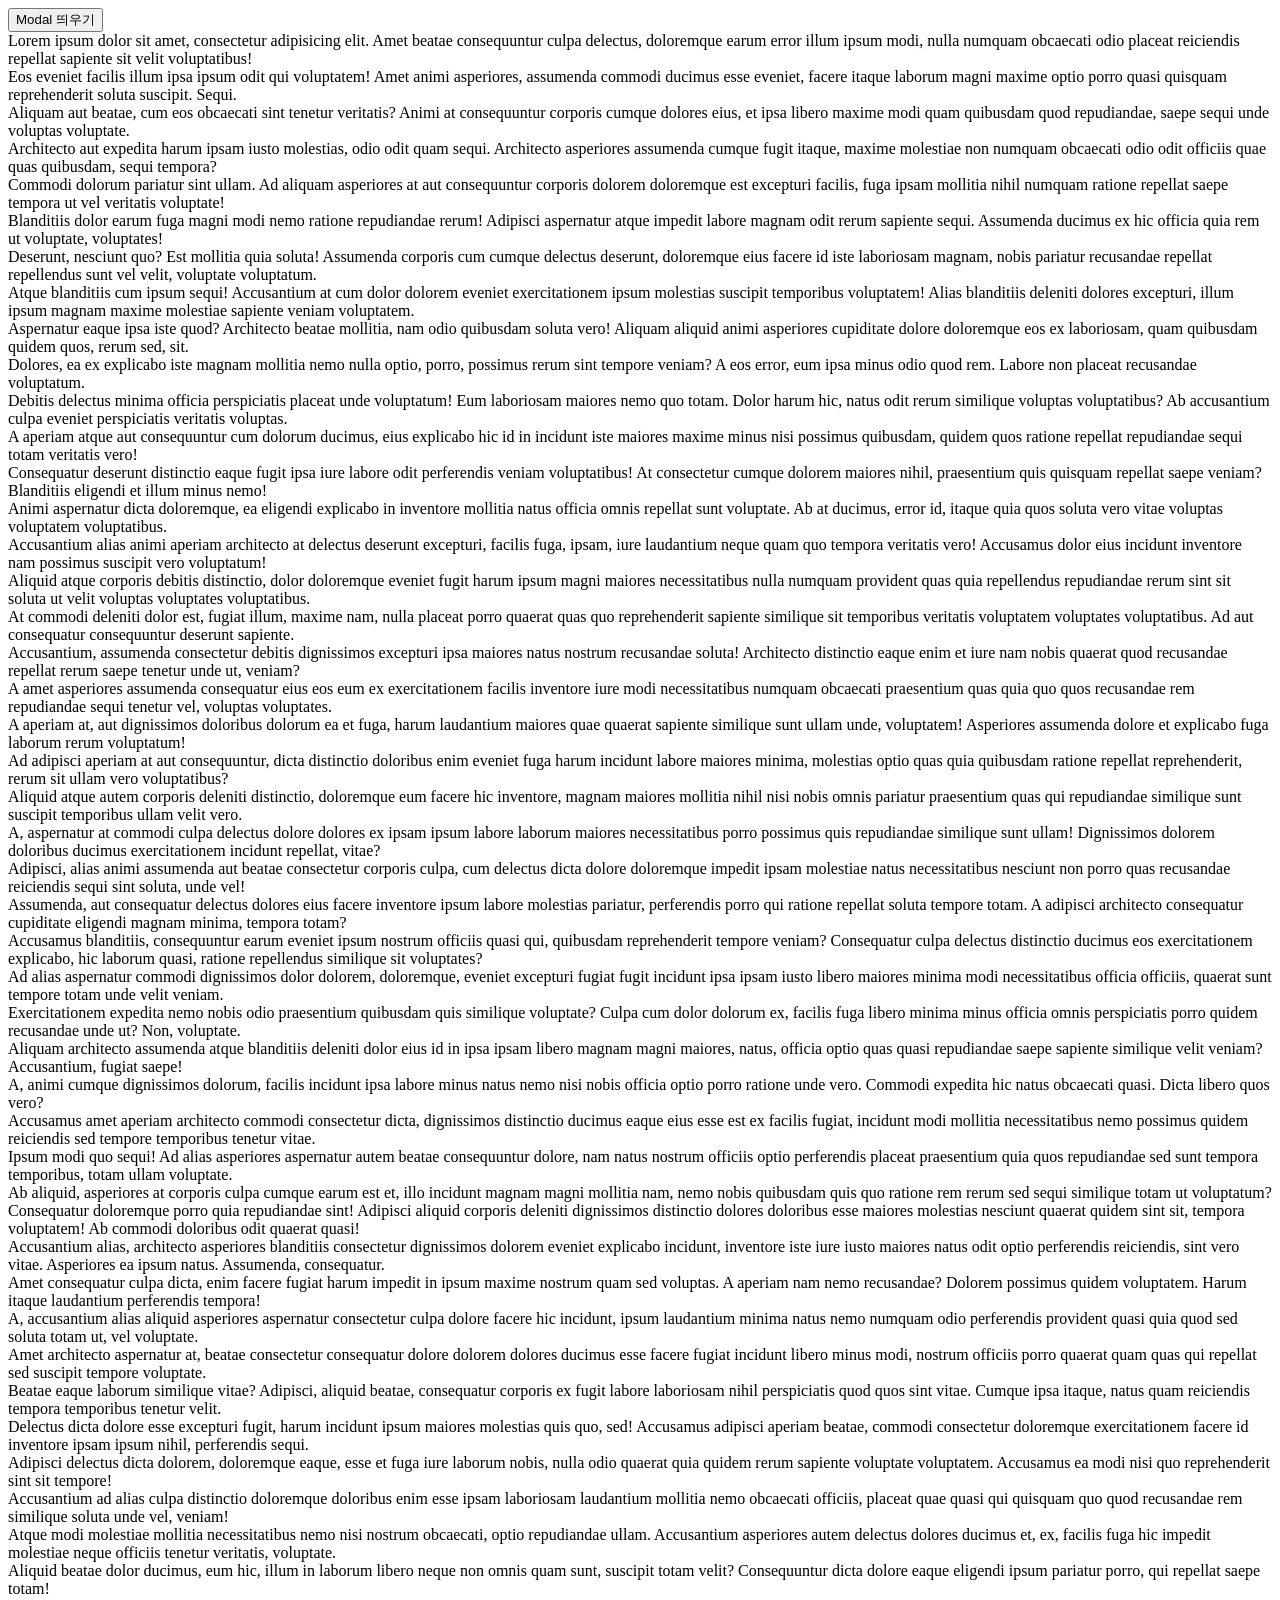
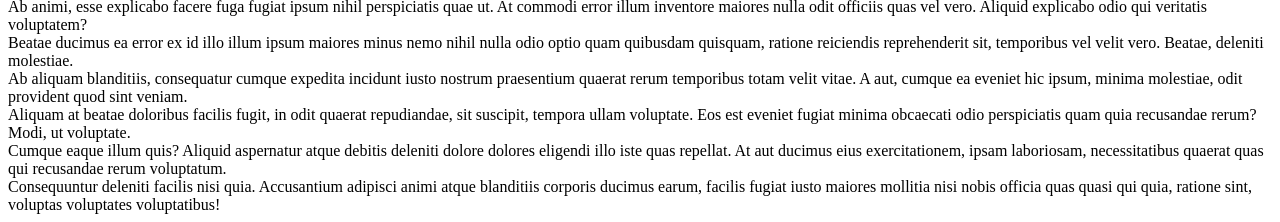
<file: Modal.html>
<!DOCTYPE html>
<html lang="ko">
  <head>
    <meta charset="UTF-8" />
    <title>Modal</title>

    <style>
      .modal {
        position: absolute;
        top: 0;
        left: 0;

        width: 100%;
        height: 100%;

        display: none;

        background-color: rgba(0, 0, 0, 0.4);
      }

      .modal.show {
        display: block;
      }

      .modal_body {
        position: absolute;
        top: 50%;
        left: 50%;

        width: 400px;
        height: 600px;

        padding: 40px;

        text-align: center;

        background-color: rgb(255, 255, 255);
        border-radius: 10px;
        box-shadow: 0 2px 3px 0 rgba(34, 36, 38, 0.15);

        transform: translateX(-50%) translateY(-50%);
      }
    </style>
  </head>
  <body>
    <div class="modal">
      <div class="modal_body">Modal</div>
    </div>
    <button class="btn-open-popup">Modal 띄우기</button>
    <div>
      <div>
        Lorem ipsum dolor sit amet, consectetur adipisicing elit. Amet beatae consequuntur culpa delectus, doloremque earum error illum ipsum modi,
        nulla numquam obcaecati odio placeat reiciendis repellat sapiente sit velit voluptatibus!
      </div>
      <div>
        Eos eveniet facilis illum ipsa ipsum odit qui voluptatem! Amet animi asperiores, assumenda commodi ducimus esse eveniet, facere itaque laborum
        magni maxime optio porro quasi quisquam reprehenderit soluta suscipit. Sequi.
      </div>
      <div>
        Aliquam aut beatae, cum eos obcaecati sint tenetur veritatis? Animi at consequuntur corporis cumque dolores eius, et ipsa libero maxime modi
        quam quibusdam quod repudiandae, saepe sequi unde voluptas voluptate.
      </div>
      <div>
        Architecto aut expedita harum ipsam iusto molestias, odio odit quam sequi. Architecto asperiores assumenda cumque fugit itaque, maxime
        molestiae non numquam obcaecati odio odit officiis quae quas quibusdam, sequi tempora?
      </div>
      <div>
        Commodi dolorum pariatur sint ullam. Ad aliquam asperiores at aut consequuntur corporis dolorem doloremque est excepturi facilis, fuga ipsam
        mollitia nihil numquam ratione repellat saepe tempora ut vel veritatis voluptate!
      </div>
      <div>
        Blanditiis dolor earum fuga magni modi nemo ratione repudiandae rerum! Adipisci aspernatur atque impedit labore magnam odit rerum sapiente
        sequi. Assumenda ducimus ex hic officia quia rem ut voluptate, voluptates!
      </div>
      <div>
        Deserunt, nesciunt quo? Est mollitia quia soluta! Assumenda corporis cum cumque delectus deserunt, doloremque eius facere id iste laboriosam
        magnam, nobis pariatur recusandae repellat repellendus sunt vel velit, voluptate voluptatum.
      </div>
      <div>
        Atque blanditiis cum ipsum sequi! Accusantium at cum dolor dolorem eveniet exercitationem ipsum molestias suscipit temporibus voluptatem!
        Alias blanditiis deleniti dolores excepturi, illum ipsum magnam maxime molestiae sapiente veniam voluptatem.
      </div>
      <div>
        Aspernatur eaque ipsa iste quod? Architecto beatae mollitia, nam odio quibusdam soluta vero! Aliquam aliquid animi asperiores cupiditate
        dolore doloremque eos ex laboriosam, quam quibusdam quidem quos, rerum sed, sit.
      </div>
      <div>
        Dolores, ea ex explicabo iste magnam mollitia nemo nulla optio, porro, possimus rerum sint tempore veniam? A eos error, eum ipsa minus odio
        quod rem. Labore non placeat recusandae voluptatum.
      </div>
      <div>
        Debitis delectus minima officia perspiciatis placeat unde voluptatum! Eum laboriosam maiores nemo quo totam. Dolor harum hic, natus odit rerum
        similique voluptas voluptatibus? Ab accusantium culpa eveniet perspiciatis veritatis voluptas.
      </div>
      <div>
        A aperiam atque aut consequuntur cum dolorum ducimus, eius explicabo hic id in incidunt iste maiores maxime minus nisi possimus quibusdam,
        quidem quos ratione repellat repudiandae sequi totam veritatis vero!
      </div>
      <div>
        Consequatur deserunt distinctio eaque fugit ipsa iure labore odit perferendis veniam voluptatibus! At consectetur cumque dolorem maiores
        nihil, praesentium quis quisquam repellat saepe veniam? Blanditiis eligendi et illum minus nemo!
      </div>
      <div>
        Animi aspernatur dicta doloremque, ea eligendi explicabo in inventore mollitia natus officia omnis repellat sunt voluptate. Ab at ducimus,
        error id, itaque quia quos soluta vero vitae voluptas voluptatem voluptatibus.
      </div>
      <div>
        Accusantium alias animi aperiam architecto at delectus deserunt excepturi, facilis fuga, ipsam, iure laudantium neque quam quo tempora
        veritatis vero! Accusamus dolor eius incidunt inventore nam possimus suscipit vero voluptatum!
      </div>
      <div>
        Aliquid atque corporis debitis distinctio, dolor doloremque eveniet fugit harum ipsum magni maiores necessitatibus nulla numquam provident
        quas quia repellendus repudiandae rerum sint sit soluta ut velit voluptas voluptates voluptatibus.
      </div>
      <div>
        At commodi deleniti dolor est, fugiat illum, maxime nam, nulla placeat porro quaerat quas quo reprehenderit sapiente similique sit temporibus
        veritatis voluptatem voluptates voluptatibus. Ad aut consequatur consequuntur deserunt sapiente.
      </div>
      <div>
        Accusantium, assumenda consectetur debitis dignissimos excepturi ipsa maiores natus nostrum recusandae soluta! Architecto distinctio eaque
        enim et iure nam nobis quaerat quod recusandae repellat rerum saepe tenetur unde ut, veniam?
      </div>
      <div>
        A amet asperiores assumenda consequatur eius eos eum ex exercitationem facilis inventore iure modi necessitatibus numquam obcaecati
        praesentium quas quia quo quos recusandae rem repudiandae sequi tenetur vel, voluptas voluptates.
      </div>
      <div>
        A aperiam at, aut dignissimos doloribus dolorum ea et fuga, harum laudantium maiores quae quaerat sapiente similique sunt ullam unde,
        voluptatem! Asperiores assumenda dolore et explicabo fuga laborum rerum voluptatum!
      </div>
      <div>
        Ad adipisci aperiam at aut consequuntur, dicta distinctio doloribus enim eveniet fuga harum incidunt labore maiores minima, molestias optio
        quas quia quibusdam ratione repellat reprehenderit, rerum sit ullam vero voluptatibus?
      </div>
      <div>
        Aliquid atque autem corporis deleniti distinctio, doloremque eum facere hic inventore, magnam maiores mollitia nihil nisi nobis omnis pariatur
        praesentium quas qui repudiandae similique sunt suscipit temporibus ullam velit vero.
      </div>
      <div>
        A, aspernatur at commodi culpa delectus dolore dolores ex ipsam ipsum labore laborum maiores necessitatibus porro possimus quis repudiandae
        similique sunt ullam! Dignissimos dolorem doloribus ducimus exercitationem incidunt repellat, vitae?
      </div>
      <div>
        Adipisci, alias animi assumenda aut beatae consectetur corporis culpa, cum delectus dicta dolore doloremque impedit ipsam molestiae natus
        necessitatibus nesciunt non porro quas recusandae reiciendis sequi sint soluta, unde vel!
      </div>
      <div>
        Assumenda, aut consequatur delectus dolores eius facere inventore ipsum labore molestias pariatur, perferendis porro qui ratione repellat
        soluta tempore totam. A adipisci architecto consequatur cupiditate eligendi magnam minima, tempora totam?
      </div>
      <div>
        Accusamus blanditiis, consequuntur earum eveniet ipsum nostrum officiis quasi qui, quibusdam reprehenderit tempore veniam? Consequatur culpa
        delectus distinctio ducimus eos exercitationem explicabo, hic laborum quasi, ratione repellendus similique sit voluptates?
      </div>
      <div>
        Ad alias aspernatur commodi dignissimos dolor dolorem, doloremque, eveniet excepturi fugiat fugit incidunt ipsa ipsam iusto libero maiores
        minima modi necessitatibus officia officiis, quaerat sunt tempore totam unde velit veniam.
      </div>
      <div>
        Exercitationem expedita nemo nobis odio praesentium quibusdam quis similique voluptate? Culpa cum dolor dolorum ex, facilis fuga libero minima
        minus officia omnis perspiciatis porro quidem recusandae unde ut? Non, voluptate.
      </div>
      <div>
        Aliquam architecto assumenda atque blanditiis deleniti dolor eius id in ipsa ipsam libero magnam magni maiores, natus, officia optio quas
        quasi repudiandae saepe sapiente similique velit veniam? Accusantium, fugiat saepe!
      </div>
      <div>
        A, animi cumque dignissimos dolorum, facilis incidunt ipsa labore minus natus nemo nisi nobis officia optio porro ratione unde vero. Commodi
        expedita hic natus obcaecati quasi. Dicta libero quos vero?
      </div>
      <div>
        Accusamus amet aperiam architecto commodi consectetur dicta, dignissimos distinctio ducimus eaque eius esse est ex facilis fugiat, incidunt
        modi mollitia necessitatibus nemo possimus quidem reiciendis sed tempore temporibus tenetur vitae.
      </div>
      <div>
        Ipsum modi quo sequi! Ad alias asperiores aspernatur autem beatae consequuntur dolore, nam natus nostrum officiis optio perferendis placeat
        praesentium quia quos repudiandae sed sunt tempora temporibus, totam ullam voluptate.
      </div>
      <div>
        Ab aliquid, asperiores at corporis culpa cumque earum est et, illo incidunt magnam magni mollitia nam, nemo nobis quibusdam quis quo ratione
        rem rerum sed sequi similique totam ut voluptatum?
      </div>
      <div>
        Consequatur doloremque porro quia repudiandae sint! Adipisci aliquid corporis deleniti dignissimos distinctio dolores doloribus esse maiores
        molestias nesciunt quaerat quidem sint sit, tempora voluptatem! Ab commodi doloribus odit quaerat quasi!
      </div>
      <div>
        Accusantium alias, architecto asperiores blanditiis consectetur dignissimos dolorem eveniet explicabo incidunt, inventore iste iure iusto
        maiores natus odit optio perferendis reiciendis, sint vero vitae. Asperiores ea ipsum natus. Assumenda, consequatur.
      </div>
      <div>
        Amet consequatur culpa dicta, enim facere fugiat harum impedit in ipsum maxime nostrum quam sed voluptas. A aperiam nam nemo recusandae?
        Dolorem possimus quidem voluptatem. Harum itaque laudantium perferendis tempora!
      </div>
      <div>
        A, accusantium alias aliquid asperiores aspernatur consectetur culpa dolore facere hic incidunt, ipsum laudantium minima natus nemo numquam
        odio perferendis provident quasi quia quod sed soluta totam ut, vel voluptate.
      </div>
      <div>
        Amet architecto aspernatur at, beatae consectetur consequatur dolore dolorem dolores ducimus esse facere fugiat incidunt libero minus modi,
        nostrum officiis porro quaerat quam quas qui repellat sed suscipit tempore voluptate.
      </div>
      <div>
        Beatae eaque laborum similique vitae? Adipisci, aliquid beatae, consequatur corporis ex fugit labore laboriosam nihil perspiciatis quod quos
        sint vitae. Cumque ipsa itaque, natus quam reiciendis tempora temporibus tenetur velit.
      </div>
      <div>
        Delectus dicta dolore esse excepturi fugit, harum incidunt ipsum maiores molestias quis quo, sed! Accusamus adipisci aperiam beatae, commodi
        consectetur doloremque exercitationem facere id inventore ipsam ipsum nihil, perferendis sequi.
      </div>
      <div>
        Adipisci delectus dicta dolorem, doloremque eaque, esse et fuga iure laborum nobis, nulla odio quaerat quia quidem rerum sapiente voluptate
        voluptatem. Accusamus ea modi nisi quo reprehenderit sint sit tempore!
      </div>
      <div>
        Accusantium ad alias culpa distinctio doloremque doloribus enim esse ipsam laboriosam laudantium mollitia nemo obcaecati officiis, placeat
        quae quasi qui quisquam quo quod recusandae rem similique soluta unde vel, veniam!
      </div>
      <div>
        Atque modi molestiae mollitia necessitatibus nemo nisi nostrum obcaecati, optio repudiandae ullam. Accusantium asperiores autem delectus
        dolores ducimus et, ex, facilis fuga hic impedit molestiae neque officiis tenetur veritatis, voluptate.
      </div>
      <div>
        Aliquid beatae dolor ducimus, eum hic, illum in laborum libero neque non omnis quam sunt, suscipit totam velit? Consequuntur dicta dolore
        eaque eligendi ipsum pariatur porro, qui repellat saepe totam!
      </div>
      <div>
        Ab animi, esse explicabo facere fuga fugiat ipsum nihil perspiciatis quae ut. At commodi error illum inventore maiores nulla odit officiis
        quas vel vero. Aliquid explicabo odio qui veritatis voluptatem?
      </div>
      <div>
        Beatae ducimus ea error ex id illo illum ipsum maiores minus nemo nihil nulla odio optio quam quibusdam quisquam, ratione reiciendis
        reprehenderit sit, temporibus vel velit vero. Beatae, deleniti molestiae.
      </div>
      <div>
        Ab aliquam blanditiis, consequatur cumque expedita incidunt iusto nostrum praesentium quaerat rerum temporibus totam velit vitae. A aut,
        cumque ea eveniet hic ipsum, minima molestiae, odit provident quod sint veniam.
      </div>
      <div>
        Aliquam at beatae doloribus facilis fugit, in odit quaerat repudiandae, sit suscipit, tempora ullam voluptate. Eos est eveniet fugiat minima
        obcaecati odio perspiciatis quam quia recusandae rerum? Modi, ut voluptate.
      </div>
      <div>
        Cumque eaque illum quis? Aliquid aspernatur atque debitis deleniti dolore dolores eligendi illo iste quas repellat. At aut ducimus eius
        exercitationem, ipsam laboriosam, necessitatibus quaerat quas qui recusandae rerum voluptatum.
      </div>
      <div>
        Consequuntur deleniti facilis nisi quia. Accusantium adipisci animi atque blanditiis corporis ducimus earum, facilis fugiat iusto maiores
        mollitia nisi nobis officia quas quasi qui quia, ratione sint, voluptas voluptates voluptatibus!
      </div>
    </div>
    <script>
      const body = document.querySelector('body');
      const modal = document.querySelector('.modal');
      const btnOpenPopup = document.querySelector('.btn-open-popup');

      btnOpenPopup.addEventListener('click', () => {
        modal.classList.toggle('show');

        if (modal.classList.contains('show')) {
          body.style.overflow = 'hidden';
        }
      });

      modal.addEventListener('click', (event) => {
        if (event.target === modal) {
          modal.classList.toggle('show');

          if (!modal.classList.contains('show')) {
            body.style.overflow = 'auto';
          }
        }
      });
    </script>
  </body>
</html>
</file>
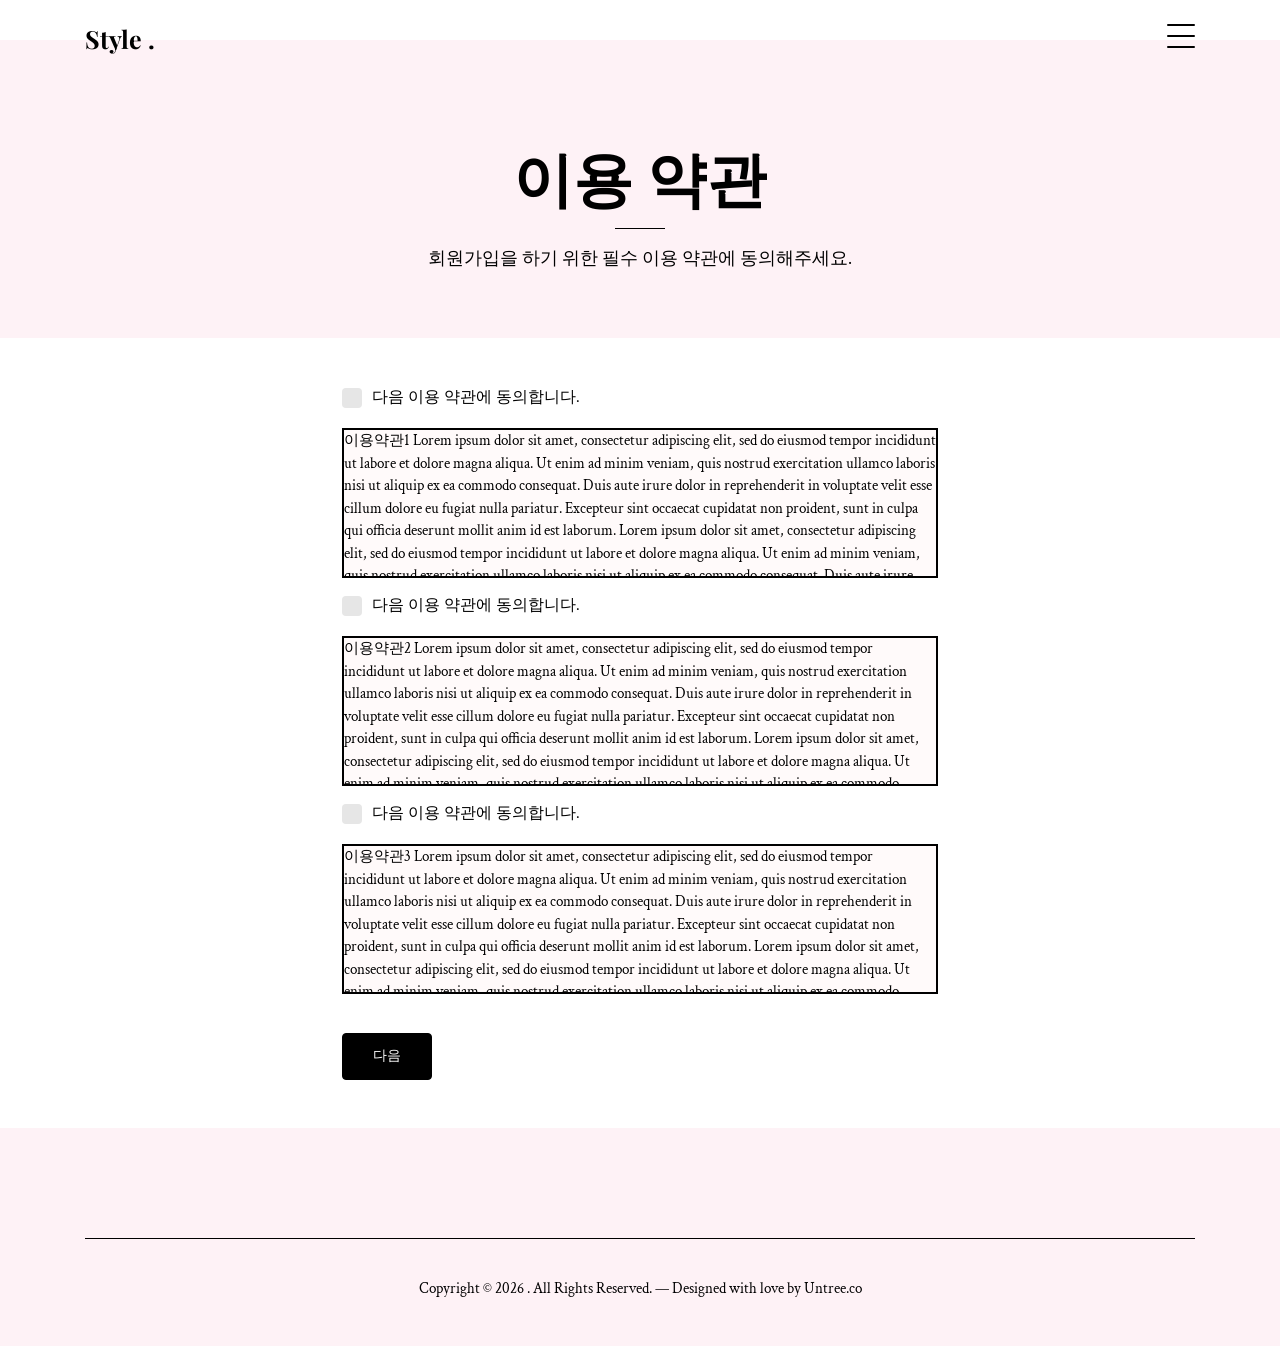
<file: personagree.html>
<!-- /*
* Template Name: Style
* Template Author: Untree.co
* Tempalte URI: https://untree.co/
* License: https://creativecommons.org/licenses/by/3.0/
*/ -->
<!doctype html>
<html lang="en">
<head>
<meta charset="utf-8">
<meta name="viewport"
	content="width=device-width, initial-scale=1, shrink-to-fit=no">
<meta name="author" content="Untree.co">
<link rel="shortcut icon" href="favicon.png">

<meta name="description" content="" />
<meta name="keywords" content="free template, bootstrap, bootstrap4" />

<link rel="preconnect" href="https://fonts.gstatic.com">
<link
	href="https://fonts.googleapis.com/css2?family=Crimson+Text:ital@0;1&family=Playfair+Display:ital,wght@0,400;0,700;1,400;1,700&display=swap"
	rel="stylesheet">

<link rel="stylesheet" href="css/bootstrap.min.css">
<link rel="stylesheet" href="css/animate.min.css">
<link rel="stylesheet" href="css/owl.carousel.min.css">
<link rel="stylesheet" href="css/owl.theme.default.min.css">
<link rel="stylesheet" href="fonts/icomoon/style.css">
<link rel="stylesheet" href="fonts/feather/style.css">
<link rel="stylesheet" href="fonts/flaticon/font/flaticon.css">
<link rel="stylesheet" href="css/jquery.fancybox.min.css">
<link rel="stylesheet" href="css/aos.css">
<link rel="stylesheet" href="css/style.css">

<title>이용약관</title>
<style type="text/css">
	.agree{
		width:100%;
		height:150px;
		border:2px solid black;
		overflow-y:scroll;
		background-color:snow;
	}
</style>


</head>
<body>
	<div class="lines-wrap">
		<div class="lines-inner">
			<div class="lines"></div>
		</div>
	</div>
	<!-- END lines -->


	<div class="site-mobile-menu site-navbar-target">
		<div class="site-mobile-menu-header">
			<div class="site-mobile-menu-close">
				<span class="icofont-close js-menu-toggle"></span>
			</div>
		</div>
		<div class="site-mobile-menu-body"></div>
	</div>


	<nav class="site-nav">
		<div class="container">
			<div class="site-navigation">
				<a href="index.html" class="logo float-left m-0">Style <span
					class="text-primary">.</span></a>

				<ul
					class="js-clone-nav d-none d-lg-inline-noone text-left site-menu">
					<li><a href="index.html">Home</a></li>
					<li class="has-children"><a href="#">Pages</a>
						<ul class="dropdown">
							<li><a href="portfolio.html">Portfolio</a></li>
							<li><a href="blog.html">Blog</a></li>
							<li><a href="single.html">Single</a></li>
							<li><a href="about.html">About</a></li>
							<li><a href="contact.html">Contact</a></li>

							<li class="has-children"><a href="#">Menu Two</a>
								<ul class="dropdown">
									<li><a href="#">Sub Menu One</a></li>
									<li><a href="#">Sub Menu Two</a></li>
									<li><a href="#">Sub Menu Three</a></li>
								</ul></li>
							<li><a href="#">Menu Three</a></li>
						</ul></li>
					<li><a href="portfolio.html">Portfolio</a></li>
					<li><a href="elements.html">Elements</a></li>
					<li><a href="about.html">About</a></li>
					<li class="active"><a href="contact.html">Contact Us</a></li>
				</ul>

				<a href="#"
					class="burger ml-auto float-right site-menu-toggle js-menu-toggle d-inline-block d-lg-block"
					data-toggle="collapse" data-target="#main-navbar"> <span></span>
				</a>

			</div>
		</div>
	</nav>


	<div class="custom-hero">
		<div class="container">
			<div class="row justify-content-center">
				<div class="col-lg-6">
					<h1 class="hero-heading">이용 약관</h1>
					<div class="line js-line mx-auto mb-3 my-3"></div>
					<p class="sub-text">
						회원가입을 하기 위한 필수 이용 약관에 동의해주세요.
					</p>
				</div>
			</div>
		</div>
	</div>

	<div class="section-grey">
		<div class="container p-5">

			<div class="block">
				<div class="row justify-content-center">

					<div class="col-lg-7" data-aos="fade-up" data-aos-delay="200">

						<form method="post" action="signup.html">
							<div class="form-group">
								<label class="control control--checkbox" for="agree1"> <span
									class="caption">다음 이용 약관에 동의합니다.</span> <input type="checkbox"
									class="form-control" id="agree1"
									required="required" title = "약관에 동의해야합니다.">
									<div class=control__indicator ></div>
								</label>
								<p class="agree">
								이용약관1
								Lorem ipsum dolor sit amet, consectetur adipiscing elit, sed do eiusmod tempor incididunt ut labore et dolore magna aliqua. Ut enim ad minim veniam, quis nostrud exercitation ullamco laboris nisi ut aliquip ex ea commodo consequat. Duis aute irure dolor in reprehenderit in voluptate velit esse cillum dolore eu fugiat nulla pariatur. Excepteur sint occaecat cupidatat non proident, sunt in culpa qui officia deserunt mollit anim id est laborum.
								Lorem ipsum dolor sit amet, consectetur adipiscing elit, sed do eiusmod tempor incididunt ut labore et dolore magna aliqua. Ut enim ad minim veniam, quis nostrud exercitation ullamco laboris nisi ut aliquip ex ea commodo consequat. Duis aute irure dolor in reprehenderit in voluptate velit esse cillum dolore eu fugiat nulla pariatur. Excepteur sint occaecat cupidatat non proident, sunt in culpa qui officia deserunt mollit anim id est laborum.
								Lorem ipsum dolor sit amet, consectetur adipiscing elit, sed do eiusmod tempor incididunt ut labore et dolore magna aliqua. Ut enim ad minim veniam, quis nostrud exercitation ullamco laboris nisi ut aliquip ex ea commodo consequat. Duis aute irure dolor in reprehenderit in voluptate velit esse cillum dolore eu fugiat nulla pariatur. Excepteur sint occaecat cupidatat non proident, sunt in culpa qui officia deserunt mollit anim id est laborum.								
								</p>
							</div>
							
							<div class="form-group">
								<label class="control control--checkbox" for="agree2"> <span
									class="caption">다음 이용 약관에 동의합니다.</span> <input type="checkbox"
									class="form-control" id="agree2" 
									required="required" title = "약관에 동의해야합니다.">
									<div class=control__indicator></div>
								</label>
								<p class="agree">
								이용약관2
								Lorem ipsum dolor sit amet, consectetur adipiscing elit, sed do eiusmod tempor incididunt ut labore et dolore magna aliqua. Ut enim ad minim veniam, quis nostrud exercitation ullamco laboris nisi ut aliquip ex ea commodo consequat. Duis aute irure dolor in reprehenderit in voluptate velit esse cillum dolore eu fugiat nulla pariatur. Excepteur sint occaecat cupidatat non proident, sunt in culpa qui officia deserunt mollit anim id est laborum.
								Lorem ipsum dolor sit amet, consectetur adipiscing elit, sed do eiusmod tempor incididunt ut labore et dolore magna aliqua. Ut enim ad minim veniam, quis nostrud exercitation ullamco laboris nisi ut aliquip ex ea commodo consequat. Duis aute irure dolor in reprehenderit in voluptate velit esse cillum dolore eu fugiat nulla pariatur. Excepteur sint occaecat cupidatat non proident, sunt in culpa qui officia deserunt mollit anim id est laborum.								
								</p>
							</div>
							
							<div class="form-group">
								<label class="control control--checkbox" for="agree3"> <span
									class="caption">다음 이용 약관에 동의합니다.</span> <input type="checkbox"
									class="form-control" id="agree3" 
									required="required" title = "약관에 동의해야합니다.">
									<div class=control__indicator></div>
								</label>
								<p class="agree">
								이용약관3
								Lorem ipsum dolor sit amet, consectetur adipiscing elit, sed do eiusmod tempor incididunt ut labore et dolore magna aliqua. Ut enim ad minim veniam, quis nostrud exercitation ullamco laboris nisi ut aliquip ex ea commodo consequat. Duis aute irure dolor in reprehenderit in voluptate velit esse cillum dolore eu fugiat nulla pariatur. Excepteur sint occaecat cupidatat non proident, sunt in culpa qui officia deserunt mollit anim id est laborum.
								Lorem ipsum dolor sit amet, consectetur adipiscing elit, sed do eiusmod tempor incididunt ut labore et dolore magna aliqua. Ut enim ad minim veniam, quis nostrud exercitation ullamco laboris nisi ut aliquip ex ea commodo consequat. Duis aute irure dolor in reprehenderit in voluptate velit esse cillum dolore eu fugiat nulla pariatur. Excepteur sint occaecat cupidatat non proident, sunt in culpa qui officia deserunt mollit anim id est laborum.								
								</p>
							</div>
							<br>
							<button type="submit" class="btn btn-primary" id = "allcheck">다음</button>
						</form>

					</div>

				</div>

			</div>

		</div>


	</div>



	<div class="site-footer">
		<div class="container">

			<div class="row justify-content-center text-center copyright">
				<div class="col-md-8">
					<p>
						Copyright &copy;
						<script>document.write(new Date().getFullYear());</script>
						. All Rights Reserved. &mdash; Designed with love by <a
							href="https://untree.co">Untree.co</a>
						<!-- License information: https://untree.co/license/ -->
					</p>
				</div>
			</div>
		</div>
	</div>


	<div id="overlayer"></div>
	<div class="loader">
		<div class="spinner-border" role="status">
			<span class="sr-only">Loading...</span>
		</div>
	</div>

	<script src="js/jquery-3.5.1.min.js"></script>
	<script src="js/jquery-migrate-3.0.0.min.js"></script>
	<script src="js/popper.min.js"></script>
	<script src="js/bootstrap.min.js"></script>
	<script src="js/owl.carousel.min.js"></script>
	<script src="js/aos.js"></script>
	<script src="js/imagesloaded.pkgd.js"></script>
	<script src="js/isotope.pkgd.min.js"></script>
	<script src="js/jquery.animateNumber.min.js"></script>
	<script src="js/jquery.stellar.min.js"></script>
	<script src="js/jarallax.min.js"></script>
	<script src="js/jarallax-element.min.js"></script>
	<script src="js/jquery.waypoints.min.js"></script>
	<script src="js/jquery.fancybox.min.js"></script>

	<script src="js/jquery.lettering.js"></script>


	<script src="js/TweenMax.min.js"></script>
	<script src="js/ScrollMagic.min.js"></script>
	<script src="js/scrollmagic.animation.gsap.min.js"></script>
	<script src="js/debug.addIndicators.min.js"></script>


	<script src="js/custom.js"></script>


</body>
</html>
</file>
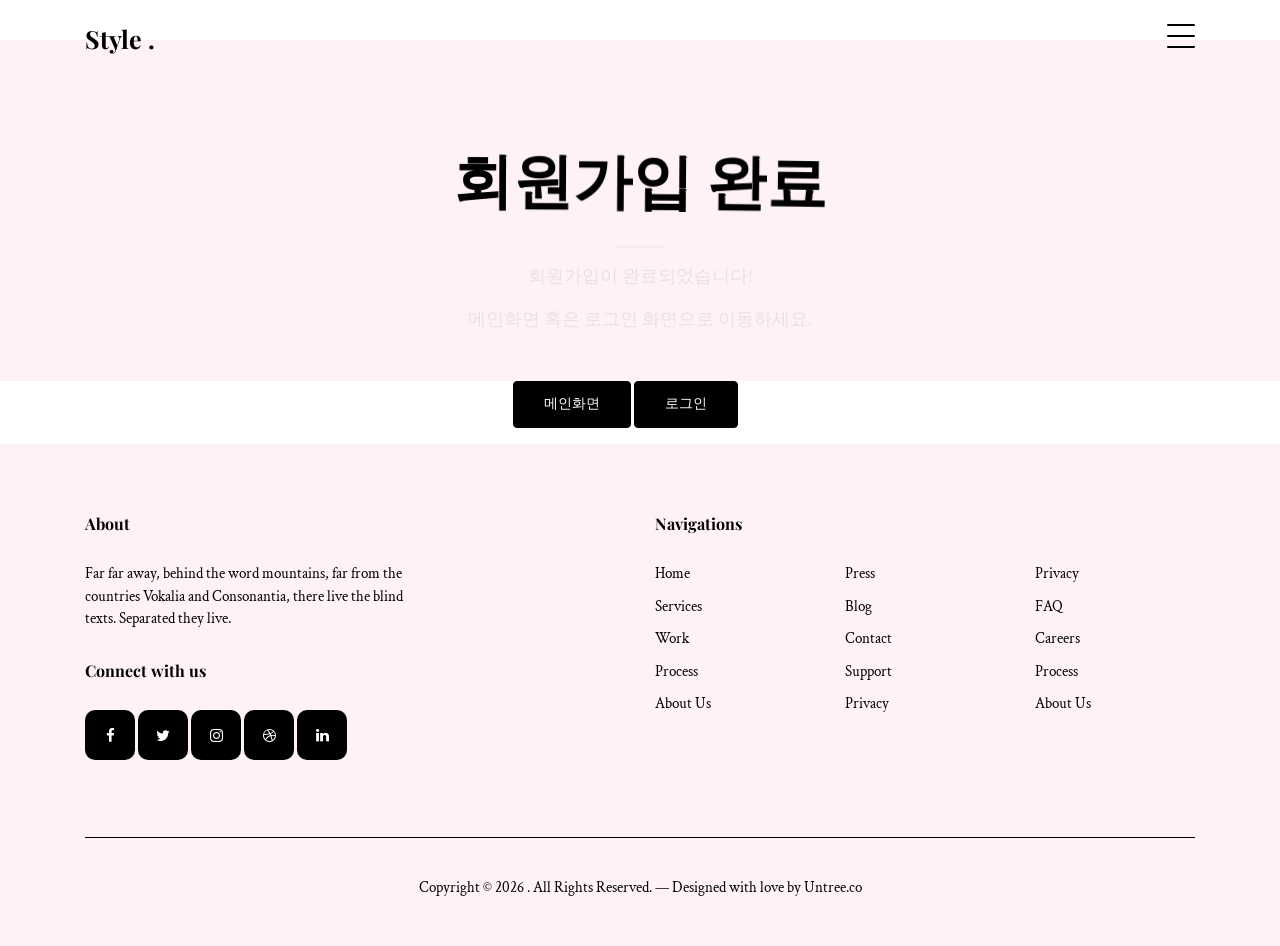
<file: signsuccess.html>
<!-- /*
* Template Name: Style
* Template Author: Untree.co
* Tempalte URI: https://untree.co/
* License: https://creativecommons.org/licenses/by/3.0/
*/ -->
<!doctype html>
<html lang="en">
<head>
<meta charset="utf-8">
<meta name="viewport"
	content="width=device-width, initial-scale=1, shrink-to-fit=no">
<meta name="author" content="Untree.co">
<link rel="shortcut icon" href="favicon.png">

<meta name="description" content="" />
<meta name="keywords" content="free template, bootstrap, bootstrap4" />

<link rel="preconnect" href="https://fonts.gstatic.com">
<link
	href="https://fonts.googleapis.com/css2?family=Crimson+Text:ital@0;1&family=Playfair+Display:ital,wght@0,400;0,700;1,400;1,700&display=swap"
	rel="stylesheet">

<link rel="stylesheet" href="css/bootstrap.min.css">
<link rel="stylesheet" href="css/animate.min.css">
<link rel="stylesheet" href="css/owl.carousel.min.css">
<link rel="stylesheet" href="css/owl.theme.default.min.css">
<link rel="stylesheet" href="fonts/icomoon/style.css">
<link rel="stylesheet" href="fonts/feather/style.css">
<link rel="stylesheet" href="fonts/flaticon/font/flaticon.css">
<link rel="stylesheet" href="css/jquery.fancybox.min.css">
<link rel="stylesheet" href="css/aos.css">
<link rel="stylesheet" href="css/style.css">

<title>회원가입 완료</title>
</head>
<body>
	<div class="lines-wrap">
		<div class="lines-inner">
			<div class="lines"></div>
		</div>
	</div>
	<!-- END lines -->


	<div class="site-mobile-menu site-navbar-target">
		<div class="site-mobile-menu-header">
			<div class="site-mobile-menu-close">
				<span class="icofont-close js-menu-toggle"></span>
			</div>
		</div>
		<div class="site-mobile-menu-body"></div>
	</div>


	<nav class="site-nav">
		<div class="container">
			<div class="site-navigation">
				<a href="index.html" class="logo float-left m-0">Style <span
					class="text-primary">.</span></a>

				<ul
					class="js-clone-nav d-none d-lg-inline-noone text-left site-menu">
					<li><a href="index.html">Home</a></li>
					<li class="has-children"><a href="#">Pages</a>
						<ul class="dropdown">
							<li><a href="portfolio.html">Portfolio</a></li>
							<li><a href="blog.html">Blog</a></li>
							<li><a href="single.html">Single</a></li>
							<li><a href="about.html">About</a></li>
							<li><a href="contact.html">Contact</a></li>

							<li class="has-children"><a href="#">Menu Two</a>
								<ul class="dropdown">
									<li><a href="#">Sub Menu One</a></li>
									<li><a href="#">Sub Menu Two</a></li>
									<li><a href="#">Sub Menu Three</a></li>
								</ul></li>
							<li><a href="#">Menu Three</a></li>
						</ul></li>
					<li><a href="portfolio.html">Portfolio</a></li>
					<li><a href="elements.html">Elements</a></li>
					<li><a href="about.html">About</a></li>
					<li class="active"><a href="contact.html">Contact Us</a></li>
				</ul>

				<a href="#"
					class="burger ml-auto float-right site-menu-toggle js-menu-toggle d-inline-block d-lg-block"
					data-toggle="collapse" data-target="#main-navbar"> <span></span>
				</a>

			</div>
		</div>
	</nav>


	<div class="custom-hero">
		<div class="container">
			<div class="row justify-content-center">
				<div class="col-lg-6">
					<h1 class="hero-heading">회원가입 완료</h1>
					<div class="line js-line mx-auto mb-3 my-3"></div>
					<p class="sub-text">회원가입이 완료되었습니다!</p>
					<p class="sub-text">메인화면 혹은 로그인 화면으로 이동하세요.</p>
				</div>
			</div>
		</div>
	</div>

	<div class="section-grey">
		<div class="container">

			<div class="row justify-content-center">


				<div class="col-lg-3">
					<p>
						<a href="index.html" class="btn btn-primary">메인화면</a> 
						<a href="index.html" class="btn btn-primary">로그인</a>
					</p>


				</div>

			</div>
		</div>

	</div>




	<div class="site-footer">
		<div class="container">
			<div class="row justify-content-between">
				<div class="col-lg-4">
					<div class="widget">
						<h3>About</h3>
						<p>Far far away, behind the word mountains, far from the
							countries Vokalia and Consonantia, there live the blind texts.
							Separated they live.</p>
					</div>
					<div class="widget">
						<h3>Connect with us</h3>
						<ul class="social list-unstyled">
							<li><a href="#"><span class="icon-facebook"></span></a></li>
							<li><a href="#"><span class="icon-twitter"></span></a></li>
							<li><a href="#"><span class="icon-instagram"></span></a></li>
							<li><a href="#"><span class="icon-dribbble"></span></a></li>
							<li><a href="#"><span class="icon-linkedin"></span></a></li>
						</ul>
					</div>
				</div>
				<div class="col-lg-6">
					<div class="row">
						<div class="col-12">
							<div class="widget">
								<h3>Navigations</h3>
							</div>
						</div>
						<div class="col-6 col-sm-6 col-md-4">
							<div class="widget">
								<ul class="links list-unstyled">
									<li><a href="#">Home</a></li>
									<li><a href="#">Services</a></li>
									<li><a href="#">Work</a></li>
									<li><a href="#">Process</a></li>
									<li><a href="#">About Us</a></li>
								</ul>
							</div>
						</div>
						<div class="col-6 col-sm-6 col-md-4">
							<div class="widget">
								<ul class="links list-unstyled">
									<li><a href="#">Press</a></li>
									<li><a href="#">Blog</a></li>
									<li><a href="#">Contact</a></li>
									<li><a href="#">Support</a></li>
									<li><a href="#">Privacy</a></li>
								</ul>
							</div>
						</div>
						<div class="col-6 col-sm-6 col-md-4">
							<div class="widget">
								<ul class="links list-unstyled">
									<li><a href="#">Privacy</a></li>
									<li><a href="#">FAQ</a></li>
									<li><a href="#">Careers</a></li>
									<li><a href="#">Process</a></li>
									<li><a href="#">About Us</a></li>
								</ul>
							</div>
						</div>
					</div>
				</div>
			</div>

			<div class="row justify-content-center text-center copyright">
				<div class="col-md-8">
					<p>
						Copyright &copy;
						<script>
								document.write(new Date().getFullYear());
							</script>
						. All Rights Reserved. &mdash; Designed with love by <a
							href="https://untree.co">Untree.co</a>
						<!-- License information: https://untree.co/license/ -->
					</p>
				</div>
			</div>
		</div>
	</div>


	<div id="overlayer"></div>
	<div class="loader">
		<div class="spinner-border" role="status">
			<span class="sr-only">Loading...</span>
		</div>
	</div>

	<script src="js/jquery-3.5.1.min.js"></script>
	<script src="js/jquery-migrate-3.0.0.min.js"></script>
	<script src="js/popper.min.js"></script>
	<script src="js/bootstrap.min.js"></script>
	<script src="js/owl.carousel.min.js"></script>
	<script src="js/aos.js"></script>
	<script src="js/imagesloaded.pkgd.js"></script>
	<script src="js/isotope.pkgd.min.js"></script>
	<script src="js/jquery.animateNumber.min.js"></script>
	<script src="js/jquery.stellar.min.js"></script>
	<script src="js/jarallax.min.js"></script>
	<script src="js/jarallax-element.min.js"></script>
	<script src="js/jquery.waypoints.min.js"></script>
	<script src="js/jquery.fancybox.min.js"></script>

	<script src="js/jquery.lettering.js"></script>


	<script src="js/TweenMax.min.js"></script>
	<script src="js/ScrollMagic.min.js"></script>
	<script src="js/scrollmagic.animation.gsap.min.js"></script>
	<script src="js/debug.addIndicators.min.js"></script>


	<script src="js/custom.js"></script>
</body>
</html>
</file>
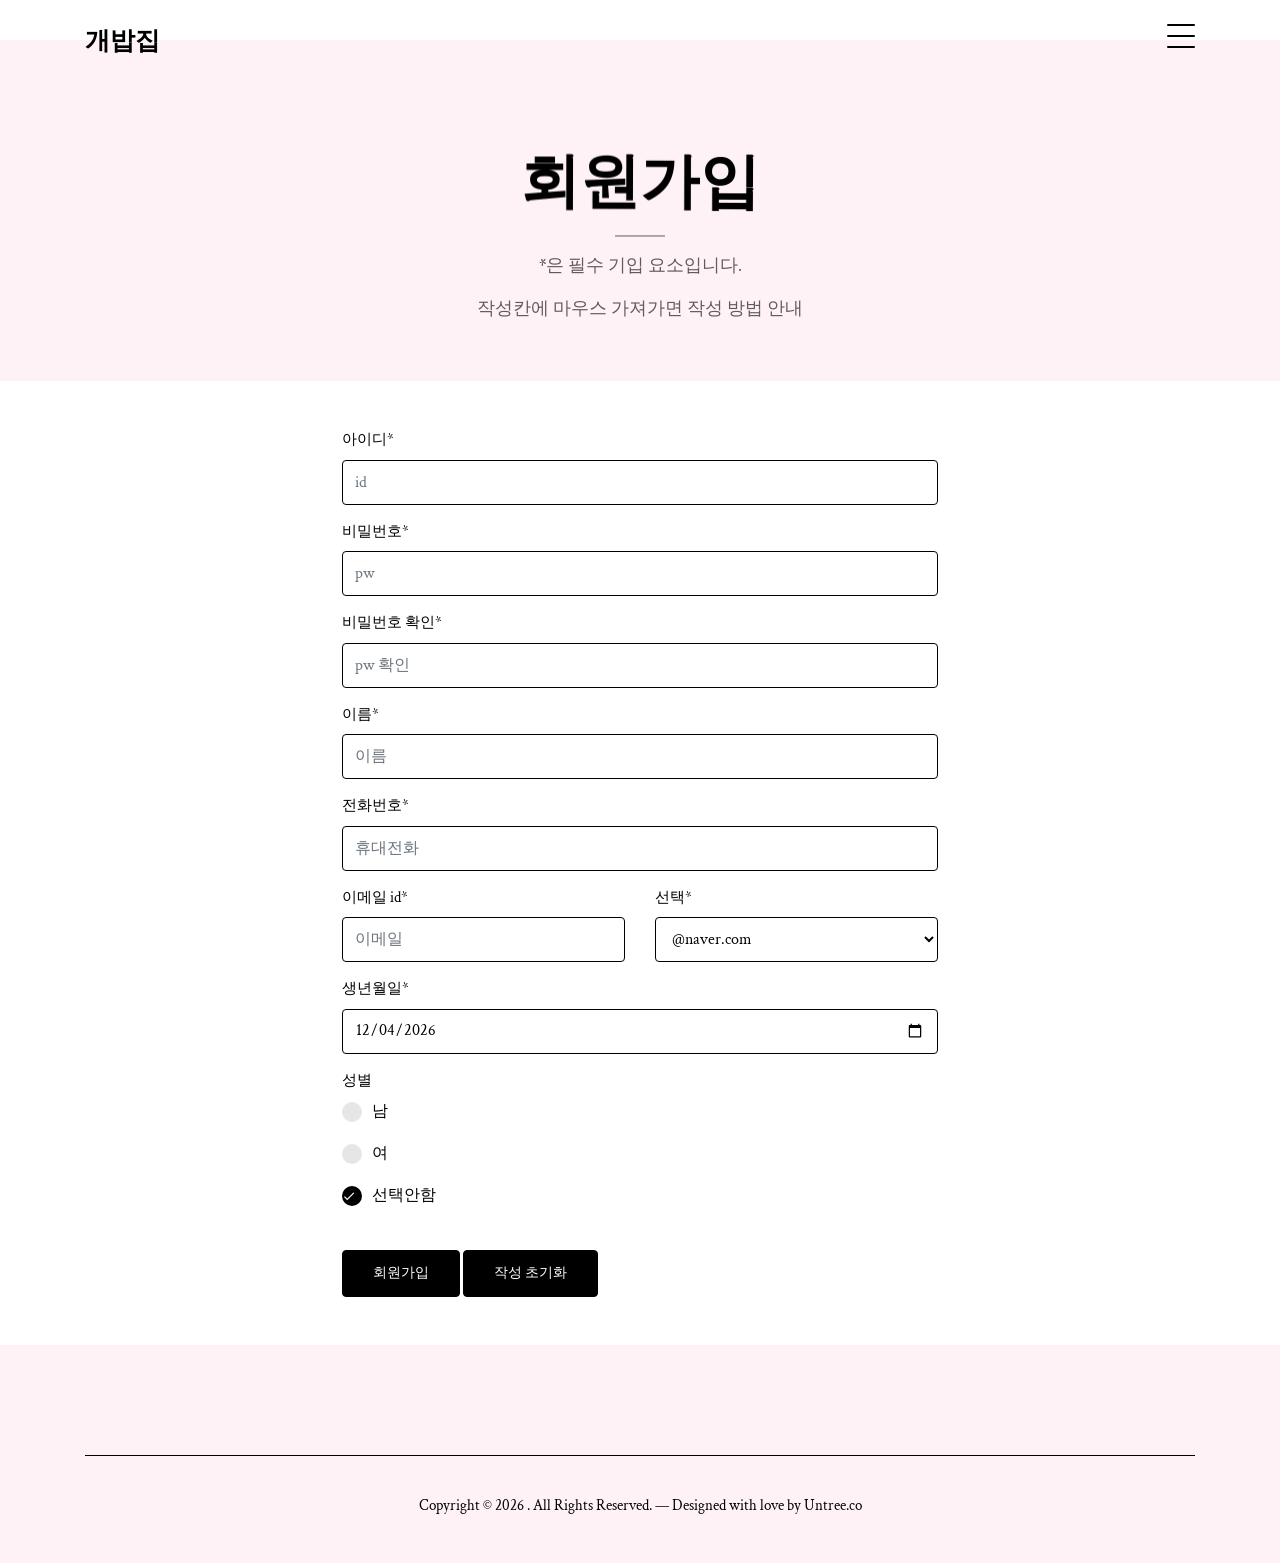
<file: signup.html>
<!-- /*
* Template Name: Style
* Template Author: Untree.co
* Tempalte URI: https://untree.co/
* License: https://creativecommons.org/licenses/by/3.0/
*/ -->
<!doctype html>
<html lang="en">
<head>
<meta charset="utf-8">
<meta name="viewport"
	content="width=device-width, initial-scale=1, shrink-to-fit=no">
<meta name="author" content="Untree.co">
<link rel="shortcut icon" href="favicon.png">

<meta name="description" content="" />
<meta name="keywords" content="free template, bootstrap, bootstrap4" />
<link href="https://fonts.googleapis.com/css2?family=Do+Hyeon&family=Single+Day&display=swap" rel="stylesheet">
<link rel="preconnect" href="https://fonts.gstatic.com">
<link
	href="https://fonts.googleapis.com/css2?family=Crimson+Text:ital@0;1&family=Playfair+Display:ital,wght@0,400;0,700;1,400;1,700&display=swap"
	rel="stylesheet">

<link rel="stylesheet" href="css/bootstrap.min.css">
<link rel="stylesheet" href="css/animate.min.css">
<link rel="stylesheet" href="css/owl.carousel.min.css">
<link rel="stylesheet" href="css/owl.theme.default.min.css">
<link rel="stylesheet" href="fonts/icomoon/style.css">
<link rel="stylesheet" href="fonts/feather/style.css">
<link rel="stylesheet" href="fonts/flaticon/font/flaticon.css">
<link rel="stylesheet" href="css/jquery.fancybox.min.css">
<link rel="stylesheet" href="css/aos.css">
<link rel="stylesheet" href="css/style.css">

<title>회원가입</title>
</head>
<body>
	<div class="lines-wrap">
		<div class="lines-inner">
			<div class="lines"></div>
		</div>
	</div>
	<!-- END lines -->


	<div class="site-mobile-menu site-navbar-target">
		<div class="site-mobile-menu-header">
			<div class="site-mobile-menu-close">
				<span class="icofont-close js-menu-toggle"></span>
			</div>
		</div>
		<div class="site-mobile-menu-body"></div>
	</div>


	<nav class="site-nav">
		<div class="container">
			<div class="site-navigation">
				<a href="index.html" class="logo float-left m-0">개밥집</a>

				<ul
					class="js-clone-nav d-none d-lg-inline-noone text-left site-menu">
					<li class="active"><a href="index.html">홈</a></li>
					<li><a href="contact.html">반려동물 등록</a> <!-- <ul class="dropdown">
							<li><a href="portfolio.html">Portfolio</a></li>
							<li><a href="blog.html">Blog</a></li>
							<li><a href="single.html">Single</a></li>
							<li><a href="about.html">About</a></li>
							<li><a href="contact.html">Contact</a></li>

							<li class="has-children"><a href="#">Menu Two</a>
								<ul class="dropdown">
									<li><a href="#">Sub Menu One</a></li>
									<li><a href="#">Sub Menu Two</a></li>
									<li><a href="#">Sub Menu Three</a></li>
								</ul></li>
							<li><a href="#">Menu Three</a></li>
						</ul></li> -->
					<li><a href="portfolio.html">고객센터</a></li>
					<li><a href="login.html">로그인/회원가입</a></li>
				</ul>

				<a href="#"
					class="burger ml-auto float-right site-menu-toggle js-menu-toggle d-inline-block d-lg-block"
					data-toggle="collapse" data-target="#main-navbar"> <span></span>
				</a>

			</div>
		</div>
	</nav>


	<div class="custom-hero">
		<div class="container">
			<div class="row justify-content-center">
				<div class="col-lg-6">
					<h1 class="hero-heading">회원가입</h1>
					<div class="line js-line mx-auto mb-3 my-3"></div>
					<p class="sub-text">
						<strong>*</strong>은 필수 기입 요소입니다.
					</p>
					<p class="sub-text">작성칸에 마우스 가져가면 작성 방법 안내</p>
				</div>
			</div>
		</div>
	</div>

	<div class="section-grey">
		<div class="container p-5">

			<div class="block">
				<div class="row justify-content-center">

					<div class="col-lg-7" data-aos="fade-up" data-aos-delay="200">

						<form method="post" name='signup' action="signsuccess.html">
							<div class="form-group">
								<label class="text-black" for="id">아이디*</label> <input
									type="text" class="form-control" id="id" placeholder="id"
									required pattern="^[a-z0-9_-]{5,20}$" 
									title="5~20자의 영문 소문자, 숫자, 특수기호(_),(-)만 사용 가능">
							</div>
							<div class="form-group">
								<label class="text-black" for="pw">비밀번호*</label> <input
									type="password" class="form-control" id="pw"
									placeholder="pw" required pattern="^[a-z0-9_-*]{8,20}$"
									title="8~20자의 영문 소문자, 숫자, 특수기호(_),(-),(*)만 사용 가능" onchange="check()">
							</div>
							<div class="form-group">
								<label class="text-black" for="pwcheck">비밀번호 확인*</label> <input
									type="password" class="form-control" id="pwch"
									placeholder="pw 확인" required="required"
									title="비밀번호 확인을 해주세요!" onchange="check()">
									<span id="check"></span>
									
								<!-- <br><input type="button" onclick="check()" class ="form-contrel" id="pwchbtn" value="비밀번호 확인">-->
							</div>
							<div class="form-group">
								<label class="text-black" for="name">이름*</label> <input
									type="text" class="form-control" id="name"
									placeholder="이름" required="required" title="이름을 입력하세요.">
							</div>
							<div class="form-group">
								<label class="text-black" for="tel">전화번호*</label> <input
									type="tel" class="form-control" id="tel"
									placeholder="휴대전화" 
									required pattern="[0-9]{3}-[0-9]{4}-[0-9]{4}"
									title="###-####-####형식으로 제출">
							</div>
							<div class="row">
								<div class="col-6">
									<div class="form-group">
										<label class="text-black" for="email">이메일 id*</label> <input
											type="text" class="form-control" id="email"
											placeholder="이메일" required pattern="^[a-zA-Z0-9_-]{5,20}$"
											title="5~20사이 아이디 입력">
									</div>
								</div>
								<div class="col-6">
									<div class="form-group">
										<label class="text-black" for="address">선택*</label> 
										<select class="form-control" id="address" required="required" title="선택하세요">
											<option>@naver.com</option>
											<option>@google.com</option>
										</select>
									</div>
								</div>
							</div>
							<div class="form-group">
								<label class="text-black" for="birthdate">생년월일*</label> <input
									type="date" class="form-control" id="birthdate"
									placeholder="선택" required="required" title="생년월일을 선택해주세요.">
							</div>
							<div class="form-group">
								<label class="text-black" for="birthdate">성별</label> <label
									class="control control--radio" for="male"> <span
									class="caption">남</span> <input type="radio"
									class="form-control" id="male" name="gender">
									<div class=control__indicator></div>
								</label> <label class="control control--radio" for="female"> <span
									class="caption">여</span> <input type="radio"
									class="form-control" id="female" name="gender">
									<div class=control__indicator></div>
								</label> <label class="control control--radio" for="noselect"> <span
									class="caption">선택안함</span> <input type="radio"
									class="form-control" id="noselect" name="gender"
									checked="checked">
									<div class=control__indicator></div>
								</label>
							</div>

							<br>

							<button type="submit" class="btn btn-primary" id = "allcheck"">회원가입</button>
							<button type="reset" class="btn btn-primary" id = "reset">작성 초기화</button>
						</form>

					</div>

				</div>

			</div>

		</div>


	</div>
	<script type="text/javascript">
		var nowUtc = Date.now(); // 오늘 날짜
		var timeoff = new Date().getTimezoneOffset()*60000; // 초 단위로 끊음
		var today= new Date(nowUtc-timeoff).toISOString().split("T")[0];
		document.getElementById('birthdate').setAttribute("max", today);
		// 오늘 이후의 날짜 선택 불가능하게 만드는 작업
		document.getElementById('birthdate').value=new Date().toISOString().substring(0,10);
		// 오늘 날짜가 기본 세팅
		
		function check() {
			var p1 = document.getElementById('pw').value;
			var p2 = document.getElementById('pwch').value;
			if (p1.length <= 7) {
				alert('8~20사이의 비밀번호를 입력하세요!');
			} else if (p2.length == 0) {
				alert('비밀번호 확인을 해야합니다!');
			}
			else if (p1 != p2) {
				//alert('비밀번호가 일치하지 않습니다.');
				document.getElementById('check').innerHTML="비밀번호가 일치하지 않습니다.";
				document.getElementById('check').style.color='red';
			} else {
				document.getElementById('check').innerHTML="비밀번호가 일치합니다.";
				document.getElementById('check').style.color='blue';
			}
		}
		
		
		
	</script>


	<div class="site-footer">
		<div class="container">

			<div class="row justify-content-center text-center copyright">
				<div class="col-md-8">
					<p>
						Copyright &copy;
						<script>document.write(new Date().getFullYear());</script>
						. All Rights Reserved. &mdash; Designed with love by <a
							href="https://untree.co">Untree.co</a>
						<!-- License information: https://untree.co/license/ -->
					</p>
				</div>
			</div>
		</div>
	</div>


	<div id="overlayer"></div>
	<div class="loader">
		<div class="spinner-border" role="status">
			<span class="sr-only">Loading...</span>
		</div>
	</div>

	<script src="js/jquery-3.5.1.min.js"></script>
	<script src="js/jquery-migrate-3.0.0.min.js"></script>
	<script src="js/popper.min.js"></script>
	<script src="js/bootstrap.min.js"></script>
	<script src="js/owl.carousel.min.js"></script>
	<script src="js/aos.js"></script>
	<script src="js/imagesloaded.pkgd.js"></script>
	<script src="js/isotope.pkgd.min.js"></script>
	<script src="js/jquery.animateNumber.min.js"></script>
	<script src="js/jquery.stellar.min.js"></script>
	<script src="js/jarallax.min.js"></script>
	<script src="js/jarallax-element.min.js"></script>
	<script src="js/jquery.waypoints.min.js"></script>
	<script src="js/jquery.fancybox.min.js"></script>

	<script src="js/jquery.lettering.js"></script>


	<script src="js/TweenMax.min.js"></script>
	<script src="js/ScrollMagic.min.js"></script>
	<script src="js/scrollmagic.animation.gsap.min.js"></script>
	<script src="js/debug.addIndicators.min.js"></script>


	<script src="js/custom.js"></script>


</body>
</html>
</file>
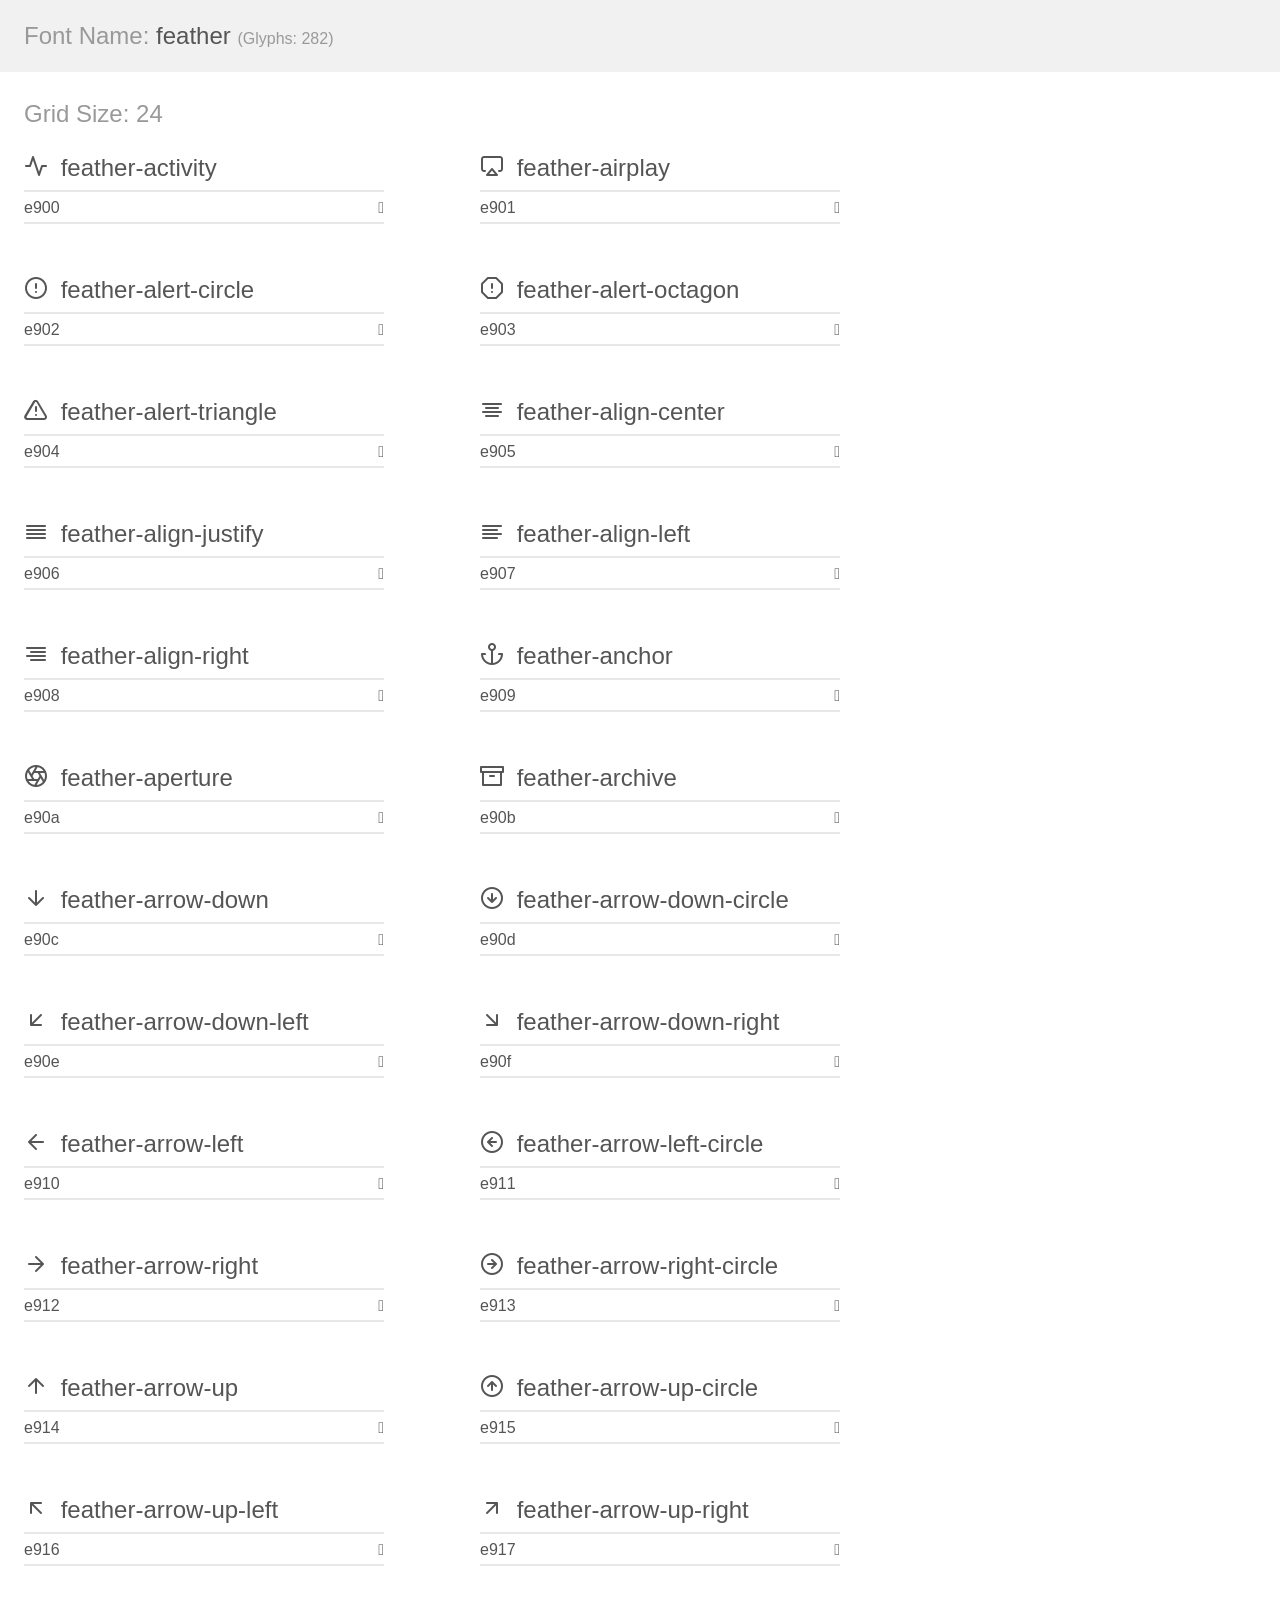
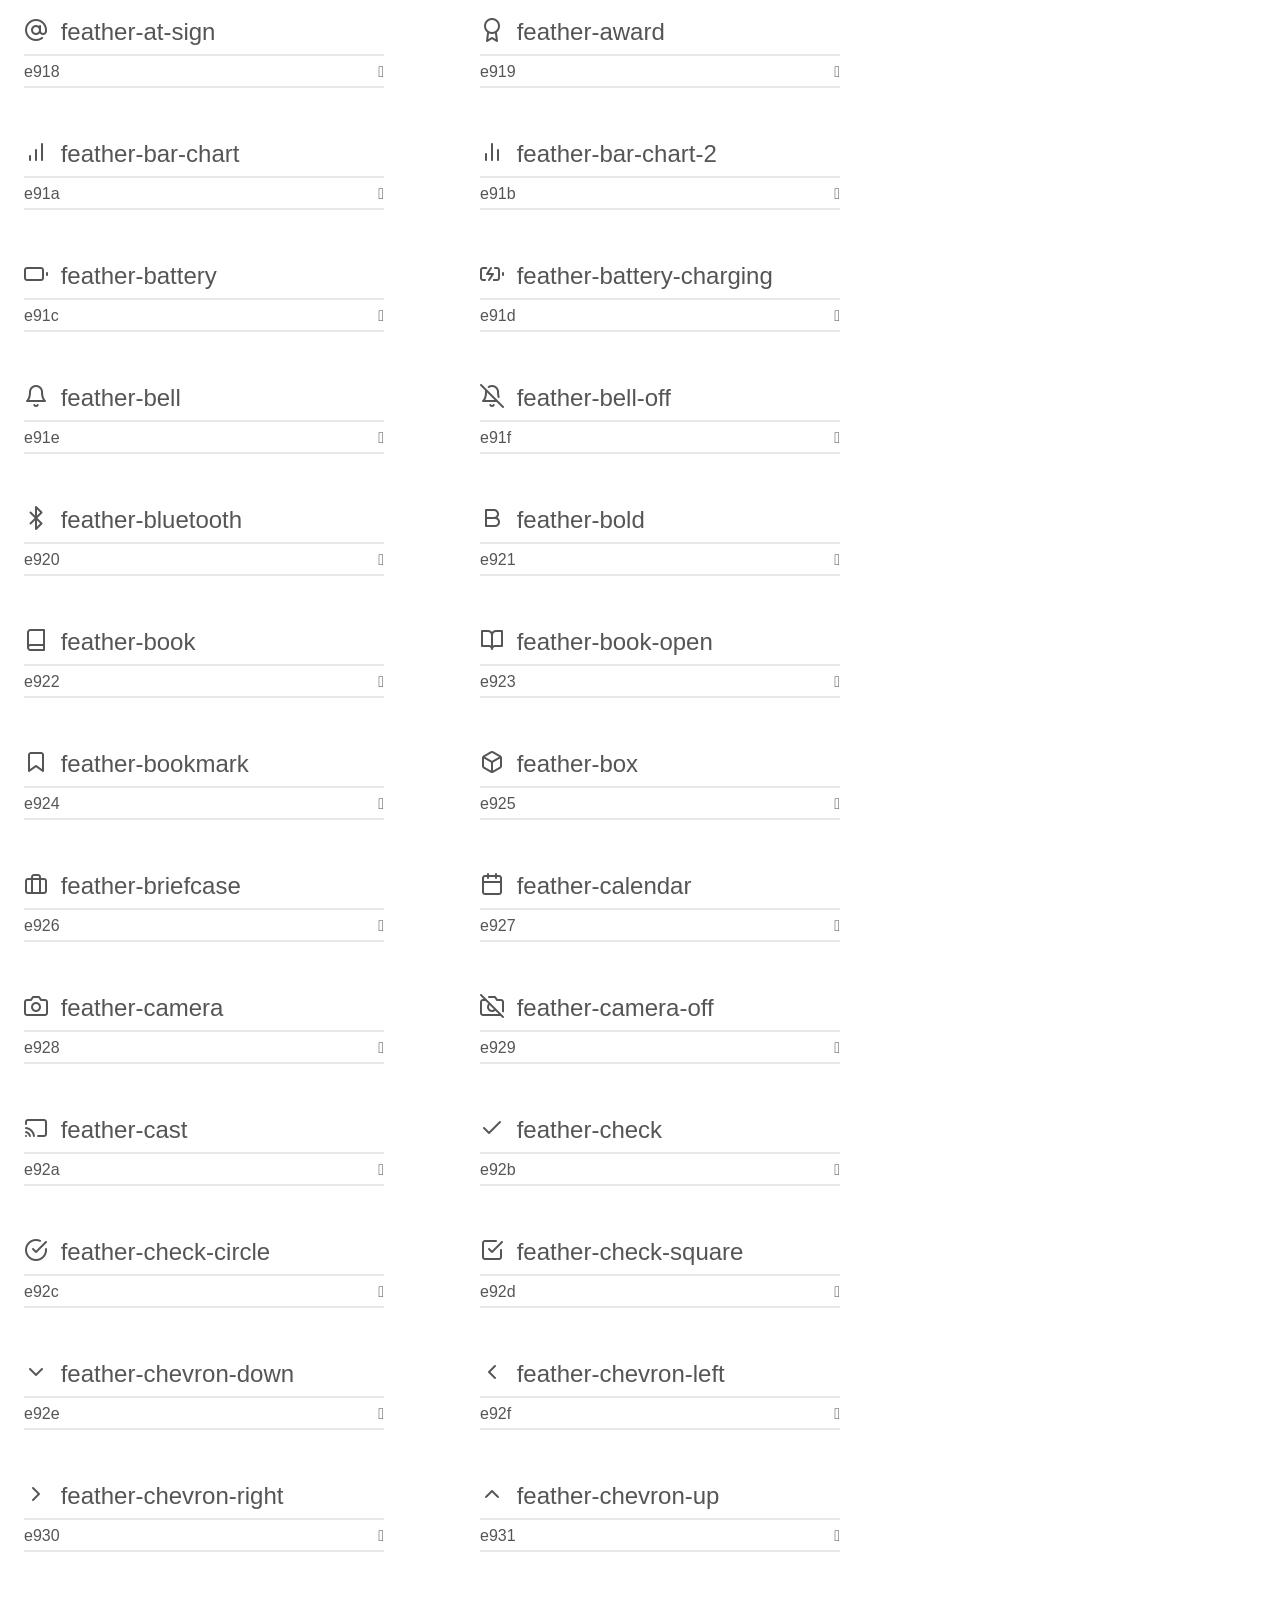
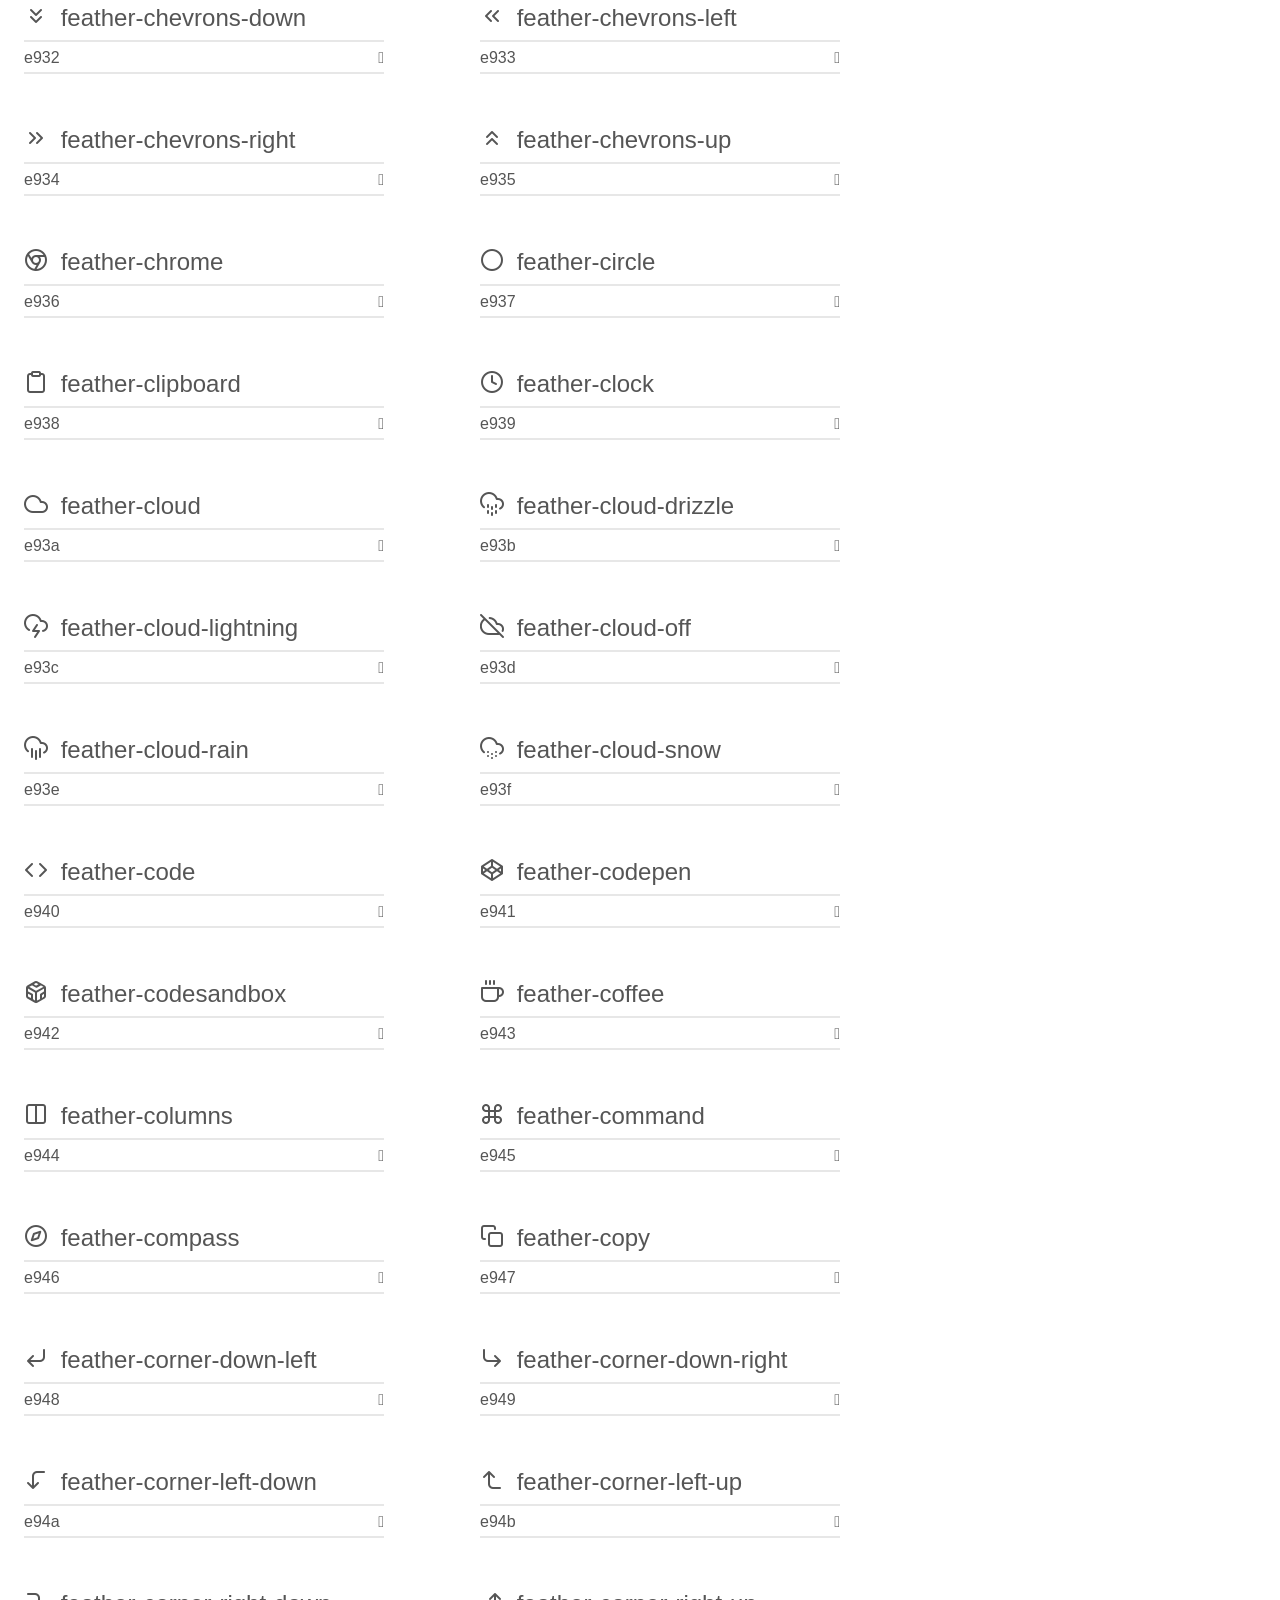
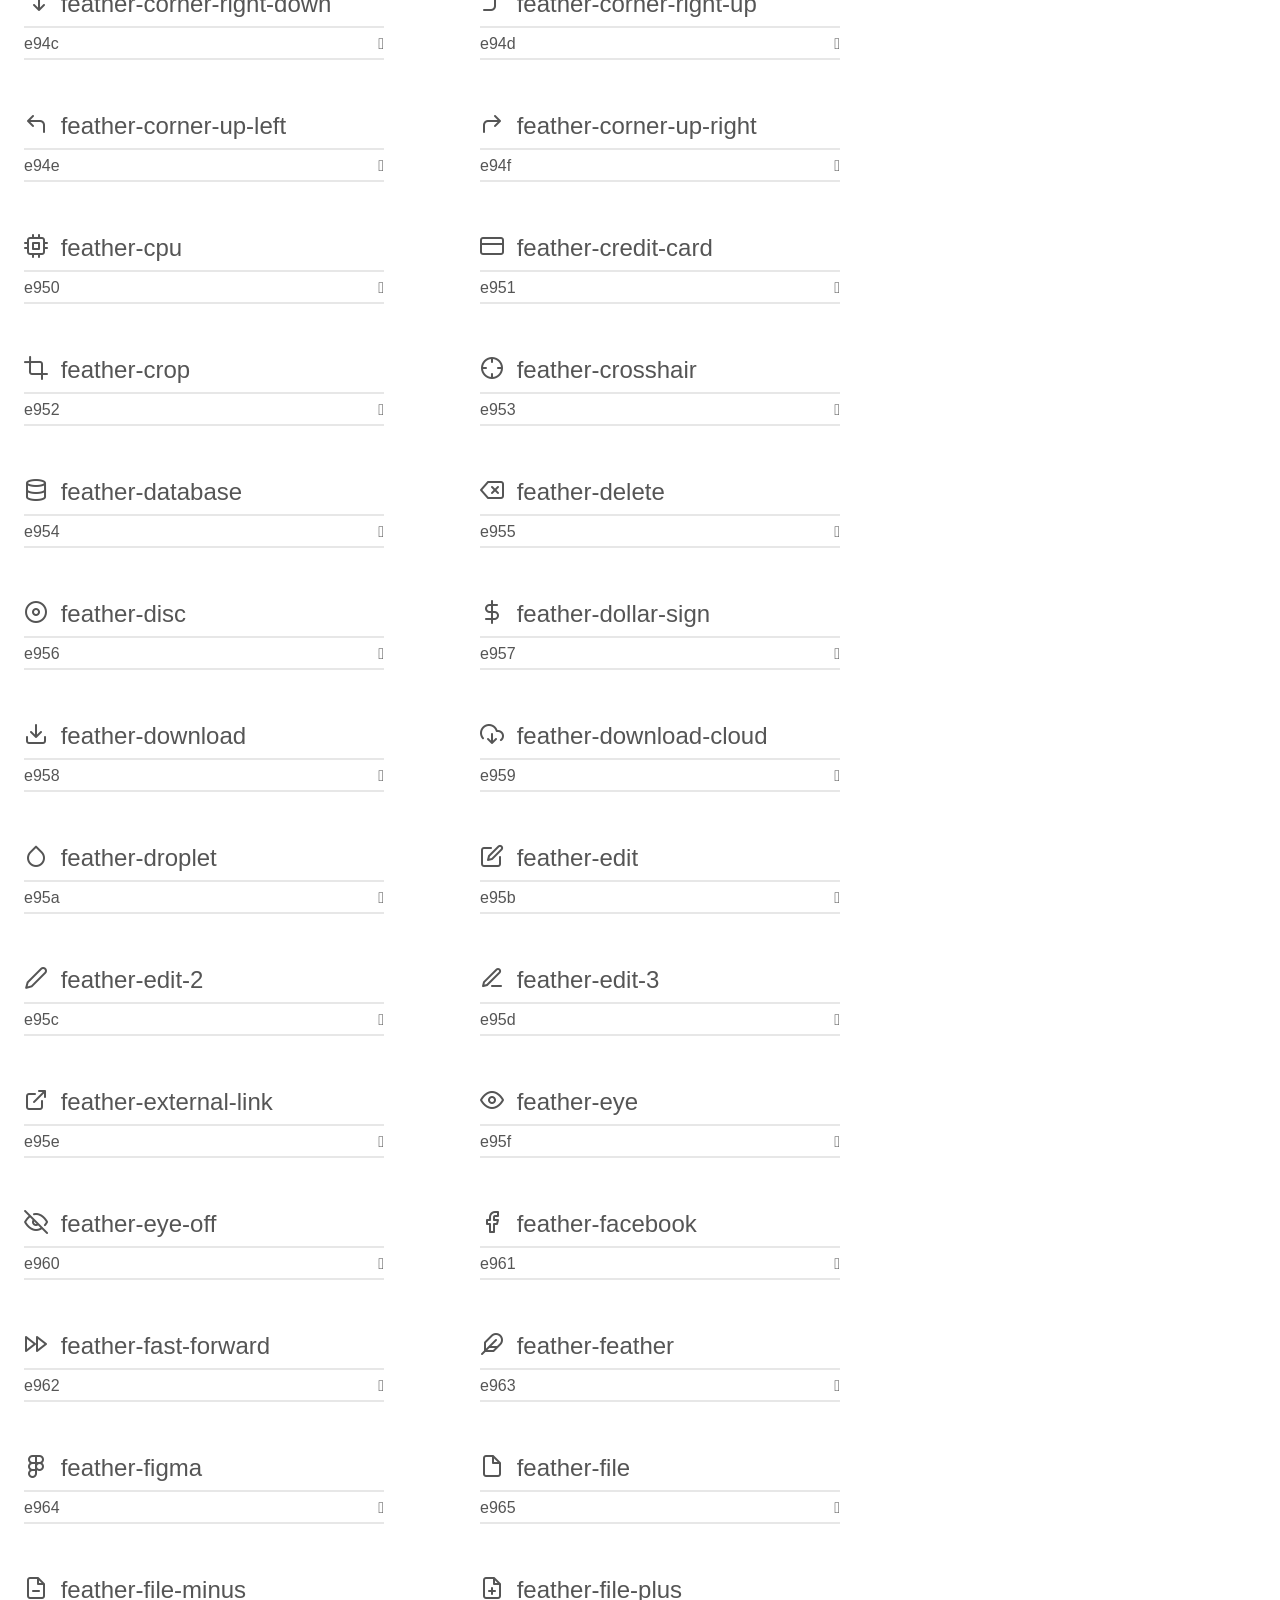
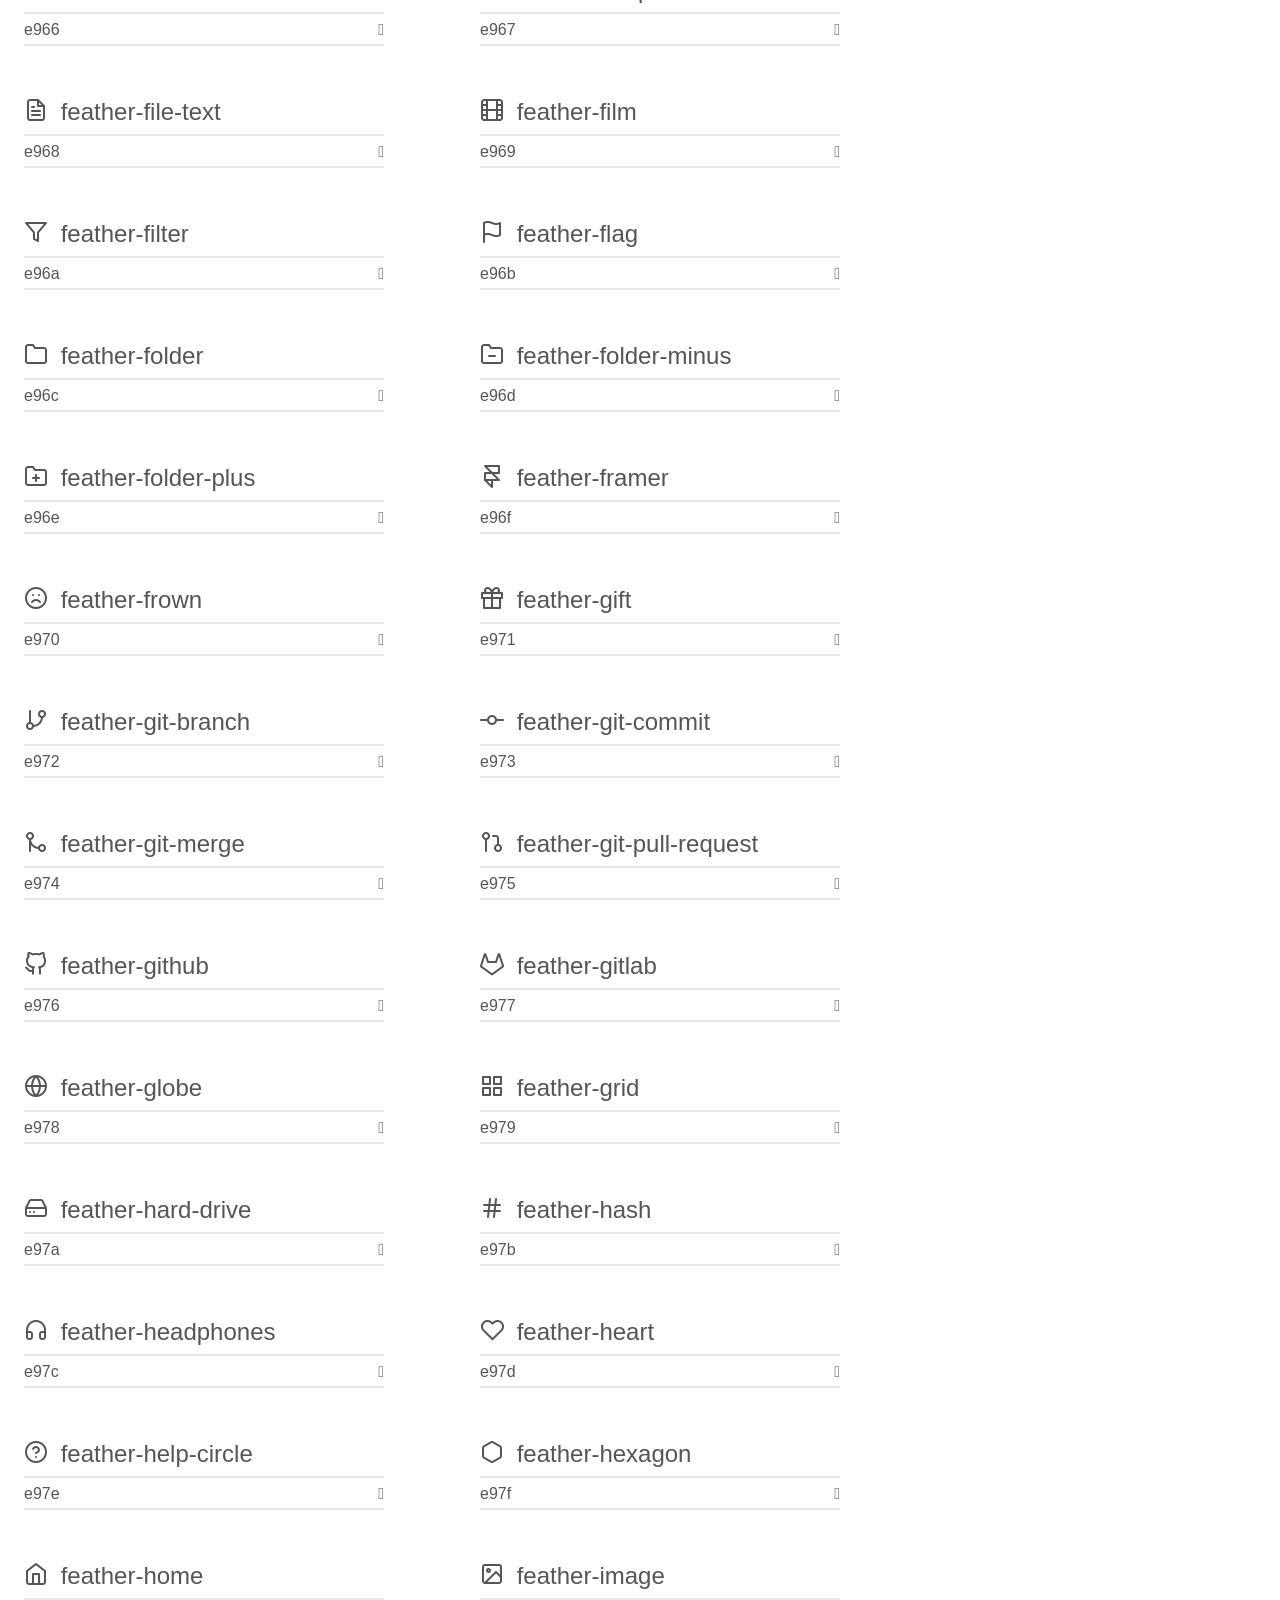
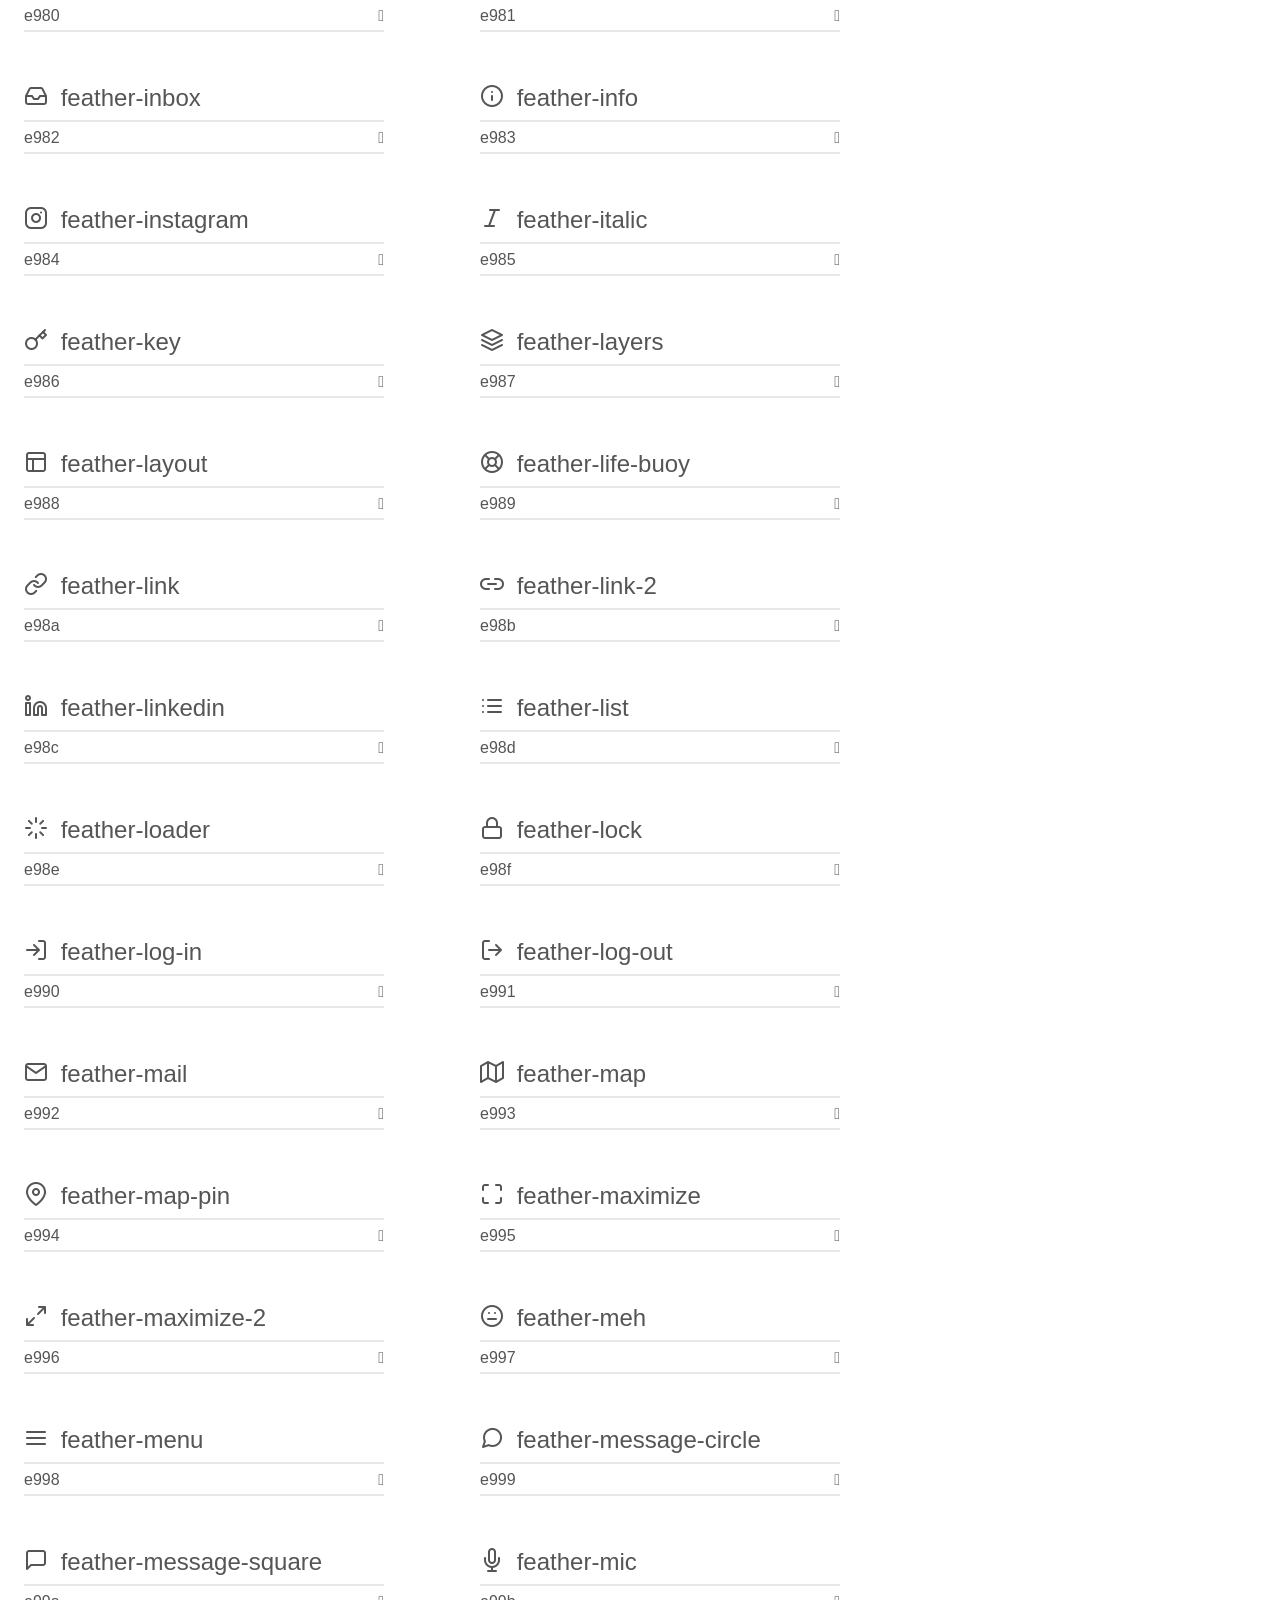
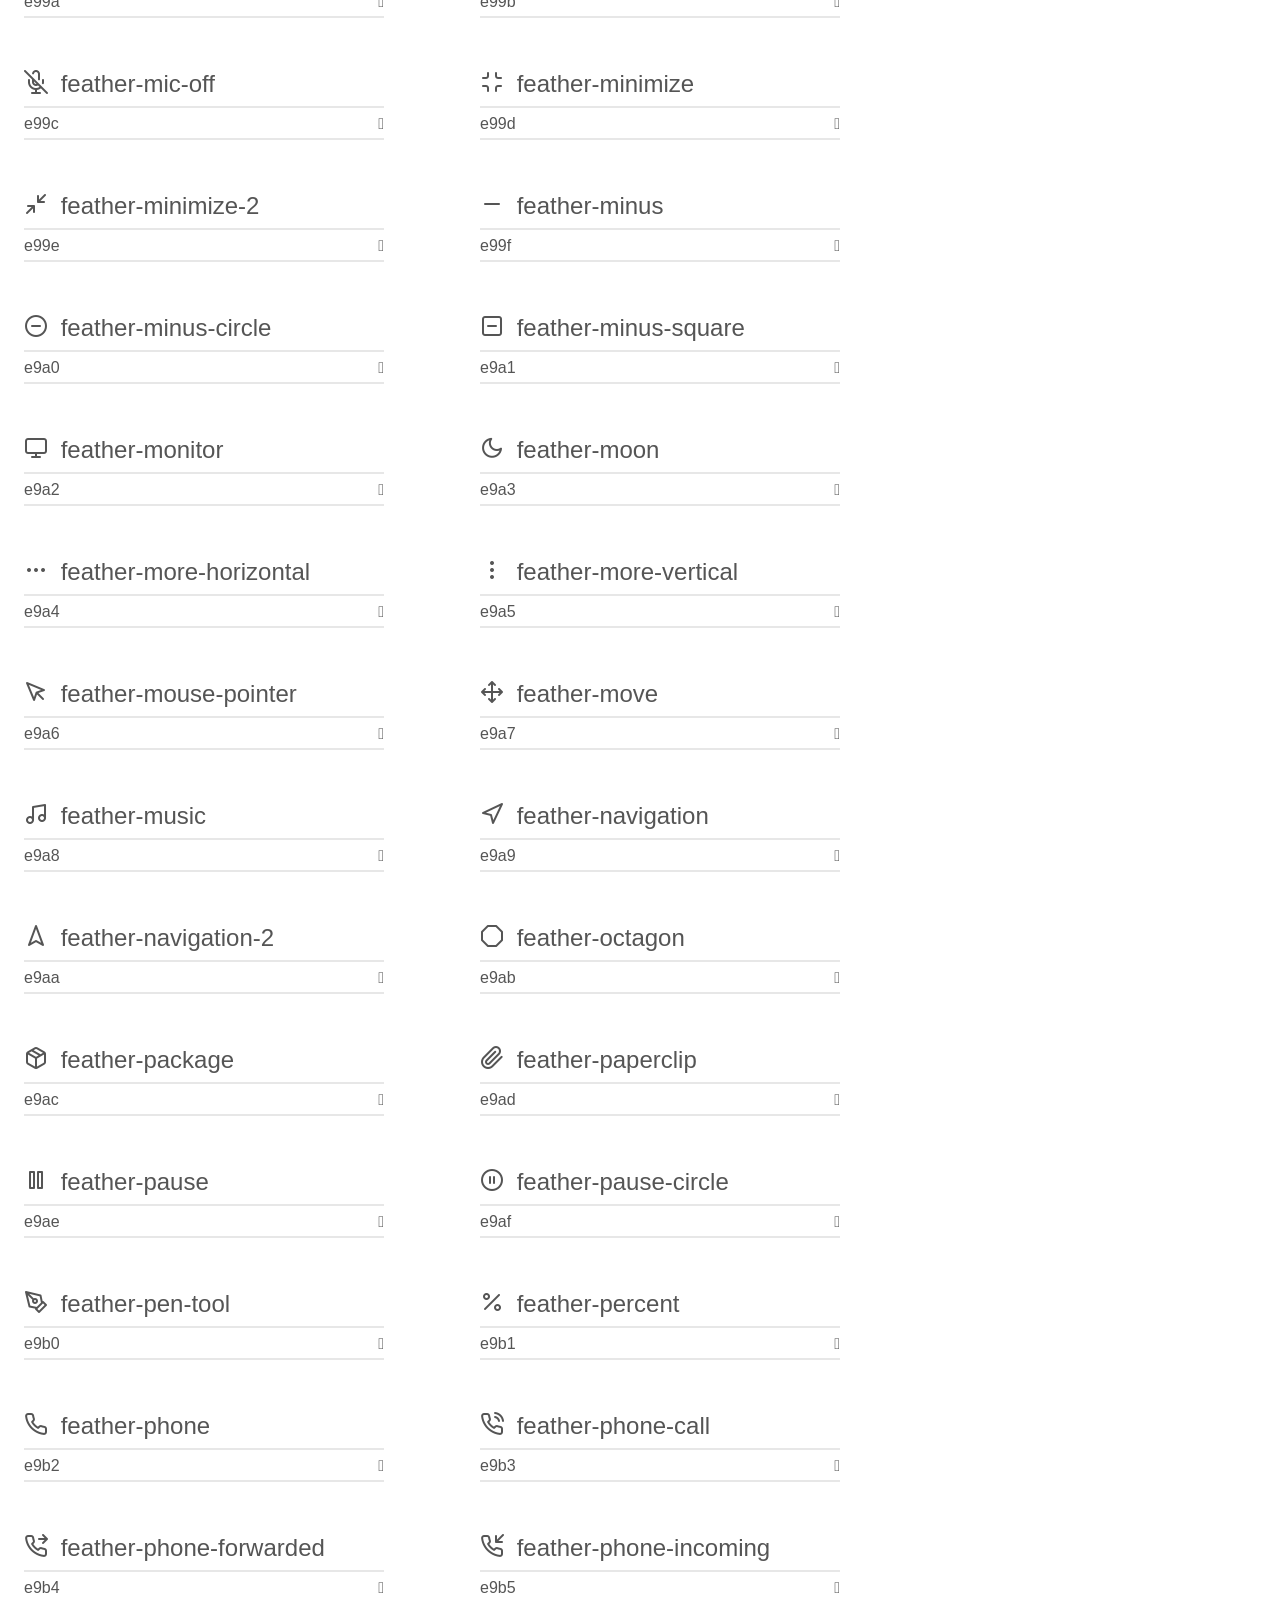
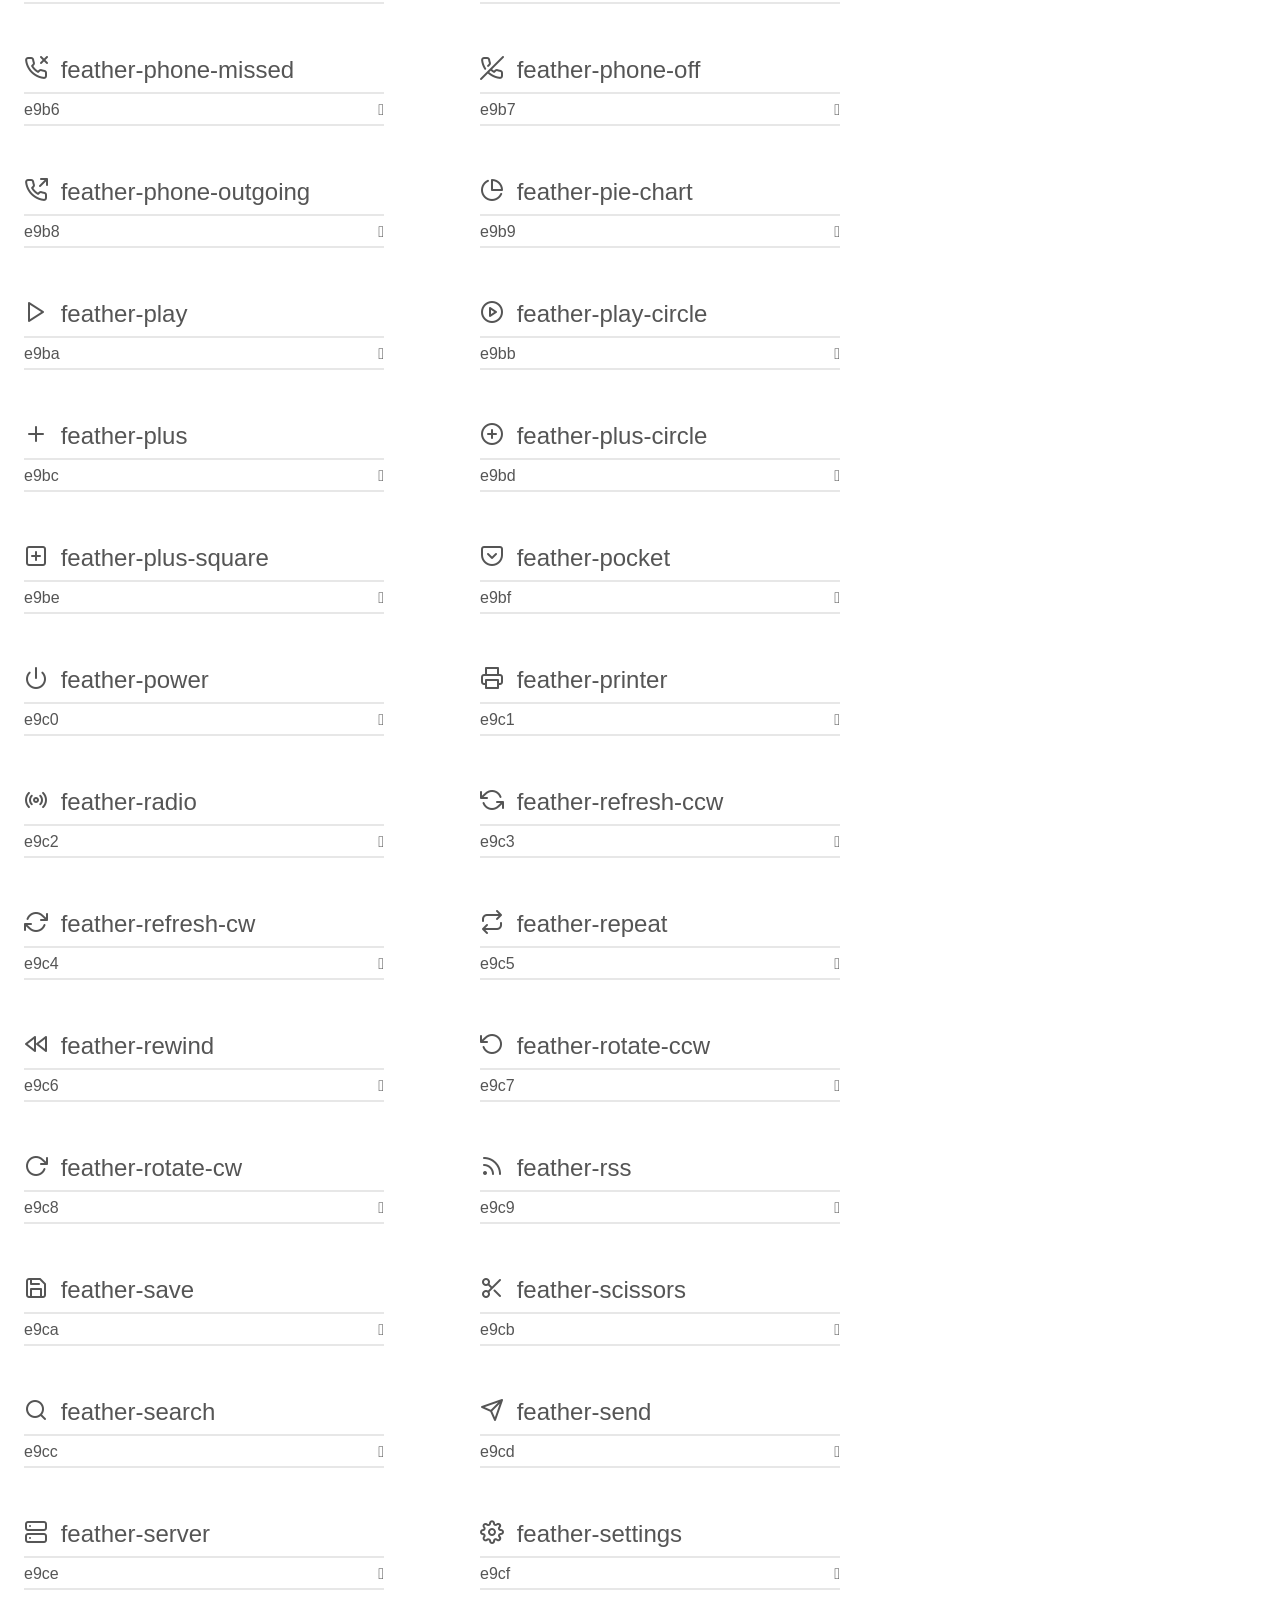
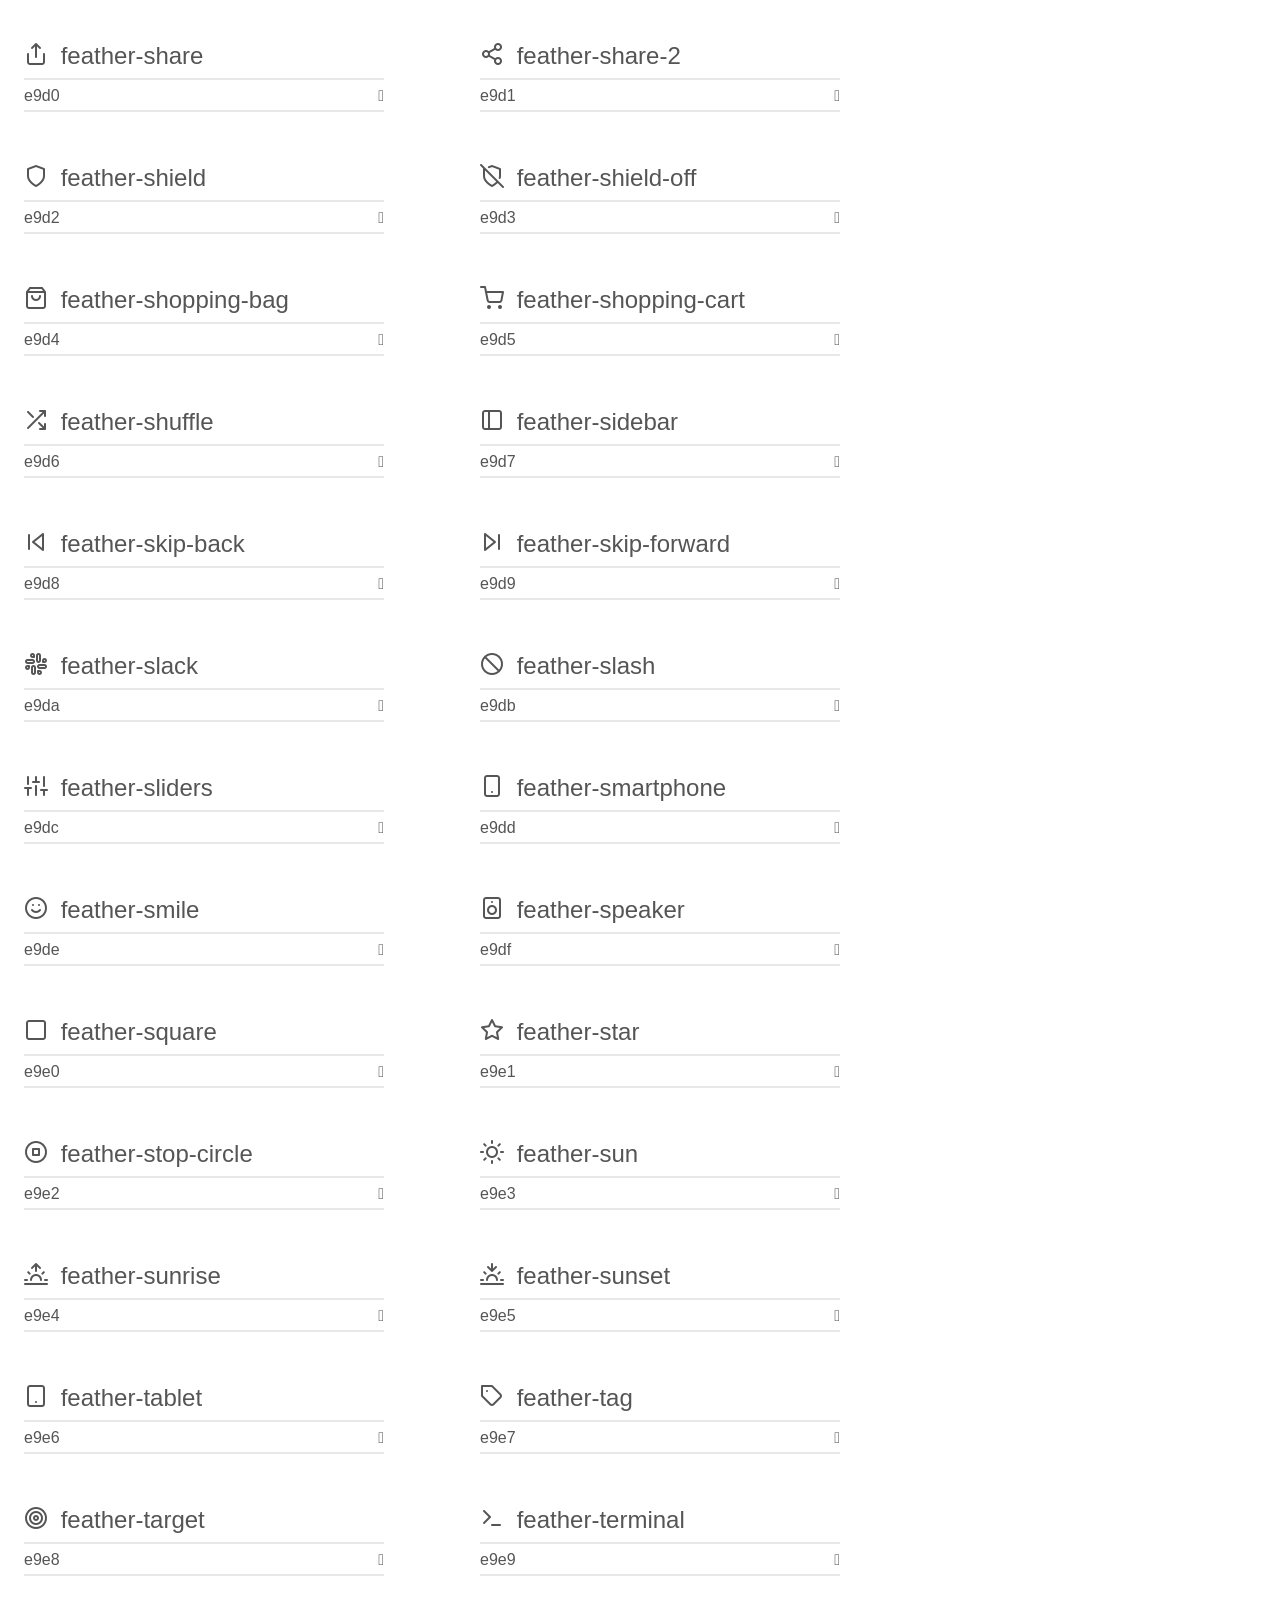
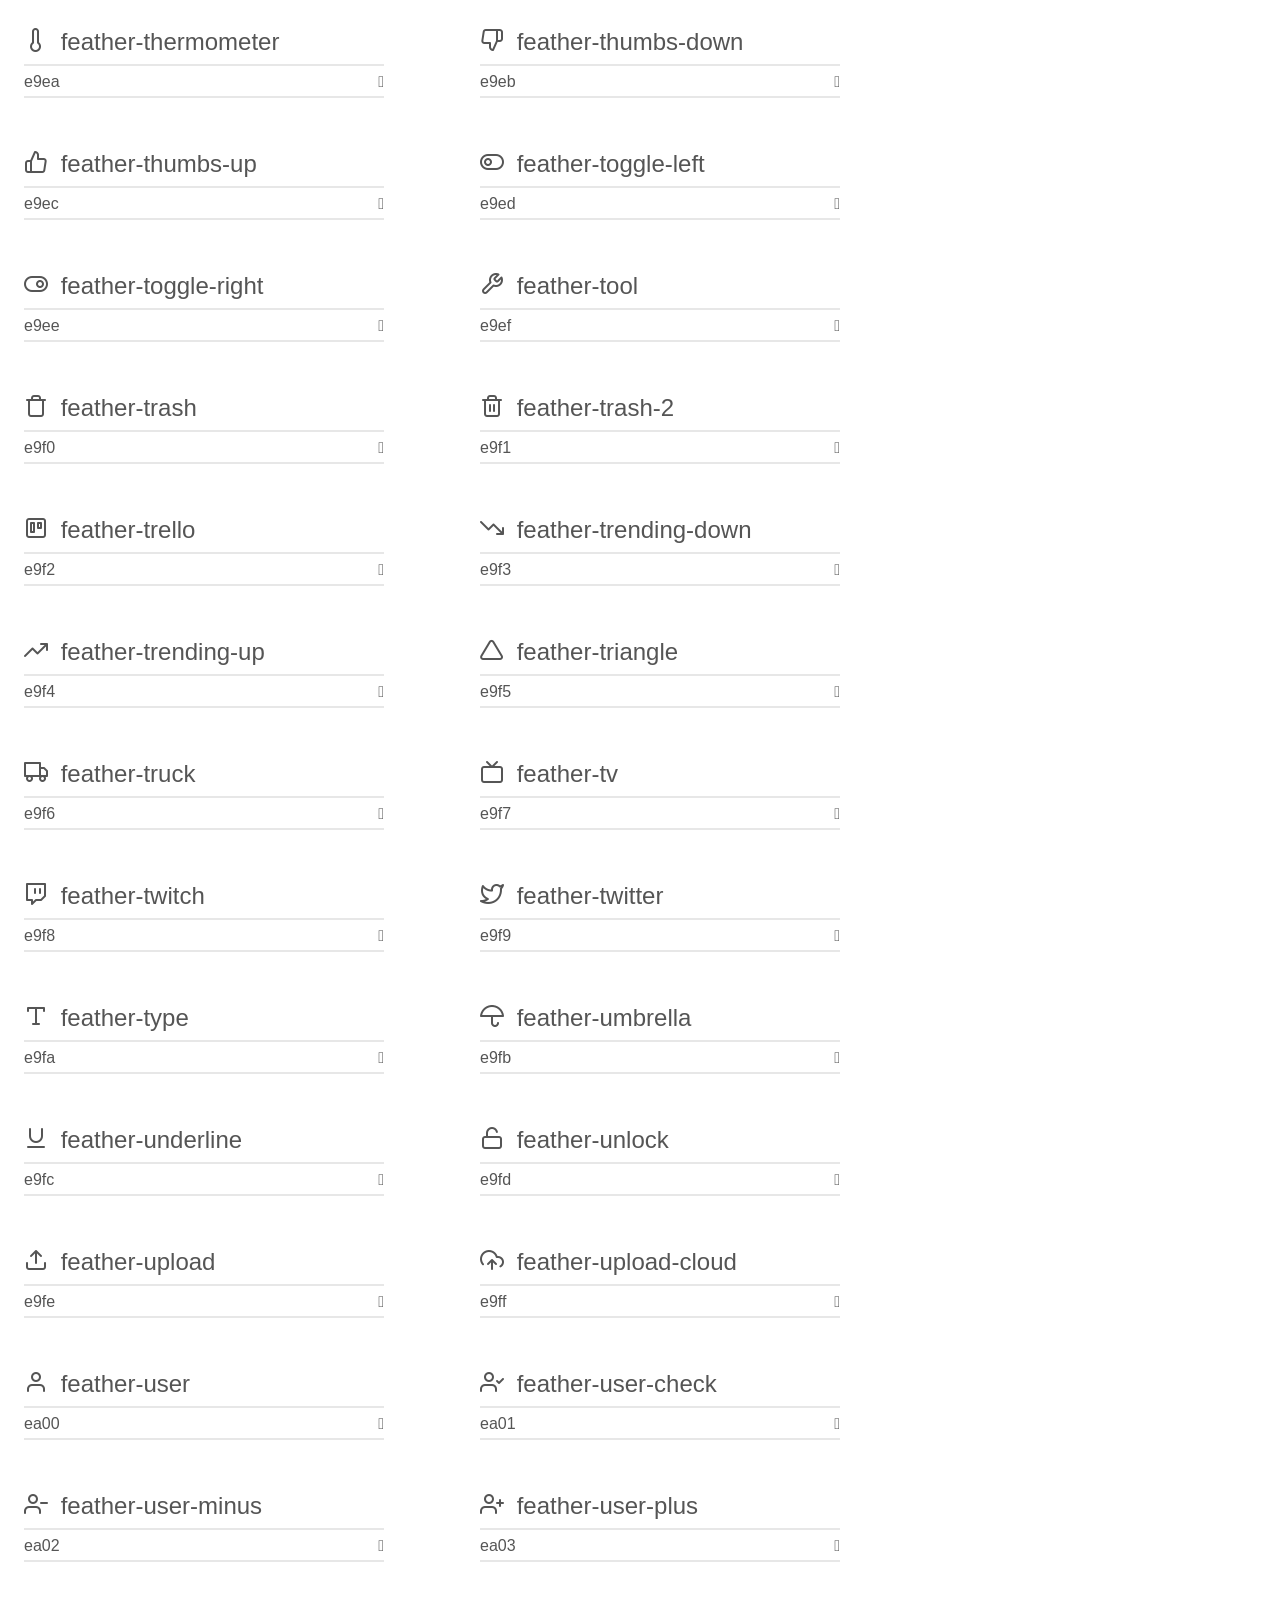
<file: fonts/feather/demo.html>
<!doctype html>
<html>
<head>
    <meta charset="utf-8">
    <title>IcoMoon Demo</title>
    <meta name="description" content="An Icon Font Generated By IcoMoon.io">
    <meta name="viewport" content="width=device-width, initial-scale=1">
    <link rel="stylesheet" href="demo-files/demo.css">
    <link rel="stylesheet" href="style.css"></head>
<body>
    <div class="bgc1 clearfix">
        <h1 class="mhmm mvm"><span class="fgc1">Font Name:</span> feather <small class="fgc1">(Glyphs:&nbsp;282)</small></h1>
    </div>
    <div class="clearfix mhl ptl">
        <h1 class="mvm mtn fgc1">Grid Size: 24</h1>
        <div class="glyph fs1">
            <div class="clearfix bshadow0 pbs">
                <span class="feather-activity"></span>
                <span class="mls"> feather-activity</span>
            </div>
            <fieldset class="fs0 size1of1 clearfix hidden-false">
                <input type="text" readonly value="e900" class="unit size1of2" />
                <input type="text" maxlength="1" readonly value="&#xe900;" class="unitRight size1of2 talign-right" />
            </fieldset>
            <div class="fs0 bshadow0 clearfix hidden-true">
                <span class="unit pvs fgc1">liga: </span>
                <input type="text" readonly value="" class="liga unitRight" />
            </div>
        </div>
        <div class="glyph fs1">
            <div class="clearfix bshadow0 pbs">
                <span class="feather-airplay"></span>
                <span class="mls"> feather-airplay</span>
            </div>
            <fieldset class="fs0 size1of1 clearfix hidden-false">
                <input type="text" readonly value="e901" class="unit size1of2" />
                <input type="text" maxlength="1" readonly value="&#xe901;" class="unitRight size1of2 talign-right" />
            </fieldset>
            <div class="fs0 bshadow0 clearfix hidden-true">
                <span class="unit pvs fgc1">liga: </span>
                <input type="text" readonly value="" class="liga unitRight" />
            </div>
        </div>
        <div class="glyph fs1">
            <div class="clearfix bshadow0 pbs">
                <span class="feather-alert-circle"></span>
                <span class="mls"> feather-alert-circle</span>
            </div>
            <fieldset class="fs0 size1of1 clearfix hidden-false">
                <input type="text" readonly value="e902" class="unit size1of2" />
                <input type="text" maxlength="1" readonly value="&#xe902;" class="unitRight size1of2 talign-right" />
            </fieldset>
            <div class="fs0 bshadow0 clearfix hidden-true">
                <span class="unit pvs fgc1">liga: </span>
                <input type="text" readonly value="" class="liga unitRight" />
            </div>
        </div>
        <div class="glyph fs1">
            <div class="clearfix bshadow0 pbs">
                <span class="feather-alert-octagon"></span>
                <span class="mls"> feather-alert-octagon</span>
            </div>
            <fieldset class="fs0 size1of1 clearfix hidden-false">
                <input type="text" readonly value="e903" class="unit size1of2" />
                <input type="text" maxlength="1" readonly value="&#xe903;" class="unitRight size1of2 talign-right" />
            </fieldset>
            <div class="fs0 bshadow0 clearfix hidden-true">
                <span class="unit pvs fgc1">liga: </span>
                <input type="text" readonly value="" class="liga unitRight" />
            </div>
        </div>
        <div class="glyph fs1">
            <div class="clearfix bshadow0 pbs">
                <span class="feather-alert-triangle"></span>
                <span class="mls"> feather-alert-triangle</span>
            </div>
            <fieldset class="fs0 size1of1 clearfix hidden-false">
                <input type="text" readonly value="e904" class="unit size1of2" />
                <input type="text" maxlength="1" readonly value="&#xe904;" class="unitRight size1of2 talign-right" />
            </fieldset>
            <div class="fs0 bshadow0 clearfix hidden-true">
                <span class="unit pvs fgc1">liga: </span>
                <input type="text" readonly value="" class="liga unitRight" />
            </div>
        </div>
        <div class="glyph fs1">
            <div class="clearfix bshadow0 pbs">
                <span class="feather-align-center"></span>
                <span class="mls"> feather-align-center</span>
            </div>
            <fieldset class="fs0 size1of1 clearfix hidden-false">
                <input type="text" readonly value="e905" class="unit size1of2" />
                <input type="text" maxlength="1" readonly value="&#xe905;" class="unitRight size1of2 talign-right" />
            </fieldset>
            <div class="fs0 bshadow0 clearfix hidden-true">
                <span class="unit pvs fgc1">liga: </span>
                <input type="text" readonly value="" class="liga unitRight" />
            </div>
        </div>
        <div class="glyph fs1">
            <div class="clearfix bshadow0 pbs">
                <span class="feather-align-justify"></span>
                <span class="mls"> feather-align-justify</span>
            </div>
            <fieldset class="fs0 size1of1 clearfix hidden-false">
                <input type="text" readonly value="e906" class="unit size1of2" />
                <input type="text" maxlength="1" readonly value="&#xe906;" class="unitRight size1of2 talign-right" />
            </fieldset>
            <div class="fs0 bshadow0 clearfix hidden-true">
                <span class="unit pvs fgc1">liga: </span>
                <input type="text" readonly value="" class="liga unitRight" />
            </div>
        </div>
        <div class="glyph fs1">
            <div class="clearfix bshadow0 pbs">
                <span class="feather-align-left"></span>
                <span class="mls"> feather-align-left</span>
            </div>
            <fieldset class="fs0 size1of1 clearfix hidden-false">
                <input type="text" readonly value="e907" class="unit size1of2" />
                <input type="text" maxlength="1" readonly value="&#xe907;" class="unitRight size1of2 talign-right" />
            </fieldset>
            <div class="fs0 bshadow0 clearfix hidden-true">
                <span class="unit pvs fgc1">liga: </span>
                <input type="text" readonly value="" class="liga unitRight" />
            </div>
        </div>
        <div class="glyph fs1">
            <div class="clearfix bshadow0 pbs">
                <span class="feather-align-right"></span>
                <span class="mls"> feather-align-right</span>
            </div>
            <fieldset class="fs0 size1of1 clearfix hidden-false">
                <input type="text" readonly value="e908" class="unit size1of2" />
                <input type="text" maxlength="1" readonly value="&#xe908;" class="unitRight size1of2 talign-right" />
            </fieldset>
            <div class="fs0 bshadow0 clearfix hidden-true">
                <span class="unit pvs fgc1">liga: </span>
                <input type="text" readonly value="" class="liga unitRight" />
            </div>
        </div>
        <div class="glyph fs1">
            <div class="clearfix bshadow0 pbs">
                <span class="feather-anchor"></span>
                <span class="mls"> feather-anchor</span>
            </div>
            <fieldset class="fs0 size1of1 clearfix hidden-false">
                <input type="text" readonly value="e909" class="unit size1of2" />
                <input type="text" maxlength="1" readonly value="&#xe909;" class="unitRight size1of2 talign-right" />
            </fieldset>
            <div class="fs0 bshadow0 clearfix hidden-true">
                <span class="unit pvs fgc1">liga: </span>
                <input type="text" readonly value="" class="liga unitRight" />
            </div>
        </div>
        <div class="glyph fs1">
            <div class="clearfix bshadow0 pbs">
                <span class="feather-aperture"></span>
                <span class="mls"> feather-aperture</span>
            </div>
            <fieldset class="fs0 size1of1 clearfix hidden-false">
                <input type="text" readonly value="e90a" class="unit size1of2" />
                <input type="text" maxlength="1" readonly value="&#xe90a;" class="unitRight size1of2 talign-right" />
            </fieldset>
            <div class="fs0 bshadow0 clearfix hidden-true">
                <span class="unit pvs fgc1">liga: </span>
                <input type="text" readonly value="" class="liga unitRight" />
            </div>
        </div>
        <div class="glyph fs1">
            <div class="clearfix bshadow0 pbs">
                <span class="feather-archive"></span>
                <span class="mls"> feather-archive</span>
            </div>
            <fieldset class="fs0 size1of1 clearfix hidden-false">
                <input type="text" readonly value="e90b" class="unit size1of2" />
                <input type="text" maxlength="1" readonly value="&#xe90b;" class="unitRight size1of2 talign-right" />
            </fieldset>
            <div class="fs0 bshadow0 clearfix hidden-true">
                <span class="unit pvs fgc1">liga: </span>
                <input type="text" readonly value="" class="liga unitRight" />
            </div>
        </div>
        <div class="glyph fs1">
            <div class="clearfix bshadow0 pbs">
                <span class="feather-arrow-down"></span>
                <span class="mls"> feather-arrow-down</span>
            </div>
            <fieldset class="fs0 size1of1 clearfix hidden-false">
                <input type="text" readonly value="e90c" class="unit size1of2" />
                <input type="text" maxlength="1" readonly value="&#xe90c;" class="unitRight size1of2 talign-right" />
            </fieldset>
            <div class="fs0 bshadow0 clearfix hidden-true">
                <span class="unit pvs fgc1">liga: </span>
                <input type="text" readonly value="" class="liga unitRight" />
            </div>
        </div>
        <div class="glyph fs1">
            <div class="clearfix bshadow0 pbs">
                <span class="feather-arrow-down-circle"></span>
                <span class="mls"> feather-arrow-down-circle</span>
            </div>
            <fieldset class="fs0 size1of1 clearfix hidden-false">
                <input type="text" readonly value="e90d" class="unit size1of2" />
                <input type="text" maxlength="1" readonly value="&#xe90d;" class="unitRight size1of2 talign-right" />
            </fieldset>
            <div class="fs0 bshadow0 clearfix hidden-true">
                <span class="unit pvs fgc1">liga: </span>
                <input type="text" readonly value="" class="liga unitRight" />
            </div>
        </div>
        <div class="glyph fs1">
            <div class="clearfix bshadow0 pbs">
                <span class="feather-arrow-down-left"></span>
                <span class="mls"> feather-arrow-down-left</span>
            </div>
            <fieldset class="fs0 size1of1 clearfix hidden-false">
                <input type="text" readonly value="e90e" class="unit size1of2" />
                <input type="text" maxlength="1" readonly value="&#xe90e;" class="unitRight size1of2 talign-right" />
            </fieldset>
            <div class="fs0 bshadow0 clearfix hidden-true">
                <span class="unit pvs fgc1">liga: </span>
                <input type="text" readonly value="" class="liga unitRight" />
            </div>
        </div>
        <div class="glyph fs1">
            <div class="clearfix bshadow0 pbs">
                <span class="feather-arrow-down-right"></span>
                <span class="mls"> feather-arrow-down-right</span>
            </div>
            <fieldset class="fs0 size1of1 clearfix hidden-false">
                <input type="text" readonly value="e90f" class="unit size1of2" />
                <input type="text" maxlength="1" readonly value="&#xe90f;" class="unitRight size1of2 talign-right" />
            </fieldset>
            <div class="fs0 bshadow0 clearfix hidden-true">
                <span class="unit pvs fgc1">liga: </span>
                <input type="text" readonly value="" class="liga unitRight" />
            </div>
        </div>
        <div class="glyph fs1">
            <div class="clearfix bshadow0 pbs">
                <span class="feather-arrow-left"></span>
                <span class="mls"> feather-arrow-left</span>
            </div>
            <fieldset class="fs0 size1of1 clearfix hidden-false">
                <input type="text" readonly value="e910" class="unit size1of2" />
                <input type="text" maxlength="1" readonly value="&#xe910;" class="unitRight size1of2 talign-right" />
            </fieldset>
            <div class="fs0 bshadow0 clearfix hidden-true">
                <span class="unit pvs fgc1">liga: </span>
                <input type="text" readonly value="" class="liga unitRight" />
            </div>
        </div>
        <div class="glyph fs1">
            <div class="clearfix bshadow0 pbs">
                <span class="feather-arrow-left-circle"></span>
                <span class="mls"> feather-arrow-left-circle</span>
            </div>
            <fieldset class="fs0 size1of1 clearfix hidden-false">
                <input type="text" readonly value="e911" class="unit size1of2" />
                <input type="text" maxlength="1" readonly value="&#xe911;" class="unitRight size1of2 talign-right" />
            </fieldset>
            <div class="fs0 bshadow0 clearfix hidden-true">
                <span class="unit pvs fgc1">liga: </span>
                <input type="text" readonly value="" class="liga unitRight" />
            </div>
        </div>
        <div class="glyph fs1">
            <div class="clearfix bshadow0 pbs">
                <span class="feather-arrow-right"></span>
                <span class="mls"> feather-arrow-right</span>
            </div>
            <fieldset class="fs0 size1of1 clearfix hidden-false">
                <input type="text" readonly value="e912" class="unit size1of2" />
                <input type="text" maxlength="1" readonly value="&#xe912;" class="unitRight size1of2 talign-right" />
            </fieldset>
            <div class="fs0 bshadow0 clearfix hidden-true">
                <span class="unit pvs fgc1">liga: </span>
                <input type="text" readonly value="" class="liga unitRight" />
            </div>
        </div>
        <div class="glyph fs1">
            <div class="clearfix bshadow0 pbs">
                <span class="feather-arrow-right-circle"></span>
                <span class="mls"> feather-arrow-right-circle</span>
            </div>
            <fieldset class="fs0 size1of1 clearfix hidden-false">
                <input type="text" readonly value="e913" class="unit size1of2" />
                <input type="text" maxlength="1" readonly value="&#xe913;" class="unitRight size1of2 talign-right" />
            </fieldset>
            <div class="fs0 bshadow0 clearfix hidden-true">
                <span class="unit pvs fgc1">liga: </span>
                <input type="text" readonly value="" class="liga unitRight" />
            </div>
        </div>
        <div class="glyph fs1">
            <div class="clearfix bshadow0 pbs">
                <span class="feather-arrow-up"></span>
                <span class="mls"> feather-arrow-up</span>
            </div>
            <fieldset class="fs0 size1of1 clearfix hidden-false">
                <input type="text" readonly value="e914" class="unit size1of2" />
                <input type="text" maxlength="1" readonly value="&#xe914;" class="unitRight size1of2 talign-right" />
            </fieldset>
            <div class="fs0 bshadow0 clearfix hidden-true">
                <span class="unit pvs fgc1">liga: </span>
                <input type="text" readonly value="" class="liga unitRight" />
            </div>
        </div>
        <div class="glyph fs1">
            <div class="clearfix bshadow0 pbs">
                <span class="feather-arrow-up-circle"></span>
                <span class="mls"> feather-arrow-up-circle</span>
            </div>
            <fieldset class="fs0 size1of1 clearfix hidden-false">
                <input type="text" readonly value="e915" class="unit size1of2" />
                <input type="text" maxlength="1" readonly value="&#xe915;" class="unitRight size1of2 talign-right" />
            </fieldset>
            <div class="fs0 bshadow0 clearfix hidden-true">
                <span class="unit pvs fgc1">liga: </span>
                <input type="text" readonly value="" class="liga unitRight" />
            </div>
        </div>
        <div class="glyph fs1">
            <div class="clearfix bshadow0 pbs">
                <span class="feather-arrow-up-left"></span>
                <span class="mls"> feather-arrow-up-left</span>
            </div>
            <fieldset class="fs0 size1of1 clearfix hidden-false">
                <input type="text" readonly value="e916" class="unit size1of2" />
                <input type="text" maxlength="1" readonly value="&#xe916;" class="unitRight size1of2 talign-right" />
            </fieldset>
            <div class="fs0 bshadow0 clearfix hidden-true">
                <span class="unit pvs fgc1">liga: </span>
                <input type="text" readonly value="" class="liga unitRight" />
            </div>
        </div>
        <div class="glyph fs1">
            <div class="clearfix bshadow0 pbs">
                <span class="feather-arrow-up-right"></span>
                <span class="mls"> feather-arrow-up-right</span>
            </div>
            <fieldset class="fs0 size1of1 clearfix hidden-false">
                <input type="text" readonly value="e917" class="unit size1of2" />
                <input type="text" maxlength="1" readonly value="&#xe917;" class="unitRight size1of2 talign-right" />
            </fieldset>
            <div class="fs0 bshadow0 clearfix hidden-true">
                <span class="unit pvs fgc1">liga: </span>
                <input type="text" readonly value="" class="liga unitRight" />
            </div>
        </div>
        <div class="glyph fs1">
            <div class="clearfix bshadow0 pbs">
                <span class="feather-at-sign"></span>
                <span class="mls"> feather-at-sign</span>
            </div>
            <fieldset class="fs0 size1of1 clearfix hidden-false">
                <input type="text" readonly value="e918" class="unit size1of2" />
                <input type="text" maxlength="1" readonly value="&#xe918;" class="unitRight size1of2 talign-right" />
            </fieldset>
            <div class="fs0 bshadow0 clearfix hidden-true">
                <span class="unit pvs fgc1">liga: </span>
                <input type="text" readonly value="" class="liga unitRight" />
            </div>
        </div>
        <div class="glyph fs1">
            <div class="clearfix bshadow0 pbs">
                <span class="feather-award"></span>
                <span class="mls"> feather-award</span>
            </div>
            <fieldset class="fs0 size1of1 clearfix hidden-false">
                <input type="text" readonly value="e919" class="unit size1of2" />
                <input type="text" maxlength="1" readonly value="&#xe919;" class="unitRight size1of2 talign-right" />
            </fieldset>
            <div class="fs0 bshadow0 clearfix hidden-true">
                <span class="unit pvs fgc1">liga: </span>
                <input type="text" readonly value="" class="liga unitRight" />
            </div>
        </div>
        <div class="glyph fs1">
            <div class="clearfix bshadow0 pbs">
                <span class="feather-bar-chart"></span>
                <span class="mls"> feather-bar-chart</span>
            </div>
            <fieldset class="fs0 size1of1 clearfix hidden-false">
                <input type="text" readonly value="e91a" class="unit size1of2" />
                <input type="text" maxlength="1" readonly value="&#xe91a;" class="unitRight size1of2 talign-right" />
            </fieldset>
            <div class="fs0 bshadow0 clearfix hidden-true">
                <span class="unit pvs fgc1">liga: </span>
                <input type="text" readonly value="" class="liga unitRight" />
            </div>
        </div>
        <div class="glyph fs1">
            <div class="clearfix bshadow0 pbs">
                <span class="feather-bar-chart-2"></span>
                <span class="mls"> feather-bar-chart-2</span>
            </div>
            <fieldset class="fs0 size1of1 clearfix hidden-false">
                <input type="text" readonly value="e91b" class="unit size1of2" />
                <input type="text" maxlength="1" readonly value="&#xe91b;" class="unitRight size1of2 talign-right" />
            </fieldset>
            <div class="fs0 bshadow0 clearfix hidden-true">
                <span class="unit pvs fgc1">liga: </span>
                <input type="text" readonly value="" class="liga unitRight" />
            </div>
        </div>
        <div class="glyph fs1">
            <div class="clearfix bshadow0 pbs">
                <span class="feather-battery"></span>
                <span class="mls"> feather-battery</span>
            </div>
            <fieldset class="fs0 size1of1 clearfix hidden-false">
                <input type="text" readonly value="e91c" class="unit size1of2" />
                <input type="text" maxlength="1" readonly value="&#xe91c;" class="unitRight size1of2 talign-right" />
            </fieldset>
            <div class="fs0 bshadow0 clearfix hidden-true">
                <span class="unit pvs fgc1">liga: </span>
                <input type="text" readonly value="" class="liga unitRight" />
            </div>
        </div>
        <div class="glyph fs1">
            <div class="clearfix bshadow0 pbs">
                <span class="feather-battery-charging"></span>
                <span class="mls"> feather-battery-charging</span>
            </div>
            <fieldset class="fs0 size1of1 clearfix hidden-false">
                <input type="text" readonly value="e91d" class="unit size1of2" />
                <input type="text" maxlength="1" readonly value="&#xe91d;" class="unitRight size1of2 talign-right" />
            </fieldset>
            <div class="fs0 bshadow0 clearfix hidden-true">
                <span class="unit pvs fgc1">liga: </span>
                <input type="text" readonly value="" class="liga unitRight" />
            </div>
        </div>
        <div class="glyph fs1">
            <div class="clearfix bshadow0 pbs">
                <span class="feather-bell"></span>
                <span class="mls"> feather-bell</span>
            </div>
            <fieldset class="fs0 size1of1 clearfix hidden-false">
                <input type="text" readonly value="e91e" class="unit size1of2" />
                <input type="text" maxlength="1" readonly value="&#xe91e;" class="unitRight size1of2 talign-right" />
            </fieldset>
            <div class="fs0 bshadow0 clearfix hidden-true">
                <span class="unit pvs fgc1">liga: </span>
                <input type="text" readonly value="" class="liga unitRight" />
            </div>
        </div>
        <div class="glyph fs1">
            <div class="clearfix bshadow0 pbs">
                <span class="feather-bell-off"></span>
                <span class="mls"> feather-bell-off</span>
            </div>
            <fieldset class="fs0 size1of1 clearfix hidden-false">
                <input type="text" readonly value="e91f" class="unit size1of2" />
                <input type="text" maxlength="1" readonly value="&#xe91f;" class="unitRight size1of2 talign-right" />
            </fieldset>
            <div class="fs0 bshadow0 clearfix hidden-true">
                <span class="unit pvs fgc1">liga: </span>
                <input type="text" readonly value="" class="liga unitRight" />
            </div>
        </div>
        <div class="glyph fs1">
            <div class="clearfix bshadow0 pbs">
                <span class="feather-bluetooth"></span>
                <span class="mls"> feather-bluetooth</span>
            </div>
            <fieldset class="fs0 size1of1 clearfix hidden-false">
                <input type="text" readonly value="e920" class="unit size1of2" />
                <input type="text" maxlength="1" readonly value="&#xe920;" class="unitRight size1of2 talign-right" />
            </fieldset>
            <div class="fs0 bshadow0 clearfix hidden-true">
                <span class="unit pvs fgc1">liga: </span>
                <input type="text" readonly value="" class="liga unitRight" />
            </div>
        </div>
        <div class="glyph fs1">
            <div class="clearfix bshadow0 pbs">
                <span class="feather-bold"></span>
                <span class="mls"> feather-bold</span>
            </div>
            <fieldset class="fs0 size1of1 clearfix hidden-false">
                <input type="text" readonly value="e921" class="unit size1of2" />
                <input type="text" maxlength="1" readonly value="&#xe921;" class="unitRight size1of2 talign-right" />
            </fieldset>
            <div class="fs0 bshadow0 clearfix hidden-true">
                <span class="unit pvs fgc1">liga: </span>
                <input type="text" readonly value="" class="liga unitRight" />
            </div>
        </div>
        <div class="glyph fs1">
            <div class="clearfix bshadow0 pbs">
                <span class="feather-book"></span>
                <span class="mls"> feather-book</span>
            </div>
            <fieldset class="fs0 size1of1 clearfix hidden-false">
                <input type="text" readonly value="e922" class="unit size1of2" />
                <input type="text" maxlength="1" readonly value="&#xe922;" class="unitRight size1of2 talign-right" />
            </fieldset>
            <div class="fs0 bshadow0 clearfix hidden-true">
                <span class="unit pvs fgc1">liga: </span>
                <input type="text" readonly value="" class="liga unitRight" />
            </div>
        </div>
        <div class="glyph fs1">
            <div class="clearfix bshadow0 pbs">
                <span class="feather-book-open"></span>
                <span class="mls"> feather-book-open</span>
            </div>
            <fieldset class="fs0 size1of1 clearfix hidden-false">
                <input type="text" readonly value="e923" class="unit size1of2" />
                <input type="text" maxlength="1" readonly value="&#xe923;" class="unitRight size1of2 talign-right" />
            </fieldset>
            <div class="fs0 bshadow0 clearfix hidden-true">
                <span class="unit pvs fgc1">liga: </span>
                <input type="text" readonly value="" class="liga unitRight" />
            </div>
        </div>
        <div class="glyph fs1">
            <div class="clearfix bshadow0 pbs">
                <span class="feather-bookmark"></span>
                <span class="mls"> feather-bookmark</span>
            </div>
            <fieldset class="fs0 size1of1 clearfix hidden-false">
                <input type="text" readonly value="e924" class="unit size1of2" />
                <input type="text" maxlength="1" readonly value="&#xe924;" class="unitRight size1of2 talign-right" />
            </fieldset>
            <div class="fs0 bshadow0 clearfix hidden-true">
                <span class="unit pvs fgc1">liga: </span>
                <input type="text" readonly value="" class="liga unitRight" />
            </div>
        </div>
        <div class="glyph fs1">
            <div class="clearfix bshadow0 pbs">
                <span class="feather-box"></span>
                <span class="mls"> feather-box</span>
            </div>
            <fieldset class="fs0 size1of1 clearfix hidden-false">
                <input type="text" readonly value="e925" class="unit size1of2" />
                <input type="text" maxlength="1" readonly value="&#xe925;" class="unitRight size1of2 talign-right" />
            </fieldset>
            <div class="fs0 bshadow0 clearfix hidden-true">
                <span class="unit pvs fgc1">liga: </span>
                <input type="text" readonly value="" class="liga unitRight" />
            </div>
        </div>
        <div class="glyph fs1">
            <div class="clearfix bshadow0 pbs">
                <span class="feather-briefcase"></span>
                <span class="mls"> feather-briefcase</span>
            </div>
            <fieldset class="fs0 size1of1 clearfix hidden-false">
                <input type="text" readonly value="e926" class="unit size1of2" />
                <input type="text" maxlength="1" readonly value="&#xe926;" class="unitRight size1of2 talign-right" />
            </fieldset>
            <div class="fs0 bshadow0 clearfix hidden-true">
                <span class="unit pvs fgc1">liga: </span>
                <input type="text" readonly value="" class="liga unitRight" />
            </div>
        </div>
        <div class="glyph fs1">
            <div class="clearfix bshadow0 pbs">
                <span class="feather-calendar"></span>
                <span class="mls"> feather-calendar</span>
            </div>
            <fieldset class="fs0 size1of1 clearfix hidden-false">
                <input type="text" readonly value="e927" class="unit size1of2" />
                <input type="text" maxlength="1" readonly value="&#xe927;" class="unitRight size1of2 talign-right" />
            </fieldset>
            <div class="fs0 bshadow0 clearfix hidden-true">
                <span class="unit pvs fgc1">liga: </span>
                <input type="text" readonly value="" class="liga unitRight" />
            </div>
        </div>
        <div class="glyph fs1">
            <div class="clearfix bshadow0 pbs">
                <span class="feather-camera"></span>
                <span class="mls"> feather-camera</span>
            </div>
            <fieldset class="fs0 size1of1 clearfix hidden-false">
                <input type="text" readonly value="e928" class="unit size1of2" />
                <input type="text" maxlength="1" readonly value="&#xe928;" class="unitRight size1of2 talign-right" />
            </fieldset>
            <div class="fs0 bshadow0 clearfix hidden-true">
                <span class="unit pvs fgc1">liga: </span>
                <input type="text" readonly value="" class="liga unitRight" />
            </div>
        </div>
        <div class="glyph fs1">
            <div class="clearfix bshadow0 pbs">
                <span class="feather-camera-off"></span>
                <span class="mls"> feather-camera-off</span>
            </div>
            <fieldset class="fs0 size1of1 clearfix hidden-false">
                <input type="text" readonly value="e929" class="unit size1of2" />
                <input type="text" maxlength="1" readonly value="&#xe929;" class="unitRight size1of2 talign-right" />
            </fieldset>
            <div class="fs0 bshadow0 clearfix hidden-true">
                <span class="unit pvs fgc1">liga: </span>
                <input type="text" readonly value="" class="liga unitRight" />
            </div>
        </div>
        <div class="glyph fs1">
            <div class="clearfix bshadow0 pbs">
                <span class="feather-cast"></span>
                <span class="mls"> feather-cast</span>
            </div>
            <fieldset class="fs0 size1of1 clearfix hidden-false">
                <input type="text" readonly value="e92a" class="unit size1of2" />
                <input type="text" maxlength="1" readonly value="&#xe92a;" class="unitRight size1of2 talign-right" />
            </fieldset>
            <div class="fs0 bshadow0 clearfix hidden-true">
                <span class="unit pvs fgc1">liga: </span>
                <input type="text" readonly value="" class="liga unitRight" />
            </div>
        </div>
        <div class="glyph fs1">
            <div class="clearfix bshadow0 pbs">
                <span class="feather-check"></span>
                <span class="mls"> feather-check</span>
            </div>
            <fieldset class="fs0 size1of1 clearfix hidden-false">
                <input type="text" readonly value="e92b" class="unit size1of2" />
                <input type="text" maxlength="1" readonly value="&#xe92b;" class="unitRight size1of2 talign-right" />
            </fieldset>
            <div class="fs0 bshadow0 clearfix hidden-true">
                <span class="unit pvs fgc1">liga: </span>
                <input type="text" readonly value="" class="liga unitRight" />
            </div>
        </div>
        <div class="glyph fs1">
            <div class="clearfix bshadow0 pbs">
                <span class="feather-check-circle"></span>
                <span class="mls"> feather-check-circle</span>
            </div>
            <fieldset class="fs0 size1of1 clearfix hidden-false">
                <input type="text" readonly value="e92c" class="unit size1of2" />
                <input type="text" maxlength="1" readonly value="&#xe92c;" class="unitRight size1of2 talign-right" />
            </fieldset>
            <div class="fs0 bshadow0 clearfix hidden-true">
                <span class="unit pvs fgc1">liga: </span>
                <input type="text" readonly value="" class="liga unitRight" />
            </div>
        </div>
        <div class="glyph fs1">
            <div class="clearfix bshadow0 pbs">
                <span class="feather-check-square"></span>
                <span class="mls"> feather-check-square</span>
            </div>
            <fieldset class="fs0 size1of1 clearfix hidden-false">
                <input type="text" readonly value="e92d" class="unit size1of2" />
                <input type="text" maxlength="1" readonly value="&#xe92d;" class="unitRight size1of2 talign-right" />
            </fieldset>
            <div class="fs0 bshadow0 clearfix hidden-true">
                <span class="unit pvs fgc1">liga: </span>
                <input type="text" readonly value="" class="liga unitRight" />
            </div>
        </div>
        <div class="glyph fs1">
            <div class="clearfix bshadow0 pbs">
                <span class="feather-chevron-down"></span>
                <span class="mls"> feather-chevron-down</span>
            </div>
            <fieldset class="fs0 size1of1 clearfix hidden-false">
                <input type="text" readonly value="e92e" class="unit size1of2" />
                <input type="text" maxlength="1" readonly value="&#xe92e;" class="unitRight size1of2 talign-right" />
            </fieldset>
            <div class="fs0 bshadow0 clearfix hidden-true">
                <span class="unit pvs fgc1">liga: </span>
                <input type="text" readonly value="" class="liga unitRight" />
            </div>
        </div>
        <div class="glyph fs1">
            <div class="clearfix bshadow0 pbs">
                <span class="feather-chevron-left"></span>
                <span class="mls"> feather-chevron-left</span>
            </div>
            <fieldset class="fs0 size1of1 clearfix hidden-false">
                <input type="text" readonly value="e92f" class="unit size1of2" />
                <input type="text" maxlength="1" readonly value="&#xe92f;" class="unitRight size1of2 talign-right" />
            </fieldset>
            <div class="fs0 bshadow0 clearfix hidden-true">
                <span class="unit pvs fgc1">liga: </span>
                <input type="text" readonly value="" class="liga unitRight" />
            </div>
        </div>
        <div class="glyph fs1">
            <div class="clearfix bshadow0 pbs">
                <span class="feather-chevron-right"></span>
                <span class="mls"> feather-chevron-right</span>
            </div>
            <fieldset class="fs0 size1of1 clearfix hidden-false">
                <input type="text" readonly value="e930" class="unit size1of2" />
                <input type="text" maxlength="1" readonly value="&#xe930;" class="unitRight size1of2 talign-right" />
            </fieldset>
            <div class="fs0 bshadow0 clearfix hidden-true">
                <span class="unit pvs fgc1">liga: </span>
                <input type="text" readonly value="" class="liga unitRight" />
            </div>
        </div>
        <div class="glyph fs1">
            <div class="clearfix bshadow0 pbs">
                <span class="feather-chevron-up"></span>
                <span class="mls"> feather-chevron-up</span>
            </div>
            <fieldset class="fs0 size1of1 clearfix hidden-false">
                <input type="text" readonly value="e931" class="unit size1of2" />
                <input type="text" maxlength="1" readonly value="&#xe931;" class="unitRight size1of2 talign-right" />
            </fieldset>
            <div class="fs0 bshadow0 clearfix hidden-true">
                <span class="unit pvs fgc1">liga: </span>
                <input type="text" readonly value="" class="liga unitRight" />
            </div>
        </div>
        <div class="glyph fs1">
            <div class="clearfix bshadow0 pbs">
                <span class="feather-chevrons-down"></span>
                <span class="mls"> feather-chevrons-down</span>
            </div>
            <fieldset class="fs0 size1of1 clearfix hidden-false">
                <input type="text" readonly value="e932" class="unit size1of2" />
                <input type="text" maxlength="1" readonly value="&#xe932;" class="unitRight size1of2 talign-right" />
            </fieldset>
            <div class="fs0 bshadow0 clearfix hidden-true">
                <span class="unit pvs fgc1">liga: </span>
                <input type="text" readonly value="" class="liga unitRight" />
            </div>
        </div>
        <div class="glyph fs1">
            <div class="clearfix bshadow0 pbs">
                <span class="feather-chevrons-left"></span>
                <span class="mls"> feather-chevrons-left</span>
            </div>
            <fieldset class="fs0 size1of1 clearfix hidden-false">
                <input type="text" readonly value="e933" class="unit size1of2" />
                <input type="text" maxlength="1" readonly value="&#xe933;" class="unitRight size1of2 talign-right" />
            </fieldset>
            <div class="fs0 bshadow0 clearfix hidden-true">
                <span class="unit pvs fgc1">liga: </span>
                <input type="text" readonly value="" class="liga unitRight" />
            </div>
        </div>
        <div class="glyph fs1">
            <div class="clearfix bshadow0 pbs">
                <span class="feather-chevrons-right"></span>
                <span class="mls"> feather-chevrons-right</span>
            </div>
            <fieldset class="fs0 size1of1 clearfix hidden-false">
                <input type="text" readonly value="e934" class="unit size1of2" />
                <input type="text" maxlength="1" readonly value="&#xe934;" class="unitRight size1of2 talign-right" />
            </fieldset>
            <div class="fs0 bshadow0 clearfix hidden-true">
                <span class="unit pvs fgc1">liga: </span>
                <input type="text" readonly value="" class="liga unitRight" />
            </div>
        </div>
        <div class="glyph fs1">
            <div class="clearfix bshadow0 pbs">
                <span class="feather-chevrons-up"></span>
                <span class="mls"> feather-chevrons-up</span>
            </div>
            <fieldset class="fs0 size1of1 clearfix hidden-false">
                <input type="text" readonly value="e935" class="unit size1of2" />
                <input type="text" maxlength="1" readonly value="&#xe935;" class="unitRight size1of2 talign-right" />
            </fieldset>
            <div class="fs0 bshadow0 clearfix hidden-true">
                <span class="unit pvs fgc1">liga: </span>
                <input type="text" readonly value="" class="liga unitRight" />
            </div>
        </div>
        <div class="glyph fs1">
            <div class="clearfix bshadow0 pbs">
                <span class="feather-chrome"></span>
                <span class="mls"> feather-chrome</span>
            </div>
            <fieldset class="fs0 size1of1 clearfix hidden-false">
                <input type="text" readonly value="e936" class="unit size1of2" />
                <input type="text" maxlength="1" readonly value="&#xe936;" class="unitRight size1of2 talign-right" />
            </fieldset>
            <div class="fs0 bshadow0 clearfix hidden-true">
                <span class="unit pvs fgc1">liga: </span>
                <input type="text" readonly value="" class="liga unitRight" />
            </div>
        </div>
        <div class="glyph fs1">
            <div class="clearfix bshadow0 pbs">
                <span class="feather-circle"></span>
                <span class="mls"> feather-circle</span>
            </div>
            <fieldset class="fs0 size1of1 clearfix hidden-false">
                <input type="text" readonly value="e937" class="unit size1of2" />
                <input type="text" maxlength="1" readonly value="&#xe937;" class="unitRight size1of2 talign-right" />
            </fieldset>
            <div class="fs0 bshadow0 clearfix hidden-true">
                <span class="unit pvs fgc1">liga: </span>
                <input type="text" readonly value="" class="liga unitRight" />
            </div>
        </div>
        <div class="glyph fs1">
            <div class="clearfix bshadow0 pbs">
                <span class="feather-clipboard"></span>
                <span class="mls"> feather-clipboard</span>
            </div>
            <fieldset class="fs0 size1of1 clearfix hidden-false">
                <input type="text" readonly value="e938" class="unit size1of2" />
                <input type="text" maxlength="1" readonly value="&#xe938;" class="unitRight size1of2 talign-right" />
            </fieldset>
            <div class="fs0 bshadow0 clearfix hidden-true">
                <span class="unit pvs fgc1">liga: </span>
                <input type="text" readonly value="" class="liga unitRight" />
            </div>
        </div>
        <div class="glyph fs1">
            <div class="clearfix bshadow0 pbs">
                <span class="feather-clock"></span>
                <span class="mls"> feather-clock</span>
            </div>
            <fieldset class="fs0 size1of1 clearfix hidden-false">
                <input type="text" readonly value="e939" class="unit size1of2" />
                <input type="text" maxlength="1" readonly value="&#xe939;" class="unitRight size1of2 talign-right" />
            </fieldset>
            <div class="fs0 bshadow0 clearfix hidden-true">
                <span class="unit pvs fgc1">liga: </span>
                <input type="text" readonly value="" class="liga unitRight" />
            </div>
        </div>
        <div class="glyph fs1">
            <div class="clearfix bshadow0 pbs">
                <span class="feather-cloud"></span>
                <span class="mls"> feather-cloud</span>
            </div>
            <fieldset class="fs0 size1of1 clearfix hidden-false">
                <input type="text" readonly value="e93a" class="unit size1of2" />
                <input type="text" maxlength="1" readonly value="&#xe93a;" class="unitRight size1of2 talign-right" />
            </fieldset>
            <div class="fs0 bshadow0 clearfix hidden-true">
                <span class="unit pvs fgc1">liga: </span>
                <input type="text" readonly value="" class="liga unitRight" />
            </div>
        </div>
        <div class="glyph fs1">
            <div class="clearfix bshadow0 pbs">
                <span class="feather-cloud-drizzle"></span>
                <span class="mls"> feather-cloud-drizzle</span>
            </div>
            <fieldset class="fs0 size1of1 clearfix hidden-false">
                <input type="text" readonly value="e93b" class="unit size1of2" />
                <input type="text" maxlength="1" readonly value="&#xe93b;" class="unitRight size1of2 talign-right" />
            </fieldset>
            <div class="fs0 bshadow0 clearfix hidden-true">
                <span class="unit pvs fgc1">liga: </span>
                <input type="text" readonly value="" class="liga unitRight" />
            </div>
        </div>
        <div class="glyph fs1">
            <div class="clearfix bshadow0 pbs">
                <span class="feather-cloud-lightning"></span>
                <span class="mls"> feather-cloud-lightning</span>
            </div>
            <fieldset class="fs0 size1of1 clearfix hidden-false">
                <input type="text" readonly value="e93c" class="unit size1of2" />
                <input type="text" maxlength="1" readonly value="&#xe93c;" class="unitRight size1of2 talign-right" />
            </fieldset>
            <div class="fs0 bshadow0 clearfix hidden-true">
                <span class="unit pvs fgc1">liga: </span>
                <input type="text" readonly value="" class="liga unitRight" />
            </div>
        </div>
        <div class="glyph fs1">
            <div class="clearfix bshadow0 pbs">
                <span class="feather-cloud-off"></span>
                <span class="mls"> feather-cloud-off</span>
            </div>
            <fieldset class="fs0 size1of1 clearfix hidden-false">
                <input type="text" readonly value="e93d" class="unit size1of2" />
                <input type="text" maxlength="1" readonly value="&#xe93d;" class="unitRight size1of2 talign-right" />
            </fieldset>
            <div class="fs0 bshadow0 clearfix hidden-true">
                <span class="unit pvs fgc1">liga: </span>
                <input type="text" readonly value="" class="liga unitRight" />
            </div>
        </div>
        <div class="glyph fs1">
            <div class="clearfix bshadow0 pbs">
                <span class="feather-cloud-rain"></span>
                <span class="mls"> feather-cloud-rain</span>
            </div>
            <fieldset class="fs0 size1of1 clearfix hidden-false">
                <input type="text" readonly value="e93e" class="unit size1of2" />
                <input type="text" maxlength="1" readonly value="&#xe93e;" class="unitRight size1of2 talign-right" />
            </fieldset>
            <div class="fs0 bshadow0 clearfix hidden-true">
                <span class="unit pvs fgc1">liga: </span>
                <input type="text" readonly value="" class="liga unitRight" />
            </div>
        </div>
        <div class="glyph fs1">
            <div class="clearfix bshadow0 pbs">
                <span class="feather-cloud-snow"></span>
                <span class="mls"> feather-cloud-snow</span>
            </div>
            <fieldset class="fs0 size1of1 clearfix hidden-false">
                <input type="text" readonly value="e93f" class="unit size1of2" />
                <input type="text" maxlength="1" readonly value="&#xe93f;" class="unitRight size1of2 talign-right" />
            </fieldset>
            <div class="fs0 bshadow0 clearfix hidden-true">
                <span class="unit pvs fgc1">liga: </span>
                <input type="text" readonly value="" class="liga unitRight" />
            </div>
        </div>
        <div class="glyph fs1">
            <div class="clearfix bshadow0 pbs">
                <span class="feather-code"></span>
                <span class="mls"> feather-code</span>
            </div>
            <fieldset class="fs0 size1of1 clearfix hidden-false">
                <input type="text" readonly value="e940" class="unit size1of2" />
                <input type="text" maxlength="1" readonly value="&#xe940;" class="unitRight size1of2 talign-right" />
            </fieldset>
            <div class="fs0 bshadow0 clearfix hidden-true">
                <span class="unit pvs fgc1">liga: </span>
                <input type="text" readonly value="" class="liga unitRight" />
            </div>
        </div>
        <div class="glyph fs1">
            <div class="clearfix bshadow0 pbs">
                <span class="feather-codepen"></span>
                <span class="mls"> feather-codepen</span>
            </div>
            <fieldset class="fs0 size1of1 clearfix hidden-false">
                <input type="text" readonly value="e941" class="unit size1of2" />
                <input type="text" maxlength="1" readonly value="&#xe941;" class="unitRight size1of2 talign-right" />
            </fieldset>
            <div class="fs0 bshadow0 clearfix hidden-true">
                <span class="unit pvs fgc1">liga: </span>
                <input type="text" readonly value="" class="liga unitRight" />
            </div>
        </div>
        <div class="glyph fs1">
            <div class="clearfix bshadow0 pbs">
                <span class="feather-codesandbox"></span>
                <span class="mls"> feather-codesandbox</span>
            </div>
            <fieldset class="fs0 size1of1 clearfix hidden-false">
                <input type="text" readonly value="e942" class="unit size1of2" />
                <input type="text" maxlength="1" readonly value="&#xe942;" class="unitRight size1of2 talign-right" />
            </fieldset>
            <div class="fs0 bshadow0 clearfix hidden-true">
                <span class="unit pvs fgc1">liga: </span>
                <input type="text" readonly value="" class="liga unitRight" />
            </div>
        </div>
        <div class="glyph fs1">
            <div class="clearfix bshadow0 pbs">
                <span class="feather-coffee"></span>
                <span class="mls"> feather-coffee</span>
            </div>
            <fieldset class="fs0 size1of1 clearfix hidden-false">
                <input type="text" readonly value="e943" class="unit size1of2" />
                <input type="text" maxlength="1" readonly value="&#xe943;" class="unitRight size1of2 talign-right" />
            </fieldset>
            <div class="fs0 bshadow0 clearfix hidden-true">
                <span class="unit pvs fgc1">liga: </span>
                <input type="text" readonly value="" class="liga unitRight" />
            </div>
        </div>
        <div class="glyph fs1">
            <div class="clearfix bshadow0 pbs">
                <span class="feather-columns"></span>
                <span class="mls"> feather-columns</span>
            </div>
            <fieldset class="fs0 size1of1 clearfix hidden-false">
                <input type="text" readonly value="e944" class="unit size1of2" />
                <input type="text" maxlength="1" readonly value="&#xe944;" class="unitRight size1of2 talign-right" />
            </fieldset>
            <div class="fs0 bshadow0 clearfix hidden-true">
                <span class="unit pvs fgc1">liga: </span>
                <input type="text" readonly value="" class="liga unitRight" />
            </div>
        </div>
        <div class="glyph fs1">
            <div class="clearfix bshadow0 pbs">
                <span class="feather-command"></span>
                <span class="mls"> feather-command</span>
            </div>
            <fieldset class="fs0 size1of1 clearfix hidden-false">
                <input type="text" readonly value="e945" class="unit size1of2" />
                <input type="text" maxlength="1" readonly value="&#xe945;" class="unitRight size1of2 talign-right" />
            </fieldset>
            <div class="fs0 bshadow0 clearfix hidden-true">
                <span class="unit pvs fgc1">liga: </span>
                <input type="text" readonly value="" class="liga unitRight" />
            </div>
        </div>
        <div class="glyph fs1">
            <div class="clearfix bshadow0 pbs">
                <span class="feather-compass"></span>
                <span class="mls"> feather-compass</span>
            </div>
            <fieldset class="fs0 size1of1 clearfix hidden-false">
                <input type="text" readonly value="e946" class="unit size1of2" />
                <input type="text" maxlength="1" readonly value="&#xe946;" class="unitRight size1of2 talign-right" />
            </fieldset>
            <div class="fs0 bshadow0 clearfix hidden-true">
                <span class="unit pvs fgc1">liga: </span>
                <input type="text" readonly value="" class="liga unitRight" />
            </div>
        </div>
        <div class="glyph fs1">
            <div class="clearfix bshadow0 pbs">
                <span class="feather-copy"></span>
                <span class="mls"> feather-copy</span>
            </div>
            <fieldset class="fs0 size1of1 clearfix hidden-false">
                <input type="text" readonly value="e947" class="unit size1of2" />
                <input type="text" maxlength="1" readonly value="&#xe947;" class="unitRight size1of2 talign-right" />
            </fieldset>
            <div class="fs0 bshadow0 clearfix hidden-true">
                <span class="unit pvs fgc1">liga: </span>
                <input type="text" readonly value="" class="liga unitRight" />
            </div>
        </div>
        <div class="glyph fs1">
            <div class="clearfix bshadow0 pbs">
                <span class="feather-corner-down-left"></span>
                <span class="mls"> feather-corner-down-left</span>
            </div>
            <fieldset class="fs0 size1of1 clearfix hidden-false">
                <input type="text" readonly value="e948" class="unit size1of2" />
                <input type="text" maxlength="1" readonly value="&#xe948;" class="unitRight size1of2 talign-right" />
            </fieldset>
            <div class="fs0 bshadow0 clearfix hidden-true">
                <span class="unit pvs fgc1">liga: </span>
                <input type="text" readonly value="" class="liga unitRight" />
            </div>
        </div>
        <div class="glyph fs1">
            <div class="clearfix bshadow0 pbs">
                <span class="feather-corner-down-right"></span>
                <span class="mls"> feather-corner-down-right</span>
            </div>
            <fieldset class="fs0 size1of1 clearfix hidden-false">
                <input type="text" readonly value="e949" class="unit size1of2" />
                <input type="text" maxlength="1" readonly value="&#xe949;" class="unitRight size1of2 talign-right" />
            </fieldset>
            <div class="fs0 bshadow0 clearfix hidden-true">
                <span class="unit pvs fgc1">liga: </span>
                <input type="text" readonly value="" class="liga unitRight" />
            </div>
        </div>
        <div class="glyph fs1">
            <div class="clearfix bshadow0 pbs">
                <span class="feather-corner-left-down"></span>
                <span class="mls"> feather-corner-left-down</span>
            </div>
            <fieldset class="fs0 size1of1 clearfix hidden-false">
                <input type="text" readonly value="e94a" class="unit size1of2" />
                <input type="text" maxlength="1" readonly value="&#xe94a;" class="unitRight size1of2 talign-right" />
            </fieldset>
            <div class="fs0 bshadow0 clearfix hidden-true">
                <span class="unit pvs fgc1">liga: </span>
                <input type="text" readonly value="" class="liga unitRight" />
            </div>
        </div>
        <div class="glyph fs1">
            <div class="clearfix bshadow0 pbs">
                <span class="feather-corner-left-up"></span>
                <span class="mls"> feather-corner-left-up</span>
            </div>
            <fieldset class="fs0 size1of1 clearfix hidden-false">
                <input type="text" readonly value="e94b" class="unit size1of2" />
                <input type="text" maxlength="1" readonly value="&#xe94b;" class="unitRight size1of2 talign-right" />
            </fieldset>
            <div class="fs0 bshadow0 clearfix hidden-true">
                <span class="unit pvs fgc1">liga: </span>
                <input type="text" readonly value="" class="liga unitRight" />
            </div>
        </div>
        <div class="glyph fs1">
            <div class="clearfix bshadow0 pbs">
                <span class="feather-corner-right-down"></span>
                <span class="mls"> feather-corner-right-down</span>
            </div>
            <fieldset class="fs0 size1of1 clearfix hidden-false">
                <input type="text" readonly value="e94c" class="unit size1of2" />
                <input type="text" maxlength="1" readonly value="&#xe94c;" class="unitRight size1of2 talign-right" />
            </fieldset>
            <div class="fs0 bshadow0 clearfix hidden-true">
                <span class="unit pvs fgc1">liga: </span>
                <input type="text" readonly value="" class="liga unitRight" />
            </div>
        </div>
        <div class="glyph fs1">
            <div class="clearfix bshadow0 pbs">
                <span class="feather-corner-right-up"></span>
                <span class="mls"> feather-corner-right-up</span>
            </div>
            <fieldset class="fs0 size1of1 clearfix hidden-false">
                <input type="text" readonly value="e94d" class="unit size1of2" />
                <input type="text" maxlength="1" readonly value="&#xe94d;" class="unitRight size1of2 talign-right" />
            </fieldset>
            <div class="fs0 bshadow0 clearfix hidden-true">
                <span class="unit pvs fgc1">liga: </span>
                <input type="text" readonly value="" class="liga unitRight" />
            </div>
        </div>
        <div class="glyph fs1">
            <div class="clearfix bshadow0 pbs">
                <span class="feather-corner-up-left"></span>
                <span class="mls"> feather-corner-up-left</span>
            </div>
            <fieldset class="fs0 size1of1 clearfix hidden-false">
                <input type="text" readonly value="e94e" class="unit size1of2" />
                <input type="text" maxlength="1" readonly value="&#xe94e;" class="unitRight size1of2 talign-right" />
            </fieldset>
            <div class="fs0 bshadow0 clearfix hidden-true">
                <span class="unit pvs fgc1">liga: </span>
                <input type="text" readonly value="" class="liga unitRight" />
            </div>
        </div>
        <div class="glyph fs1">
            <div class="clearfix bshadow0 pbs">
                <span class="feather-corner-up-right"></span>
                <span class="mls"> feather-corner-up-right</span>
            </div>
            <fieldset class="fs0 size1of1 clearfix hidden-false">
                <input type="text" readonly value="e94f" class="unit size1of2" />
                <input type="text" maxlength="1" readonly value="&#xe94f;" class="unitRight size1of2 talign-right" />
            </fieldset>
            <div class="fs0 bshadow0 clearfix hidden-true">
                <span class="unit pvs fgc1">liga: </span>
                <input type="text" readonly value="" class="liga unitRight" />
            </div>
        </div>
        <div class="glyph fs1">
            <div class="clearfix bshadow0 pbs">
                <span class="feather-cpu"></span>
                <span class="mls"> feather-cpu</span>
            </div>
            <fieldset class="fs0 size1of1 clearfix hidden-false">
                <input type="text" readonly value="e950" class="unit size1of2" />
                <input type="text" maxlength="1" readonly value="&#xe950;" class="unitRight size1of2 talign-right" />
            </fieldset>
            <div class="fs0 bshadow0 clearfix hidden-true">
                <span class="unit pvs fgc1">liga: </span>
                <input type="text" readonly value="" class="liga unitRight" />
            </div>
        </div>
        <div class="glyph fs1">
            <div class="clearfix bshadow0 pbs">
                <span class="feather-credit-card"></span>
                <span class="mls"> feather-credit-card</span>
            </div>
            <fieldset class="fs0 size1of1 clearfix hidden-false">
                <input type="text" readonly value="e951" class="unit size1of2" />
                <input type="text" maxlength="1" readonly value="&#xe951;" class="unitRight size1of2 talign-right" />
            </fieldset>
            <div class="fs0 bshadow0 clearfix hidden-true">
                <span class="unit pvs fgc1">liga: </span>
                <input type="text" readonly value="" class="liga unitRight" />
            </div>
        </div>
        <div class="glyph fs1">
            <div class="clearfix bshadow0 pbs">
                <span class="feather-crop"></span>
                <span class="mls"> feather-crop</span>
            </div>
            <fieldset class="fs0 size1of1 clearfix hidden-false">
                <input type="text" readonly value="e952" class="unit size1of2" />
                <input type="text" maxlength="1" readonly value="&#xe952;" class="unitRight size1of2 talign-right" />
            </fieldset>
            <div class="fs0 bshadow0 clearfix hidden-true">
                <span class="unit pvs fgc1">liga: </span>
                <input type="text" readonly value="" class="liga unitRight" />
            </div>
        </div>
        <div class="glyph fs1">
            <div class="clearfix bshadow0 pbs">
                <span class="feather-crosshair"></span>
                <span class="mls"> feather-crosshair</span>
            </div>
            <fieldset class="fs0 size1of1 clearfix hidden-false">
                <input type="text" readonly value="e953" class="unit size1of2" />
                <input type="text" maxlength="1" readonly value="&#xe953;" class="unitRight size1of2 talign-right" />
            </fieldset>
            <div class="fs0 bshadow0 clearfix hidden-true">
                <span class="unit pvs fgc1">liga: </span>
                <input type="text" readonly value="" class="liga unitRight" />
            </div>
        </div>
        <div class="glyph fs1">
            <div class="clearfix bshadow0 pbs">
                <span class="feather-database"></span>
                <span class="mls"> feather-database</span>
            </div>
            <fieldset class="fs0 size1of1 clearfix hidden-false">
                <input type="text" readonly value="e954" class="unit size1of2" />
                <input type="text" maxlength="1" readonly value="&#xe954;" class="unitRight size1of2 talign-right" />
            </fieldset>
            <div class="fs0 bshadow0 clearfix hidden-true">
                <span class="unit pvs fgc1">liga: </span>
                <input type="text" readonly value="" class="liga unitRight" />
            </div>
        </div>
        <div class="glyph fs1">
            <div class="clearfix bshadow0 pbs">
                <span class="feather-delete"></span>
                <span class="mls"> feather-delete</span>
            </div>
            <fieldset class="fs0 size1of1 clearfix hidden-false">
                <input type="text" readonly value="e955" class="unit size1of2" />
                <input type="text" maxlength="1" readonly value="&#xe955;" class="unitRight size1of2 talign-right" />
            </fieldset>
            <div class="fs0 bshadow0 clearfix hidden-true">
                <span class="unit pvs fgc1">liga: </span>
                <input type="text" readonly value="" class="liga unitRight" />
            </div>
        </div>
        <div class="glyph fs1">
            <div class="clearfix bshadow0 pbs">
                <span class="feather-disc"></span>
                <span class="mls"> feather-disc</span>
            </div>
            <fieldset class="fs0 size1of1 clearfix hidden-false">
                <input type="text" readonly value="e956" class="unit size1of2" />
                <input type="text" maxlength="1" readonly value="&#xe956;" class="unitRight size1of2 talign-right" />
            </fieldset>
            <div class="fs0 bshadow0 clearfix hidden-true">
                <span class="unit pvs fgc1">liga: </span>
                <input type="text" readonly value="" class="liga unitRight" />
            </div>
        </div>
        <div class="glyph fs1">
            <div class="clearfix bshadow0 pbs">
                <span class="feather-dollar-sign"></span>
                <span class="mls"> feather-dollar-sign</span>
            </div>
            <fieldset class="fs0 size1of1 clearfix hidden-false">
                <input type="text" readonly value="e957" class="unit size1of2" />
                <input type="text" maxlength="1" readonly value="&#xe957;" class="unitRight size1of2 talign-right" />
            </fieldset>
            <div class="fs0 bshadow0 clearfix hidden-true">
                <span class="unit pvs fgc1">liga: </span>
                <input type="text" readonly value="" class="liga unitRight" />
            </div>
        </div>
        <div class="glyph fs1">
            <div class="clearfix bshadow0 pbs">
                <span class="feather-download"></span>
                <span class="mls"> feather-download</span>
            </div>
            <fieldset class="fs0 size1of1 clearfix hidden-false">
                <input type="text" readonly value="e958" class="unit size1of2" />
                <input type="text" maxlength="1" readonly value="&#xe958;" class="unitRight size1of2 talign-right" />
            </fieldset>
            <div class="fs0 bshadow0 clearfix hidden-true">
                <span class="unit pvs fgc1">liga: </span>
                <input type="text" readonly value="" class="liga unitRight" />
            </div>
        </div>
        <div class="glyph fs1">
            <div class="clearfix bshadow0 pbs">
                <span class="feather-download-cloud"></span>
                <span class="mls"> feather-download-cloud</span>
            </div>
            <fieldset class="fs0 size1of1 clearfix hidden-false">
                <input type="text" readonly value="e959" class="unit size1of2" />
                <input type="text" maxlength="1" readonly value="&#xe959;" class="unitRight size1of2 talign-right" />
            </fieldset>
            <div class="fs0 bshadow0 clearfix hidden-true">
                <span class="unit pvs fgc1">liga: </span>
                <input type="text" readonly value="" class="liga unitRight" />
            </div>
        </div>
        <div class="glyph fs1">
            <div class="clearfix bshadow0 pbs">
                <span class="feather-droplet"></span>
                <span class="mls"> feather-droplet</span>
            </div>
            <fieldset class="fs0 size1of1 clearfix hidden-false">
                <input type="text" readonly value="e95a" class="unit size1of2" />
                <input type="text" maxlength="1" readonly value="&#xe95a;" class="unitRight size1of2 talign-right" />
            </fieldset>
            <div class="fs0 bshadow0 clearfix hidden-true">
                <span class="unit pvs fgc1">liga: </span>
                <input type="text" readonly value="" class="liga unitRight" />
            </div>
        </div>
        <div class="glyph fs1">
            <div class="clearfix bshadow0 pbs">
                <span class="feather-edit"></span>
                <span class="mls"> feather-edit</span>
            </div>
            <fieldset class="fs0 size1of1 clearfix hidden-false">
                <input type="text" readonly value="e95b" class="unit size1of2" />
                <input type="text" maxlength="1" readonly value="&#xe95b;" class="unitRight size1of2 talign-right" />
            </fieldset>
            <div class="fs0 bshadow0 clearfix hidden-true">
                <span class="unit pvs fgc1">liga: </span>
                <input type="text" readonly value="" class="liga unitRight" />
            </div>
        </div>
        <div class="glyph fs1">
            <div class="clearfix bshadow0 pbs">
                <span class="feather-edit-2"></span>
                <span class="mls"> feather-edit-2</span>
            </div>
            <fieldset class="fs0 size1of1 clearfix hidden-false">
                <input type="text" readonly value="e95c" class="unit size1of2" />
                <input type="text" maxlength="1" readonly value="&#xe95c;" class="unitRight size1of2 talign-right" />
            </fieldset>
            <div class="fs0 bshadow0 clearfix hidden-true">
                <span class="unit pvs fgc1">liga: </span>
                <input type="text" readonly value="" class="liga unitRight" />
            </div>
        </div>
        <div class="glyph fs1">
            <div class="clearfix bshadow0 pbs">
                <span class="feather-edit-3"></span>
                <span class="mls"> feather-edit-3</span>
            </div>
            <fieldset class="fs0 size1of1 clearfix hidden-false">
                <input type="text" readonly value="e95d" class="unit size1of2" />
                <input type="text" maxlength="1" readonly value="&#xe95d;" class="unitRight size1of2 talign-right" />
            </fieldset>
            <div class="fs0 bshadow0 clearfix hidden-true">
                <span class="unit pvs fgc1">liga: </span>
                <input type="text" readonly value="" class="liga unitRight" />
            </div>
        </div>
        <div class="glyph fs1">
            <div class="clearfix bshadow0 pbs">
                <span class="feather-external-link"></span>
                <span class="mls"> feather-external-link</span>
            </div>
            <fieldset class="fs0 size1of1 clearfix hidden-false">
                <input type="text" readonly value="e95e" class="unit size1of2" />
                <input type="text" maxlength="1" readonly value="&#xe95e;" class="unitRight size1of2 talign-right" />
            </fieldset>
            <div class="fs0 bshadow0 clearfix hidden-true">
                <span class="unit pvs fgc1">liga: </span>
                <input type="text" readonly value="" class="liga unitRight" />
            </div>
        </div>
        <div class="glyph fs1">
            <div class="clearfix bshadow0 pbs">
                <span class="feather-eye"></span>
                <span class="mls"> feather-eye</span>
            </div>
            <fieldset class="fs0 size1of1 clearfix hidden-false">
                <input type="text" readonly value="e95f" class="unit size1of2" />
                <input type="text" maxlength="1" readonly value="&#xe95f;" class="unitRight size1of2 talign-right" />
            </fieldset>
            <div class="fs0 bshadow0 clearfix hidden-true">
                <span class="unit pvs fgc1">liga: </span>
                <input type="text" readonly value="" class="liga unitRight" />
            </div>
        </div>
        <div class="glyph fs1">
            <div class="clearfix bshadow0 pbs">
                <span class="feather-eye-off"></span>
                <span class="mls"> feather-eye-off</span>
            </div>
            <fieldset class="fs0 size1of1 clearfix hidden-false">
                <input type="text" readonly value="e960" class="unit size1of2" />
                <input type="text" maxlength="1" readonly value="&#xe960;" class="unitRight size1of2 talign-right" />
            </fieldset>
            <div class="fs0 bshadow0 clearfix hidden-true">
                <span class="unit pvs fgc1">liga: </span>
                <input type="text" readonly value="" class="liga unitRight" />
            </div>
        </div>
        <div class="glyph fs1">
            <div class="clearfix bshadow0 pbs">
                <span class="feather-facebook"></span>
                <span class="mls"> feather-facebook</span>
            </div>
            <fieldset class="fs0 size1of1 clearfix hidden-false">
                <input type="text" readonly value="e961" class="unit size1of2" />
                <input type="text" maxlength="1" readonly value="&#xe961;" class="unitRight size1of2 talign-right" />
            </fieldset>
            <div class="fs0 bshadow0 clearfix hidden-true">
                <span class="unit pvs fgc1">liga: </span>
                <input type="text" readonly value="" class="liga unitRight" />
            </div>
        </div>
        <div class="glyph fs1">
            <div class="clearfix bshadow0 pbs">
                <span class="feather-fast-forward"></span>
                <span class="mls"> feather-fast-forward</span>
            </div>
            <fieldset class="fs0 size1of1 clearfix hidden-false">
                <input type="text" readonly value="e962" class="unit size1of2" />
                <input type="text" maxlength="1" readonly value="&#xe962;" class="unitRight size1of2 talign-right" />
            </fieldset>
            <div class="fs0 bshadow0 clearfix hidden-true">
                <span class="unit pvs fgc1">liga: </span>
                <input type="text" readonly value="" class="liga unitRight" />
            </div>
        </div>
        <div class="glyph fs1">
            <div class="clearfix bshadow0 pbs">
                <span class="feather-feather"></span>
                <span class="mls"> feather-feather</span>
            </div>
            <fieldset class="fs0 size1of1 clearfix hidden-false">
                <input type="text" readonly value="e963" class="unit size1of2" />
                <input type="text" maxlength="1" readonly value="&#xe963;" class="unitRight size1of2 talign-right" />
            </fieldset>
            <div class="fs0 bshadow0 clearfix hidden-true">
                <span class="unit pvs fgc1">liga: </span>
                <input type="text" readonly value="" class="liga unitRight" />
            </div>
        </div>
        <div class="glyph fs1">
            <div class="clearfix bshadow0 pbs">
                <span class="feather-figma"></span>
                <span class="mls"> feather-figma</span>
            </div>
            <fieldset class="fs0 size1of1 clearfix hidden-false">
                <input type="text" readonly value="e964" class="unit size1of2" />
                <input type="text" maxlength="1" readonly value="&#xe964;" class="unitRight size1of2 talign-right" />
            </fieldset>
            <div class="fs0 bshadow0 clearfix hidden-true">
                <span class="unit pvs fgc1">liga: </span>
                <input type="text" readonly value="" class="liga unitRight" />
            </div>
        </div>
        <div class="glyph fs1">
            <div class="clearfix bshadow0 pbs">
                <span class="feather-file"></span>
                <span class="mls"> feather-file</span>
            </div>
            <fieldset class="fs0 size1of1 clearfix hidden-false">
                <input type="text" readonly value="e965" class="unit size1of2" />
                <input type="text" maxlength="1" readonly value="&#xe965;" class="unitRight size1of2 talign-right" />
            </fieldset>
            <div class="fs0 bshadow0 clearfix hidden-true">
                <span class="unit pvs fgc1">liga: </span>
                <input type="text" readonly value="" class="liga unitRight" />
            </div>
        </div>
        <div class="glyph fs1">
            <div class="clearfix bshadow0 pbs">
                <span class="feather-file-minus"></span>
                <span class="mls"> feather-file-minus</span>
            </div>
            <fieldset class="fs0 size1of1 clearfix hidden-false">
                <input type="text" readonly value="e966" class="unit size1of2" />
                <input type="text" maxlength="1" readonly value="&#xe966;" class="unitRight size1of2 talign-right" />
            </fieldset>
            <div class="fs0 bshadow0 clearfix hidden-true">
                <span class="unit pvs fgc1">liga: </span>
                <input type="text" readonly value="" class="liga unitRight" />
            </div>
        </div>
        <div class="glyph fs1">
            <div class="clearfix bshadow0 pbs">
                <span class="feather-file-plus"></span>
                <span class="mls"> feather-file-plus</span>
            </div>
            <fieldset class="fs0 size1of1 clearfix hidden-false">
                <input type="text" readonly value="e967" class="unit size1of2" />
                <input type="text" maxlength="1" readonly value="&#xe967;" class="unitRight size1of2 talign-right" />
            </fieldset>
            <div class="fs0 bshadow0 clearfix hidden-true">
                <span class="unit pvs fgc1">liga: </span>
                <input type="text" readonly value="" class="liga unitRight" />
            </div>
        </div>
        <div class="glyph fs1">
            <div class="clearfix bshadow0 pbs">
                <span class="feather-file-text"></span>
                <span class="mls"> feather-file-text</span>
            </div>
            <fieldset class="fs0 size1of1 clearfix hidden-false">
                <input type="text" readonly value="e968" class="unit size1of2" />
                <input type="text" maxlength="1" readonly value="&#xe968;" class="unitRight size1of2 talign-right" />
            </fieldset>
            <div class="fs0 bshadow0 clearfix hidden-true">
                <span class="unit pvs fgc1">liga: </span>
                <input type="text" readonly value="" class="liga unitRight" />
            </div>
        </div>
        <div class="glyph fs1">
            <div class="clearfix bshadow0 pbs">
                <span class="feather-film"></span>
                <span class="mls"> feather-film</span>
            </div>
            <fieldset class="fs0 size1of1 clearfix hidden-false">
                <input type="text" readonly value="e969" class="unit size1of2" />
                <input type="text" maxlength="1" readonly value="&#xe969;" class="unitRight size1of2 talign-right" />
            </fieldset>
            <div class="fs0 bshadow0 clearfix hidden-true">
                <span class="unit pvs fgc1">liga: </span>
                <input type="text" readonly value="" class="liga unitRight" />
            </div>
        </div>
        <div class="glyph fs1">
            <div class="clearfix bshadow0 pbs">
                <span class="feather-filter"></span>
                <span class="mls"> feather-filter</span>
            </div>
            <fieldset class="fs0 size1of1 clearfix hidden-false">
                <input type="text" readonly value="e96a" class="unit size1of2" />
                <input type="text" maxlength="1" readonly value="&#xe96a;" class="unitRight size1of2 talign-right" />
            </fieldset>
            <div class="fs0 bshadow0 clearfix hidden-true">
                <span class="unit pvs fgc1">liga: </span>
                <input type="text" readonly value="" class="liga unitRight" />
            </div>
        </div>
        <div class="glyph fs1">
            <div class="clearfix bshadow0 pbs">
                <span class="feather-flag"></span>
                <span class="mls"> feather-flag</span>
            </div>
            <fieldset class="fs0 size1of1 clearfix hidden-false">
                <input type="text" readonly value="e96b" class="unit size1of2" />
                <input type="text" maxlength="1" readonly value="&#xe96b;" class="unitRight size1of2 talign-right" />
            </fieldset>
            <div class="fs0 bshadow0 clearfix hidden-true">
                <span class="unit pvs fgc1">liga: </span>
                <input type="text" readonly value="" class="liga unitRight" />
            </div>
        </div>
        <div class="glyph fs1">
            <div class="clearfix bshadow0 pbs">
                <span class="feather-folder"></span>
                <span class="mls"> feather-folder</span>
            </div>
            <fieldset class="fs0 size1of1 clearfix hidden-false">
                <input type="text" readonly value="e96c" class="unit size1of2" />
                <input type="text" maxlength="1" readonly value="&#xe96c;" class="unitRight size1of2 talign-right" />
            </fieldset>
            <div class="fs0 bshadow0 clearfix hidden-true">
                <span class="unit pvs fgc1">liga: </span>
                <input type="text" readonly value="" class="liga unitRight" />
            </div>
        </div>
        <div class="glyph fs1">
            <div class="clearfix bshadow0 pbs">
                <span class="feather-folder-minus"></span>
                <span class="mls"> feather-folder-minus</span>
            </div>
            <fieldset class="fs0 size1of1 clearfix hidden-false">
                <input type="text" readonly value="e96d" class="unit size1of2" />
                <input type="text" maxlength="1" readonly value="&#xe96d;" class="unitRight size1of2 talign-right" />
            </fieldset>
            <div class="fs0 bshadow0 clearfix hidden-true">
                <span class="unit pvs fgc1">liga: </span>
                <input type="text" readonly value="" class="liga unitRight" />
            </div>
        </div>
        <div class="glyph fs1">
            <div class="clearfix bshadow0 pbs">
                <span class="feather-folder-plus"></span>
                <span class="mls"> feather-folder-plus</span>
            </div>
            <fieldset class="fs0 size1of1 clearfix hidden-false">
                <input type="text" readonly value="e96e" class="unit size1of2" />
                <input type="text" maxlength="1" readonly value="&#xe96e;" class="unitRight size1of2 talign-right" />
            </fieldset>
            <div class="fs0 bshadow0 clearfix hidden-true">
                <span class="unit pvs fgc1">liga: </span>
                <input type="text" readonly value="" class="liga unitRight" />
            </div>
        </div>
        <div class="glyph fs1">
            <div class="clearfix bshadow0 pbs">
                <span class="feather-framer"></span>
                <span class="mls"> feather-framer</span>
            </div>
            <fieldset class="fs0 size1of1 clearfix hidden-false">
                <input type="text" readonly value="e96f" class="unit size1of2" />
                <input type="text" maxlength="1" readonly value="&#xe96f;" class="unitRight size1of2 talign-right" />
            </fieldset>
            <div class="fs0 bshadow0 clearfix hidden-true">
                <span class="unit pvs fgc1">liga: </span>
                <input type="text" readonly value="" class="liga unitRight" />
            </div>
        </div>
        <div class="glyph fs1">
            <div class="clearfix bshadow0 pbs">
                <span class="feather-frown"></span>
                <span class="mls"> feather-frown</span>
            </div>
            <fieldset class="fs0 size1of1 clearfix hidden-false">
                <input type="text" readonly value="e970" class="unit size1of2" />
                <input type="text" maxlength="1" readonly value="&#xe970;" class="unitRight size1of2 talign-right" />
            </fieldset>
            <div class="fs0 bshadow0 clearfix hidden-true">
                <span class="unit pvs fgc1">liga: </span>
                <input type="text" readonly value="" class="liga unitRight" />
            </div>
        </div>
        <div class="glyph fs1">
            <div class="clearfix bshadow0 pbs">
                <span class="feather-gift"></span>
                <span class="mls"> feather-gift</span>
            </div>
            <fieldset class="fs0 size1of1 clearfix hidden-false">
                <input type="text" readonly value="e971" class="unit size1of2" />
                <input type="text" maxlength="1" readonly value="&#xe971;" class="unitRight size1of2 talign-right" />
            </fieldset>
            <div class="fs0 bshadow0 clearfix hidden-true">
                <span class="unit pvs fgc1">liga: </span>
                <input type="text" readonly value="" class="liga unitRight" />
            </div>
        </div>
        <div class="glyph fs1">
            <div class="clearfix bshadow0 pbs">
                <span class="feather-git-branch"></span>
                <span class="mls"> feather-git-branch</span>
            </div>
            <fieldset class="fs0 size1of1 clearfix hidden-false">
                <input type="text" readonly value="e972" class="unit size1of2" />
                <input type="text" maxlength="1" readonly value="&#xe972;" class="unitRight size1of2 talign-right" />
            </fieldset>
            <div class="fs0 bshadow0 clearfix hidden-true">
                <span class="unit pvs fgc1">liga: </span>
                <input type="text" readonly value="" class="liga unitRight" />
            </div>
        </div>
        <div class="glyph fs1">
            <div class="clearfix bshadow0 pbs">
                <span class="feather-git-commit"></span>
                <span class="mls"> feather-git-commit</span>
            </div>
            <fieldset class="fs0 size1of1 clearfix hidden-false">
                <input type="text" readonly value="e973" class="unit size1of2" />
                <input type="text" maxlength="1" readonly value="&#xe973;" class="unitRight size1of2 talign-right" />
            </fieldset>
            <div class="fs0 bshadow0 clearfix hidden-true">
                <span class="unit pvs fgc1">liga: </span>
                <input type="text" readonly value="" class="liga unitRight" />
            </div>
        </div>
        <div class="glyph fs1">
            <div class="clearfix bshadow0 pbs">
                <span class="feather-git-merge"></span>
                <span class="mls"> feather-git-merge</span>
            </div>
            <fieldset class="fs0 size1of1 clearfix hidden-false">
                <input type="text" readonly value="e974" class="unit size1of2" />
                <input type="text" maxlength="1" readonly value="&#xe974;" class="unitRight size1of2 talign-right" />
            </fieldset>
            <div class="fs0 bshadow0 clearfix hidden-true">
                <span class="unit pvs fgc1">liga: </span>
                <input type="text" readonly value="" class="liga unitRight" />
            </div>
        </div>
        <div class="glyph fs1">
            <div class="clearfix bshadow0 pbs">
                <span class="feather-git-pull-request"></span>
                <span class="mls"> feather-git-pull-request</span>
            </div>
            <fieldset class="fs0 size1of1 clearfix hidden-false">
                <input type="text" readonly value="e975" class="unit size1of2" />
                <input type="text" maxlength="1" readonly value="&#xe975;" class="unitRight size1of2 talign-right" />
            </fieldset>
            <div class="fs0 bshadow0 clearfix hidden-true">
                <span class="unit pvs fgc1">liga: </span>
                <input type="text" readonly value="" class="liga unitRight" />
            </div>
        </div>
        <div class="glyph fs1">
            <div class="clearfix bshadow0 pbs">
                <span class="feather-github"></span>
                <span class="mls"> feather-github</span>
            </div>
            <fieldset class="fs0 size1of1 clearfix hidden-false">
                <input type="text" readonly value="e976" class="unit size1of2" />
                <input type="text" maxlength="1" readonly value="&#xe976;" class="unitRight size1of2 talign-right" />
            </fieldset>
            <div class="fs0 bshadow0 clearfix hidden-true">
                <span class="unit pvs fgc1">liga: </span>
                <input type="text" readonly value="" class="liga unitRight" />
            </div>
        </div>
        <div class="glyph fs1">
            <div class="clearfix bshadow0 pbs">
                <span class="feather-gitlab"></span>
                <span class="mls"> feather-gitlab</span>
            </div>
            <fieldset class="fs0 size1of1 clearfix hidden-false">
                <input type="text" readonly value="e977" class="unit size1of2" />
                <input type="text" maxlength="1" readonly value="&#xe977;" class="unitRight size1of2 talign-right" />
            </fieldset>
            <div class="fs0 bshadow0 clearfix hidden-true">
                <span class="unit pvs fgc1">liga: </span>
                <input type="text" readonly value="" class="liga unitRight" />
            </div>
        </div>
        <div class="glyph fs1">
            <div class="clearfix bshadow0 pbs">
                <span class="feather-globe"></span>
                <span class="mls"> feather-globe</span>
            </div>
            <fieldset class="fs0 size1of1 clearfix hidden-false">
                <input type="text" readonly value="e978" class="unit size1of2" />
                <input type="text" maxlength="1" readonly value="&#xe978;" class="unitRight size1of2 talign-right" />
            </fieldset>
            <div class="fs0 bshadow0 clearfix hidden-true">
                <span class="unit pvs fgc1">liga: </span>
                <input type="text" readonly value="" class="liga unitRight" />
            </div>
        </div>
        <div class="glyph fs1">
            <div class="clearfix bshadow0 pbs">
                <span class="feather-grid"></span>
                <span class="mls"> feather-grid</span>
            </div>
            <fieldset class="fs0 size1of1 clearfix hidden-false">
                <input type="text" readonly value="e979" class="unit size1of2" />
                <input type="text" maxlength="1" readonly value="&#xe979;" class="unitRight size1of2 talign-right" />
            </fieldset>
            <div class="fs0 bshadow0 clearfix hidden-true">
                <span class="unit pvs fgc1">liga: </span>
                <input type="text" readonly value="" class="liga unitRight" />
            </div>
        </div>
        <div class="glyph fs1">
            <div class="clearfix bshadow0 pbs">
                <span class="feather-hard-drive"></span>
                <span class="mls"> feather-hard-drive</span>
            </div>
            <fieldset class="fs0 size1of1 clearfix hidden-false">
                <input type="text" readonly value="e97a" class="unit size1of2" />
                <input type="text" maxlength="1" readonly value="&#xe97a;" class="unitRight size1of2 talign-right" />
            </fieldset>
            <div class="fs0 bshadow0 clearfix hidden-true">
                <span class="unit pvs fgc1">liga: </span>
                <input type="text" readonly value="" class="liga unitRight" />
            </div>
        </div>
        <div class="glyph fs1">
            <div class="clearfix bshadow0 pbs">
                <span class="feather-hash"></span>
                <span class="mls"> feather-hash</span>
            </div>
            <fieldset class="fs0 size1of1 clearfix hidden-false">
                <input type="text" readonly value="e97b" class="unit size1of2" />
                <input type="text" maxlength="1" readonly value="&#xe97b;" class="unitRight size1of2 talign-right" />
            </fieldset>
            <div class="fs0 bshadow0 clearfix hidden-true">
                <span class="unit pvs fgc1">liga: </span>
                <input type="text" readonly value="" class="liga unitRight" />
            </div>
        </div>
        <div class="glyph fs1">
            <div class="clearfix bshadow0 pbs">
                <span class="feather-headphones"></span>
                <span class="mls"> feather-headphones</span>
            </div>
            <fieldset class="fs0 size1of1 clearfix hidden-false">
                <input type="text" readonly value="e97c" class="unit size1of2" />
                <input type="text" maxlength="1" readonly value="&#xe97c;" class="unitRight size1of2 talign-right" />
            </fieldset>
            <div class="fs0 bshadow0 clearfix hidden-true">
                <span class="unit pvs fgc1">liga: </span>
                <input type="text" readonly value="" class="liga unitRight" />
            </div>
        </div>
        <div class="glyph fs1">
            <div class="clearfix bshadow0 pbs">
                <span class="feather-heart"></span>
                <span class="mls"> feather-heart</span>
            </div>
            <fieldset class="fs0 size1of1 clearfix hidden-false">
                <input type="text" readonly value="e97d" class="unit size1of2" />
                <input type="text" maxlength="1" readonly value="&#xe97d;" class="unitRight size1of2 talign-right" />
            </fieldset>
            <div class="fs0 bshadow0 clearfix hidden-true">
                <span class="unit pvs fgc1">liga: </span>
                <input type="text" readonly value="" class="liga unitRight" />
            </div>
        </div>
        <div class="glyph fs1">
            <div class="clearfix bshadow0 pbs">
                <span class="feather-help-circle"></span>
                <span class="mls"> feather-help-circle</span>
            </div>
            <fieldset class="fs0 size1of1 clearfix hidden-false">
                <input type="text" readonly value="e97e" class="unit size1of2" />
                <input type="text" maxlength="1" readonly value="&#xe97e;" class="unitRight size1of2 talign-right" />
            </fieldset>
            <div class="fs0 bshadow0 clearfix hidden-true">
                <span class="unit pvs fgc1">liga: </span>
                <input type="text" readonly value="" class="liga unitRight" />
            </div>
        </div>
        <div class="glyph fs1">
            <div class="clearfix bshadow0 pbs">
                <span class="feather-hexagon"></span>
                <span class="mls"> feather-hexagon</span>
            </div>
            <fieldset class="fs0 size1of1 clearfix hidden-false">
                <input type="text" readonly value="e97f" class="unit size1of2" />
                <input type="text" maxlength="1" readonly value="&#xe97f;" class="unitRight size1of2 talign-right" />
            </fieldset>
            <div class="fs0 bshadow0 clearfix hidden-true">
                <span class="unit pvs fgc1">liga: </span>
                <input type="text" readonly value="" class="liga unitRight" />
            </div>
        </div>
        <div class="glyph fs1">
            <div class="clearfix bshadow0 pbs">
                <span class="feather-home"></span>
                <span class="mls"> feather-home</span>
            </div>
            <fieldset class="fs0 size1of1 clearfix hidden-false">
                <input type="text" readonly value="e980" class="unit size1of2" />
                <input type="text" maxlength="1" readonly value="&#xe980;" class="unitRight size1of2 talign-right" />
            </fieldset>
            <div class="fs0 bshadow0 clearfix hidden-true">
                <span class="unit pvs fgc1">liga: </span>
                <input type="text" readonly value="" class="liga unitRight" />
            </div>
        </div>
        <div class="glyph fs1">
            <div class="clearfix bshadow0 pbs">
                <span class="feather-image"></span>
                <span class="mls"> feather-image</span>
            </div>
            <fieldset class="fs0 size1of1 clearfix hidden-false">
                <input type="text" readonly value="e981" class="unit size1of2" />
                <input type="text" maxlength="1" readonly value="&#xe981;" class="unitRight size1of2 talign-right" />
            </fieldset>
            <div class="fs0 bshadow0 clearfix hidden-true">
                <span class="unit pvs fgc1">liga: </span>
                <input type="text" readonly value="" class="liga unitRight" />
            </div>
        </div>
        <div class="glyph fs1">
            <div class="clearfix bshadow0 pbs">
                <span class="feather-inbox"></span>
                <span class="mls"> feather-inbox</span>
            </div>
            <fieldset class="fs0 size1of1 clearfix hidden-false">
                <input type="text" readonly value="e982" class="unit size1of2" />
                <input type="text" maxlength="1" readonly value="&#xe982;" class="unitRight size1of2 talign-right" />
            </fieldset>
            <div class="fs0 bshadow0 clearfix hidden-true">
                <span class="unit pvs fgc1">liga: </span>
                <input type="text" readonly value="" class="liga unitRight" />
            </div>
        </div>
        <div class="glyph fs1">
            <div class="clearfix bshadow0 pbs">
                <span class="feather-info"></span>
                <span class="mls"> feather-info</span>
            </div>
            <fieldset class="fs0 size1of1 clearfix hidden-false">
                <input type="text" readonly value="e983" class="unit size1of2" />
                <input type="text" maxlength="1" readonly value="&#xe983;" class="unitRight size1of2 talign-right" />
            </fieldset>
            <div class="fs0 bshadow0 clearfix hidden-true">
                <span class="unit pvs fgc1">liga: </span>
                <input type="text" readonly value="" class="liga unitRight" />
            </div>
        </div>
        <div class="glyph fs1">
            <div class="clearfix bshadow0 pbs">
                <span class="feather-instagram"></span>
                <span class="mls"> feather-instagram</span>
            </div>
            <fieldset class="fs0 size1of1 clearfix hidden-false">
                <input type="text" readonly value="e984" class="unit size1of2" />
                <input type="text" maxlength="1" readonly value="&#xe984;" class="unitRight size1of2 talign-right" />
            </fieldset>
            <div class="fs0 bshadow0 clearfix hidden-true">
                <span class="unit pvs fgc1">liga: </span>
                <input type="text" readonly value="" class="liga unitRight" />
            </div>
        </div>
        <div class="glyph fs1">
            <div class="clearfix bshadow0 pbs">
                <span class="feather-italic"></span>
                <span class="mls"> feather-italic</span>
            </div>
            <fieldset class="fs0 size1of1 clearfix hidden-false">
                <input type="text" readonly value="e985" class="unit size1of2" />
                <input type="text" maxlength="1" readonly value="&#xe985;" class="unitRight size1of2 talign-right" />
            </fieldset>
            <div class="fs0 bshadow0 clearfix hidden-true">
                <span class="unit pvs fgc1">liga: </span>
                <input type="text" readonly value="" class="liga unitRight" />
            </div>
        </div>
        <div class="glyph fs1">
            <div class="clearfix bshadow0 pbs">
                <span class="feather-key"></span>
                <span class="mls"> feather-key</span>
            </div>
            <fieldset class="fs0 size1of1 clearfix hidden-false">
                <input type="text" readonly value="e986" class="unit size1of2" />
                <input type="text" maxlength="1" readonly value="&#xe986;" class="unitRight size1of2 talign-right" />
            </fieldset>
            <div class="fs0 bshadow0 clearfix hidden-true">
                <span class="unit pvs fgc1">liga: </span>
                <input type="text" readonly value="" class="liga unitRight" />
            </div>
        </div>
        <div class="glyph fs1">
            <div class="clearfix bshadow0 pbs">
                <span class="feather-layers"></span>
                <span class="mls"> feather-layers</span>
            </div>
            <fieldset class="fs0 size1of1 clearfix hidden-false">
                <input type="text" readonly value="e987" class="unit size1of2" />
                <input type="text" maxlength="1" readonly value="&#xe987;" class="unitRight size1of2 talign-right" />
            </fieldset>
            <div class="fs0 bshadow0 clearfix hidden-true">
                <span class="unit pvs fgc1">liga: </span>
                <input type="text" readonly value="" class="liga unitRight" />
            </div>
        </div>
        <div class="glyph fs1">
            <div class="clearfix bshadow0 pbs">
                <span class="feather-layout"></span>
                <span class="mls"> feather-layout</span>
            </div>
            <fieldset class="fs0 size1of1 clearfix hidden-false">
                <input type="text" readonly value="e988" class="unit size1of2" />
                <input type="text" maxlength="1" readonly value="&#xe988;" class="unitRight size1of2 talign-right" />
            </fieldset>
            <div class="fs0 bshadow0 clearfix hidden-true">
                <span class="unit pvs fgc1">liga: </span>
                <input type="text" readonly value="" class="liga unitRight" />
            </div>
        </div>
        <div class="glyph fs1">
            <div class="clearfix bshadow0 pbs">
                <span class="feather-life-buoy"></span>
                <span class="mls"> feather-life-buoy</span>
            </div>
            <fieldset class="fs0 size1of1 clearfix hidden-false">
                <input type="text" readonly value="e989" class="unit size1of2" />
                <input type="text" maxlength="1" readonly value="&#xe989;" class="unitRight size1of2 talign-right" />
            </fieldset>
            <div class="fs0 bshadow0 clearfix hidden-true">
                <span class="unit pvs fgc1">liga: </span>
                <input type="text" readonly value="" class="liga unitRight" />
            </div>
        </div>
        <div class="glyph fs1">
            <div class="clearfix bshadow0 pbs">
                <span class="feather-link"></span>
                <span class="mls"> feather-link</span>
            </div>
            <fieldset class="fs0 size1of1 clearfix hidden-false">
                <input type="text" readonly value="e98a" class="unit size1of2" />
                <input type="text" maxlength="1" readonly value="&#xe98a;" class="unitRight size1of2 talign-right" />
            </fieldset>
            <div class="fs0 bshadow0 clearfix hidden-true">
                <span class="unit pvs fgc1">liga: </span>
                <input type="text" readonly value="" class="liga unitRight" />
            </div>
        </div>
        <div class="glyph fs1">
            <div class="clearfix bshadow0 pbs">
                <span class="feather-link-2"></span>
                <span class="mls"> feather-link-2</span>
            </div>
            <fieldset class="fs0 size1of1 clearfix hidden-false">
                <input type="text" readonly value="e98b" class="unit size1of2" />
                <input type="text" maxlength="1" readonly value="&#xe98b;" class="unitRight size1of2 talign-right" />
            </fieldset>
            <div class="fs0 bshadow0 clearfix hidden-true">
                <span class="unit pvs fgc1">liga: </span>
                <input type="text" readonly value="" class="liga unitRight" />
            </div>
        </div>
        <div class="glyph fs1">
            <div class="clearfix bshadow0 pbs">
                <span class="feather-linkedin"></span>
                <span class="mls"> feather-linkedin</span>
            </div>
            <fieldset class="fs0 size1of1 clearfix hidden-false">
                <input type="text" readonly value="e98c" class="unit size1of2" />
                <input type="text" maxlength="1" readonly value="&#xe98c;" class="unitRight size1of2 talign-right" />
            </fieldset>
            <div class="fs0 bshadow0 clearfix hidden-true">
                <span class="unit pvs fgc1">liga: </span>
                <input type="text" readonly value="" class="liga unitRight" />
            </div>
        </div>
        <div class="glyph fs1">
            <div class="clearfix bshadow0 pbs">
                <span class="feather-list"></span>
                <span class="mls"> feather-list</span>
            </div>
            <fieldset class="fs0 size1of1 clearfix hidden-false">
                <input type="text" readonly value="e98d" class="unit size1of2" />
                <input type="text" maxlength="1" readonly value="&#xe98d;" class="unitRight size1of2 talign-right" />
            </fieldset>
            <div class="fs0 bshadow0 clearfix hidden-true">
                <span class="unit pvs fgc1">liga: </span>
                <input type="text" readonly value="" class="liga unitRight" />
            </div>
        </div>
        <div class="glyph fs1">
            <div class="clearfix bshadow0 pbs">
                <span class="feather-loader"></span>
                <span class="mls"> feather-loader</span>
            </div>
            <fieldset class="fs0 size1of1 clearfix hidden-false">
                <input type="text" readonly value="e98e" class="unit size1of2" />
                <input type="text" maxlength="1" readonly value="&#xe98e;" class="unitRight size1of2 talign-right" />
            </fieldset>
            <div class="fs0 bshadow0 clearfix hidden-true">
                <span class="unit pvs fgc1">liga: </span>
                <input type="text" readonly value="" class="liga unitRight" />
            </div>
        </div>
        <div class="glyph fs1">
            <div class="clearfix bshadow0 pbs">
                <span class="feather-lock"></span>
                <span class="mls"> feather-lock</span>
            </div>
            <fieldset class="fs0 size1of1 clearfix hidden-false">
                <input type="text" readonly value="e98f" class="unit size1of2" />
                <input type="text" maxlength="1" readonly value="&#xe98f;" class="unitRight size1of2 talign-right" />
            </fieldset>
            <div class="fs0 bshadow0 clearfix hidden-true">
                <span class="unit pvs fgc1">liga: </span>
                <input type="text" readonly value="" class="liga unitRight" />
            </div>
        </div>
        <div class="glyph fs1">
            <div class="clearfix bshadow0 pbs">
                <span class="feather-log-in"></span>
                <span class="mls"> feather-log-in</span>
            </div>
            <fieldset class="fs0 size1of1 clearfix hidden-false">
                <input type="text" readonly value="e990" class="unit size1of2" />
                <input type="text" maxlength="1" readonly value="&#xe990;" class="unitRight size1of2 talign-right" />
            </fieldset>
            <div class="fs0 bshadow0 clearfix hidden-true">
                <span class="unit pvs fgc1">liga: </span>
                <input type="text" readonly value="" class="liga unitRight" />
            </div>
        </div>
        <div class="glyph fs1">
            <div class="clearfix bshadow0 pbs">
                <span class="feather-log-out"></span>
                <span class="mls"> feather-log-out</span>
            </div>
            <fieldset class="fs0 size1of1 clearfix hidden-false">
                <input type="text" readonly value="e991" class="unit size1of2" />
                <input type="text" maxlength="1" readonly value="&#xe991;" class="unitRight size1of2 talign-right" />
            </fieldset>
            <div class="fs0 bshadow0 clearfix hidden-true">
                <span class="unit pvs fgc1">liga: </span>
                <input type="text" readonly value="" class="liga unitRight" />
            </div>
        </div>
        <div class="glyph fs1">
            <div class="clearfix bshadow0 pbs">
                <span class="feather-mail"></span>
                <span class="mls"> feather-mail</span>
            </div>
            <fieldset class="fs0 size1of1 clearfix hidden-false">
                <input type="text" readonly value="e992" class="unit size1of2" />
                <input type="text" maxlength="1" readonly value="&#xe992;" class="unitRight size1of2 talign-right" />
            </fieldset>
            <div class="fs0 bshadow0 clearfix hidden-true">
                <span class="unit pvs fgc1">liga: </span>
                <input type="text" readonly value="" class="liga unitRight" />
            </div>
        </div>
        <div class="glyph fs1">
            <div class="clearfix bshadow0 pbs">
                <span class="feather-map"></span>
                <span class="mls"> feather-map</span>
            </div>
            <fieldset class="fs0 size1of1 clearfix hidden-false">
                <input type="text" readonly value="e993" class="unit size1of2" />
                <input type="text" maxlength="1" readonly value="&#xe993;" class="unitRight size1of2 talign-right" />
            </fieldset>
            <div class="fs0 bshadow0 clearfix hidden-true">
                <span class="unit pvs fgc1">liga: </span>
                <input type="text" readonly value="" class="liga unitRight" />
            </div>
        </div>
        <div class="glyph fs1">
            <div class="clearfix bshadow0 pbs">
                <span class="feather-map-pin"></span>
                <span class="mls"> feather-map-pin</span>
            </div>
            <fieldset class="fs0 size1of1 clearfix hidden-false">
                <input type="text" readonly value="e994" class="unit size1of2" />
                <input type="text" maxlength="1" readonly value="&#xe994;" class="unitRight size1of2 talign-right" />
            </fieldset>
            <div class="fs0 bshadow0 clearfix hidden-true">
                <span class="unit pvs fgc1">liga: </span>
                <input type="text" readonly value="" class="liga unitRight" />
            </div>
        </div>
        <div class="glyph fs1">
            <div class="clearfix bshadow0 pbs">
                <span class="feather-maximize"></span>
                <span class="mls"> feather-maximize</span>
            </div>
            <fieldset class="fs0 size1of1 clearfix hidden-false">
                <input type="text" readonly value="e995" class="unit size1of2" />
                <input type="text" maxlength="1" readonly value="&#xe995;" class="unitRight size1of2 talign-right" />
            </fieldset>
            <div class="fs0 bshadow0 clearfix hidden-true">
                <span class="unit pvs fgc1">liga: </span>
                <input type="text" readonly value="" class="liga unitRight" />
            </div>
        </div>
        <div class="glyph fs1">
            <div class="clearfix bshadow0 pbs">
                <span class="feather-maximize-2"></span>
                <span class="mls"> feather-maximize-2</span>
            </div>
            <fieldset class="fs0 size1of1 clearfix hidden-false">
                <input type="text" readonly value="e996" class="unit size1of2" />
                <input type="text" maxlength="1" readonly value="&#xe996;" class="unitRight size1of2 talign-right" />
            </fieldset>
            <div class="fs0 bshadow0 clearfix hidden-true">
                <span class="unit pvs fgc1">liga: </span>
                <input type="text" readonly value="" class="liga unitRight" />
            </div>
        </div>
        <div class="glyph fs1">
            <div class="clearfix bshadow0 pbs">
                <span class="feather-meh"></span>
                <span class="mls"> feather-meh</span>
            </div>
            <fieldset class="fs0 size1of1 clearfix hidden-false">
                <input type="text" readonly value="e997" class="unit size1of2" />
                <input type="text" maxlength="1" readonly value="&#xe997;" class="unitRight size1of2 talign-right" />
            </fieldset>
            <div class="fs0 bshadow0 clearfix hidden-true">
                <span class="unit pvs fgc1">liga: </span>
                <input type="text" readonly value="" class="liga unitRight" />
            </div>
        </div>
        <div class="glyph fs1">
            <div class="clearfix bshadow0 pbs">
                <span class="feather-menu"></span>
                <span class="mls"> feather-menu</span>
            </div>
            <fieldset class="fs0 size1of1 clearfix hidden-false">
                <input type="text" readonly value="e998" class="unit size1of2" />
                <input type="text" maxlength="1" readonly value="&#xe998;" class="unitRight size1of2 talign-right" />
            </fieldset>
            <div class="fs0 bshadow0 clearfix hidden-true">
                <span class="unit pvs fgc1">liga: </span>
                <input type="text" readonly value="" class="liga unitRight" />
            </div>
        </div>
        <div class="glyph fs1">
            <div class="clearfix bshadow0 pbs">
                <span class="feather-message-circle"></span>
                <span class="mls"> feather-message-circle</span>
            </div>
            <fieldset class="fs0 size1of1 clearfix hidden-false">
                <input type="text" readonly value="e999" class="unit size1of2" />
                <input type="text" maxlength="1" readonly value="&#xe999;" class="unitRight size1of2 talign-right" />
            </fieldset>
            <div class="fs0 bshadow0 clearfix hidden-true">
                <span class="unit pvs fgc1">liga: </span>
                <input type="text" readonly value="" class="liga unitRight" />
            </div>
        </div>
        <div class="glyph fs1">
            <div class="clearfix bshadow0 pbs">
                <span class="feather-message-square"></span>
                <span class="mls"> feather-message-square</span>
            </div>
            <fieldset class="fs0 size1of1 clearfix hidden-false">
                <input type="text" readonly value="e99a" class="unit size1of2" />
                <input type="text" maxlength="1" readonly value="&#xe99a;" class="unitRight size1of2 talign-right" />
            </fieldset>
            <div class="fs0 bshadow0 clearfix hidden-true">
                <span class="unit pvs fgc1">liga: </span>
                <input type="text" readonly value="" class="liga unitRight" />
            </div>
        </div>
        <div class="glyph fs1">
            <div class="clearfix bshadow0 pbs">
                <span class="feather-mic"></span>
                <span class="mls"> feather-mic</span>
            </div>
            <fieldset class="fs0 size1of1 clearfix hidden-false">
                <input type="text" readonly value="e99b" class="unit size1of2" />
                <input type="text" maxlength="1" readonly value="&#xe99b;" class="unitRight size1of2 talign-right" />
            </fieldset>
            <div class="fs0 bshadow0 clearfix hidden-true">
                <span class="unit pvs fgc1">liga: </span>
                <input type="text" readonly value="" class="liga unitRight" />
            </div>
        </div>
        <div class="glyph fs1">
            <div class="clearfix bshadow0 pbs">
                <span class="feather-mic-off"></span>
                <span class="mls"> feather-mic-off</span>
            </div>
            <fieldset class="fs0 size1of1 clearfix hidden-false">
                <input type="text" readonly value="e99c" class="unit size1of2" />
                <input type="text" maxlength="1" readonly value="&#xe99c;" class="unitRight size1of2 talign-right" />
            </fieldset>
            <div class="fs0 bshadow0 clearfix hidden-true">
                <span class="unit pvs fgc1">liga: </span>
                <input type="text" readonly value="" class="liga unitRight" />
            </div>
        </div>
        <div class="glyph fs1">
            <div class="clearfix bshadow0 pbs">
                <span class="feather-minimize"></span>
                <span class="mls"> feather-minimize</span>
            </div>
            <fieldset class="fs0 size1of1 clearfix hidden-false">
                <input type="text" readonly value="e99d" class="unit size1of2" />
                <input type="text" maxlength="1" readonly value="&#xe99d;" class="unitRight size1of2 talign-right" />
            </fieldset>
            <div class="fs0 bshadow0 clearfix hidden-true">
                <span class="unit pvs fgc1">liga: </span>
                <input type="text" readonly value="" class="liga unitRight" />
            </div>
        </div>
        <div class="glyph fs1">
            <div class="clearfix bshadow0 pbs">
                <span class="feather-minimize-2"></span>
                <span class="mls"> feather-minimize-2</span>
            </div>
            <fieldset class="fs0 size1of1 clearfix hidden-false">
                <input type="text" readonly value="e99e" class="unit size1of2" />
                <input type="text" maxlength="1" readonly value="&#xe99e;" class="unitRight size1of2 talign-right" />
            </fieldset>
            <div class="fs0 bshadow0 clearfix hidden-true">
                <span class="unit pvs fgc1">liga: </span>
                <input type="text" readonly value="" class="liga unitRight" />
            </div>
        </div>
        <div class="glyph fs1">
            <div class="clearfix bshadow0 pbs">
                <span class="feather-minus"></span>
                <span class="mls"> feather-minus</span>
            </div>
            <fieldset class="fs0 size1of1 clearfix hidden-false">
                <input type="text" readonly value="e99f" class="unit size1of2" />
                <input type="text" maxlength="1" readonly value="&#xe99f;" class="unitRight size1of2 talign-right" />
            </fieldset>
            <div class="fs0 bshadow0 clearfix hidden-true">
                <span class="unit pvs fgc1">liga: </span>
                <input type="text" readonly value="" class="liga unitRight" />
            </div>
        </div>
        <div class="glyph fs1">
            <div class="clearfix bshadow0 pbs">
                <span class="feather-minus-circle"></span>
                <span class="mls"> feather-minus-circle</span>
            </div>
            <fieldset class="fs0 size1of1 clearfix hidden-false">
                <input type="text" readonly value="e9a0" class="unit size1of2" />
                <input type="text" maxlength="1" readonly value="&#xe9a0;" class="unitRight size1of2 talign-right" />
            </fieldset>
            <div class="fs0 bshadow0 clearfix hidden-true">
                <span class="unit pvs fgc1">liga: </span>
                <input type="text" readonly value="" class="liga unitRight" />
            </div>
        </div>
        <div class="glyph fs1">
            <div class="clearfix bshadow0 pbs">
                <span class="feather-minus-square"></span>
                <span class="mls"> feather-minus-square</span>
            </div>
            <fieldset class="fs0 size1of1 clearfix hidden-false">
                <input type="text" readonly value="e9a1" class="unit size1of2" />
                <input type="text" maxlength="1" readonly value="&#xe9a1;" class="unitRight size1of2 talign-right" />
            </fieldset>
            <div class="fs0 bshadow0 clearfix hidden-true">
                <span class="unit pvs fgc1">liga: </span>
                <input type="text" readonly value="" class="liga unitRight" />
            </div>
        </div>
        <div class="glyph fs1">
            <div class="clearfix bshadow0 pbs">
                <span class="feather-monitor"></span>
                <span class="mls"> feather-monitor</span>
            </div>
            <fieldset class="fs0 size1of1 clearfix hidden-false">
                <input type="text" readonly value="e9a2" class="unit size1of2" />
                <input type="text" maxlength="1" readonly value="&#xe9a2;" class="unitRight size1of2 talign-right" />
            </fieldset>
            <div class="fs0 bshadow0 clearfix hidden-true">
                <span class="unit pvs fgc1">liga: </span>
                <input type="text" readonly value="" class="liga unitRight" />
            </div>
        </div>
        <div class="glyph fs1">
            <div class="clearfix bshadow0 pbs">
                <span class="feather-moon"></span>
                <span class="mls"> feather-moon</span>
            </div>
            <fieldset class="fs0 size1of1 clearfix hidden-false">
                <input type="text" readonly value="e9a3" class="unit size1of2" />
                <input type="text" maxlength="1" readonly value="&#xe9a3;" class="unitRight size1of2 talign-right" />
            </fieldset>
            <div class="fs0 bshadow0 clearfix hidden-true">
                <span class="unit pvs fgc1">liga: </span>
                <input type="text" readonly value="" class="liga unitRight" />
            </div>
        </div>
        <div class="glyph fs1">
            <div class="clearfix bshadow0 pbs">
                <span class="feather-more-horizontal"></span>
                <span class="mls"> feather-more-horizontal</span>
            </div>
            <fieldset class="fs0 size1of1 clearfix hidden-false">
                <input type="text" readonly value="e9a4" class="unit size1of2" />
                <input type="text" maxlength="1" readonly value="&#xe9a4;" class="unitRight size1of2 talign-right" />
            </fieldset>
            <div class="fs0 bshadow0 clearfix hidden-true">
                <span class="unit pvs fgc1">liga: </span>
                <input type="text" readonly value="" class="liga unitRight" />
            </div>
        </div>
        <div class="glyph fs1">
            <div class="clearfix bshadow0 pbs">
                <span class="feather-more-vertical"></span>
                <span class="mls"> feather-more-vertical</span>
            </div>
            <fieldset class="fs0 size1of1 clearfix hidden-false">
                <input type="text" readonly value="e9a5" class="unit size1of2" />
                <input type="text" maxlength="1" readonly value="&#xe9a5;" class="unitRight size1of2 talign-right" />
            </fieldset>
            <div class="fs0 bshadow0 clearfix hidden-true">
                <span class="unit pvs fgc1">liga: </span>
                <input type="text" readonly value="" class="liga unitRight" />
            </div>
        </div>
        <div class="glyph fs1">
            <div class="clearfix bshadow0 pbs">
                <span class="feather-mouse-pointer"></span>
                <span class="mls"> feather-mouse-pointer</span>
            </div>
            <fieldset class="fs0 size1of1 clearfix hidden-false">
                <input type="text" readonly value="e9a6" class="unit size1of2" />
                <input type="text" maxlength="1" readonly value="&#xe9a6;" class="unitRight size1of2 talign-right" />
            </fieldset>
            <div class="fs0 bshadow0 clearfix hidden-true">
                <span class="unit pvs fgc1">liga: </span>
                <input type="text" readonly value="" class="liga unitRight" />
            </div>
        </div>
        <div class="glyph fs1">
            <div class="clearfix bshadow0 pbs">
                <span class="feather-move"></span>
                <span class="mls"> feather-move</span>
            </div>
            <fieldset class="fs0 size1of1 clearfix hidden-false">
                <input type="text" readonly value="e9a7" class="unit size1of2" />
                <input type="text" maxlength="1" readonly value="&#xe9a7;" class="unitRight size1of2 talign-right" />
            </fieldset>
            <div class="fs0 bshadow0 clearfix hidden-true">
                <span class="unit pvs fgc1">liga: </span>
                <input type="text" readonly value="" class="liga unitRight" />
            </div>
        </div>
        <div class="glyph fs1">
            <div class="clearfix bshadow0 pbs">
                <span class="feather-music"></span>
                <span class="mls"> feather-music</span>
            </div>
            <fieldset class="fs0 size1of1 clearfix hidden-false">
                <input type="text" readonly value="e9a8" class="unit size1of2" />
                <input type="text" maxlength="1" readonly value="&#xe9a8;" class="unitRight size1of2 talign-right" />
            </fieldset>
            <div class="fs0 bshadow0 clearfix hidden-true">
                <span class="unit pvs fgc1">liga: </span>
                <input type="text" readonly value="" class="liga unitRight" />
            </div>
        </div>
        <div class="glyph fs1">
            <div class="clearfix bshadow0 pbs">
                <span class="feather-navigation"></span>
                <span class="mls"> feather-navigation</span>
            </div>
            <fieldset class="fs0 size1of1 clearfix hidden-false">
                <input type="text" readonly value="e9a9" class="unit size1of2" />
                <input type="text" maxlength="1" readonly value="&#xe9a9;" class="unitRight size1of2 talign-right" />
            </fieldset>
            <div class="fs0 bshadow0 clearfix hidden-true">
                <span class="unit pvs fgc1">liga: </span>
                <input type="text" readonly value="" class="liga unitRight" />
            </div>
        </div>
        <div class="glyph fs1">
            <div class="clearfix bshadow0 pbs">
                <span class="feather-navigation-2"></span>
                <span class="mls"> feather-navigation-2</span>
            </div>
            <fieldset class="fs0 size1of1 clearfix hidden-false">
                <input type="text" readonly value="e9aa" class="unit size1of2" />
                <input type="text" maxlength="1" readonly value="&#xe9aa;" class="unitRight size1of2 talign-right" />
            </fieldset>
            <div class="fs0 bshadow0 clearfix hidden-true">
                <span class="unit pvs fgc1">liga: </span>
                <input type="text" readonly value="" class="liga unitRight" />
            </div>
        </div>
        <div class="glyph fs1">
            <div class="clearfix bshadow0 pbs">
                <span class="feather-octagon"></span>
                <span class="mls"> feather-octagon</span>
            </div>
            <fieldset class="fs0 size1of1 clearfix hidden-false">
                <input type="text" readonly value="e9ab" class="unit size1of2" />
                <input type="text" maxlength="1" readonly value="&#xe9ab;" class="unitRight size1of2 talign-right" />
            </fieldset>
            <div class="fs0 bshadow0 clearfix hidden-true">
                <span class="unit pvs fgc1">liga: </span>
                <input type="text" readonly value="" class="liga unitRight" />
            </div>
        </div>
        <div class="glyph fs1">
            <div class="clearfix bshadow0 pbs">
                <span class="feather-package"></span>
                <span class="mls"> feather-package</span>
            </div>
            <fieldset class="fs0 size1of1 clearfix hidden-false">
                <input type="text" readonly value="e9ac" class="unit size1of2" />
                <input type="text" maxlength="1" readonly value="&#xe9ac;" class="unitRight size1of2 talign-right" />
            </fieldset>
            <div class="fs0 bshadow0 clearfix hidden-true">
                <span class="unit pvs fgc1">liga: </span>
                <input type="text" readonly value="" class="liga unitRight" />
            </div>
        </div>
        <div class="glyph fs1">
            <div class="clearfix bshadow0 pbs">
                <span class="feather-paperclip"></span>
                <span class="mls"> feather-paperclip</span>
            </div>
            <fieldset class="fs0 size1of1 clearfix hidden-false">
                <input type="text" readonly value="e9ad" class="unit size1of2" />
                <input type="text" maxlength="1" readonly value="&#xe9ad;" class="unitRight size1of2 talign-right" />
            </fieldset>
            <div class="fs0 bshadow0 clearfix hidden-true">
                <span class="unit pvs fgc1">liga: </span>
                <input type="text" readonly value="" class="liga unitRight" />
            </div>
        </div>
        <div class="glyph fs1">
            <div class="clearfix bshadow0 pbs">
                <span class="feather-pause"></span>
                <span class="mls"> feather-pause</span>
            </div>
            <fieldset class="fs0 size1of1 clearfix hidden-false">
                <input type="text" readonly value="e9ae" class="unit size1of2" />
                <input type="text" maxlength="1" readonly value="&#xe9ae;" class="unitRight size1of2 talign-right" />
            </fieldset>
            <div class="fs0 bshadow0 clearfix hidden-true">
                <span class="unit pvs fgc1">liga: </span>
                <input type="text" readonly value="" class="liga unitRight" />
            </div>
        </div>
        <div class="glyph fs1">
            <div class="clearfix bshadow0 pbs">
                <span class="feather-pause-circle"></span>
                <span class="mls"> feather-pause-circle</span>
            </div>
            <fieldset class="fs0 size1of1 clearfix hidden-false">
                <input type="text" readonly value="e9af" class="unit size1of2" />
                <input type="text" maxlength="1" readonly value="&#xe9af;" class="unitRight size1of2 talign-right" />
            </fieldset>
            <div class="fs0 bshadow0 clearfix hidden-true">
                <span class="unit pvs fgc1">liga: </span>
                <input type="text" readonly value="" class="liga unitRight" />
            </div>
        </div>
        <div class="glyph fs1">
            <div class="clearfix bshadow0 pbs">
                <span class="feather-pen-tool"></span>
                <span class="mls"> feather-pen-tool</span>
            </div>
            <fieldset class="fs0 size1of1 clearfix hidden-false">
                <input type="text" readonly value="e9b0" class="unit size1of2" />
                <input type="text" maxlength="1" readonly value="&#xe9b0;" class="unitRight size1of2 talign-right" />
            </fieldset>
            <div class="fs0 bshadow0 clearfix hidden-true">
                <span class="unit pvs fgc1">liga: </span>
                <input type="text" readonly value="" class="liga unitRight" />
            </div>
        </div>
        <div class="glyph fs1">
            <div class="clearfix bshadow0 pbs">
                <span class="feather-percent"></span>
                <span class="mls"> feather-percent</span>
            </div>
            <fieldset class="fs0 size1of1 clearfix hidden-false">
                <input type="text" readonly value="e9b1" class="unit size1of2" />
                <input type="text" maxlength="1" readonly value="&#xe9b1;" class="unitRight size1of2 talign-right" />
            </fieldset>
            <div class="fs0 bshadow0 clearfix hidden-true">
                <span class="unit pvs fgc1">liga: </span>
                <input type="text" readonly value="" class="liga unitRight" />
            </div>
        </div>
        <div class="glyph fs1">
            <div class="clearfix bshadow0 pbs">
                <span class="feather-phone"></span>
                <span class="mls"> feather-phone</span>
            </div>
            <fieldset class="fs0 size1of1 clearfix hidden-false">
                <input type="text" readonly value="e9b2" class="unit size1of2" />
                <input type="text" maxlength="1" readonly value="&#xe9b2;" class="unitRight size1of2 talign-right" />
            </fieldset>
            <div class="fs0 bshadow0 clearfix hidden-true">
                <span class="unit pvs fgc1">liga: </span>
                <input type="text" readonly value="" class="liga unitRight" />
            </div>
        </div>
        <div class="glyph fs1">
            <div class="clearfix bshadow0 pbs">
                <span class="feather-phone-call"></span>
                <span class="mls"> feather-phone-call</span>
            </div>
            <fieldset class="fs0 size1of1 clearfix hidden-false">
                <input type="text" readonly value="e9b3" class="unit size1of2" />
                <input type="text" maxlength="1" readonly value="&#xe9b3;" class="unitRight size1of2 talign-right" />
            </fieldset>
            <div class="fs0 bshadow0 clearfix hidden-true">
                <span class="unit pvs fgc1">liga: </span>
                <input type="text" readonly value="" class="liga unitRight" />
            </div>
        </div>
        <div class="glyph fs1">
            <div class="clearfix bshadow0 pbs">
                <span class="feather-phone-forwarded"></span>
                <span class="mls"> feather-phone-forwarded</span>
            </div>
            <fieldset class="fs0 size1of1 clearfix hidden-false">
                <input type="text" readonly value="e9b4" class="unit size1of2" />
                <input type="text" maxlength="1" readonly value="&#xe9b4;" class="unitRight size1of2 talign-right" />
            </fieldset>
            <div class="fs0 bshadow0 clearfix hidden-true">
                <span class="unit pvs fgc1">liga: </span>
                <input type="text" readonly value="" class="liga unitRight" />
            </div>
        </div>
        <div class="glyph fs1">
            <div class="clearfix bshadow0 pbs">
                <span class="feather-phone-incoming"></span>
                <span class="mls"> feather-phone-incoming</span>
            </div>
            <fieldset class="fs0 size1of1 clearfix hidden-false">
                <input type="text" readonly value="e9b5" class="unit size1of2" />
                <input type="text" maxlength="1" readonly value="&#xe9b5;" class="unitRight size1of2 talign-right" />
            </fieldset>
            <div class="fs0 bshadow0 clearfix hidden-true">
                <span class="unit pvs fgc1">liga: </span>
                <input type="text" readonly value="" class="liga unitRight" />
            </div>
        </div>
        <div class="glyph fs1">
            <div class="clearfix bshadow0 pbs">
                <span class="feather-phone-missed"></span>
                <span class="mls"> feather-phone-missed</span>
            </div>
            <fieldset class="fs0 size1of1 clearfix hidden-false">
                <input type="text" readonly value="e9b6" class="unit size1of2" />
                <input type="text" maxlength="1" readonly value="&#xe9b6;" class="unitRight size1of2 talign-right" />
            </fieldset>
            <div class="fs0 bshadow0 clearfix hidden-true">
                <span class="unit pvs fgc1">liga: </span>
                <input type="text" readonly value="" class="liga unitRight" />
            </div>
        </div>
        <div class="glyph fs1">
            <div class="clearfix bshadow0 pbs">
                <span class="feather-phone-off"></span>
                <span class="mls"> feather-phone-off</span>
            </div>
            <fieldset class="fs0 size1of1 clearfix hidden-false">
                <input type="text" readonly value="e9b7" class="unit size1of2" />
                <input type="text" maxlength="1" readonly value="&#xe9b7;" class="unitRight size1of2 talign-right" />
            </fieldset>
            <div class="fs0 bshadow0 clearfix hidden-true">
                <span class="unit pvs fgc1">liga: </span>
                <input type="text" readonly value="" class="liga unitRight" />
            </div>
        </div>
        <div class="glyph fs1">
            <div class="clearfix bshadow0 pbs">
                <span class="feather-phone-outgoing"></span>
                <span class="mls"> feather-phone-outgoing</span>
            </div>
            <fieldset class="fs0 size1of1 clearfix hidden-false">
                <input type="text" readonly value="e9b8" class="unit size1of2" />
                <input type="text" maxlength="1" readonly value="&#xe9b8;" class="unitRight size1of2 talign-right" />
            </fieldset>
            <div class="fs0 bshadow0 clearfix hidden-true">
                <span class="unit pvs fgc1">liga: </span>
                <input type="text" readonly value="" class="liga unitRight" />
            </div>
        </div>
        <div class="glyph fs1">
            <div class="clearfix bshadow0 pbs">
                <span class="feather-pie-chart"></span>
                <span class="mls"> feather-pie-chart</span>
            </div>
            <fieldset class="fs0 size1of1 clearfix hidden-false">
                <input type="text" readonly value="e9b9" class="unit size1of2" />
                <input type="text" maxlength="1" readonly value="&#xe9b9;" class="unitRight size1of2 talign-right" />
            </fieldset>
            <div class="fs0 bshadow0 clearfix hidden-true">
                <span class="unit pvs fgc1">liga: </span>
                <input type="text" readonly value="" class="liga unitRight" />
            </div>
        </div>
        <div class="glyph fs1">
            <div class="clearfix bshadow0 pbs">
                <span class="feather-play"></span>
                <span class="mls"> feather-play</span>
            </div>
            <fieldset class="fs0 size1of1 clearfix hidden-false">
                <input type="text" readonly value="e9ba" class="unit size1of2" />
                <input type="text" maxlength="1" readonly value="&#xe9ba;" class="unitRight size1of2 talign-right" />
            </fieldset>
            <div class="fs0 bshadow0 clearfix hidden-true">
                <span class="unit pvs fgc1">liga: </span>
                <input type="text" readonly value="" class="liga unitRight" />
            </div>
        </div>
        <div class="glyph fs1">
            <div class="clearfix bshadow0 pbs">
                <span class="feather-play-circle"></span>
                <span class="mls"> feather-play-circle</span>
            </div>
            <fieldset class="fs0 size1of1 clearfix hidden-false">
                <input type="text" readonly value="e9bb" class="unit size1of2" />
                <input type="text" maxlength="1" readonly value="&#xe9bb;" class="unitRight size1of2 talign-right" />
            </fieldset>
            <div class="fs0 bshadow0 clearfix hidden-true">
                <span class="unit pvs fgc1">liga: </span>
                <input type="text" readonly value="" class="liga unitRight" />
            </div>
        </div>
        <div class="glyph fs1">
            <div class="clearfix bshadow0 pbs">
                <span class="feather-plus"></span>
                <span class="mls"> feather-plus</span>
            </div>
            <fieldset class="fs0 size1of1 clearfix hidden-false">
                <input type="text" readonly value="e9bc" class="unit size1of2" />
                <input type="text" maxlength="1" readonly value="&#xe9bc;" class="unitRight size1of2 talign-right" />
            </fieldset>
            <div class="fs0 bshadow0 clearfix hidden-true">
                <span class="unit pvs fgc1">liga: </span>
                <input type="text" readonly value="" class="liga unitRight" />
            </div>
        </div>
        <div class="glyph fs1">
            <div class="clearfix bshadow0 pbs">
                <span class="feather-plus-circle"></span>
                <span class="mls"> feather-plus-circle</span>
            </div>
            <fieldset class="fs0 size1of1 clearfix hidden-false">
                <input type="text" readonly value="e9bd" class="unit size1of2" />
                <input type="text" maxlength="1" readonly value="&#xe9bd;" class="unitRight size1of2 talign-right" />
            </fieldset>
            <div class="fs0 bshadow0 clearfix hidden-true">
                <span class="unit pvs fgc1">liga: </span>
                <input type="text" readonly value="" class="liga unitRight" />
            </div>
        </div>
        <div class="glyph fs1">
            <div class="clearfix bshadow0 pbs">
                <span class="feather-plus-square"></span>
                <span class="mls"> feather-plus-square</span>
            </div>
            <fieldset class="fs0 size1of1 clearfix hidden-false">
                <input type="text" readonly value="e9be" class="unit size1of2" />
                <input type="text" maxlength="1" readonly value="&#xe9be;" class="unitRight size1of2 talign-right" />
            </fieldset>
            <div class="fs0 bshadow0 clearfix hidden-true">
                <span class="unit pvs fgc1">liga: </span>
                <input type="text" readonly value="" class="liga unitRight" />
            </div>
        </div>
        <div class="glyph fs1">
            <div class="clearfix bshadow0 pbs">
                <span class="feather-pocket"></span>
                <span class="mls"> feather-pocket</span>
            </div>
            <fieldset class="fs0 size1of1 clearfix hidden-false">
                <input type="text" readonly value="e9bf" class="unit size1of2" />
                <input type="text" maxlength="1" readonly value="&#xe9bf;" class="unitRight size1of2 talign-right" />
            </fieldset>
            <div class="fs0 bshadow0 clearfix hidden-true">
                <span class="unit pvs fgc1">liga: </span>
                <input type="text" readonly value="" class="liga unitRight" />
            </div>
        </div>
        <div class="glyph fs1">
            <div class="clearfix bshadow0 pbs">
                <span class="feather-power"></span>
                <span class="mls"> feather-power</span>
            </div>
            <fieldset class="fs0 size1of1 clearfix hidden-false">
                <input type="text" readonly value="e9c0" class="unit size1of2" />
                <input type="text" maxlength="1" readonly value="&#xe9c0;" class="unitRight size1of2 talign-right" />
            </fieldset>
            <div class="fs0 bshadow0 clearfix hidden-true">
                <span class="unit pvs fgc1">liga: </span>
                <input type="text" readonly value="" class="liga unitRight" />
            </div>
        </div>
        <div class="glyph fs1">
            <div class="clearfix bshadow0 pbs">
                <span class="feather-printer"></span>
                <span class="mls"> feather-printer</span>
            </div>
            <fieldset class="fs0 size1of1 clearfix hidden-false">
                <input type="text" readonly value="e9c1" class="unit size1of2" />
                <input type="text" maxlength="1" readonly value="&#xe9c1;" class="unitRight size1of2 talign-right" />
            </fieldset>
            <div class="fs0 bshadow0 clearfix hidden-true">
                <span class="unit pvs fgc1">liga: </span>
                <input type="text" readonly value="" class="liga unitRight" />
            </div>
        </div>
        <div class="glyph fs1">
            <div class="clearfix bshadow0 pbs">
                <span class="feather-radio"></span>
                <span class="mls"> feather-radio</span>
            </div>
            <fieldset class="fs0 size1of1 clearfix hidden-false">
                <input type="text" readonly value="e9c2" class="unit size1of2" />
                <input type="text" maxlength="1" readonly value="&#xe9c2;" class="unitRight size1of2 talign-right" />
            </fieldset>
            <div class="fs0 bshadow0 clearfix hidden-true">
                <span class="unit pvs fgc1">liga: </span>
                <input type="text" readonly value="" class="liga unitRight" />
            </div>
        </div>
        <div class="glyph fs1">
            <div class="clearfix bshadow0 pbs">
                <span class="feather-refresh-ccw"></span>
                <span class="mls"> feather-refresh-ccw</span>
            </div>
            <fieldset class="fs0 size1of1 clearfix hidden-false">
                <input type="text" readonly value="e9c3" class="unit size1of2" />
                <input type="text" maxlength="1" readonly value="&#xe9c3;" class="unitRight size1of2 talign-right" />
            </fieldset>
            <div class="fs0 bshadow0 clearfix hidden-true">
                <span class="unit pvs fgc1">liga: </span>
                <input type="text" readonly value="" class="liga unitRight" />
            </div>
        </div>
        <div class="glyph fs1">
            <div class="clearfix bshadow0 pbs">
                <span class="feather-refresh-cw"></span>
                <span class="mls"> feather-refresh-cw</span>
            </div>
            <fieldset class="fs0 size1of1 clearfix hidden-false">
                <input type="text" readonly value="e9c4" class="unit size1of2" />
                <input type="text" maxlength="1" readonly value="&#xe9c4;" class="unitRight size1of2 talign-right" />
            </fieldset>
            <div class="fs0 bshadow0 clearfix hidden-true">
                <span class="unit pvs fgc1">liga: </span>
                <input type="text" readonly value="" class="liga unitRight" />
            </div>
        </div>
        <div class="glyph fs1">
            <div class="clearfix bshadow0 pbs">
                <span class="feather-repeat"></span>
                <span class="mls"> feather-repeat</span>
            </div>
            <fieldset class="fs0 size1of1 clearfix hidden-false">
                <input type="text" readonly value="e9c5" class="unit size1of2" />
                <input type="text" maxlength="1" readonly value="&#xe9c5;" class="unitRight size1of2 talign-right" />
            </fieldset>
            <div class="fs0 bshadow0 clearfix hidden-true">
                <span class="unit pvs fgc1">liga: </span>
                <input type="text" readonly value="" class="liga unitRight" />
            </div>
        </div>
        <div class="glyph fs1">
            <div class="clearfix bshadow0 pbs">
                <span class="feather-rewind"></span>
                <span class="mls"> feather-rewind</span>
            </div>
            <fieldset class="fs0 size1of1 clearfix hidden-false">
                <input type="text" readonly value="e9c6" class="unit size1of2" />
                <input type="text" maxlength="1" readonly value="&#xe9c6;" class="unitRight size1of2 talign-right" />
            </fieldset>
            <div class="fs0 bshadow0 clearfix hidden-true">
                <span class="unit pvs fgc1">liga: </span>
                <input type="text" readonly value="" class="liga unitRight" />
            </div>
        </div>
        <div class="glyph fs1">
            <div class="clearfix bshadow0 pbs">
                <span class="feather-rotate-ccw"></span>
                <span class="mls"> feather-rotate-ccw</span>
            </div>
            <fieldset class="fs0 size1of1 clearfix hidden-false">
                <input type="text" readonly value="e9c7" class="unit size1of2" />
                <input type="text" maxlength="1" readonly value="&#xe9c7;" class="unitRight size1of2 talign-right" />
            </fieldset>
            <div class="fs0 bshadow0 clearfix hidden-true">
                <span class="unit pvs fgc1">liga: </span>
                <input type="text" readonly value="" class="liga unitRight" />
            </div>
        </div>
        <div class="glyph fs1">
            <div class="clearfix bshadow0 pbs">
                <span class="feather-rotate-cw"></span>
                <span class="mls"> feather-rotate-cw</span>
            </div>
            <fieldset class="fs0 size1of1 clearfix hidden-false">
                <input type="text" readonly value="e9c8" class="unit size1of2" />
                <input type="text" maxlength="1" readonly value="&#xe9c8;" class="unitRight size1of2 talign-right" />
            </fieldset>
            <div class="fs0 bshadow0 clearfix hidden-true">
                <span class="unit pvs fgc1">liga: </span>
                <input type="text" readonly value="" class="liga unitRight" />
            </div>
        </div>
        <div class="glyph fs1">
            <div class="clearfix bshadow0 pbs">
                <span class="feather-rss"></span>
                <span class="mls"> feather-rss</span>
            </div>
            <fieldset class="fs0 size1of1 clearfix hidden-false">
                <input type="text" readonly value="e9c9" class="unit size1of2" />
                <input type="text" maxlength="1" readonly value="&#xe9c9;" class="unitRight size1of2 talign-right" />
            </fieldset>
            <div class="fs0 bshadow0 clearfix hidden-true">
                <span class="unit pvs fgc1">liga: </span>
                <input type="text" readonly value="" class="liga unitRight" />
            </div>
        </div>
        <div class="glyph fs1">
            <div class="clearfix bshadow0 pbs">
                <span class="feather-save"></span>
                <span class="mls"> feather-save</span>
            </div>
            <fieldset class="fs0 size1of1 clearfix hidden-false">
                <input type="text" readonly value="e9ca" class="unit size1of2" />
                <input type="text" maxlength="1" readonly value="&#xe9ca;" class="unitRight size1of2 talign-right" />
            </fieldset>
            <div class="fs0 bshadow0 clearfix hidden-true">
                <span class="unit pvs fgc1">liga: </span>
                <input type="text" readonly value="" class="liga unitRight" />
            </div>
        </div>
        <div class="glyph fs1">
            <div class="clearfix bshadow0 pbs">
                <span class="feather-scissors"></span>
                <span class="mls"> feather-scissors</span>
            </div>
            <fieldset class="fs0 size1of1 clearfix hidden-false">
                <input type="text" readonly value="e9cb" class="unit size1of2" />
                <input type="text" maxlength="1" readonly value="&#xe9cb;" class="unitRight size1of2 talign-right" />
            </fieldset>
            <div class="fs0 bshadow0 clearfix hidden-true">
                <span class="unit pvs fgc1">liga: </span>
                <input type="text" readonly value="" class="liga unitRight" />
            </div>
        </div>
        <div class="glyph fs1">
            <div class="clearfix bshadow0 pbs">
                <span class="feather-search"></span>
                <span class="mls"> feather-search</span>
            </div>
            <fieldset class="fs0 size1of1 clearfix hidden-false">
                <input type="text" readonly value="e9cc" class="unit size1of2" />
                <input type="text" maxlength="1" readonly value="&#xe9cc;" class="unitRight size1of2 talign-right" />
            </fieldset>
            <div class="fs0 bshadow0 clearfix hidden-true">
                <span class="unit pvs fgc1">liga: </span>
                <input type="text" readonly value="" class="liga unitRight" />
            </div>
        </div>
        <div class="glyph fs1">
            <div class="clearfix bshadow0 pbs">
                <span class="feather-send"></span>
                <span class="mls"> feather-send</span>
            </div>
            <fieldset class="fs0 size1of1 clearfix hidden-false">
                <input type="text" readonly value="e9cd" class="unit size1of2" />
                <input type="text" maxlength="1" readonly value="&#xe9cd;" class="unitRight size1of2 talign-right" />
            </fieldset>
            <div class="fs0 bshadow0 clearfix hidden-true">
                <span class="unit pvs fgc1">liga: </span>
                <input type="text" readonly value="" class="liga unitRight" />
            </div>
        </div>
        <div class="glyph fs1">
            <div class="clearfix bshadow0 pbs">
                <span class="feather-server"></span>
                <span class="mls"> feather-server</span>
            </div>
            <fieldset class="fs0 size1of1 clearfix hidden-false">
                <input type="text" readonly value="e9ce" class="unit size1of2" />
                <input type="text" maxlength="1" readonly value="&#xe9ce;" class="unitRight size1of2 talign-right" />
            </fieldset>
            <div class="fs0 bshadow0 clearfix hidden-true">
                <span class="unit pvs fgc1">liga: </span>
                <input type="text" readonly value="" class="liga unitRight" />
            </div>
        </div>
        <div class="glyph fs1">
            <div class="clearfix bshadow0 pbs">
                <span class="feather-settings"></span>
                <span class="mls"> feather-settings</span>
            </div>
            <fieldset class="fs0 size1of1 clearfix hidden-false">
                <input type="text" readonly value="e9cf" class="unit size1of2" />
                <input type="text" maxlength="1" readonly value="&#xe9cf;" class="unitRight size1of2 talign-right" />
            </fieldset>
            <div class="fs0 bshadow0 clearfix hidden-true">
                <span class="unit pvs fgc1">liga: </span>
                <input type="text" readonly value="" class="liga unitRight" />
            </div>
        </div>
        <div class="glyph fs1">
            <div class="clearfix bshadow0 pbs">
                <span class="feather-share"></span>
                <span class="mls"> feather-share</span>
            </div>
            <fieldset class="fs0 size1of1 clearfix hidden-false">
                <input type="text" readonly value="e9d0" class="unit size1of2" />
                <input type="text" maxlength="1" readonly value="&#xe9d0;" class="unitRight size1of2 talign-right" />
            </fieldset>
            <div class="fs0 bshadow0 clearfix hidden-true">
                <span class="unit pvs fgc1">liga: </span>
                <input type="text" readonly value="" class="liga unitRight" />
            </div>
        </div>
        <div class="glyph fs1">
            <div class="clearfix bshadow0 pbs">
                <span class="feather-share-2"></span>
                <span class="mls"> feather-share-2</span>
            </div>
            <fieldset class="fs0 size1of1 clearfix hidden-false">
                <input type="text" readonly value="e9d1" class="unit size1of2" />
                <input type="text" maxlength="1" readonly value="&#xe9d1;" class="unitRight size1of2 talign-right" />
            </fieldset>
            <div class="fs0 bshadow0 clearfix hidden-true">
                <span class="unit pvs fgc1">liga: </span>
                <input type="text" readonly value="" class="liga unitRight" />
            </div>
        </div>
        <div class="glyph fs1">
            <div class="clearfix bshadow0 pbs">
                <span class="feather-shield"></span>
                <span class="mls"> feather-shield</span>
            </div>
            <fieldset class="fs0 size1of1 clearfix hidden-false">
                <input type="text" readonly value="e9d2" class="unit size1of2" />
                <input type="text" maxlength="1" readonly value="&#xe9d2;" class="unitRight size1of2 talign-right" />
            </fieldset>
            <div class="fs0 bshadow0 clearfix hidden-true">
                <span class="unit pvs fgc1">liga: </span>
                <input type="text" readonly value="" class="liga unitRight" />
            </div>
        </div>
        <div class="glyph fs1">
            <div class="clearfix bshadow0 pbs">
                <span class="feather-shield-off"></span>
                <span class="mls"> feather-shield-off</span>
            </div>
            <fieldset class="fs0 size1of1 clearfix hidden-false">
                <input type="text" readonly value="e9d3" class="unit size1of2" />
                <input type="text" maxlength="1" readonly value="&#xe9d3;" class="unitRight size1of2 talign-right" />
            </fieldset>
            <div class="fs0 bshadow0 clearfix hidden-true">
                <span class="unit pvs fgc1">liga: </span>
                <input type="text" readonly value="" class="liga unitRight" />
            </div>
        </div>
        <div class="glyph fs1">
            <div class="clearfix bshadow0 pbs">
                <span class="feather-shopping-bag"></span>
                <span class="mls"> feather-shopping-bag</span>
            </div>
            <fieldset class="fs0 size1of1 clearfix hidden-false">
                <input type="text" readonly value="e9d4" class="unit size1of2" />
                <input type="text" maxlength="1" readonly value="&#xe9d4;" class="unitRight size1of2 talign-right" />
            </fieldset>
            <div class="fs0 bshadow0 clearfix hidden-true">
                <span class="unit pvs fgc1">liga: </span>
                <input type="text" readonly value="" class="liga unitRight" />
            </div>
        </div>
        <div class="glyph fs1">
            <div class="clearfix bshadow0 pbs">
                <span class="feather-shopping-cart"></span>
                <span class="mls"> feather-shopping-cart</span>
            </div>
            <fieldset class="fs0 size1of1 clearfix hidden-false">
                <input type="text" readonly value="e9d5" class="unit size1of2" />
                <input type="text" maxlength="1" readonly value="&#xe9d5;" class="unitRight size1of2 talign-right" />
            </fieldset>
            <div class="fs0 bshadow0 clearfix hidden-true">
                <span class="unit pvs fgc1">liga: </span>
                <input type="text" readonly value="" class="liga unitRight" />
            </div>
        </div>
        <div class="glyph fs1">
            <div class="clearfix bshadow0 pbs">
                <span class="feather-shuffle"></span>
                <span class="mls"> feather-shuffle</span>
            </div>
            <fieldset class="fs0 size1of1 clearfix hidden-false">
                <input type="text" readonly value="e9d6" class="unit size1of2" />
                <input type="text" maxlength="1" readonly value="&#xe9d6;" class="unitRight size1of2 talign-right" />
            </fieldset>
            <div class="fs0 bshadow0 clearfix hidden-true">
                <span class="unit pvs fgc1">liga: </span>
                <input type="text" readonly value="" class="liga unitRight" />
            </div>
        </div>
        <div class="glyph fs1">
            <div class="clearfix bshadow0 pbs">
                <span class="feather-sidebar"></span>
                <span class="mls"> feather-sidebar</span>
            </div>
            <fieldset class="fs0 size1of1 clearfix hidden-false">
                <input type="text" readonly value="e9d7" class="unit size1of2" />
                <input type="text" maxlength="1" readonly value="&#xe9d7;" class="unitRight size1of2 talign-right" />
            </fieldset>
            <div class="fs0 bshadow0 clearfix hidden-true">
                <span class="unit pvs fgc1">liga: </span>
                <input type="text" readonly value="" class="liga unitRight" />
            </div>
        </div>
        <div class="glyph fs1">
            <div class="clearfix bshadow0 pbs">
                <span class="feather-skip-back"></span>
                <span class="mls"> feather-skip-back</span>
            </div>
            <fieldset class="fs0 size1of1 clearfix hidden-false">
                <input type="text" readonly value="e9d8" class="unit size1of2" />
                <input type="text" maxlength="1" readonly value="&#xe9d8;" class="unitRight size1of2 talign-right" />
            </fieldset>
            <div class="fs0 bshadow0 clearfix hidden-true">
                <span class="unit pvs fgc1">liga: </span>
                <input type="text" readonly value="" class="liga unitRight" />
            </div>
        </div>
        <div class="glyph fs1">
            <div class="clearfix bshadow0 pbs">
                <span class="feather-skip-forward"></span>
                <span class="mls"> feather-skip-forward</span>
            </div>
            <fieldset class="fs0 size1of1 clearfix hidden-false">
                <input type="text" readonly value="e9d9" class="unit size1of2" />
                <input type="text" maxlength="1" readonly value="&#xe9d9;" class="unitRight size1of2 talign-right" />
            </fieldset>
            <div class="fs0 bshadow0 clearfix hidden-true">
                <span class="unit pvs fgc1">liga: </span>
                <input type="text" readonly value="" class="liga unitRight" />
            </div>
        </div>
        <div class="glyph fs1">
            <div class="clearfix bshadow0 pbs">
                <span class="feather-slack"></span>
                <span class="mls"> feather-slack</span>
            </div>
            <fieldset class="fs0 size1of1 clearfix hidden-false">
                <input type="text" readonly value="e9da" class="unit size1of2" />
                <input type="text" maxlength="1" readonly value="&#xe9da;" class="unitRight size1of2 talign-right" />
            </fieldset>
            <div class="fs0 bshadow0 clearfix hidden-true">
                <span class="unit pvs fgc1">liga: </span>
                <input type="text" readonly value="" class="liga unitRight" />
            </div>
        </div>
        <div class="glyph fs1">
            <div class="clearfix bshadow0 pbs">
                <span class="feather-slash"></span>
                <span class="mls"> feather-slash</span>
            </div>
            <fieldset class="fs0 size1of1 clearfix hidden-false">
                <input type="text" readonly value="e9db" class="unit size1of2" />
                <input type="text" maxlength="1" readonly value="&#xe9db;" class="unitRight size1of2 talign-right" />
            </fieldset>
            <div class="fs0 bshadow0 clearfix hidden-true">
                <span class="unit pvs fgc1">liga: </span>
                <input type="text" readonly value="" class="liga unitRight" />
            </div>
        </div>
        <div class="glyph fs1">
            <div class="clearfix bshadow0 pbs">
                <span class="feather-sliders"></span>
                <span class="mls"> feather-sliders</span>
            </div>
            <fieldset class="fs0 size1of1 clearfix hidden-false">
                <input type="text" readonly value="e9dc" class="unit size1of2" />
                <input type="text" maxlength="1" readonly value="&#xe9dc;" class="unitRight size1of2 talign-right" />
            </fieldset>
            <div class="fs0 bshadow0 clearfix hidden-true">
                <span class="unit pvs fgc1">liga: </span>
                <input type="text" readonly value="" class="liga unitRight" />
            </div>
        </div>
        <div class="glyph fs1">
            <div class="clearfix bshadow0 pbs">
                <span class="feather-smartphone"></span>
                <span class="mls"> feather-smartphone</span>
            </div>
            <fieldset class="fs0 size1of1 clearfix hidden-false">
                <input type="text" readonly value="e9dd" class="unit size1of2" />
                <input type="text" maxlength="1" readonly value="&#xe9dd;" class="unitRight size1of2 talign-right" />
            </fieldset>
            <div class="fs0 bshadow0 clearfix hidden-true">
                <span class="unit pvs fgc1">liga: </span>
                <input type="text" readonly value="" class="liga unitRight" />
            </div>
        </div>
        <div class="glyph fs1">
            <div class="clearfix bshadow0 pbs">
                <span class="feather-smile"></span>
                <span class="mls"> feather-smile</span>
            </div>
            <fieldset class="fs0 size1of1 clearfix hidden-false">
                <input type="text" readonly value="e9de" class="unit size1of2" />
                <input type="text" maxlength="1" readonly value="&#xe9de;" class="unitRight size1of2 talign-right" />
            </fieldset>
            <div class="fs0 bshadow0 clearfix hidden-true">
                <span class="unit pvs fgc1">liga: </span>
                <input type="text" readonly value="" class="liga unitRight" />
            </div>
        </div>
        <div class="glyph fs1">
            <div class="clearfix bshadow0 pbs">
                <span class="feather-speaker"></span>
                <span class="mls"> feather-speaker</span>
            </div>
            <fieldset class="fs0 size1of1 clearfix hidden-false">
                <input type="text" readonly value="e9df" class="unit size1of2" />
                <input type="text" maxlength="1" readonly value="&#xe9df;" class="unitRight size1of2 talign-right" />
            </fieldset>
            <div class="fs0 bshadow0 clearfix hidden-true">
                <span class="unit pvs fgc1">liga: </span>
                <input type="text" readonly value="" class="liga unitRight" />
            </div>
        </div>
        <div class="glyph fs1">
            <div class="clearfix bshadow0 pbs">
                <span class="feather-square"></span>
                <span class="mls"> feather-square</span>
            </div>
            <fieldset class="fs0 size1of1 clearfix hidden-false">
                <input type="text" readonly value="e9e0" class="unit size1of2" />
                <input type="text" maxlength="1" readonly value="&#xe9e0;" class="unitRight size1of2 talign-right" />
            </fieldset>
            <div class="fs0 bshadow0 clearfix hidden-true">
                <span class="unit pvs fgc1">liga: </span>
                <input type="text" readonly value="" class="liga unitRight" />
            </div>
        </div>
        <div class="glyph fs1">
            <div class="clearfix bshadow0 pbs">
                <span class="feather-star"></span>
                <span class="mls"> feather-star</span>
            </div>
            <fieldset class="fs0 size1of1 clearfix hidden-false">
                <input type="text" readonly value="e9e1" class="unit size1of2" />
                <input type="text" maxlength="1" readonly value="&#xe9e1;" class="unitRight size1of2 talign-right" />
            </fieldset>
            <div class="fs0 bshadow0 clearfix hidden-true">
                <span class="unit pvs fgc1">liga: </span>
                <input type="text" readonly value="" class="liga unitRight" />
            </div>
        </div>
        <div class="glyph fs1">
            <div class="clearfix bshadow0 pbs">
                <span class="feather-stop-circle"></span>
                <span class="mls"> feather-stop-circle</span>
            </div>
            <fieldset class="fs0 size1of1 clearfix hidden-false">
                <input type="text" readonly value="e9e2" class="unit size1of2" />
                <input type="text" maxlength="1" readonly value="&#xe9e2;" class="unitRight size1of2 talign-right" />
            </fieldset>
            <div class="fs0 bshadow0 clearfix hidden-true">
                <span class="unit pvs fgc1">liga: </span>
                <input type="text" readonly value="" class="liga unitRight" />
            </div>
        </div>
        <div class="glyph fs1">
            <div class="clearfix bshadow0 pbs">
                <span class="feather-sun"></span>
                <span class="mls"> feather-sun</span>
            </div>
            <fieldset class="fs0 size1of1 clearfix hidden-false">
                <input type="text" readonly value="e9e3" class="unit size1of2" />
                <input type="text" maxlength="1" readonly value="&#xe9e3;" class="unitRight size1of2 talign-right" />
            </fieldset>
            <div class="fs0 bshadow0 clearfix hidden-true">
                <span class="unit pvs fgc1">liga: </span>
                <input type="text" readonly value="" class="liga unitRight" />
            </div>
        </div>
        <div class="glyph fs1">
            <div class="clearfix bshadow0 pbs">
                <span class="feather-sunrise"></span>
                <span class="mls"> feather-sunrise</span>
            </div>
            <fieldset class="fs0 size1of1 clearfix hidden-false">
                <input type="text" readonly value="e9e4" class="unit size1of2" />
                <input type="text" maxlength="1" readonly value="&#xe9e4;" class="unitRight size1of2 talign-right" />
            </fieldset>
            <div class="fs0 bshadow0 clearfix hidden-true">
                <span class="unit pvs fgc1">liga: </span>
                <input type="text" readonly value="" class="liga unitRight" />
            </div>
        </div>
        <div class="glyph fs1">
            <div class="clearfix bshadow0 pbs">
                <span class="feather-sunset"></span>
                <span class="mls"> feather-sunset</span>
            </div>
            <fieldset class="fs0 size1of1 clearfix hidden-false">
                <input type="text" readonly value="e9e5" class="unit size1of2" />
                <input type="text" maxlength="1" readonly value="&#xe9e5;" class="unitRight size1of2 talign-right" />
            </fieldset>
            <div class="fs0 bshadow0 clearfix hidden-true">
                <span class="unit pvs fgc1">liga: </span>
                <input type="text" readonly value="" class="liga unitRight" />
            </div>
        </div>
        <div class="glyph fs1">
            <div class="clearfix bshadow0 pbs">
                <span class="feather-tablet"></span>
                <span class="mls"> feather-tablet</span>
            </div>
            <fieldset class="fs0 size1of1 clearfix hidden-false">
                <input type="text" readonly value="e9e6" class="unit size1of2" />
                <input type="text" maxlength="1" readonly value="&#xe9e6;" class="unitRight size1of2 talign-right" />
            </fieldset>
            <div class="fs0 bshadow0 clearfix hidden-true">
                <span class="unit pvs fgc1">liga: </span>
                <input type="text" readonly value="" class="liga unitRight" />
            </div>
        </div>
        <div class="glyph fs1">
            <div class="clearfix bshadow0 pbs">
                <span class="feather-tag"></span>
                <span class="mls"> feather-tag</span>
            </div>
            <fieldset class="fs0 size1of1 clearfix hidden-false">
                <input type="text" readonly value="e9e7" class="unit size1of2" />
                <input type="text" maxlength="1" readonly value="&#xe9e7;" class="unitRight size1of2 talign-right" />
            </fieldset>
            <div class="fs0 bshadow0 clearfix hidden-true">
                <span class="unit pvs fgc1">liga: </span>
                <input type="text" readonly value="" class="liga unitRight" />
            </div>
        </div>
        <div class="glyph fs1">
            <div class="clearfix bshadow0 pbs">
                <span class="feather-target"></span>
                <span class="mls"> feather-target</span>
            </div>
            <fieldset class="fs0 size1of1 clearfix hidden-false">
                <input type="text" readonly value="e9e8" class="unit size1of2" />
                <input type="text" maxlength="1" readonly value="&#xe9e8;" class="unitRight size1of2 talign-right" />
            </fieldset>
            <div class="fs0 bshadow0 clearfix hidden-true">
                <span class="unit pvs fgc1">liga: </span>
                <input type="text" readonly value="" class="liga unitRight" />
            </div>
        </div>
        <div class="glyph fs1">
            <div class="clearfix bshadow0 pbs">
                <span class="feather-terminal"></span>
                <span class="mls"> feather-terminal</span>
            </div>
            <fieldset class="fs0 size1of1 clearfix hidden-false">
                <input type="text" readonly value="e9e9" class="unit size1of2" />
                <input type="text" maxlength="1" readonly value="&#xe9e9;" class="unitRight size1of2 talign-right" />
            </fieldset>
            <div class="fs0 bshadow0 clearfix hidden-true">
                <span class="unit pvs fgc1">liga: </span>
                <input type="text" readonly value="" class="liga unitRight" />
            </div>
        </div>
        <div class="glyph fs1">
            <div class="clearfix bshadow0 pbs">
                <span class="feather-thermometer"></span>
                <span class="mls"> feather-thermometer</span>
            </div>
            <fieldset class="fs0 size1of1 clearfix hidden-false">
                <input type="text" readonly value="e9ea" class="unit size1of2" />
                <input type="text" maxlength="1" readonly value="&#xe9ea;" class="unitRight size1of2 talign-right" />
            </fieldset>
            <div class="fs0 bshadow0 clearfix hidden-true">
                <span class="unit pvs fgc1">liga: </span>
                <input type="text" readonly value="" class="liga unitRight" />
            </div>
        </div>
        <div class="glyph fs1">
            <div class="clearfix bshadow0 pbs">
                <span class="feather-thumbs-down"></span>
                <span class="mls"> feather-thumbs-down</span>
            </div>
            <fieldset class="fs0 size1of1 clearfix hidden-false">
                <input type="text" readonly value="e9eb" class="unit size1of2" />
                <input type="text" maxlength="1" readonly value="&#xe9eb;" class="unitRight size1of2 talign-right" />
            </fieldset>
            <div class="fs0 bshadow0 clearfix hidden-true">
                <span class="unit pvs fgc1">liga: </span>
                <input type="text" readonly value="" class="liga unitRight" />
            </div>
        </div>
        <div class="glyph fs1">
            <div class="clearfix bshadow0 pbs">
                <span class="feather-thumbs-up"></span>
                <span class="mls"> feather-thumbs-up</span>
            </div>
            <fieldset class="fs0 size1of1 clearfix hidden-false">
                <input type="text" readonly value="e9ec" class="unit size1of2" />
                <input type="text" maxlength="1" readonly value="&#xe9ec;" class="unitRight size1of2 talign-right" />
            </fieldset>
            <div class="fs0 bshadow0 clearfix hidden-true">
                <span class="unit pvs fgc1">liga: </span>
                <input type="text" readonly value="" class="liga unitRight" />
            </div>
        </div>
        <div class="glyph fs1">
            <div class="clearfix bshadow0 pbs">
                <span class="feather-toggle-left"></span>
                <span class="mls"> feather-toggle-left</span>
            </div>
            <fieldset class="fs0 size1of1 clearfix hidden-false">
                <input type="text" readonly value="e9ed" class="unit size1of2" />
                <input type="text" maxlength="1" readonly value="&#xe9ed;" class="unitRight size1of2 talign-right" />
            </fieldset>
            <div class="fs0 bshadow0 clearfix hidden-true">
                <span class="unit pvs fgc1">liga: </span>
                <input type="text" readonly value="" class="liga unitRight" />
            </div>
        </div>
        <div class="glyph fs1">
            <div class="clearfix bshadow0 pbs">
                <span class="feather-toggle-right"></span>
                <span class="mls"> feather-toggle-right</span>
            </div>
            <fieldset class="fs0 size1of1 clearfix hidden-false">
                <input type="text" readonly value="e9ee" class="unit size1of2" />
                <input type="text" maxlength="1" readonly value="&#xe9ee;" class="unitRight size1of2 talign-right" />
            </fieldset>
            <div class="fs0 bshadow0 clearfix hidden-true">
                <span class="unit pvs fgc1">liga: </span>
                <input type="text" readonly value="" class="liga unitRight" />
            </div>
        </div>
        <div class="glyph fs1">
            <div class="clearfix bshadow0 pbs">
                <span class="feather-tool"></span>
                <span class="mls"> feather-tool</span>
            </div>
            <fieldset class="fs0 size1of1 clearfix hidden-false">
                <input type="text" readonly value="e9ef" class="unit size1of2" />
                <input type="text" maxlength="1" readonly value="&#xe9ef;" class="unitRight size1of2 talign-right" />
            </fieldset>
            <div class="fs0 bshadow0 clearfix hidden-true">
                <span class="unit pvs fgc1">liga: </span>
                <input type="text" readonly value="" class="liga unitRight" />
            </div>
        </div>
        <div class="glyph fs1">
            <div class="clearfix bshadow0 pbs">
                <span class="feather-trash"></span>
                <span class="mls"> feather-trash</span>
            </div>
            <fieldset class="fs0 size1of1 clearfix hidden-false">
                <input type="text" readonly value="e9f0" class="unit size1of2" />
                <input type="text" maxlength="1" readonly value="&#xe9f0;" class="unitRight size1of2 talign-right" />
            </fieldset>
            <div class="fs0 bshadow0 clearfix hidden-true">
                <span class="unit pvs fgc1">liga: </span>
                <input type="text" readonly value="" class="liga unitRight" />
            </div>
        </div>
        <div class="glyph fs1">
            <div class="clearfix bshadow0 pbs">
                <span class="feather-trash-2"></span>
                <span class="mls"> feather-trash-2</span>
            </div>
            <fieldset class="fs0 size1of1 clearfix hidden-false">
                <input type="text" readonly value="e9f1" class="unit size1of2" />
                <input type="text" maxlength="1" readonly value="&#xe9f1;" class="unitRight size1of2 talign-right" />
            </fieldset>
            <div class="fs0 bshadow0 clearfix hidden-true">
                <span class="unit pvs fgc1">liga: </span>
                <input type="text" readonly value="" class="liga unitRight" />
            </div>
        </div>
        <div class="glyph fs1">
            <div class="clearfix bshadow0 pbs">
                <span class="feather-trello"></span>
                <span class="mls"> feather-trello</span>
            </div>
            <fieldset class="fs0 size1of1 clearfix hidden-false">
                <input type="text" readonly value="e9f2" class="unit size1of2" />
                <input type="text" maxlength="1" readonly value="&#xe9f2;" class="unitRight size1of2 talign-right" />
            </fieldset>
            <div class="fs0 bshadow0 clearfix hidden-true">
                <span class="unit pvs fgc1">liga: </span>
                <input type="text" readonly value="" class="liga unitRight" />
            </div>
        </div>
        <div class="glyph fs1">
            <div class="clearfix bshadow0 pbs">
                <span class="feather-trending-down"></span>
                <span class="mls"> feather-trending-down</span>
            </div>
            <fieldset class="fs0 size1of1 clearfix hidden-false">
                <input type="text" readonly value="e9f3" class="unit size1of2" />
                <input type="text" maxlength="1" readonly value="&#xe9f3;" class="unitRight size1of2 talign-right" />
            </fieldset>
            <div class="fs0 bshadow0 clearfix hidden-true">
                <span class="unit pvs fgc1">liga: </span>
                <input type="text" readonly value="" class="liga unitRight" />
            </div>
        </div>
        <div class="glyph fs1">
            <div class="clearfix bshadow0 pbs">
                <span class="feather-trending-up"></span>
                <span class="mls"> feather-trending-up</span>
            </div>
            <fieldset class="fs0 size1of1 clearfix hidden-false">
                <input type="text" readonly value="e9f4" class="unit size1of2" />
                <input type="text" maxlength="1" readonly value="&#xe9f4;" class="unitRight size1of2 talign-right" />
            </fieldset>
            <div class="fs0 bshadow0 clearfix hidden-true">
                <span class="unit pvs fgc1">liga: </span>
                <input type="text" readonly value="" class="liga unitRight" />
            </div>
        </div>
        <div class="glyph fs1">
            <div class="clearfix bshadow0 pbs">
                <span class="feather-triangle"></span>
                <span class="mls"> feather-triangle</span>
            </div>
            <fieldset class="fs0 size1of1 clearfix hidden-false">
                <input type="text" readonly value="e9f5" class="unit size1of2" />
                <input type="text" maxlength="1" readonly value="&#xe9f5;" class="unitRight size1of2 talign-right" />
            </fieldset>
            <div class="fs0 bshadow0 clearfix hidden-true">
                <span class="unit pvs fgc1">liga: </span>
                <input type="text" readonly value="" class="liga unitRight" />
            </div>
        </div>
        <div class="glyph fs1">
            <div class="clearfix bshadow0 pbs">
                <span class="feather-truck"></span>
                <span class="mls"> feather-truck</span>
            </div>
            <fieldset class="fs0 size1of1 clearfix hidden-false">
                <input type="text" readonly value="e9f6" class="unit size1of2" />
                <input type="text" maxlength="1" readonly value="&#xe9f6;" class="unitRight size1of2 talign-right" />
            </fieldset>
            <div class="fs0 bshadow0 clearfix hidden-true">
                <span class="unit pvs fgc1">liga: </span>
                <input type="text" readonly value="" class="liga unitRight" />
            </div>
        </div>
        <div class="glyph fs1">
            <div class="clearfix bshadow0 pbs">
                <span class="feather-tv"></span>
                <span class="mls"> feather-tv</span>
            </div>
            <fieldset class="fs0 size1of1 clearfix hidden-false">
                <input type="text" readonly value="e9f7" class="unit size1of2" />
                <input type="text" maxlength="1" readonly value="&#xe9f7;" class="unitRight size1of2 talign-right" />
            </fieldset>
            <div class="fs0 bshadow0 clearfix hidden-true">
                <span class="unit pvs fgc1">liga: </span>
                <input type="text" readonly value="" class="liga unitRight" />
            </div>
        </div>
        <div class="glyph fs1">
            <div class="clearfix bshadow0 pbs">
                <span class="feather-twitch"></span>
                <span class="mls"> feather-twitch</span>
            </div>
            <fieldset class="fs0 size1of1 clearfix hidden-false">
                <input type="text" readonly value="e9f8" class="unit size1of2" />
                <input type="text" maxlength="1" readonly value="&#xe9f8;" class="unitRight size1of2 talign-right" />
            </fieldset>
            <div class="fs0 bshadow0 clearfix hidden-true">
                <span class="unit pvs fgc1">liga: </span>
                <input type="text" readonly value="" class="liga unitRight" />
            </div>
        </div>
        <div class="glyph fs1">
            <div class="clearfix bshadow0 pbs">
                <span class="feather-twitter"></span>
                <span class="mls"> feather-twitter</span>
            </div>
            <fieldset class="fs0 size1of1 clearfix hidden-false">
                <input type="text" readonly value="e9f9" class="unit size1of2" />
                <input type="text" maxlength="1" readonly value="&#xe9f9;" class="unitRight size1of2 talign-right" />
            </fieldset>
            <div class="fs0 bshadow0 clearfix hidden-true">
                <span class="unit pvs fgc1">liga: </span>
                <input type="text" readonly value="" class="liga unitRight" />
            </div>
        </div>
        <div class="glyph fs1">
            <div class="clearfix bshadow0 pbs">
                <span class="feather-type"></span>
                <span class="mls"> feather-type</span>
            </div>
            <fieldset class="fs0 size1of1 clearfix hidden-false">
                <input type="text" readonly value="e9fa" class="unit size1of2" />
                <input type="text" maxlength="1" readonly value="&#xe9fa;" class="unitRight size1of2 talign-right" />
            </fieldset>
            <div class="fs0 bshadow0 clearfix hidden-true">
                <span class="unit pvs fgc1">liga: </span>
                <input type="text" readonly value="" class="liga unitRight" />
            </div>
        </div>
        <div class="glyph fs1">
            <div class="clearfix bshadow0 pbs">
                <span class="feather-umbrella"></span>
                <span class="mls"> feather-umbrella</span>
            </div>
            <fieldset class="fs0 size1of1 clearfix hidden-false">
                <input type="text" readonly value="e9fb" class="unit size1of2" />
                <input type="text" maxlength="1" readonly value="&#xe9fb;" class="unitRight size1of2 talign-right" />
            </fieldset>
            <div class="fs0 bshadow0 clearfix hidden-true">
                <span class="unit pvs fgc1">liga: </span>
                <input type="text" readonly value="" class="liga unitRight" />
            </div>
        </div>
        <div class="glyph fs1">
            <div class="clearfix bshadow0 pbs">
                <span class="feather-underline"></span>
                <span class="mls"> feather-underline</span>
            </div>
            <fieldset class="fs0 size1of1 clearfix hidden-false">
                <input type="text" readonly value="e9fc" class="unit size1of2" />
                <input type="text" maxlength="1" readonly value="&#xe9fc;" class="unitRight size1of2 talign-right" />
            </fieldset>
            <div class="fs0 bshadow0 clearfix hidden-true">
                <span class="unit pvs fgc1">liga: </span>
                <input type="text" readonly value="" class="liga unitRight" />
            </div>
        </div>
        <div class="glyph fs1">
            <div class="clearfix bshadow0 pbs">
                <span class="feather-unlock"></span>
                <span class="mls"> feather-unlock</span>
            </div>
            <fieldset class="fs0 size1of1 clearfix hidden-false">
                <input type="text" readonly value="e9fd" class="unit size1of2" />
                <input type="text" maxlength="1" readonly value="&#xe9fd;" class="unitRight size1of2 talign-right" />
            </fieldset>
            <div class="fs0 bshadow0 clearfix hidden-true">
                <span class="unit pvs fgc1">liga: </span>
                <input type="text" readonly value="" class="liga unitRight" />
            </div>
        </div>
        <div class="glyph fs1">
            <div class="clearfix bshadow0 pbs">
                <span class="feather-upload"></span>
                <span class="mls"> feather-upload</span>
            </div>
            <fieldset class="fs0 size1of1 clearfix hidden-false">
                <input type="text" readonly value="e9fe" class="unit size1of2" />
                <input type="text" maxlength="1" readonly value="&#xe9fe;" class="unitRight size1of2 talign-right" />
            </fieldset>
            <div class="fs0 bshadow0 clearfix hidden-true">
                <span class="unit pvs fgc1">liga: </span>
                <input type="text" readonly value="" class="liga unitRight" />
            </div>
        </div>
        <div class="glyph fs1">
            <div class="clearfix bshadow0 pbs">
                <span class="feather-upload-cloud"></span>
                <span class="mls"> feather-upload-cloud</span>
            </div>
            <fieldset class="fs0 size1of1 clearfix hidden-false">
                <input type="text" readonly value="e9ff" class="unit size1of2" />
                <input type="text" maxlength="1" readonly value="&#xe9ff;" class="unitRight size1of2 talign-right" />
            </fieldset>
            <div class="fs0 bshadow0 clearfix hidden-true">
                <span class="unit pvs fgc1">liga: </span>
                <input type="text" readonly value="" class="liga unitRight" />
            </div>
        </div>
        <div class="glyph fs1">
            <div class="clearfix bshadow0 pbs">
                <span class="feather-user"></span>
                <span class="mls"> feather-user</span>
            </div>
            <fieldset class="fs0 size1of1 clearfix hidden-false">
                <input type="text" readonly value="ea00" class="unit size1of2" />
                <input type="text" maxlength="1" readonly value="&#xea00;" class="unitRight size1of2 talign-right" />
            </fieldset>
            <div class="fs0 bshadow0 clearfix hidden-true">
                <span class="unit pvs fgc1">liga: </span>
                <input type="text" readonly value="" class="liga unitRight" />
            </div>
        </div>
        <div class="glyph fs1">
            <div class="clearfix bshadow0 pbs">
                <span class="feather-user-check"></span>
                <span class="mls"> feather-user-check</span>
            </div>
            <fieldset class="fs0 size1of1 clearfix hidden-false">
                <input type="text" readonly value="ea01" class="unit size1of2" />
                <input type="text" maxlength="1" readonly value="&#xea01;" class="unitRight size1of2 talign-right" />
            </fieldset>
            <div class="fs0 bshadow0 clearfix hidden-true">
                <span class="unit pvs fgc1">liga: </span>
                <input type="text" readonly value="" class="liga unitRight" />
            </div>
        </div>
        <div class="glyph fs1">
            <div class="clearfix bshadow0 pbs">
                <span class="feather-user-minus"></span>
                <span class="mls"> feather-user-minus</span>
            </div>
            <fieldset class="fs0 size1of1 clearfix hidden-false">
                <input type="text" readonly value="ea02" class="unit size1of2" />
                <input type="text" maxlength="1" readonly value="&#xea02;" class="unitRight size1of2 talign-right" />
            </fieldset>
            <div class="fs0 bshadow0 clearfix hidden-true">
                <span class="unit pvs fgc1">liga: </span>
                <input type="text" readonly value="" class="liga unitRight" />
            </div>
        </div>
        <div class="glyph fs1">
            <div class="clearfix bshadow0 pbs">
                <span class="feather-user-plus"></span>
                <span class="mls"> feather-user-plus</span>
            </div>
            <fieldset class="fs0 size1of1 clearfix hidden-false">
                <input type="text" readonly value="ea03" class="unit size1of2" />
                <input type="text" maxlength="1" readonly value="&#xea03;" class="unitRight size1of2 talign-right" />
            </fieldset>
            <div class="fs0 bshadow0 clearfix hidden-true">
                <span class="unit pvs fgc1">liga: </span>
                <input type="text" readonly value="" class="liga unitRight" />
            </div>
        </div>
        <div class="glyph fs1">
            <div class="clearfix bshadow0 pbs">
                <span class="feather-user-x"></span>
                <span class="mls"> feather-user-x</span>
            </div>
            <fieldset class="fs0 size1of1 clearfix hidden-false">
                <input type="text" readonly value="ea04" class="unit size1of2" />
                <input type="text" maxlength="1" readonly value="&#xea04;" class="unitRight size1of2 talign-right" />
            </fieldset>
            <div class="fs0 bshadow0 clearfix hidden-true">
                <span class="unit pvs fgc1">liga: </span>
                <input type="text" readonly value="" class="liga unitRight" />
            </div>
        </div>
        <div class="glyph fs1">
            <div class="clearfix bshadow0 pbs">
                <span class="feather-users"></span>
                <span class="mls"> feather-users</span>
            </div>
            <fieldset class="fs0 size1of1 clearfix hidden-false">
                <input type="text" readonly value="ea05" class="unit size1of2" />
                <input type="text" maxlength="1" readonly value="&#xea05;" class="unitRight size1of2 talign-right" />
            </fieldset>
            <div class="fs0 bshadow0 clearfix hidden-true">
                <span class="unit pvs fgc1">liga: </span>
                <input type="text" readonly value="" class="liga unitRight" />
            </div>
        </div>
        <div class="glyph fs1">
            <div class="clearfix bshadow0 pbs">
                <span class="feather-video"></span>
                <span class="mls"> feather-video</span>
            </div>
            <fieldset class="fs0 size1of1 clearfix hidden-false">
                <input type="text" readonly value="ea06" class="unit size1of2" />
                <input type="text" maxlength="1" readonly value="&#xea06;" class="unitRight size1of2 talign-right" />
            </fieldset>
            <div class="fs0 bshadow0 clearfix hidden-true">
                <span class="unit pvs fgc1">liga: </span>
                <input type="text" readonly value="" class="liga unitRight" />
            </div>
        </div>
        <div class="glyph fs1">
            <div class="clearfix bshadow0 pbs">
                <span class="feather-video-off"></span>
                <span class="mls"> feather-video-off</span>
            </div>
            <fieldset class="fs0 size1of1 clearfix hidden-false">
                <input type="text" readonly value="ea07" class="unit size1of2" />
                <input type="text" maxlength="1" readonly value="&#xea07;" class="unitRight size1of2 talign-right" />
            </fieldset>
            <div class="fs0 bshadow0 clearfix hidden-true">
                <span class="unit pvs fgc1">liga: </span>
                <input type="text" readonly value="" class="liga unitRight" />
            </div>
        </div>
        <div class="glyph fs1">
            <div class="clearfix bshadow0 pbs">
                <span class="feather-voicemail"></span>
                <span class="mls"> feather-voicemail</span>
            </div>
            <fieldset class="fs0 size1of1 clearfix hidden-false">
                <input type="text" readonly value="ea08" class="unit size1of2" />
                <input type="text" maxlength="1" readonly value="&#xea08;" class="unitRight size1of2 talign-right" />
            </fieldset>
            <div class="fs0 bshadow0 clearfix hidden-true">
                <span class="unit pvs fgc1">liga: </span>
                <input type="text" readonly value="" class="liga unitRight" />
            </div>
        </div>
        <div class="glyph fs1">
            <div class="clearfix bshadow0 pbs">
                <span class="feather-volume"></span>
                <span class="mls"> feather-volume</span>
            </div>
            <fieldset class="fs0 size1of1 clearfix hidden-false">
                <input type="text" readonly value="ea09" class="unit size1of2" />
                <input type="text" maxlength="1" readonly value="&#xea09;" class="unitRight size1of2 talign-right" />
            </fieldset>
            <div class="fs0 bshadow0 clearfix hidden-true">
                <span class="unit pvs fgc1">liga: </span>
                <input type="text" readonly value="" class="liga unitRight" />
            </div>
        </div>
        <div class="glyph fs1">
            <div class="clearfix bshadow0 pbs">
                <span class="feather-volume-1"></span>
                <span class="mls"> feather-volume-1</span>
            </div>
            <fieldset class="fs0 size1of1 clearfix hidden-false">
                <input type="text" readonly value="ea0a" class="unit size1of2" />
                <input type="text" maxlength="1" readonly value="&#xea0a;" class="unitRight size1of2 talign-right" />
            </fieldset>
            <div class="fs0 bshadow0 clearfix hidden-true">
                <span class="unit pvs fgc1">liga: </span>
                <input type="text" readonly value="" class="liga unitRight" />
            </div>
        </div>
        <div class="glyph fs1">
            <div class="clearfix bshadow0 pbs">
                <span class="feather-volume-2"></span>
                <span class="mls"> feather-volume-2</span>
            </div>
            <fieldset class="fs0 size1of1 clearfix hidden-false">
                <input type="text" readonly value="ea0b" class="unit size1of2" />
                <input type="text" maxlength="1" readonly value="&#xea0b;" class="unitRight size1of2 talign-right" />
            </fieldset>
            <div class="fs0 bshadow0 clearfix hidden-true">
                <span class="unit pvs fgc1">liga: </span>
                <input type="text" readonly value="" class="liga unitRight" />
            </div>
        </div>
        <div class="glyph fs1">
            <div class="clearfix bshadow0 pbs">
                <span class="feather-volume-x"></span>
                <span class="mls"> feather-volume-x</span>
            </div>
            <fieldset class="fs0 size1of1 clearfix hidden-false">
                <input type="text" readonly value="ea0c" class="unit size1of2" />
                <input type="text" maxlength="1" readonly value="&#xea0c;" class="unitRight size1of2 talign-right" />
            </fieldset>
            <div class="fs0 bshadow0 clearfix hidden-true">
                <span class="unit pvs fgc1">liga: </span>
                <input type="text" readonly value="" class="liga unitRight" />
            </div>
        </div>
        <div class="glyph fs1">
            <div class="clearfix bshadow0 pbs">
                <span class="feather-watch"></span>
                <span class="mls"> feather-watch</span>
            </div>
            <fieldset class="fs0 size1of1 clearfix hidden-false">
                <input type="text" readonly value="ea0d" class="unit size1of2" />
                <input type="text" maxlength="1" readonly value="&#xea0d;" class="unitRight size1of2 talign-right" />
            </fieldset>
            <div class="fs0 bshadow0 clearfix hidden-true">
                <span class="unit pvs fgc1">liga: </span>
                <input type="text" readonly value="" class="liga unitRight" />
            </div>
        </div>
        <div class="glyph fs1">
            <div class="clearfix bshadow0 pbs">
                <span class="feather-wifi"></span>
                <span class="mls"> feather-wifi</span>
            </div>
            <fieldset class="fs0 size1of1 clearfix hidden-false">
                <input type="text" readonly value="ea0e" class="unit size1of2" />
                <input type="text" maxlength="1" readonly value="&#xea0e;" class="unitRight size1of2 talign-right" />
            </fieldset>
            <div class="fs0 bshadow0 clearfix hidden-true">
                <span class="unit pvs fgc1">liga: </span>
                <input type="text" readonly value="" class="liga unitRight" />
            </div>
        </div>
        <div class="glyph fs1">
            <div class="clearfix bshadow0 pbs">
                <span class="feather-wifi-off"></span>
                <span class="mls"> feather-wifi-off</span>
            </div>
            <fieldset class="fs0 size1of1 clearfix hidden-false">
                <input type="text" readonly value="ea0f" class="unit size1of2" />
                <input type="text" maxlength="1" readonly value="&#xea0f;" class="unitRight size1of2 talign-right" />
            </fieldset>
            <div class="fs0 bshadow0 clearfix hidden-true">
                <span class="unit pvs fgc1">liga: </span>
                <input type="text" readonly value="" class="liga unitRight" />
            </div>
        </div>
        <div class="glyph fs1">
            <div class="clearfix bshadow0 pbs">
                <span class="feather-wind"></span>
                <span class="mls"> feather-wind</span>
            </div>
            <fieldset class="fs0 size1of1 clearfix hidden-false">
                <input type="text" readonly value="ea10" class="unit size1of2" />
                <input type="text" maxlength="1" readonly value="&#xea10;" class="unitRight size1of2 talign-right" />
            </fieldset>
            <div class="fs0 bshadow0 clearfix hidden-true">
                <span class="unit pvs fgc1">liga: </span>
                <input type="text" readonly value="" class="liga unitRight" />
            </div>
        </div>
        <div class="glyph fs1">
            <div class="clearfix bshadow0 pbs">
                <span class="feather-x"></span>
                <span class="mls"> feather-x</span>
            </div>
            <fieldset class="fs0 size1of1 clearfix hidden-false">
                <input type="text" readonly value="ea11" class="unit size1of2" />
                <input type="text" maxlength="1" readonly value="&#xea11;" class="unitRight size1of2 talign-right" />
            </fieldset>
            <div class="fs0 bshadow0 clearfix hidden-true">
                <span class="unit pvs fgc1">liga: </span>
                <input type="text" readonly value="" class="liga unitRight" />
            </div>
        </div>
        <div class="glyph fs1">
            <div class="clearfix bshadow0 pbs">
                <span class="feather-x-circle"></span>
                <span class="mls"> feather-x-circle</span>
            </div>
            <fieldset class="fs0 size1of1 clearfix hidden-false">
                <input type="text" readonly value="ea12" class="unit size1of2" />
                <input type="text" maxlength="1" readonly value="&#xea12;" class="unitRight size1of2 talign-right" />
            </fieldset>
            <div class="fs0 bshadow0 clearfix hidden-true">
                <span class="unit pvs fgc1">liga: </span>
                <input type="text" readonly value="" class="liga unitRight" />
            </div>
        </div>
        <div class="glyph fs1">
            <div class="clearfix bshadow0 pbs">
                <span class="feather-x-octagon"></span>
                <span class="mls"> feather-x-octagon</span>
            </div>
            <fieldset class="fs0 size1of1 clearfix hidden-false">
                <input type="text" readonly value="ea13" class="unit size1of2" />
                <input type="text" maxlength="1" readonly value="&#xea13;" class="unitRight size1of2 talign-right" />
            </fieldset>
            <div class="fs0 bshadow0 clearfix hidden-true">
                <span class="unit pvs fgc1">liga: </span>
                <input type="text" readonly value="" class="liga unitRight" />
            </div>
        </div>
        <div class="glyph fs1">
            <div class="clearfix bshadow0 pbs">
                <span class="feather-x-square"></span>
                <span class="mls"> feather-x-square</span>
            </div>
            <fieldset class="fs0 size1of1 clearfix hidden-false">
                <input type="text" readonly value="ea14" class="unit size1of2" />
                <input type="text" maxlength="1" readonly value="&#xea14;" class="unitRight size1of2 talign-right" />
            </fieldset>
            <div class="fs0 bshadow0 clearfix hidden-true">
                <span class="unit pvs fgc1">liga: </span>
                <input type="text" readonly value="" class="liga unitRight" />
            </div>
        </div>
        <div class="glyph fs1">
            <div class="clearfix bshadow0 pbs">
                <span class="feather-youtube"></span>
                <span class="mls"> feather-youtube</span>
            </div>
            <fieldset class="fs0 size1of1 clearfix hidden-false">
                <input type="text" readonly value="ea15" class="unit size1of2" />
                <input type="text" maxlength="1" readonly value="&#xea15;" class="unitRight size1of2 talign-right" />
            </fieldset>
            <div class="fs0 bshadow0 clearfix hidden-true">
                <span class="unit pvs fgc1">liga: </span>
                <input type="text" readonly value="" class="liga unitRight" />
            </div>
        </div>
        <div class="glyph fs1">
            <div class="clearfix bshadow0 pbs">
                <span class="feather-zap"></span>
                <span class="mls"> feather-zap</span>
            </div>
            <fieldset class="fs0 size1of1 clearfix hidden-false">
                <input type="text" readonly value="ea16" class="unit size1of2" />
                <input type="text" maxlength="1" readonly value="&#xea16;" class="unitRight size1of2 talign-right" />
            </fieldset>
            <div class="fs0 bshadow0 clearfix hidden-true">
                <span class="unit pvs fgc1">liga: </span>
                <input type="text" readonly value="" class="liga unitRight" />
            </div>
        </div>
        <div class="glyph fs1">
            <div class="clearfix bshadow0 pbs">
                <span class="feather-zap-off"></span>
                <span class="mls"> feather-zap-off</span>
            </div>
            <fieldset class="fs0 size1of1 clearfix hidden-false">
                <input type="text" readonly value="ea17" class="unit size1of2" />
                <input type="text" maxlength="1" readonly value="&#xea17;" class="unitRight size1of2 talign-right" />
            </fieldset>
            <div class="fs0 bshadow0 clearfix hidden-true">
                <span class="unit pvs fgc1">liga: </span>
                <input type="text" readonly value="" class="liga unitRight" />
            </div>
        </div>
        <div class="glyph fs1">
            <div class="clearfix bshadow0 pbs">
                <span class="feather-zoom-in"></span>
                <span class="mls"> feather-zoom-in</span>
            </div>
            <fieldset class="fs0 size1of1 clearfix hidden-false">
                <input type="text" readonly value="ea18" class="unit size1of2" />
                <input type="text" maxlength="1" readonly value="&#xea18;" class="unitRight size1of2 talign-right" />
            </fieldset>
            <div class="fs0 bshadow0 clearfix hidden-true">
                <span class="unit pvs fgc1">liga: </span>
                <input type="text" readonly value="" class="liga unitRight" />
            </div>
        </div>
        <div class="glyph fs1">
            <div class="clearfix bshadow0 pbs">
                <span class="feather-zoom-out"></span>
                <span class="mls"> feather-zoom-out</span>
            </div>
            <fieldset class="fs0 size1of1 clearfix hidden-false">
                <input type="text" readonly value="ea19" class="unit size1of2" />
                <input type="text" maxlength="1" readonly value="&#xea19;" class="unitRight size1of2 talign-right" />
            </fieldset>
            <div class="fs0 bshadow0 clearfix hidden-true">
                <span class="unit pvs fgc1">liga: </span>
                <input type="text" readonly value="" class="liga unitRight" />
            </div>
        </div>
    </div>

    <!--[if gt IE 8]><!-->
    <div class="mhl clearfix mbl">
        <h1>Font Test Drive</h1>
        <label>
            Font Size: <input id="fontSize" type="number" class="textbox0 mbm"
            min="8" value="48" />
            px
        </label>
        <input id="testText" type="text" class="phl size1of1 mvl"
        placeholder="Type some text to test..." value=""/>
        <div id="testDrive" class="feather-" style="font-family: feather">&nbsp;
        </div>
    </div>
    <!--<![endif]-->
    <div class="bgc1 clearfix">
        <p class="mhl">Generated by <a href="https://icomoon.io/app">IcoMoon</a></p>
    </div>

    <script src="demo-files/demo.js"></script>
</body>
</html>
</file>
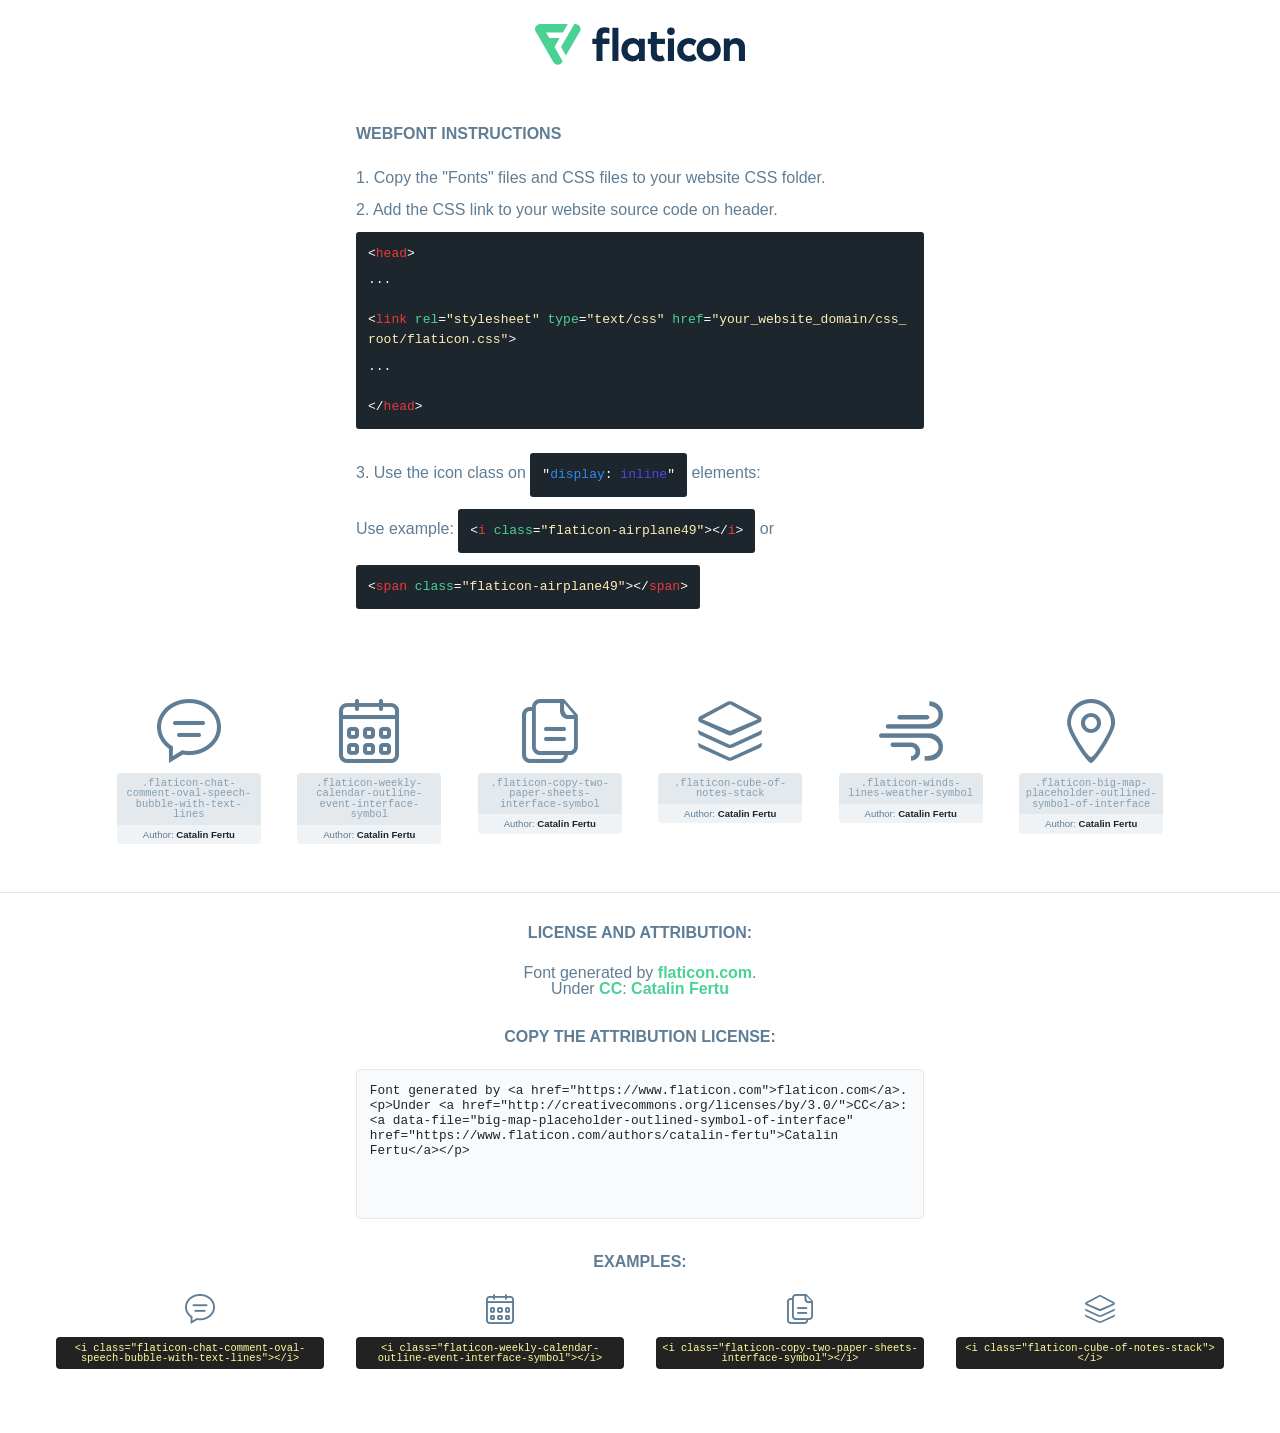
<file: fonts/flaticon/font/flaticon.html>
<!DOCTYPE html>
<html lang="en">
<head>
    <title>Flaticon Webfont</title>
    <link rel="stylesheet" type="text/css" href="flaticon.css"/>
    <meta charset="UTF-8">
    <style>
        html, body, div, span, applet, object, iframe,
        h1, h2, h3, h4, h5, h6, p, blockquote, pre,
        a, abbr, acronym, address, big, cite, code,
        del, dfn, em, img, ins, kbd, q, s, samp,
        small, strike, strong, sub, sup, tt, var,
        b, u, i, center,
        dl, dt, dd, ol, ul, li,
        fieldset, form, label, legend,
        table, caption, tbody, tfoot, thead, tr, th, td,
        article, aside, canvas, details, embed,
        figure, figcaption, footer, header, hgroup,
        menu, nav, output, ruby, section, summary,
        time, mark, audio, video {
            margin: 0;
            padding: 0;
            border: 0;
            font-size: 100%;
            font: inherit;
            vertical-align: baseline;
        }

        /* HTML5 display-role reset for older browsers */
        article, aside, details, figcaption, figure,
        footer, header, hgroup, menu, nav, section {
            display: block;
        }

        body {
            line-height: 1;
        }

        ol, ul {
            list-style: none;
        }

        blockquote, q {
            quotes: none;
        }

        blockquote:before, blockquote:after,
        q:before, q:after {
            content: '';
            content: none;
        }

        table {
            border-collapse: collapse;
            border-spacing: 0;
        }

        body {
            font-family: Helvetica, Arial, sans-serif;
            font-size: 16px;
            color: #5f7d95;
        }

        a {
            color: #4AD295;
            font-weight: bold;
            text-decoration: none;
        }

        * {
            -moz-box-sizing: border-box;
            -webkit-box-sizing: border-box;
            box-sizing: border-box;
            margin: 0;
            padding: 0;
        }

        [class^="flaticon-"]:before, [class*=" flaticon-"]:before, [class^="flaticon-"]:after, [class*=" flaticon-"]:after {
            font-family: Flaticon;
            font-size: 30px;
            font-style: normal;
            margin-left: 20px;
            color: #333;
        }

        .wrapper {
            max-width: 600px;
            margin: auto;
            padding: 0 1em;
        }

        .title {
            margin-bottom: 24px;
            text-transform: uppercase;
            font-weight: bold;
        }

        header {
            text-align: center;
            padding: 24px;
        }

        header .logo {
            width: 210px;
            height: auto;
            border: none;
            display: inline-block;
        }

        header strong {
            font-size: 28px;
            font-weight: 500;
            vertical-align: middle;
        }

        .demo {
            margin: 2em auto;
            line-height: 1.25em;
        }

        .demo ul li {
            margin-bottom: 12px;
        }

        .demo ul li code {
            background-color: #1D262D;
            border-radius: 3px;
            padding: 12px;
            display: inline-block;
            color: #fff;
            font-family: Consolas, Monaco, Lucida Console, Liberation Mono, DejaVu Sans Mono, Bitstream Vera Sans Mono, Courier New, monospace;
            font-weight: lighter;
            margin-top: 12px;
            font-size: 13px;
            word-break: break-all;
        }

        .demo ul li code .red {
            color: #EC3A3B;
        }

        .demo ul li code .green {
            color: #4AD295;
        }

        .demo ul li code .yellow {
            color: #FFEEB6;
        }

        .demo ul li code .blue {
            color: #2C8CF4;
        }

        .demo ul li code .purple {
            color: #4949E7;
        }

        .demo ul li code .dots {
            margin-top: 0.5em;
            display: block;
        }

        #glyphs {
            border-bottom: 1px solid #E3E9ED;
            padding: 2em 0;
            text-align: center;
        }

        .glyph {
            display: inline-block;
            width: 9em;
            margin: 1em;
            text-align: center;
            vertical-align: top;
            background: #FFF;
        }

        .glyph .flaticon {
            padding: 10px;
            display: block;
            font-family: "Flaticon";
            font-size: 64px;
            line-height: 1;
        }

        .glyph .flaticon:before {
            font-size: 64px;
            color: #5f7d95;
            margin-left: 0;
        }

        .class-name {
            font-size: 0.65em;
            background-color: #E3E9ED;
            color: #869FB2;
            border-radius: 4px 4px 0 0;
            padding: 0.5em;
            font-family: Consolas, Monaco, Lucida Console, Liberation Mono, DejaVu Sans Mono, Bitstream Vera Sans Mono, Courier New, monospace;
        }

        .author-name {
            font-size: 0.6em;
            background-color: #EFF3F6;
            border-top: 0;
            border-radius: 0 0 4px 4px;
            padding: 0.5em;
        }

        .author-name a {
            color: #1D262D;
        }

        .class-name:last-child {
            font-size: 10px;
            color: #888;
        }

        .class-name:last-child a {
            font-size: 10px;
            color: #555;
        }

        .glyph > input {
            display: block;
            width: 100px;
            margin: 5px auto;
            text-align: center;
            font-size: 12px;
            cursor: text;
        }

        .glyph > input.icon-input {
            font-family: "Flaticon";
            font-size: 16px;
            margin-bottom: 10px;
        }

        .attribution .title {
            margin-top: 2em;
        }

        .attribution textarea {
            background-color: #F8FAFB;
            color: #1D262D;
            padding: 1em;
            border: none;
            box-shadow: none;
            border: 1px solid #E3E9ED;
            border-radius: 4px;
            resize: none;
            width: 100%;
            height: 150px;
            font-size: 0.8em;
            font-family: Consolas, Monaco, Lucida Console, Liberation Mono, DejaVu Sans Mono, Bitstream Vera Sans Mono, Courier New, monospace;
            -webkit-appearance: none;
        }

        .attribution textarea:hover {
            border-color: #CFD9E0;
        }

        .attribution textarea:focus {
            border-color: #4AD295;
        }

        .iconsuse {
            margin: 2em auto;
            text-align: center;
            max-width: 1200px;
        }

        .iconsuse:after {
            content: '';
            display: table;
            clear: both;
        }

        .iconsuse .image {
            float: left;
            width: 25%;
            padding: 0 1em;
        }

        .iconsuse .image p {
            margin-bottom: 1em;
        }

        .iconsuse .image span {
            display: block;
            font-size: 0.65em;
            background-color: #222;
            color: #fff;
            border-radius: 4px;
            padding: 0.5em;
            color: #FFFF99;
            margin-top: 1em;
            font-family: Consolas, Monaco, Lucida Console, Liberation Mono, DejaVu Sans Mono, Bitstream Vera Sans Mono, Courier New, monospace;
        }

        .flaticon:before {
            color: #5f7d95;
        }

        #footer {
            text-align: center;
            background-color: #1D262D;
            color: #869FB2;
            padding: 12px;
            font-size: 14px;
        }

        #footer a {
            font-weight: normal;
        }

        @media (max-width: 960px) {
            .iconsuse .image {
                width: 50%;
            }
        }

        .preview {
            width: 100px;
            display: inline-block;
            margin: 10px;
        }

        .preview .inner {
            display: inline-block;
            width: 100%;
            text-align: center;
            background: #f5f5f5;
            -webkit-border-radius: 3px 3px 0 0;
            -moz-border-radius: 3px 3px 0 0;
            border-radius: 3px 3px 0 0;
        }

        .preview .inner  {
            line-height: 85px;
            font-size: 40px;
            color: #333;
        }

        .label {
            display: inline-block;
            width: 100%;
            box-sizing: border-box;
            padding: 5px;
            font-size: 10px;
            font-family: Monaco, monospace;
            color: #666;
            white-space: nowrap;
            overflow: hidden;
            text-overflow: ellipsis;
            background: #ddd;
            -webkit-border-radius: 0 0 3px 3px;
            -moz-border-radius: 0 0 3px 3px;
            border-radius: 0 0 3px 3px;
            color: #666;
        }
    </style>
</head>
<body>
    <header>
        <a href="https://www.flaticon.com/" target="_blank" class="logo">
            <svg xmlns="http://www.w3.org/2000/svg" viewBox="0 0 394.3 76.5">
                <path d="M156.6,69.4H145.3V7.1h11.3Z" style="fill:#0e2a47"/>
                <path d="M206.2,69.4h-11V64.8a15.4,15.4,0,0,1-12.6,5.7c-11.6,0-20.3-9.5-20.3-22.1s8.8-22.1,20.3-22.1a15.4,15.4,0,0,1,12.6,5.8V27.5h11Zm-32.4-21c0,6.4,4.2,11.6,10.8,11.6s10.8-4.9,10.8-11.6-4.4-11.6-10.8-11.6S173.9,42,173.9,48.4Z"
                      style="fill:#0e2a47"/>
                <path d="M262.5,13.7a7.2,7.2,0,0,1-14.4,0,7.2,7.2,0,1,1,14.4,0ZM261,69.4H249.6v-42H261Z"
                      style="fill:#0e2a47"/>
                <path id="_Trazado_" data-name="&lt;Trazado&gt;"
                      d="M139.6,17.8a16.6,16.6,0,0,0-8-1.4c-3.2.4-4.9,2-4.9,5.9v5.1h13V37.5h-13v32H115.4v-32h-7.8v-10h7.8V22.2c0-9.9,5.2-16.3,15-16.3a23.4,23.4,0,0,1,9.3,1.8Z"
                      style="fill:#0e2a47"/>
                <path d="M235.1,60c-3.5,0-6.3-1.9-6.3-7.1V37.5H244v-10H228.8V15H217.5V27.5h-5.7v10h5.7V53.7c0,10.9,5.3,16.8,15.7,16.8A22.9,22.9,0,0,0,244,68l-4.3-9.1A12.3,12.3,0,0,1,235.1,60Z"
                      style="fill:#0e2a47"/>
                <path d="M348.9,48.4c0,12.6-9.7,22.1-22.7,22.1s-22.7-9.4-22.7-22.1,9.6-22.1,22.7-22.1S348.9,35.8,348.9,48.4Zm-33.9,0c0,6.8,4.8,11.6,11.1,11.6s11.2-4.8,11.2-11.6-4.8-11.6-11.2-11.6S315.1,41.6,315.1,48.4Z"
                      style="fill:#0e2a47"/>
                <path d="M394.3,42.7V69.4H382.9V46.3c0-6.1-3-9.4-8.2-9.4s-8.9,3.2-8.9,9.5v23H354.6v-42h11v4.9c3-4.5,7.6-6.1,12.3-6.1C387.5,26.3,394.3,33,394.3,42.7Z"
                      style="fill:#0e2a47"/>
                <path d="M298,55.7h0a12.4,12.4,0,0,1-8.2,4.2h-.9l-1.8-.2a10,10,0,0,1-7.4-5.6,13.2,13.2,0,0,1-1.2-5.8,13,13,0,0,1,1.3-5.9,10.1,10.1,0,0,1,7.5-5.5h2.4a11.7,11.7,0,0,1,8.3,4.2l5.5-9.6a19.9,19.9,0,0,0-8.1-4.3,23.4,23.4,0,0,0-6.1-.8,25.2,25.2,0,0,0-7.5,1.1,20.9,20.9,0,0,0-8,4.6,21.9,21.9,0,0,0-6.8,16.4,21.9,21.9,0,0,0,6.7,16.3,20.9,20.9,0,0,0,8,4.6,25.2,25.2,0,0,0,7.7,1.2,23.6,23.6,0,0,0,6.2-.8,20,20,0,0,0,8.1-4.4Z"
                      style="fill:#0e2a47"/>
                <path d="M46.3,26.5H26.9L20.8,16H52.4L61.6,0H9.4A9.3,9.3,0,0,0,1.3,4.7a9.3,9.3,0,0,0,0,9.4L34.6,71.8a9.4,9.4,0,0,0,16.2,0l1.1-1.9L36.6,43.3Z"
                      style="fill:#4ad295"/>
                <path d="M84.2,4.7A9.3,9.3,0,0,0,76.1,0H73.8l-25,43.3,9.2,16L84.2,14A9.3,9.3,0,0,0,84.2,4.7Z"
                      style="fill:#4ad295"/>
            </svg>
        </a>
    </header>
    <section class="demo wrapper">

        <p class="title">Webfont Instructions</p>

        <ul>
            <li>
                <span class="num">1. </span>Copy the "Fonts" files and CSS files to your website CSS folder.
            </li>
            <li>
                <span class="num">2. </span>Add the CSS link to your website source code on header.
                <code class="big">
                    &lt;<span class="red">head</span>&gt;
                    <br/><span class="dots">...</span>
                    <br/>&lt;<span class="red">link</span> <span class="green">rel</span>=<span
                        class="yellow">"stylesheet"</span> <span class="green">type</span>=<span
                        class="yellow">"text/css"</span> <span class="green">href</span>=<span class="yellow">"your_website_domain/css_root/flaticon.css"</span>&gt;
                    <br/><span class="dots">...</span>
                    <br/>&lt;/<span class="red">head</span>&gt;
                </code>
            </li>

            <li>
                <p>
                    <span class="num">3. </span>Use the icon class on <code>"<span class="blue">display</span>:<span
                        class="purple"> inline</span>"</code> elements:
                    <br/>
                    Use example: <code>&lt;<span class="red">i</span> <span class="green">class</span>=<span class="yellow">&quot;flaticon-airplane49&quot;</span>&gt;&lt;/<span
                        class="red">i</span>&gt;</code> or <code>&lt;<span class="red">span</span> <span
                        class="green">class</span>=<span class="yellow">&quot;flaticon-airplane49&quot;</span>&gt;&lt;/<span
                        class="red">span</span>&gt;</code>
            </li>
        </ul>

    </section>
    <section id="glyphs">
            <div class="glyph">
                <i class="flaticon flaticon-chat-comment-oval-speech-bubble-with-text-lines"></i>
                <div class="class-name">.flaticon-chat-comment-oval-speech-bubble-with-text-lines</div>
                <div class="author-name">Author: <a data-file="chat-comment-oval-speech-bubble-with-text-lines" href="https://www.flaticon.com/authors/catalin-fertu">Catalin Fertu</a> </div>
            </div>

            <div class="glyph">
                <i class="flaticon flaticon-weekly-calendar-outline-event-interface-symbol"></i>
                <div class="class-name">.flaticon-weekly-calendar-outline-event-interface-symbol</div>
                <div class="author-name">Author: <a data-file="weekly-calendar-outline-event-interface-symbol" href="https://www.flaticon.com/authors/catalin-fertu">Catalin Fertu</a> </div>
            </div>

            <div class="glyph">
                <i class="flaticon flaticon-copy-two-paper-sheets-interface-symbol"></i>
                <div class="class-name">.flaticon-copy-two-paper-sheets-interface-symbol</div>
                <div class="author-name">Author: <a data-file="copy-two-paper-sheets-interface-symbol" href="https://www.flaticon.com/authors/catalin-fertu">Catalin Fertu</a> </div>
            </div>

            <div class="glyph">
                <i class="flaticon flaticon-cube-of-notes-stack"></i>
                <div class="class-name">.flaticon-cube-of-notes-stack</div>
                <div class="author-name">Author: <a data-file="cube-of-notes-stack" href="https://www.flaticon.com/authors/catalin-fertu">Catalin Fertu</a> </div>
            </div>

            <div class="glyph">
                <i class="flaticon flaticon-winds-lines-weather-symbol"></i>
                <div class="class-name">.flaticon-winds-lines-weather-symbol</div>
                <div class="author-name">Author: <a data-file="winds-lines-weather-symbol" href="https://www.flaticon.com/authors/catalin-fertu">Catalin Fertu</a> </div>
            </div>

            <div class="glyph">
                <i class="flaticon flaticon-big-map-placeholder-outlined-symbol-of-interface"></i>
                <div class="class-name">.flaticon-big-map-placeholder-outlined-symbol-of-interface</div>
                <div class="author-name">Author: <a data-file="big-map-placeholder-outlined-symbol-of-interface" href="https://www.flaticon.com/authors/catalin-fertu">Catalin Fertu</a> </div>
            </div>

    </section>

    <section class="attribution wrapper"   style="text-align:center;">

        <div class="title">License and attribution:</div><div class="attrDiv">Font generated by <a href="https://www.flaticon.com">flaticon.com</a>. <div><p>Under <a href="http://creativecommons.org/licenses/by/3.0/">CC</a>: <a data-file="big-map-placeholder-outlined-symbol-of-interface" href="https://www.flaticon.com/authors/catalin-fertu">Catalin Fertu</a></p>  </div>
        </div>
        <div class="title">Copy the Attribution License:</div>

        <textarea onclick="this.focus();this.select();">Font generated by &lt;a href=&quot;https://www.flaticon.com&quot;&gt;flaticon.com&lt;/a&gt;. <p>Under <a href="http://creativecommons.org/licenses/by/3.0/">CC</a>: <a data-file="big-map-placeholder-outlined-symbol-of-interface" href="https://www.flaticon.com/authors/catalin-fertu">Catalin Fertu</a></p> 
        </textarea>

    </section>

    <section class="iconsuse">

        <div class="title">Examples:</div>
            <div class="image">
                <p>
                    <i class="flaticon flaticon-chat-comment-oval-speech-bubble-with-text-lines"></i>
                    <span>&lt;i class=&quot;flaticon-chat-comment-oval-speech-bubble-with-text-lines&quot;&gt;&lt;/i&gt;</span>
                </p>
            </div>
            <div class="image">
                <p>
                    <i class="flaticon flaticon-weekly-calendar-outline-event-interface-symbol"></i>
                    <span>&lt;i class=&quot;flaticon-weekly-calendar-outline-event-interface-symbol&quot;&gt;&lt;/i&gt;</span>
                </p>
            </div>
            <div class="image">
                <p>
                    <i class="flaticon flaticon-copy-two-paper-sheets-interface-symbol"></i>
                    <span>&lt;i class=&quot;flaticon-copy-two-paper-sheets-interface-symbol&quot;&gt;&lt;/i&gt;</span>
                </p>
            </div>
            <div class="image">
                <p>
                    <i class="flaticon flaticon-cube-of-notes-stack"></i>
                    <span>&lt;i class=&quot;flaticon-cube-of-notes-stack&quot;&gt;&lt;/i&gt;</span>
                </p>
            </div>
            <div class="image">
                <p>
</file>
<file: fonts/icomoon/style.css>
@font-face {
  font-family: 'icomoon';
  src:  url('fonts/icomoon.eot?10si43');
  src:  url('fonts/icomoon.eot?10si43#iefix') format('embedded-opentype'),
    url('fonts/icomoon.ttf?10si43') format('truetype'),
    url('fonts/icomoon.woff?10si43') format('woff'),
    url('fonts/icomoon.svg?10si43#icomoon') format('svg');
  font-weight: normal;
  font-style: normal;
}

[class^="icon-"], [class*=" icon-"] {
  /* use !important to prevent issues with browser extensions that change fonts */
  font-family: 'icomoon' !important;
  speak: none;
  font-style: normal;
  font-weight: normal;
  font-variant: normal;
  text-transform: none;
  line-height: 1;

  /* Better Font Rendering =========== */
  -webkit-font-smoothing: antialiased;
  -moz-osx-font-smoothing: grayscale;
}

.icon-asterisk:before {
  content: "\f069";
}
.icon-plus:before {
  content: "\f067";
}
.icon-question:before {
  content: "\f128";
}
.icon-minus:before {
  content: "\f068";
}
.icon-glass:before {
  content: "\f000";
}
.icon-music:before {
  content: "\f001";
}
.icon-search:before {
  content: "\f002";
}
.icon-envelope-o:before {
  content: "\f003";
}
.icon-heart:before {
  content: "\f004";
}
.icon-star:before {
  content: "\f005";
}
.icon-star-o:before {
  content: "\f006";
}
.icon-user:before {
  content: "\f007";
}
.icon-film:before {
  content: "\f008";
}
.icon-th-large:before {
  content: "\f009";
}
.icon-th:before {
  content: "\f00a";
}
.icon-th-list:before {
  content: "\f00b";
}
.icon-check:before {
  content: "\f00c";
}
.icon-close:before {
  content: "\f00d";
}
.icon-remove:before {
  content: "\f00d";
}
.icon-times:before {
  content: "\f00d";
}
.icon-search-plus:before {
  content: "\f00e";
}
.icon-search-minus:before {
  content: "\f010";
}
.icon-power-off:before {
  content: "\f011";
}
.icon-signal:before {
  content: "\f012";
}
.icon-cog:before {
  content: "\f013";
}
.icon-gear:before {
  content: "\f013";
}
.icon-trash-o:before {
  content: "\f014";
}
.icon-home:before {
  content: "\f015";
}
.icon-file-o:before {
  content: "\f016";
}
.icon-clock-o:before {
  content: "\f017";
}
.icon-road:before {
  content: "\f018";
}
.icon-download:before {
  content: "\f019";
}
.icon-arrow-circle-o-down:before {
  content: "\f01a";
}
.icon-arrow-circle-o-up:before {
  content: "\f01b";
}
.icon-inbox:before {
  content: "\f01c";
}
.icon-play-circle-o:before {
  content: "\f01d";
}
.icon-repeat:before {
  content: "\f01e";
}
.icon-rotate-right:before {
  content: "\f01e";
}
.icon-refresh:before {
  content: "\f021";
}
.icon-list-alt:before {
  content: "\f022";
}
.icon-lock:before {
  content: "\f023";
}
.icon-flag:before {
  content: "\f024";
}
.icon-headphones:before {
  content: "\f025";
}
.icon-volume-off:before {
  content: "\f026";
}
.icon-volume-down:before {
  content: "\f027";
}
.icon-volume-up:before {
  content: "\f028";
}
.icon-qrcode:before {
  content: "\f029";
}
.icon-barcode:before {
  content: "\f02a";
}
.icon-tag:before {
  content: "\f02b";
}
.icon-tags:before {
  content: "\f02c";
}
.icon-book:before {
  content: "\f02d";
}
.icon-bookmark:before {
  content: "\f02e";
}
.icon-print:before {
  content: "\f02f";
}
.icon-camera:before {
  content: "\f030";
}
.icon-font:before {
  content: "\f031";
}
.icon-bold:before {
  content: "\f032";
}
.icon-italic:before {
  content: "\f033";
}
.icon-text-height:before {
  content: "\f034";
}
.icon-text-width:before {
  content: "\f035";
}
.icon-align-left:before {
  content: "\f036";
}
.icon-align-center:before {
  content: "\f037";
}
.icon-align-right:before {
  content: "\f038";
}
.icon-align-justify:before {
  content: "\f039";
}
.icon-list:before {
  content: "\f03a";
}
.icon-dedent:before {
  content: "\f03b";
}
.icon-outdent:before {
  content: "\f03b";
}
.icon-indent:before {
  content: "\f03c";
}
.icon-video-camera:before {
  content: "\f03d";
}
.icon-image:before {
  content: "\f03e";
}
.icon-photo:before {
  content: "\f03e";
}
.icon-picture-o:before {
  content: "\f03e";
}
.icon-pencil:before {
  content: "\f040";
}
.icon-map-marker:before {
  content: "\f041";
}
.icon-adjust:before {
  content: "\f042";
}
.icon-tint:before {
  content: "\f043";
}
.icon-edit:before {
  content: "\f044";
}
.icon-pencil-square-o:before {
  content: "\f044";
}
.icon-share-square-o:before {
  content: "\f045";
}
.icon-check-square-o:before {
  content: "\f046";
}
.icon-arrows:before {
  content: "\f047";
}
.icon-step-backward:before {
  content: "\f048";
}
.icon-fast-backward:before {
  content: "\f049";
}
.icon-backward:before {
  content: "\f04a";
}
.icon-play:before {
  content: "\f04b";
}
.icon-pause:before {
  content: "\f04c";
}
.icon-stop:before {
  content: "\f04d";
}
.icon-forward:before {
  content: "\f04e";
}
.icon-fast-forward:before {
  content: "\f050";
}
.icon-step-forward:before {
  content: "\f051";
}
.icon-eject:before {
  content: "\f052";
}
.icon-chevron-left:before {
  content: "\f053";
}
.icon-chevron-right:before {
  content: "\f054";
}
.icon-plus-circle:before {
  content: "\f055";
}
.icon-minus-circle:before {
  content: "\f056";
}
.icon-times-circle:before {
  content: "\f057";
}
.icon-check-circle:before {
  content: "\f058";
}
.icon-question-circle:before {
  content: "\f059";
}
.icon-info-circle:before {
  content: "\f05a";
}
.icon-crosshairs:before {
  content: "\f05b";
}
.icon-times-circle-o:before {
  content: "\f05c";
}
.icon-check-circle-o:before {
  content: "\f05d";
}
.icon-ban:before {
  content: "\f05e";
}
.icon-arrow-left:before {
  content: "\f060";
}
.icon-arrow-right:before {
  content: "\f061";
}
.icon-arrow-up:before {
  content: "\f062";
}
.icon-arrow-down:before {
  content: "\f063";
}
.icon-mail-forward:before {
  content: "\f064";
}
.icon-share:before {
  content: "\f064";
}
.icon-expand:before {
  content: "\f065";
}
.icon-compress:before {
  content: "\f066";
}
.icon-exclamation-circle:before {
  content: "\f06a";
}
.icon-gift:before {
  content: "\f06b";
}
.icon-leaf:before {
  content: "\f06c";
}
.icon-fire:before {
  content: "\f06d";
}
.icon-eye:before {
  content: "\f06e";
}
.icon-eye-slash:before {
  content: "\f070";
}
.icon-exclamation-triangle:before {
  content: "\f071";
}
.icon-warning:before {
  content: "\f071";
}
.icon-plane:before {
  content: "\f072";
}
.icon-calendar:before {
  content: "\f073";
}
.icon-random:before {
  content: "\f074";
}
.icon-comment:before {
  content: "\f075";
}
.icon-magnet:before {
  content: "\f076";
}
.icon-chevron-up:before {
  content: "\f077";
}
.icon-chevron-down:before {
  content: "\f078";
}
.icon-retweet:before {
  content: "\f079";
}
.icon-shopping-cart:before {
  content: "\f07a";
}
.icon-folder:before {
  content: "\f07b";
}
.icon-folder-open:before {
  content: "\f07c";
}
.icon-arrows-v:before {
  content: "\f07d";
}
.icon-arrows-h:before {
  content: "\f07e";
}
.icon-bar-chart:before {
  content: "\f080";
}
.icon-bar-chart-o:before {
  content: "\f080";
}
.icon-twitter-square:before {
  content: "\f081";
}
.icon-facebook-square:before {
  content: "\f082";
}
.icon-camera-retro:before {
  content: "\f083";
}
.icon-key:before {
  content: "\f084";
}
.icon-cogs:before {
  content: "\f085";
}
.icon-gears:before {
  content: "\f085";
}
.icon-comments:before {
  content: "\f086";
}
.icon-thumbs-o-up:before {
  content: "\f087";
}
.icon-thumbs-o-down:before {
  content: "\f088";
}
.icon-star-half:before {
  content: "\f089";
}
.icon-heart-o:before {
  content: "\f08a";
}
.icon-sign-out:before {
  content: "\f08b";
}
.icon-linkedin-square:before {
  content: "\f08c";
}
.icon-thumb-tack:before {
  content: "\f08d";
}
.icon-external-link:before {
  content: "\f08e";
}
.icon-sign-in:before {
  content: "\f090";
}
.icon-trophy:before {
  content: "\f091";
}
.icon-github-square:before {
  content: "\f092";
}
.icon-upload:before {
  content: "\f093";
}
.icon-lemon-o:before {
  content: "\f094";
}
.icon-phone:before {
  content: "\f095";
}
.icon-square-o:before {
  content: "\f096";
}
.icon-bookmark-o:before {
  content: "\f097";
}
.icon-phone-square:before {
  content: "\f098";
}
.icon-twitter:before {
  content: "\f099";
}
.icon-facebook:before {
  content: "\f09a";
}
.icon-facebook-f:before {
  content: "\f09a";
}
.icon-github:before {
  content: "\f09b";
}
.icon-unlock:before {
  content: "\f09c";
}
.icon-credit-card:before {
  content: "\f09d";
}
.icon-feed:before {
  content: "\f09e";
}
.icon-rss:before {
  content: "\f09e";
}
.icon-hdd-o:before {
  content: "\f0a0";
}
.icon-bullhorn:before {
  content: "\f0a1";
}
.icon-bell-o:before {
  content: "\f0a2";
}
.icon-certificate:before {
  content: "\f0a3";
}
.icon-hand-o-right:before {
  content: "\f0a4";
}
.icon-hand-o-left:before {
  content: "\f0a5";
}
.icon-hand-o-up:before {
  content: "\f0a6";
}
.icon-hand-o-down:before {
  content: "\f0a7";
}
.icon-arrow-circle-left:before {
  content: "\f0a8";
}
.icon-arrow-circle-right:before {
  content: "\f0a9";
}
.icon-arrow-circle-up:before {
  content: "\f0aa";
}
.icon-arrow-circle-down:before {
  content: "\f0ab";
}
.icon-globe:before {
  content: "\f0ac";
}
.icon-wrench:before {
  content: "\f0ad";
}
.icon-tasks:before {
  content: "\f0ae";
}
.icon-filter:before {
  content: "\f0b0";
}
.icon-briefcase:before {
  content: "\f0b1";
}
.icon-arrows-alt:before {
  content: "\f0b2";
}
.icon-group:before {
  content: "\f0c0";
}
.icon-users:before {
  content: "\f0c0";
}
.icon-chain:before {
  content: "\f0c1";
}
.icon-link:before {
  content: "\f0c1";
}
.icon-cloud:before {
  content: "\f0c2";
}
.icon-flask:before {
  content: "\f0c3";
}
.icon-cut:before {
  content: "\f0c4";
}
.icon-scissors:before {
  content: "\f0c4";
}
.icon-copy:before {
  content: "\f0c5";
}
.icon-files-o:before {
  content: "\f0c5";
}
.icon-paperclip:before {
  content: "\f0c6";
}
.icon-floppy-o:before {
  content: "\f0c7";
}
.icon-save:before {
  content: "\f0c7";
}
.icon-square:before {
  content: "\f0c8";
}
.icon-bars:before {
  content: "\f0c9";
}
.icon-navicon:before {
  content: "\f0c9";
}
.icon-reorder:before {
  content: "\f0c9";
}
.icon-list-ul:before {
  content: "\f0ca";
}
.icon-list-ol:before {
  content: "\f0cb";
}
.icon-strikethrough:before {
  content: "\f0cc";
}
.icon-underline:before {
  content: "\f0cd";
}
.icon-table:before {
  content: "\f0ce";
}
.icon-magic:before {
  content: "\f0d0";
}
.icon-truck:before {
  content: "\f0d1";
}
.icon-pinterest:before {
  content: "\f0d2";
}
.icon-pinterest-square:before {
  content: "\f0d3";
}
.icon-google-plus-square:before {
  content: "\f0d4";
}
.icon-google-plus:before {
  content: "\f0d5";
}
.icon-money:before {
  content: "\f0d6";
}
.icon-caret-down:before {
  content: "\f0d7";
}
.icon-caret-up:before {
  content: "\f0d8";
}
.icon-caret-left:before {
  content: "\f0d9";
}
.icon-caret-right:before {
  content: "\f0da";
}
.icon-columns:before {
  content: "\f0db";
}
.icon-sort:before {
  content: "\f0dc";
}
.icon-unsorted:before {
  content: "\f0dc";
}
.icon-sort-desc:before {
  content: "\f0dd";
}
.icon-sort-down:before {
  content: "\f0dd";
}
.icon-sort-asc:before {
  content: "\f0de";
}
.icon-sort-up:before {
  content: "\f0de";
}
.icon-envelope:before {
  content: "\f0e0";
}
.icon-linkedin:before {
  content: "\f0e1";
}
.icon-rotate-left:before {
  content: "\f0e2";
}
.icon-undo:before {
  content: "\f0e2";
}
.icon-gavel:before {
  content: "\f0e3";
}
.icon-legal:before {
  content: "\f0e3";
}
.icon-dashboard:before {
  content: "\f0e4";
}
.icon-tachometer:before {
  content: "\f0e4";
}
.icon-comment-o:before {
  content: "\f0e5";
}
.icon-comments-o:before {
  content: "\f0e6";
}
.icon-bolt:before {
  content: "\f0e7";
}
.icon-flash:before {
  content: "\f0e7";
}
.icon-sitemap:before {
  content: "\f0e8";
}
.icon-umbrella:before {
  content: "\f0e9";
}
.icon-clipboard:before {
  content: "\f0ea";
}
.icon-paste:before {
  content: "\f0ea";
}
.icon-lightbulb-o:before {
  content: "\f0eb";
}
.icon-exchange:before {
  content: "\f0ec";
}
.icon-cloud-download:before {
  content: "\f0ed";
}
.icon-cloud-upload:before {
  content: "\f0ee";
}
.icon-user-md:before {
  content: "\f0f0";
}
.icon-stethoscope:before {
  content: "\f0f1";
}
.icon-suitcase:before {
  content: "\f0f2";
}
.icon-bell:before {
  content: "\f0f3";
}
.icon-coffee:before {
  content: "\f0f4";
}
.icon-cutlery:before {
  content: "\f0f5";
}
.icon-file-text-o:before {
  content: "\f0f6";
}
.icon-building-o:before {
  content: "\f0f7";
}
.icon-hospital-o:before {
  content: "\f0f8";
}
.icon-ambulance:before {
  content: "\f0f9";
}
.icon-medkit:before {
  content: "\f0fa";
}
.icon-fighter-jet:before {
  content: "\f0fb";
}
.icon-beer:before {
  content: "\f0fc";
}
.icon-h-square:before {
  content: "\f0fd";
}
.icon-plus-square:before {
  content: "\f0fe";
}
.icon-angle-double-left:before {
  content: "\f100";
}
.icon-angle-double-right:before {
  content: "\f101";
}
.icon-angle-double-up:before {
  content: "\f102";
}
.icon-angle-double-down:before {
  content: "\f103";
}
.icon-angle-left:before {
  content: "\f104";
}
.icon-angle-right:before {
  content: "\f105";
}
.icon-angle-up:before {
  content: "\f106";
}
.icon-angle-down:before {
  content: "\f107";
}
.icon-desktop:before {
  content: "\f108";
}
.icon-laptop:before {
  content: "\f109";
}
.icon-tablet:before {
  content: "\f10a";
}
.icon-mobile:before {
  content: "\f10b";
}
.icon-mobile-phone:before {
  content: "\f10b";
}
.icon-circle-o:before {
  content: "\f10c";
}
.icon-quote-left:before {
  content: "\f10d";
}
.icon-quote-right:before {
  content: "\f10e";
}
.icon-spinner:before {
  content: "\f110";
}
.icon-circle:before {
  content: "\f111";
}
.icon-mail-reply:before {
  content: "\f112";
}
.icon-reply:before {
  content: "\f112";
}
.icon-github-alt:before {
  content: "\f113";
}
.icon-folder-o:before {
  content: "\f114";
}
.icon-folder-open-o:before {
  content: "\f115";
}
.icon-smile-o:before {
  content: "\f118";
}
.icon-frown-o:before {
  content: "\f119";
}
.icon-meh-o:before {
  content: "\f11a";
}
.icon-gamepad:before {
  content: "\f11b";
}
.icon-keyboard-o:before {
  content: "\f11c";
}
.icon-flag-o:before {
  content: "\f11d";
}
.icon-flag-checkered:before {
  content: "\f11e";
}
.icon-terminal:before {
  content: "\f120";
}
.icon-code:before {
  content: "\f121";
}
.icon-mail-reply-all:before {
  content: "\f122";
}
.icon-reply-all:before {
  content: "\f122";
}
.icon-star-half-empty:before {
  content: "\f123";
}
.icon-star-half-full:before {
  content: "\f123";
}
.icon-star-half-o:before {
  content: "\f123";
}
.icon-location-arrow:before {
  content: "\f124";
}
.icon-crop:before {
  content: "\f125";
}
.icon-code-fork:before {
  content: "\f126";
}
.icon-chain-broken:before {
  content: "\f127";
}
.icon-unlink:before {
  content: "\f127";
}
.icon-info:before {
  content: "\f129";
}
.icon-exclamation:before {
  content: "\f12a";
}
.icon-superscript:before {
  content: "\f12b";
}
.icon-subscript:before {
  content: "\f12c";
}
.icon-eraser:before {
  content: "\f12d";
}
.icon-puzzle-piece:before {
  content: "\f12e";
}
.icon-microphone:before {
  content: "\f130";
}
.icon-microphone-slash:before {
  content: "\f131";
}
.icon-shield:before {
  content: "\f132";
}
.icon-calendar-o:before {
  content: "\f133";
}
.icon-fire-extinguisher:before {
  content: "\f134";
}
.icon-rocket:before {
  content: "\f135";
}
.icon-maxcdn:before {
  content: "\f136";
}
.icon-chevron-circle-left:before {
  content: "\f137";
}
.icon-chevron-circle-right:before {
  content: "\f138";
}
.icon-chevron-circle-up:before {
  content: "\f139";
}
.icon-chevron-circle-down:before {
  content: "\f13a";
}
.icon-html5:before {
  content: "\f13b";
}
.icon-css3:before {
  content: "\f13c";
}
.icon-anchor:before {
  content: "\f13d";
}
.icon-unlock-alt:before {
  content: "\f13e";
}
.icon-bullseye:before {
  content: "\f140";
}
.icon-ellipsis-h:before {
  content: "\f141";
}
.icon-ellipsis-v:before {
  content: "\f142";
}
.icon-rss-square:before {
  content: "\f143";
}
.icon-play-circle:before {
  content: "\f144";
}
.icon-ticket:before {
  content: "\f145";
}
.icon-minus-square:before {
  content: "\f146";
}
.icon-minus-square-o:before {
  content: "\f147";
}
.icon-level-up:before {
  content: "\f148";
}
.icon-level-down:before {
  content: "\f149";
}
.icon-check-square:before {
  content: "\f14a";
}
.icon-pencil-square:before {
  content: "\f14b";
}
.icon-external-link-square:before {
  content: "\f14c";
}
.icon-share-square:before {
  content: "\f14d";
}
.icon-compass:before {
  content: "\f14e";
}
.icon-caret-square-o-down:before {
  content: "\f150";
}
.icon-toggle-down:before {
  content: "\f150";
}
.icon-caret-square-o-up:before {
  content: "\f151";
}
.icon-toggle-up:before {
  content: "\f151";
}
.icon-caret-square-o-right:before {
  content: "\f152";
}
.icon-toggle-right:before {
  content: "\f152";
}
.icon-eur:before {
  content: "\f153";
}
.icon-euro:before {
  content: "\f153";
}
.icon-gbp:before {
  content: "\f154";
}
.icon-dollar:before {
  content: "\f155";
}
.icon-usd:before {
  content: "\f155";
}
.icon-inr:before {
  content: "\f156";
}
.icon-rupee:before {
  content: "\f156";
}
.icon-cny:before {
  content: "\f157";
}
.icon-jpy:before {
  content: "\f157";
}
.icon-rmb:before {
  content: "\f157";
}
.icon-yen:before {
  content: "\f157";
}
.icon-rouble:before {
  content: "\f158";
}
.icon-rub:before {
  content: "\f158";
}
.icon-ruble:before {
  content: "\f158";
}
.icon-krw:before {
  content: "\f159";
}
.icon-won:before {
  content: "\f159";
}
.icon-bitcoin:before {
  content: "\f15a";
}
.icon-btc:before {
  content: "\f15a";
}
.icon-file:before {
  content: "\f15b";
}
.icon-file-text:before {
  content: "\f15c";
}
.icon-sort-alpha-asc:before {
  content: "\f15d";
}
.icon-sort-alpha-desc:before {
  content: "\f15e";
}
.icon-sort-amount-asc:before {
  content: "\f160";
}
.icon-sort-amount-desc:before {
  content: "\f161";
}
.icon-sort-numeric-asc:before {
  content: "\f162";
}
.icon-sort-numeric-desc:before {
  content: "\f163";
}
.icon-thumbs-up:before {
  content: "\f164";
}
.icon-thumbs-down:before {
  content: "\f165";
}
.icon-youtube-square:before {
  content: "\f166";
}
.icon-youtube:before {
  content: "\f167";
}
.icon-xing:before {
  content: "\f168";
}
.icon-xing-square:before {
  content: "\f169";
}
.icon-youtube-play:before {
  content: "\f16a";
}
.icon-dropbox:before {
  content: "\f16b";
}
.icon-stack-overflow:before {
  content: "\f16c";
}
.icon-instagram:before {
  content: "\f16d";
}
.icon-flickr:before {
  content: "\f16e";
}
.icon-adn:before {
  content: "\f170";
}
.icon-bitbucket:before {
  content: "\f171";
}
.icon-bitbucket-square:before {
  content: "\f172";
}
.icon-tumblr:before {
  content: "\f173";
}
.icon-tumblr-square:before {
  content: "\f174";
}
.icon-long-arrow-down:before {
  content: "\f175";
}
.icon-long-arrow-up:before {
  content: "\f176";
}
.icon-long-arrow-left:before {
  content: "\f177";
}
.icon-long-arrow-right:before {
  content: "\f178";
}
.icon-apple:before {
  content: "\f179";
}
.icon-windows:before {
  content: "\f17a";
}
.icon-android:before {
  content: "\f17b";
}
.icon-linux:before {
  content: "\f17c";
}
.icon-dribbble:before {
  content: "\f17d";
}
.icon-skype:before {
  content: "\f17e";
}
.icon-foursquare:before {
  content: "\f180";
}
.icon-trello:before {
  content: "\f181";
}
.icon-female:before {
  content: "\f182";
}
.icon-male:before {
  content: "\f183";
}
.icon-gittip:before {
  content: "\f184";
}
.icon-gratipay:before {
  content: "\f184";
}
.icon-sun-o:before {
  content: "\f185";
}
.icon-moon-o:before {
  content: "\f186";
}
.icon-archive:before {
  content: "\f187";
}
.icon-bug:before {
  content: "\f188";
}
.icon-vk:before {
  content: "\f189";
}
.icon-weibo:before {
  content: "\f18a";
}
.icon-renren:before {
  content: "\f18b";
}
.icon-pagelines:before {
  content: "\f18c";
}
.icon-stack-exchange:before {
  content: "\f18d";
}
.icon-arrow-circle-o-right:before {
  content: "\f18e";
}
.icon-arrow-circle-o-left:before {
  content: "\f190";
}
.icon-caret-square-o-left:before {
  content: "\f191";
}
.icon-toggle-left:before {
  content: "\f191";
}
.icon-dot-circle-o:before {
  content: "\f192";
}
.icon-wheelchair:before {
  content: "\f193";
}
.icon-vimeo-square:before {
  content: "\f194";
}
.icon-try:before {
  content: "\f195";
}
.icon-turkish-lira:before {
  content: "\f195";
}
.icon-plus-square-o:before {
  content: "\f196";
}
.icon-space-shuttle:before {
  content: "\f197";
}
.icon-slack:before {
  content: "\f198";
}
.icon-envelope-square:before {
  content: "\f199";
}
.icon-wordpress:before {
  content: "\f19a";
}
.icon-openid:before {
  content: "\f19b";
}
.icon-bank:before {
  content: "\f19c";
}
.icon-institution:before {
  content: "\f19c";
}
.icon-university:before {
  content: "\f19c";
}
.icon-graduation-cap:before {
  content: "\f19d";
}
.icon-mortar-board:before {
  content: "\f19d";
}
.icon-yahoo:before {
  content: "\f19e";
}
.icon-google:before {
  content: "\f1a0";
}
.icon-reddit:before {
  content: "\f1a1";
}
.icon-reddit-square:before {
  content: "\f1a2";
}
.icon-stumbleupon-circle:before {
  content: "\f1a3";
}
.icon-stumbleupon:before {
  content: "\f1a4";
}
.icon-delicious:before {
  content: "\f1a5";
}
.icon-digg:before {
  content: "\f1a6";
}
.icon-pied-piper-pp:before {
  content: "\f1a7";
}
.icon-pied-piper-alt:before {
  content: "\f1a8";
}
.icon-drupal:before {
  content: "\f1a9";
}
.icon-joomla:before {
  content: "\f1aa";
}
.icon-language:before {
  content: "\f1ab";
}
.icon-fax:before {
  content: "\f1ac";
}
.icon-building:before {
  content: "\f1ad";
}
.icon-child:before {
  content: "\f1ae";
}
.icon-paw:before {
  content: "\f1b0";
}
.icon-spoon:before {
  content: "\f1b1";
}
.icon-cube:before {
  content: "\f1b2";
}
.icon-cubes:before {
  content: "\f1b3";
}
.icon-behance:before {
  content: "\f1b4";
}
.icon-behance-square:before {
  content: "\f1b5";
}
.icon-steam:before {
  content: "\f1b6";
}
.icon-steam-square:before {
  content: "\f1b7";
}
.icon-recycle:before {
  content: "\f1b8";
}
.icon-automobile:before {
  content: "\f1b9";
}
.icon-car:before {
  content: "\f1b9";
}
.icon-cab:before {
  content: "\f1ba";
}
.icon-taxi:before {
  content: "\f1ba";
}
.icon-tree:before {
  content: "\f1bb";
}
.icon-spotify:before {
  content: "\f1bc";
}
.icon-deviantart:before {
  content: "\f1bd";
}
.icon-soundcloud:before {
  content: "\f1be";
}
.icon-database:before {
  content: "\f1c0";
}
.icon-file-pdf-o:before {
  content: "\f1c1";
}
.icon-file-word-o:before {
  content: "\f1c2";
}
.icon-file-excel-o:before {
  content: "\f1c3";
}
.icon-file-powerpoint-o:before {
  content: "\f1c4";
}
.icon-file-image-o:before {
  content: "\f1c5";
}
.icon-file-photo-o:before {
  content: "\f1c5";
}
.icon-file-picture-o:before {
  content: "\f1c5";
}
.icon-file-archive-o:before {
  content: "\f1c6";
}
.icon-file-zip-o:before {
  content: "\f1c6";
}
.icon-file-audio-o:before {
  content: "\f1c7";
}
.icon-file-sound-o:before {
  content: "\f1c7";
}
.icon-file-movie-o:before {
  content: "\f1c8";
}
.icon-file-video-o:before {
  content: "\f1c8";
}
.icon-file-code-o:before {
  content: "\f1c9";
}
.icon-vine:before {
  content: "\f1ca";
}
.icon-codepen:before {
  content: "\f1cb";
}
.icon-jsfiddle:before {
  content: "\f1cc";
}
.icon-life-bouy:before {
  content: "\f1cd";
}
.icon-life-buoy:before {
  content: "\f1cd";
}
.icon-life-ring:before {
  content: "\f1cd";
}
.icon-life-saver:before {
  content: "\f1cd";
}
.icon-support:before {
  content: "\f1cd";
}
.icon-circle-o-notch:before {
  content: "\f1ce";
}
.icon-ra:before {
  content: "\f1d0";
}
.icon-rebel:before {
  content: "\f1d0";
}
.icon-resistance:before {
  content: "\f1d0";
}
.icon-empire:before {
  content: "\f1d1";
}
.icon-ge:before {
  content: "\f1d1";
}
.icon-git-square:before {
  content: "\f1d2";
}
.icon-git:before {
  content: "\f1d3";
}
.icon-hacker-news:before {
  content: "\f1d4";
}
.icon-y-combinator-square:before {
  content: "\f1d4";
}
.icon-yc-square:before {
  content: "\f1d4";
}
.icon-tencent-weibo:before {
  content: "\f1d5";
}
.icon-qq:before {
  content: "\f1d6";
}
.icon-wechat:before {
  content: "\f1d7";
}
.icon-weixin:before {
  content: "\f1d7";
}
.icon-paper-plane:before {
  content: "\f1d8";
}
.icon-send:before {
  content: "\f1d8";
}
.icon-paper-plane-o:before {
  content: "\f1d9";
}
.icon-send-o:before {
  content: "\f1d9";
}
.icon-history:before {
  content: "\f1da";
}
.icon-circle-thin:before {
  content: "\f1db";
}
.icon-header:before {
  content: "\f1dc";
}
.icon-paragraph:before {
  content: "\f1dd";
}
.icon-sliders:before {
  content: "\f1de";
}
.icon-share-alt:before {
  content: "\f1e0";
}
.icon-share-alt-square:before {
  content: "\f1e1";
}
.icon-bomb:before {
  content: "\f1e2";
}
.icon-futbol-o:before {
  content: "\f1e3";
}
.icon-soccer-ball-o:before {
  content: "\f1e3";
}
.icon-tty:before {
  content: "\f1e4";
}
.icon-binoculars:before {
  content: "\f1e5";
}
.icon-plug:before {
  content: "\f1e6";
}
.icon-slideshare:before {
  content: "\f1e7";
}
.icon-twitch:before {
  content: "\f1e8";
}
.icon-yelp:before {
  content: "\f1e9";
}
.icon-newspaper-o:before {
  content: "\f1ea";
}
.icon-wifi:before {
  content: "\f1eb";
}
.icon-calculator:before {
  content: "\f1ec";
}
.icon-paypal:before {
  content: "\f1ed";
}
.icon-google-wallet:before {
  content: "\f1ee";
}
.icon-cc-visa:before {
  content: "\f1f0";
}
.icon-cc-mastercard:before {
  content: "\f1f1";
}
.icon-cc-discover:before {
  content: "\f1f2";
}
.icon-cc-amex:before {
  content: "\f1f3";
}
.icon-cc-paypal:before {
  content: "\f1f4";
}
.icon-cc-stripe:before {
  content: "\f1f5";
}
.icon-bell-slash:before {
  content: "\f1f6";
}
.icon-bell-slash-o:before {
  content: "\f1f7";
}
.icon-trash:before {
  content: "\f1f8";
}
.icon-copyright:before {
  content: "\f1f9";
}
.icon-at:before {
  content: "\f1fa";
}
.icon-eyedropper:before {
  content: "\f1fb";
}
.icon-paint-brush:before {
  content: "\f1fc";
}
.icon-birthday-cake:before {
  content: "\f1fd";
}
.icon-area-chart:before {
  content: "\f1fe";
}
.icon-pie-chart:before {
  content: "\f200";
}
.icon-line-chart:before {
  content: "\f201";
}
.icon-lastfm:before {
  content: "\f202";
}
.icon-lastfm-square:before {
  content: "\f203";
}
.icon-toggle-off:before {
  content: "\f204";
}
.icon-toggle-on:before {
  content: "\f205";
}
.icon-bicycle:before {
  content: "\f206";
}
.icon-bus:before {
  content: "\f207";
}
.icon-ioxhost:before {
  content: "\f208";
}
.icon-angellist:before {
  content: "\f209";
}
.icon-cc:before {
  content: "\f20a";
}
.icon-ils:before {
  content: "\f20b";
}
.icon-shekel:before {
  content: "\f20b";
}
.icon-sheqel:before {
  content: "\f20b";
}
.icon-meanpath:before {
  content: "\f20c";
}
.icon-buysellads:before {
  content: "\f20d";
}
.icon-connectdevelop:before {
  content: "\f20e";
}
.icon-dashcube:before {
  content: "\f210";
}
.icon-forumbee:before {
  content: "\f211";
}
.icon-leanpub:before {
  content: "\f212";
}
.icon-sellsy:before {
  content: "\f213";
}
.icon-shirtsinbulk:before {
  content: "\f214";
}
.icon-simplybuilt:before {
  content: "\f215";
}
.icon-skyatlas:before {
  content: "\f216";
}
.icon-cart-plus:before {
  content: "\f217";
}
.icon-cart-arrow-down:before {
  content: "\f218";
}
.icon-diamond:before {
  content: "\f219";
}
.icon-ship:before {
  content: "\f21a";
}
.icon-user-secret:before {
  content: "\f21b";
}
.icon-motorcycle:before {
  content: "\f21c";
}
.icon-street-view:before {
  content: "\f21d";
}
.icon-heartbeat:before {
  content: "\f21e";
}
.icon-venus:before {
  content: "\f221";
}
.icon-mars:before {
  content: "\f222";
}
.icon-mercury:before {
  content: "\f223";
}
.icon-intersex:before {
  content: "\f224";
}
.icon-transgender:before {
  content: "\f224";
}
.icon-transgender-alt:before {
  content: "\f225";
}
.icon-venus-double:before {
  content: "\f226";
}
.icon-mars-double:before {
  content: "\f227";
}
.icon-venus-mars:before {
  content: "\f228";
}
.icon-mars-stroke:before {
  content: "\f229";
}
.icon-mars-stroke-v:before {
  content: "\f22a";
}
.icon-mars-stroke-h:before {
  content: "\f22b";
}
.icon-neuter:before {
  content: "\f22c";
}
.icon-genderless:before {
  content: "\f22d";
}
.icon-facebook-official:before {
  content: "\f230";
}
.icon-pinterest-p:before {
  content: "\f231";
}
.icon-whatsapp:before {
  content: "\f232";
}
.icon-server:before {
  content: "\f233";
}
.icon-user-plus:before {
  content: "\f234";
}
.icon-user-times:before {
  content: "\f235";
}
.icon-bed:before {
  content: "\f236";
}
.icon-hotel:before {
  content: "\f236";
}
.icon-viacoin:before {
  content: "\f237";
}
.icon-train:before {
  content: "\f238";
}
.icon-subway:before {
  content: "\f239";
}
.icon-medium:before {
  content: "\f23a";
}
.icon-y-combinator:before {
  content: "\f23b";
}
.icon-yc:before {
  content: "\f23b";
}
.icon-optin-monster:before {
  content: "\f23c";
}
.icon-opencart:before {
  content: "\f23d";
}
.icon-expeditedssl:before {
  content: "\f23e";
}
.icon-battery:before {
  content: "\f240";
}
.icon-battery-4:before {
  content: "\f240";
}
.icon-battery-full:before {
  content: "\f240";
}
.icon-battery-3:before {
  content: "\f241";
}
.icon-battery-three-quarters:before {
  content: "\f241";
}
.icon-battery-2:before {
  content: "\f242";
}
.icon-battery-half:before {
  content: "\f242";
}
.icon-battery-1:before {
  content: "\f243";
}
.icon-battery-quarter:before {
  content: "\f243";
}
.icon-battery-0:before {
  content: "\f244";
}
.icon-battery-empty:before {
  content: "\f244";
}
.icon-mouse-pointer:before {
  content: "\f245";
}
.icon-i-cursor:before {
  content: "\f246";
}
.icon-object-group:before {
  content: "\f247";
}
.icon-object-ungroup:before {
  content: "\f248";
}
.icon-sticky-note:before {
  content: "\f249";
}
.icon-sticky-note-o:before {
  content: "\f24a";
}
.icon-cc-jcb:before {
  content: "\f24b";
}
.icon-cc-diners-club:before {
  content: "\f24c";
}
.icon-clone:before {
  content: "\f24d";
}
.icon-balance-scale:before {
  content: "\f24e";
}
.icon-hourglass-o:before {
  content: "\f250";
}
.icon-hourglass-1:before {
  content: "\f251";
}
.icon-hourglass-start:before {
  content: "\f251";
}
.icon-hourglass-2:before {
  content: "\f252";
}
.icon-hourglass-half:before {
  content: "\f252";
}
.icon-hourglass-3:before {
  content: "\f253";
}
.icon-hourglass-end:before {
  content: "\f253";
}
.icon-hourglass:before {
  content: "\f254";
}
.icon-hand-grab-o:before {
  content: "\f255";
}
.icon-hand-rock-o:before {
  content: "\f255";
}
.icon-hand-paper-o:before {
  content: "\f256";
}
.icon-hand-stop-o:before {
  content: "\f256";
}
.icon-hand-scissors-o:before {
  content: "\f257";
}
.icon-hand-lizard-o:before {
  content: "\f258";
}
.icon-hand-spock-o:before {
  content: "\f259";
}
.icon-hand-pointer-o:before {
  content: "\f25a";
}
.icon-hand-peace-o:before {
  content: "\f25b";
}
.icon-trademark:before {
  content: "\f25c";
}
.icon-registered:before {
  content: "\f25d";
}
.icon-creative-commons:before {
  content: "\f25e";
}
.icon-gg:before {
  content: "\f260";
}
.icon-gg-circle:before {
  content: "\f261";
}
.icon-tripadvisor:before {
  content: "\f262";
}
.icon-odnoklassniki:before {
  content: "\f263";
}
.icon-odnoklassniki-square:before {
  content: "\f264";
}
.icon-get-pocket:before {
  content: "\f265";
}
.icon-wikipedia-w:before {
  content: "\f266";
}
.icon-safari:before {
  content: "\f267";
}
.icon-chrome:before {
  content: "\f268";
}
.icon-firefox:before {
  content: "\f269";
}
.icon-opera:before {
  content: "\f26a";
}
.icon-internet-explorer:before {
  content: "\f26b";
}
.icon-television:before {
  content: "\f26c";
}
.icon-tv:before {
  content: "\f26c";
}
.icon-contao:before {
  content: "\f26d";
}
.icon-500px:before {
  content: "\f26e";
}
.icon-amazon:before {
  content: "\f270";
}
.icon-calendar-plus-o:before {
  content: "\f271";
}
.icon-calendar-minus-o:before {
  content: "\f272";
}
.icon-calendar-times-o:before {
  content: "\f273";
}
.icon-calendar-check-o:before {
  content: "\f274";
}
.icon-industry:before {
  content: "\f275";
}
.icon-map-pin:before {
  content: "\f276";
}
.icon-map-signs:before {
  content: "\f277";
}
.icon-map-o:before {
  content: "\f278";
}
.icon-map:before {
  content: "\f279";
}
.icon-commenting:before {
  content: "\f27a";
}
.icon-commenting-o:before {
  content: "\f27b";
}
.icon-houzz:before {
  content: "\f27c";
}
.icon-vimeo:before {
  content: "\f27d";
}
.icon-black-tie:before {
  content: "\f27e";
}
.icon-fonticons:before {
  content: "\f280";
}
.icon-reddit-alien:before {
  content: "\f281";
}
.icon-edge:before {
  content: "\f282";
}
.icon-credit-card-alt:before {
  content: "\f283";
}
.icon-codiepie:before {
  content: "\f284";
}
.icon-modx:before {
  content: "\f285";
}
.icon-fort-awesome:before {
  content: "\f286";
}
.icon-usb:before {
  content: "\f287";
}
.icon-product-hunt:before {
  content: "\f288";
}
.icon-mixcloud:before {
  content: "\f289";
}
.icon-scribd:before {
  content: "\f28a";
}
.icon-pause-circle:before {
  content: "\f28b";
}
.icon-pause-circle-o:before {
  content: "\f28c";
}
.icon-stop-circle:before {
  content: "\f28d";
}
.icon-stop-circle-o:before {
  content: "\f28e";
}
.icon-shopping-bag:before {
  content: "\f290";
}
.icon-shopping-basket:before {
  content: "\f291";
}
.icon-hashtag:before {
  content: "\f292";
}
.icon-bluetooth:before {
  content: "\f293";
}
.icon-bluetooth-b:before {
  content: "\f294";
}
.icon-percent:before {
  content: "\f295";
}
.icon-gitlab:before {
  content: "\f296";
}
.icon-wpbeginner:before {
  content: "\f297";
}
.icon-wpforms:before {
  content: "\f298";
}
.icon-envira:before {
  content: "\f299";
}
.icon-universal-access:before {
  content: "\f29a";
}
.icon-wheelchair-alt:before {
  content: "\f29b";
}
.icon-question-circle-o:before {
  content: "\f29c";
}
.icon-blind:before {
  content: "\f29d";
}
.icon-audio-description:before {
  content: "\f29e";
}
.icon-volume-control-phone:before {
  content: "\f2a0";
}
.icon-braille:before {
  content: "\f2a1";
}
.icon-assistive-listening-systems:before {
  content: "\f2a2";
}
.icon-american-sign-language-interpreting:before {
  content: "\f2a3";
}
.icon-asl-interpreting:before {
  content: "\f2a3";
}
.icon-deaf:before {
  content: "\f2a4";
}
.icon-deafness:before {
  content: "\f2a4";
}
.icon-hard-of-hearing:before {
  content: "\f2a4";
}
.icon-glide:before {
  content: "\f2a5";
}
.icon-glide-g:before {
  content: "\f2a6";
}
.icon-sign-language:before {
  content: "\f2a7";
}
.icon-signing:before {
  content: "\f2a7";
}
.icon-low-vision:before {
  content: "\f2a8";
}
.icon-viadeo:before {
  content: "\f2a9";
}
.icon-viadeo-square:before {
  content: "\f2aa";
}
.icon-snapchat:before {
  content: "\f2ab";
}
.icon-snapchat-ghost:before {
  content: "\f2ac";
}
.icon-snapchat-square:before {
  content: "\f2ad";
}
.icon-pied-piper:before {
  content: "\f2ae";
}
.icon-first-order:before {
  content: "\f2b0";
}
.icon-yoast:before {
  content: "\f2b1";
}
.icon-themeisle:before {
  content: "\f2b2";
}
.icon-google-plus-circle:before {
  content: "\f2b3";
}
.icon-google-plus-official:before {
  content: "\f2b3";
}
.icon-fa:before {
  content: "\f2b4";
}
.icon-font-awesome:before {
  content: "\f2b4";
}
.icon-handshake-o:before {
  content: "\f2b5";
}
.icon-envelope-open:before {
  content: "\f2b6";
}
.icon-envelope-open-o:before {
  content: "\f2b7";
}
.icon-linode:before {
  content: "\f2b8";
}
.icon-address-book:before {
  content: "\f2b9";
}
.icon-address-book-o:before {
  content: "\f2ba";
}
.icon-address-card:before {
  content: "\f2bb";
}
.icon-vcard:before {
  content: "\f2bb";
}
.icon-address-card-o:before {
  content: "\f2bc";
}
.icon-vcard-o:before {
  content: "\f2bc";
}
.icon-user-circle:before {
  content: "\f2bd";
}
.icon-user-circle-o:before {
  content: "\f2be";
}
.icon-user-o:before {
  content: "\f2c0";
}
.icon-id-badge:before {
  content: "\f2c1";
}
.icon-drivers-license:before {
  content: "\f2c2";
}
.icon-id-card:before {
  content: "\f2c2";
}
.icon-drivers-license-o:before {
  content: "\f2c3";
}
.icon-id-card-o:before {
  content: "\f2c3";
}
.icon-quora:before {
  content: "\f2c4";
}
.icon-free-code-camp:before {
  content: "\f2c5";
}
.icon-telegram:before {
  content: "\f2c6";
}
.icon-thermometer:before {
  content: "\f2c7";
}
.icon-thermometer-4:before {
  content: "\f2c7";
}
.icon-thermometer-full:before {
  content: "\f2c7";
}
.icon-thermometer-3:before {
  content: "\f2c8";
}
.icon-thermometer-three-quarters:before {
  content: "\f2c8";
}
.icon-thermometer-2:before {
  content: "\f2c9";
}
.icon-thermometer-half:before {
  content: "\f2c9";
}
.icon-thermometer-1:before {
  content: "\f2ca";
}
.icon-thermometer-quarter:before {
  content: "\f2ca";
}
.icon-thermometer-0:before {
  content: "\f2cb";
}
.icon-thermometer-empty:before {
  content: "\f2cb";
}
.icon-shower:before {
  content: "\f2cc";
}
.icon-bath:before {
  content: "\f2cd";
}
.icon-bathtub:before {
  content: "\f2cd";
}
.icon-s15:before {
  content: "\f2cd";
}
.icon-podcast:before {
  content: "\f2ce";
}
.icon-window-maximize:before {
  content: "\f2d0";
}
.icon-window-minimize:before {
  content: "\f2d1";
}
.icon-window-restore:before {
  content: "\f2d2";
}
.icon-times-rectangle:before {
  content: "\f2d3";
}
.icon-window-close:before {
  content: "\f2d3";
}
.icon-times-rectangle-o:before {
  content: "\f2d4";
}
.icon-window-close-o:before {
  content: "\f2d4";
}
.icon-bandcamp:before {
  content: "\f2d5";
}
.icon-grav:before {
  content: "\f2d6";
}
.icon-etsy:before {
  content: "\f2d7";
}
.icon-imdb:before {
  content: "\f2d8";
}
.icon-ravelry:before {
  content: "\f2d9";
}
.icon-eercast:before {
  content: "\f2da";
}
.icon-microchip:before {
  content: "\f2db";
}
.icon-snowflake-o:before {
  content: "\f2dc";
}
.icon-superpowers:before {
  content: "\f2dd";
}
.icon-wpexplorer:before {
  content: "\f2de";
}
.icon-meetup:before {
  content: "\f2e0";
}
.icon-3d_rotation:before {
  content: "\e84d";
}
.icon-ac_unit:before {
  content: "\eb3b";
}
.icon-alarm:before {
  content: "\e855";
}
.icon-access_alarms:before {
  content: "\e191";
}
.icon-schedule:before {
  content: "\e8b5";
}
.icon-accessibility:before {
  content: "\e84e";
}
.icon-accessible:before {
  content: "\e914";
}
.icon-account_balance:before {
  content: "\e84f";
}
.icon-account_balance_wallet:before {
  content: "\e850";
}
.icon-account_box:before {
  content: "\e851";
}
.icon-account_circle:before {
  content: "\e853";
}
.icon-adb:before {
  content: "\e60e";
}
.icon-add:before {
  content: "\e145";
}
.icon-add_a_photo:before {
  content: "\e439";
}
.icon-alarm_add:before {
  content: "\e856";
}
.icon-add_alert:before {
  content: "\e003";
}
.icon-add_box:before {
  content: "\e146";
}
.icon-add_circle:before {
  content: "\e147";
}
.icon-control_point:before {
  content: "\e3ba";
}
.icon-add_location:before {
  content: "\e567";
}
.icon-add_shopping_cart:before {
  content: "\e854";
}
.icon-queue:before {
  content: "\e03c";
}
.icon-add_to_queue:before {
  content: "\e05c";
}
.icon-adjust2:before {
  content: "\e39e";
}
.icon-airline_seat_flat:before {
  content: "\e630";
}
.icon-airline_seat_flat_angled:before {
  content: "\e631";
}
.icon-airline_seat_individual_suite:before {
  content: "\e632";
}
.icon-airline_seat_legroom_extra:before {
  content: "\e633";
}
.icon-airline_seat_legroom_normal:before {
  content: "\e634";
}
.icon-airline_seat_legroom_reduced:before {
  content: "\e635";
}
.icon-airline_seat_recline_extra:before {
  content: "\e636";
}
.icon-airline_seat_recline_normal:before {
  content: "\e637";
}
.icon-flight:before {
  content: "\e539";
}
.icon-airplanemode_inactive:before {
  content: "\e194";
}
.icon-airplay:before {
  content: "\e055";
}
.icon-airport_shuttle:before {
  content: "\eb3c";
}
.icon-alarm_off:before {
  content: "\e857";
}
.icon-alarm_on:before {
  content: "\e858";
}
.icon-album:before {
  content: "\e019";
}
.icon-all_inclusive:before {
  content: "\eb3d";
}
.icon-all_out:before {
  content: "\e90b";
}
.icon-android2:before {
  content: "\e859";
}
.icon-announcement:before {
  content: "\e85a";
}
.icon-apps:before {
  content: "\e5c3";
}
.icon-archive2:before {
  content: "\e149";
}
.icon-arrow_back:before {
  content: "\e5c4";
}
.icon-arrow_downward:before {
  content: "\e5db";
}
.icon-arrow_drop_down:before {
  content: "\e5c5";
}
.icon-arrow_drop_down_circle:before {
  content: "\e5c6";
}
.icon-arrow_drop_up:before {
  content: "\e5c7";
}
.icon-arrow_forward:before {
  content: "\e5c8";
}
.icon-arrow_upward:before {
  content: "\e5d8";
}
.icon-art_track:before {
  content: "\e060";
}
.icon-aspect_ratio:before {
  content: "\e85b";
}
.icon-poll:before {
  content: "\e801";
}
.icon-assignment:before {
  content: "\e85d";
}
.icon-assignment_ind:before {
  content: "\e85e";
}
.icon-assignment_late:before {
  content: "\e85f";
}
.icon-assignment_return:before {
  content: "\e860";
}
.icon-assignment_returned:before {
  content: "\e861";
}
.icon-assignment_turned_in:before {
  content: "\e862";
}
.icon-assistant:before {
  content: "\e39f";
}
.icon-flag2:before {
  content: "\e153";
}
.icon-attach_file:before {
  content: "\e226";
}
.icon-attach_money:before {
  content: "\e227";
}
.icon-attachment:before {
  content: "\e2bc";
}
.icon-audiotrack:before {
  content: "\e3a1";
}
.icon-autorenew:before {
  content: "\e863";
}
.icon-av_timer:before {
  content: "\e01b";
}
.icon-backspace:before {
  content: "\e14a";
}
.icon-cloud_upload:before {
  content: "\e2c3";
}
.icon-battery_alert:before {
  content: "\e19c";
}
.icon-battery_charging_full:before {
  content: "\e1a3";
}
.icon-battery_std:before {
  content: "\e1a5";
}
.icon-battery_unknown:before {
  content: "\e1a6";
}
.icon-beach_access:before {
  content: "\eb3e";
}
.icon-beenhere:before {
  content: "\e52d";
}
.icon-block:before {
  content: "\e14b";
}
.icon-bluetooth2:before {
  content: "\e1a7";
}
.icon-bluetooth_searching:before {
  content: "\e1aa";
}
.icon-bluetooth_connected:before {
  content: "\e1a8";
}
.icon-bluetooth_disabled:before {
  content: "\e1a9";
}
.icon-blur_circular:before {
  content: "\e3a2";
}
.icon-blur_linear:before {
  content: "\e3a3";
}
.icon-blur_off:before {
  content: "\e3a4";
}
.icon-blur_on:before {
  content: "\e3a5";
}
.icon-class:before {
  content: "\e86e";
}
.icon-turned_in:before {
  content: "\e8e6";
}
.icon-turned_in_not:before {
  content: "\e8e7";
}
.icon-border_all:before {
  content: "\e228";
}
.icon-border_bottom:before {
  content: "\e229";
}
.icon-border_clear:before {
  content: "\e22a";
}
.icon-border_color:before {
  content: "\e22b";
}
.icon-border_horizontal:before {
  content: "\e22c";
}
.icon-border_inner:before {
  content: "\e22d";
}
.icon-border_left:before {
  content: "\e22e";
}
.icon-border_outer:before {
  content: "\e22f";
}
.icon-border_right:before {
  content: "\e230";
}
.icon-border_style:before {
  content: "\e231";
}
.icon-border_top:before {
  content: "\e232";
}
.icon-border_vertical:before {
  content: "\e233";
}
.icon-branding_watermark:before {
  content: "\e06b";
}
.icon-brightness_1:before {
  content: "\e3a6";
}
.icon-brightness_2:before {
  content: "\e3a7";
}
.icon-brightness_3:before {
  content: "\e3a8";
}
.icon-brightness_4:before {
  content: "\e3a9";
}
.icon-brightness_low:before {
  content: "\e1ad";
}
.icon-brightness_medium:before {
  content: "\e1ae";
}
.icon-brightness_high:before {
  content: "\e1ac";
}
.icon-brightness_auto:before {
  content: "\e1ab";
}
.icon-broken_image:before {
  content: "\e3ad";
}
.icon-brush:before {
  content: "\e3ae";
}
.icon-bubble_chart:before {
  content: "\e6dd";
}
.icon-bug_report:before {
  content: "\e868";
}
.icon-build:before {
  content: "\e869";
}
.icon-burst_mode:before {
  content: "\e43c";
}
.icon-domain:before {
  content: "\e7ee";
}
.icon-business_center:before {
  content: "\eb3f";
}
.icon-cached:before {
  content: "\e86a";
}
.icon-cake:before {
  content: "\e7e9";
}
.icon-phone2:before {
  content: "\e0cd";
}
.icon-call_end:before {
  content: "\e0b1";
}
.icon-call_made:before {
  content: "\e0b2";
}
.icon-merge_type:before {
  content: "\e252";
}
.icon-call_missed:before {
  content: "\e0b4";
}
.icon-call_missed_outgoing:before {
  content: "\e0e4";
}
.icon-call_received:before {
  content: "\e0b5";
}
.icon-call_split:before {
  content: "\e0b6";
}
.icon-call_to_action:before {
  content: "\e06c";
}
.icon-camera2:before {
  content: "\e3af";
}
.icon-photo_camera:before {
  content: "\e412";
}
.icon-camera_enhance:before {
  content: "\e8fc";
}
.icon-camera_front:before {
  content: "\e3b1";
}
.icon-camera_rear:before {
  content: "\e3b2";
}
.icon-camera_roll:before {
  content: "\e3b3";
}
.icon-cancel:before {
  content: "\e5c9";
}
.icon-redeem:before {
  content: "\e8b1";
}
.icon-card_membership:before {
  content: "\e8f7";
}
.icon-card_travel:before {
  content: "\e8f8";
}
.icon-casino:before {
  content: "\eb40";
}
.icon-cast:before {
  content: "\e307";
}
.icon-cast_connected:before {
  content: "\e308";
}
.icon-center_focus_strong:before {
  content: "\e3b4";
}
.icon-center_focus_weak:before {
  content: "\e3b5";
}
.icon-change_history:before {
  content: "\e86b";
}
.icon-chat:before {
  content: "\e0b7";
}
.icon-chat_bubble:before {
  content: "\e0ca";
}
.icon-chat_bubble_outline:before {
  content: "\e0cb";
}
.icon-check2:before {
  content: "\e5ca";
}
.icon-check_box:before {
  content: "\e834";
}
.icon-check_box_outline_blank:before {
  content: "\e835";
}
.icon-check_circle:before {
  content: "\e86c";
}
.icon-navigate_before:before {
  content: "\e408";
}
.icon-navigate_next:before {
  content: "\e409";
}
.icon-child_care:before {
  content: "\eb41";
}
.icon-child_friendly:before {
  content: "\eb42";
}
.icon-chrome_reader_mode:before {
  content: "\e86d";
}
.icon-close2:before {
  content: "\e5cd";
}
.icon-clear_all:before {
  content: "\e0b8";
}
.icon-closed_caption:before {
  content: "\e01c";
}
.icon-wb_cloudy:before {
  content: "\e42d";
}
.icon-cloud_circle:before {
  content: "\e2be";
}
.icon-cloud_done:before {
  content: "\e2bf";
}
.icon-cloud_download:before {
  content: "\e2c0";
}
.icon-cloud_off:before {
  content: "\e2c1";
}
.icon-cloud_queue:before {
  content: "\e2c2";
}
.icon-code2:before {
  content: "\e86f";
}
.icon-photo_library:before {
  content: "\e413";
}
.icon-collections_bookmark:before {
  content: "\e431";
}
.icon-palette:before {
  content: "\e40a";
}
.icon-colorize:before {
  content: "\e3b8";
}
.icon-comment2:before {
  content: "\e0b9";
}
.icon-compare:before {
  content: "\e3b9";
}
.icon-compare_arrows:before {
  content: "\e915";
}
.icon-laptop2:before {
  content: "\e31e";
}
.icon-confirmation_number:before {
  content: "\e638";
}
.icon-contact_mail:before {
  content: "\e0d0";
}
.icon-contact_phone:before {
  content: "\e0cf";
}
.icon-contacts:before {
  content: "\e0ba";
}
.icon-content_copy:before {
  content: "\e14d";
}
.icon-content_cut:before {
  content: "\e14e";
}
.icon-content_paste:before {
  content: "\e14f";
}
.icon-control_point_duplicate:before {
  content: "\e3bb";
}
.icon-copyright2:before {
  content: "\e90c";
}
.icon-mode_edit:before {
  content: "\e254";
}
.icon-create_new_folder:before {
  content: "\e2cc";
}
.icon-payment:before {
  content: "\e8a1";
}
.icon-crop2:before {
  content: "\e3be";
}
.icon-crop_16_9:before {
  content: "\e3bc";
}
.icon-crop_3_2:before {
  content: "\e3bd";
}
.icon-crop_landscape:before {
  content: "\e3c3";
}
.icon-crop_7_5:before {
  content: "\e3c0";
}
.icon-crop_din:before {
  content: "\e3c1";
}
.icon-crop_free:before {
  content: "\e3c2";
}
.icon-crop_original:before {
  content: "\e3c4";
}
.icon-crop_portrait:before {
  content: "\e3c5";
}
.icon-crop_rotate:before {
  content: "\e437";
}
.icon-crop_square:before {
  content: "\e3c6";
}
.icon-dashboard2:before {
  content: "\e871";
}
.icon-data_usage:before {
  content: "\e1af";
}
.icon-date_range:before {
  content: "\e916";
}
.icon-dehaze:before {
  content: "\e3c7";
}
.icon-delete:before {
  content: "\e872";
}
.icon-delete_forever:before {
  content: "\e92b";
}
.icon-delete_sweep:before {
  content: "\e16c";
}
.icon-description:before {
  content: "\e873";
}
.icon-desktop_mac:before {
  content: "\e30b";
}
.icon-desktop_windows:before {
  content: "\e30c";
}
.icon-details:before {
  content: "\e3c8";
}
.icon-developer_board:before {
  content: "\e30d";
}
.icon-developer_mode:before {
  content: "\e1b0";
}
.icon-device_hub:before {
  content: "\e335";
}
.icon-phonelink:before {
  content: "\e326";
}
.icon-devices_other:before {
  content: "\e337";
}
.icon-dialer_sip:before {
  content: "\e0bb";
}
.icon-dialpad:before {
  content: "\e0bc";
}
.icon-directions:before {
  content: "\e52e";
}
.icon-directions_bike:before {
  content: "\e52f";
}
.icon-directions_boat:before {
  content: "\e532";
}
.icon-directions_bus:before {
  content: "\e530";
}
.icon-directions_car:before {
  content: "\e531";
}
.icon-directions_railway:before {
  content: "\e534";
}
.icon-directions_run:before {
  content: "\e566";
}
.icon-directions_transit:before {
  content: "\e535";
}
.icon-directions_walk:before {
  content: "\e536";
}
.icon-disc_full:before {
  content: "\e610";
}
.icon-dns:before {
  content: "\e875";
}
.icon-not_interested:before {
  content: "\e033";
}
.icon-do_not_disturb_alt:before {
  content: "\e611";
}
.icon-do_not_disturb_off:before {
  content: "\e643";
}
.icon-remove_circle:before {
  content: "\e15c";
}
.icon-dock:before {
  content: "\e30e";
}
.icon-done:before {
  content: "\e876";
}
.icon-done_all:before {
  content: "\e877";
}
.icon-donut_large:before {
  content: "\e917";
}
.icon-donut_small:before {
  content: "\e918";
}
.icon-drafts:before {
  content: "\e151";
}
.icon-drag_handle:before {
  content: "\e25d";
}
.icon-time_to_leave:before {
  content: "\e62c";
}
.icon-dvr:before {
  content: "\e1b2";
}
.icon-edit_location:before {
  content: "\e568";
}
.icon-eject2:before {
  content: "\e8fb";
}
.icon-markunread:before {
  content: "\e159";
}
.icon-enhanced_encryption:before {
  content: "\e63f";
}
.icon-equalizer:before {
  content: "\e01d";
}
.icon-error:before {
  content: "\e000";
}
.icon-error_outline:before {
  content: "\e001";
}
.icon-euro_symbol:before {
  content: "\e926";
}
.icon-ev_station:before {
  content: "\e56d";
}
.icon-insert_invitation:before {
  content: "\e24f";
}
.icon-event_available:before {
  content: "\e614";
}
.icon-event_busy:before {
  content: "\e615";
}
.icon-event_note:before {
  content: "\e616";
}
.icon-event_seat:before {
  content: "\e903";
}
.icon-exit_to_app:before {
  content: "\e879";
}
.icon-expand_less:before {
  content: "\e5ce";
}
.icon-expand_more:before {
  content: "\e5cf";
}
.icon-explicit:before {
  content: "\e01e";
}
.icon-explore:before {
  content: "\e87a";
}
.icon-exposure:before {
  content: "\e3ca";
}
.icon-exposure_neg_1:before {
  content: "\e3cb";
}
.icon-exposure_neg_2:before {
  content: "\e3cc";
}
.icon-exposure_plus_1:before {
  content: "\e3cd";
}
.icon-exposure_plus_2:before {
  content: "\e3ce";
}
.icon-exposure_zero:before {
  content: "\e3cf";
}
.icon-extension:before {
  content: "\e87b";
}
.icon-face:before {
  content: "\e87c";
}
.icon-fast_forward:before {
  content: "\e01f";
}
.icon-fast_rewind:before {
  content: "\e020";
}
.icon-favorite:before {
  content: "\e87d";
}
.icon-favorite_border:before {
  content: "\e87e";
}
.icon-featured_play_list:before {
  content: "\e06d";
}
.icon-featured_video:before {
  content: "\e06e";
}
.icon-sms_failed:before {
  content: "\e626";
}
.icon-fiber_dvr:before {
  content: "\e05d";
}
.icon-fiber_manual_record:before {
  content: "\e061";
}
.icon-fiber_new:before {
  content: "\e05e";
}
.icon-fiber_pin:before {
  content: "\e06a";
}
.icon-fiber_smart_record:before {
  content: "\e062";
}
.icon-get_app:before {
  content: "\e884";
}
.icon-file_upload:before {
  content: "\e2c6";
}
.icon-filter2:before {
  content: "\e3d3";
}
.icon-filter_1:before {
  content: "\e3d0";
}
.icon-filter_2:before {
  content: "\e3d1";
}
.icon-filter_3:before {
  content: "\e3d2";
}
.icon-filter_4:before {
  content: "\e3d4";
}
.icon-filter_5:before {
  content: "\e3d5";
}
.icon-filter_6:before {
  content: "\e3d6";
}
.icon-filter_7:before {
  content: "\e3d7";
}
.icon-filter_8:before {
  content: "\e3d8";
}
.icon-filter_9:before {
  content: "\e3d9";
}
.icon-filter_9_plus:before {
  content: "\e3da";
}
.icon-filter_b_and_w:before {
  content: "\e3db";
}
.icon-filter_center_focus:before {
  content: "\e3dc";
}
.icon-filter_drama:before {
  content: "\e3dd";
}
.icon-filter_frames:before {
  content: "\e3de";
}
.icon-terrain:before {
  content: "\e564";
}
.icon-filter_list:before {
  content: "\e152";
}
.icon-filter_none:before {
  content: "\e3e0";
}
.icon-filter_tilt_shift:before {
  content: "\e3e2";
}
.icon-filter_vintage:before {
  content: "\e3e3";
}
.icon-find_in_page:before {
  content: "\e880";
}
.icon-find_replace:before {
  content: "\e881";
}
.icon-fingerprint:before {
  content: "\e90d";
}
.icon-first_page:before {
  content: "\e5dc";
}
.icon-fitness_center:before {
  content: "\eb43";
}
.icon-flare:before {
  content: "\e3e4";
}
.icon-flash_auto:before {
  content: "\e3e5";
}
.icon-flash_off:before {
  content: "\e3e6";
}
.icon-flash_on:before {
  content: "\e3e7";
}
.icon-flight_land:before {
  content: "\e904";
}
.icon-flight_takeoff:before {
  content: "\e905";
}
.icon-flip:before {
  content: "\e3e8";
}
.icon-flip_to_back:before {
  content: "\e882";
}
.icon-flip_to_front:before {
  content: "\e883";
}
.icon-folder2:before {
  content: "\e2c7";
}
.icon-folder_open:before {
  content: "\e2c8";
}
.icon-folder_shared:before {
  content: "\e2c9";
}
.icon-folder_special:before {
  content: "\e617";
}
.icon-font_download:before {
  content: "\e167";
}
.icon-format_align_center:before {
  content: "\e234";
}
.icon-format_align_justify:before {
  content: "\e235";
}
.icon-format_align_left:before {
  content: "\e236";
}
.icon-format_align_right:before {
  content: "\e237";
}
.icon-format_bold:before {
  content: "\e238";
}
.icon-format_clear:before {
  content: "\e239";
}
.icon-format_color_fill:before {
  content: "\e23a";
}
.icon-format_color_reset:before {
  content: "\e23b";
}
.icon-format_color_text:before {
  content: "\e23c";
}
.icon-format_indent_decrease:before {
  content: "\e23d";
}
.icon-format_indent_increase:before {
  content: "\e23e";
}
.icon-format_italic:before {
  content: "\e23f";
}
.icon-format_line_spacing:before {
  content: "\e240";
}
.icon-format_list_bulleted:before {
  content: "\e241";
}
.icon-format_list_numbered:before {
  content: "\e242";
}
.icon-format_paint:before {
  content: "\e243";
}
.icon-format_quote:before {
  content: "\e244";
}
.icon-format_shapes:before {
  content: "\e25e";
}
.icon-format_size:before {
  content: "\e245";
}
.icon-format_strikethrough:before {
  content: "\e246";
}
.icon-format_textdirection_l_to_r:before {
  content: "\e247";
}
.icon-format_textdirection_r_to_l:before {
  content: "\e248";
}
.icon-format_underlined:before {
  content: "\e249";
}
.icon-question_answer:before {
  content: "\e8af";
}
.icon-forward2:before {
  content: "\e154";
}
.icon-forward_10:before {
  content: "\e056";
}
.icon-forward_30:before {
  content: "\e057";
}
.icon-forward_5:before {
  content: "\e058";
}
.icon-free_breakfast:before {
  content: "\eb44";
}
.icon-fullscreen:before {
  content: "\e5d0";
}
.icon-fullscreen_exit:before {
  content: "\e5d1";
}
.icon-functions:before {
  content: "\e24a";
}
.icon-g_translate:before {
  content: "\e927";
}
.icon-games:before {
  content: "\e021";
}
.icon-gavel2:before {
  content: "\e90e";
}
.icon-gesture:before {
  content: "\e155";
}
.icon-gif:before {
  content: "\e908";
}
.icon-goat:before {
  content: "\e900";
}
.icon-golf_course:before {
  content: "\eb45";
}
.icon-my_location:before {
  content: "\e55c";
}
.icon-location_searching:before {
  content: "\e1b7";
}
.icon-location_disabled:before {
  content: "\e1b6";
}
.icon-star2:before {
  content: "\e838";
}
.icon-gradient:before {
  content: "\e3e9";
}
.icon-grain:before {
  content: "\e3ea";
}
.icon-graphic_eq:before {
  content: "\e1b8";
}
.icon-grid_off:before {
  content: "\e3eb";
}
.icon-grid_on:before {
  content: "\e3ec";
}
.icon-people:before {
  content: "\e7fb";
}
.icon-group_add:before {
  content: "\e7f0";
}
.icon-group_work:before {
  content: "\e886";
}
.icon-hd:before {
  content: "\e052";
}
.icon-hdr_off:before {
  content: "\e3ed";
}
.icon-hdr_on:before {
  content: "\e3ee";
}
.icon-hdr_strong:before {
  content: "\e3f1";
}
.icon-hdr_weak:before {
  content: "\e3f2";
}
.icon-headset:before {
  content: "\e310";
}
.icon-headset_mic:before {
  content: "\e311";
}
.icon-healing:before {
  content: "\e3f3";
}
.icon-hearing:before {
  content: "\e023";
}
.icon-help:before {
  content: "\e887";
}
.icon-help_outline:before {
  content: "\e8fd";
}
.icon-high_quality:before {
  content: "\e024";
}
.icon-highlight:before {
  content: "\e25f";
}
.icon-highlight_off:before {
  content: "\e888";
}
.icon-restore:before {
  content: "\e8b3";
}
.icon-home2:before {
  content: "\e88a";
}
.icon-hot_tub:before {
  content: "\eb46";
}
.icon-local_hotel:before {
  content: "\e549";
}
.icon-hourglass_empty:before {
  content: "\e88b";
}
.icon-hourglass_full:before {
  content: "\e88c";
}
.icon-http:before {
  content: "\e902";
}
.icon-lock2:before {
  content: "\e897";
}
.icon-photo2:before {
  content: "\e410";
}
.icon-image_aspect_ratio:before {
  content: "\e3f5";
}
.icon-import_contacts:before {
  content: "\e0e0";
}
.icon-import_export:before {
  content: "\e0c3";
}
.icon-important_devices:before {
  content: "\e912";
}
.icon-inbox2:before {
  content: "\e156";
}
.icon-indeterminate_check_box:before {
  content: "\e909";
}
.icon-info2:before {
  content: "\e88e";
}
.icon-info_outline:before {
  content: "\e88f";
}
.icon-input:before {
  content: "\e890";
}
.icon-insert_comment:before {
  content: "\e24c";
}
.icon-insert_drive_file:before {
  content: "\e24d";
}
.icon-tag_faces:before {
  content: "\e420";
}
.icon-link2:before {
  content: "\e157";
}
.icon-invert_colors:before {
  content: "\e891";
}
.icon-invert_colors_off:before {
  content: "\e0c4";
}
.icon-iso:before {
  content: "\e3f6";
}
.icon-keyboard:before {
  content: "\e312";
}
.icon-keyboard_arrow_down:before {
  content: "\e313";
}
.icon-keyboard_arrow_left:before {
  content: "\e314";
}
.icon-keyboard_arrow_right:before {
  content: "\e315";
}
.icon-keyboard_arrow_up:before {
  content: "\e316";
}
.icon-keyboard_backspace:before {
  content: "\e317";
}
.icon-keyboard_capslock:before {
  content: "\e318";
}
.icon-keyboard_hide:before {
  content: "\e31a";
}
.icon-keyboard_return:before {
  content: "\e31b";
}
.icon-keyboard_tab:before {
  content: "\e31c";
}
.icon-keyboard_voice:before {
  content: "\e31d";
}
.icon-kitchen:before {
  content: "\eb47";
}
.icon-label:before {
  content: "\e892";
}
.icon-label_outline:before {
  content: "\e893";
}
.icon-language2:before {
  content: "\e894";
}
.icon-laptop_chromebook:before {
  content: "\e31f";
}
.icon-laptop_mac:before {
  content: "\e320";
}
.icon-laptop_windows:before {
  content: "\e321";
}
.icon-last_page:before {
  content: "\e5dd";
}
.icon-open_in_new:before {
  content: "\e89e";
}
.icon-layers:before {
  content: "\e53b";
}
.icon-layers_clear:before {
  content: "\e53c";
}
.icon-leak_add:before {
  content: "\e3f8";
}
.icon-leak_remove:before {
  content: "\e3f9";
}
.icon-lens:before {
  content: "\e3fa";
}
.icon-library_books:before {
  content: "\e02f";
}
.icon-library_music:before {
  content: "\e030";
}
.icon-lightbulb_outline:before {
  content: "\e90f";
}
.icon-line_style:before {
  content: "\e919";
}
.icon-line_weight:before {
  content: "\e91a";
}
.icon-linear_scale:before {
  content: "\e260";
}
.icon-linked_camera:before {
  content: "\e438";
}
.icon-list2:before {
  content: "\e896";
}
.icon-live_help:before {
  content: "\e0c6";
}
.icon-live_tv:before {
  content: "\e639";
}
.icon-local_play:before {
  content: "\e553";
}
.icon-local_airport:before {
  content: "\e53d";
}
.icon-local_atm:before {
  content: "\e53e";
}
.icon-local_bar:before {
  content: "\e540";
}
.icon-local_cafe:before {
  content: "\e541";
}
.icon-local_car_wash:before {
  content: "\e542";
}
.icon-local_convenience_store:before {
  content: "\e543";
}
.icon-restaurant_menu:before {
  content: "\e561";
}
.icon-local_drink:before {
  content: "\e544";
}
.icon-local_florist:before {
  content: "\e545";
}
.icon-local_gas_station:before {
  content: "\e546";
}
.icon-shopping_cart:before {
  content: "\e8cc";
}
.icon-local_hospital:before {
  content: "\e548";
}
.icon-local_laundry_service:before {
  content: "\e54a";
}
.icon-local_library:before {
  content: "\e54b";
}
.icon-local_mall:before {
  content: "\e54c";
}
.icon-theaters:before {
  content: "\e8da";
}
.icon-local_offer:before {
  content: "\e54e";
}
.icon-local_parking:before {
  content: "\e54f";
}
.icon-local_pharmacy:before {
  content: "\e550";
}
.icon-local_pizza:before {
  content: "\e552";
}
.icon-print2:before {
  content: "\e8ad";
}
.icon-local_shipping:before {
  content: "\e558";
}
.icon-local_taxi:before {
  content: "\e559";
}
.icon-location_city:before {
  content: "\e7f1";
}
.icon-location_off:before {
  content: "\e0c7";
}
.icon-room:before {
  content: "\e8b4";
}
.icon-lock_open:before {
  content: "\e898";
}
.icon-lock_outline:before {
  content: "\e899";
}
.icon-looks:before {
  content: "\e3fc";
}
.icon-looks_3:before {
  content: "\e3fb";
}
.icon-looks_4:before {
  content: "\e3fd";
}
.icon-looks_5:before {
  content: "\e3fe";
}
.icon-looks_6:before {
  content: "\e3ff";
}
.icon-looks_one:before {
  content: "\e400";
}
.icon-looks_two:before {
  content: "\e401";
}
.icon-sync:before {
  content: "\e627";
}
.icon-loupe:before {
  content: "\e402";
}
.icon-low_priority:before {
  content: "\e16d";
}
.icon-loyalty:before {
  content: "\e89a";
}
.icon-mail_outline:before {
  content: "\e0e1";
}
.icon-map2:before {
  content: "\e55b";
}
.icon-markunread_mailbox:before {
  content: "\e89b";
}
.icon-memory:before {
  content: "\e322";
}
.icon-menu:before {
  content: "\e5d2";
}
.icon-message:before {
  content: "\e0c9";
}
.icon-mic:before {
  content: "\e029";
}
.icon-mic_none:before {
  content: "\e02a";
}
.icon-mic_off:before {
  content: "\e02b";
}
.icon-mms:before {
  content: "\e618";
}
.icon-mode_comment:before {
  content: "\e253";
}
.icon-monetization_on:before {
  content: "\e263";
}
.icon-money_off:before {
  content: "\e25c";
}
.icon-monochrome_photos:before {
  content: "\e403";
}
.icon-mood_bad:before {
  content: "\e7f3";
}
.icon-more:before {
  content: "\e619";
}
.icon-more_horiz:before {
  content: "\e5d3";
}
.icon-more_vert:before {
  content: "\e5d4";
}
.icon-motorcycle2:before {
  content: "\e91b";
}
.icon-mouse:before {
  content: "\e323";
}
.icon-move_to_inbox:before {
  content: "\e168";
}
.icon-movie_creation:before {
  content: "\e404";
}
.icon-movie_filter:before {
  content: "\e43a";
}
.icon-multiline_chart:before {
  content: "\e6df";
}
.icon-music_note:before {
  content: "\e405";
}
.icon-music_video:before {
  content: "\e063";
}
.icon-nature:before {
  content: "\e406";
}
.icon-nature_people:before {
  content: "\e407";
}
.icon-navigation:before {
  content: "\e55d";
}
.icon-near_me:before {
  content: "\e569";
}
.icon-network_cell:before {
  content: "\e1b9";
}
.icon-network_check:before {
  content: "\e640";
}
.icon-network_locked:before {
  content: "\e61a";
}
.icon-network_wifi:before {
  content: "\e1ba";
}
.icon-new_releases:before {
  content: "\e031";
}
.icon-next_week:before {
  content: "\e16a";
}
.icon-nfc:before {
  content: "\e1bb";
}
.icon-no_encryption:before {
  content: "\e641";
}
.icon-signal_cellular_no_sim:before {
  content: "\e1ce";
}
.icon-note:before {
  content: "\e06f";
}
.icon-note_add:before {
  content: "\e89c";
}
.icon-notifications:before {
  content: "\e7f4";
}
.icon-notifications_active:before {
  content: "\e7f7";
}
.icon-notifications_none:before {
  content: "\e7f5";
}
.icon-notifications_off:before {
  content: "\e7f6";
}
.icon-notifications_paused:before {
  content: "\e7f8";
}
.icon-offline_pin:before {
  content: "\e90a";
}
.icon-ondemand_video:before {
  content: "\e63a";
}
.icon-opacity:before {
  content: "\e91c";
}
.icon-open_in_browser:before {
  content: "\e89d";
}
.icon-open_with:before {
  content: "\e89f";
}
.icon-pages:before {
  content: "\e7f9";
}
.icon-pageview:before {
  content: "\e8a0";
}
.icon-pan_tool:before {
  content: "\e925";
}
.icon-panorama:before {
  content: "\e40b";
}
.icon-radio_button_unchecked:before {
  content: "\e836";
}
.icon-panorama_horizontal:before {
  content: "\e40d";
}
.icon-panorama_vertical:before {
  content: "\e40e";
}
.icon-panorama_wide_angle:before {
  content: "\e40f";
}
.icon-party_mode:before {
  content: "\e7fa";
}
.icon-pause2:before {
  content: "\e034";
}
.icon-pause_circle_filled:before {
  content: "\e035";
}
.icon-pause_circle_outline:before {
  content: "\e036";
}
.icon-people_outline:before {
  content: "\e7fc";
}
.icon-perm_camera_mic:before {
  content: "\e8a2";
}
.icon-perm_contact_calendar:before {
  content: "\e8a3";
}
.icon-perm_data_setting:before {
  content: "\e8a4";
}
.icon-perm_device_information:before {
  content: "\e8a5";
}
.icon-person_outline:before {
  content: "\e7ff";
}
.icon-perm_media:before {
  content: "\e8a7";
}
.icon-perm_phone_msg:before {
  content: "\e8a8";
}
.icon-perm_scan_wifi:before {
  content: "\e8a9";
}
.icon-person:before {
  content: "\e7fd";
}
.icon-person_add:before {
  content: "\e7fe";
}
.icon-person_pin:before {
  content: "\e55a";
}
.icon-person_pin_circle:before {
  content: "\e56a";
}
.icon-personal_video:before {
  content: "\e63b";
}
.icon-pets:before {
  content: "\e91d";
}
.icon-phone_android:before {
  content: "\e324";
}
.icon-phone_bluetooth_speaker:before {
  content: "\e61b";
}
.icon-phone_forwarded:before {
  content: "\e61c";
}
.icon-phone_in_talk:before {
  content: "\e61d";
}
.icon-phone_iphone:before {
  content: "\e325";
}
.icon-phone_locked:before {
  content: "\e61e";
}
.icon-phone_missed:before {
  content: "\e61f";
}
.icon-phone_paused:before {
  content: "\e620";
}
.icon-phonelink_erase:before {
  content: "\e0db";
}
.icon-phonelink_lock:before {
  content: "\e0dc";
}
.icon-phonelink_off:before {
  content: "\e327";
}
.icon-phonelink_ring:before {
  content: "\e0dd";
}
.icon-phonelink_setup:before {
  content: "\e0de";
}
.icon-photo_album:before {
  content: "\e411";
}
.icon-photo_filter:before {
  content: "\e43b";
}
.icon-photo_size_select_actual:before {
  content: "\e432";
}
.icon-photo_size_select_large:before {
  content: "\e433";
}
.icon-photo_size_select_small:before {
  content: "\e434";
}
.icon-picture_as_pdf:before {
  content: "\e415";
}
.icon-picture_in_picture:before {
  content: "\e8aa";
}
.icon-picture_in_picture_alt:before {
  content: "\e911";
}
.icon-pie_chart:before {
  content: "\e6c4";
}
.icon-pie_chart_outlined:before {
  content: "\e6c5";
}
.icon-pin_drop:before {
  content: "\e55e";
}
.icon-play_arrow:before {
  content: "\e037";
}
.icon-play_circle_filled:before {
  content: "\e038";
}
.icon-play_circle_outline:before {
  content: "\e039";
}
.icon-play_for_work:before {
  content: "\e906";
}
.icon-playlist_add:before {
  content: "\e03b";
}
.icon-playlist_add_check:before {
  content: "\e065";
}
.icon-playlist_play:before {
  content: "\e05f";
}
.icon-plus_one:before {
  content: "\e800";
}
.icon-polymer:before {
  content: "\e8ab";
}
.icon-pool:before {
  content: "\eb48";
}
.icon-portable_wifi_off:before {
  content: "\e0ce";
}
.icon-portrait:before {
  content: "\e416";
}
.icon-power:before {
  content: "\e63c";
}
.icon-power_input:before {
  content: "\e336";
}
.icon-power_settings_new:before {
  content: "\e8ac";
}
.icon-pregnant_woman:before {
  content: "\e91e";
}
.icon-present_to_all:before {
  content: "\e0df";
}
.icon-priority_high:before {
  content: "\e645";
}
.icon-public:before {
  content: "\e80b";
}
.icon-publish:before {
  content: "\e255";
}
.icon-queue_music:before {
  content: "\e03d";
}
.icon-queue_play_next:before {
  content: "\e066";
}
.icon-radio:before {
  content: "\e03e";
}
.icon-radio_button_checked:before {
  content: "\e837";
}
.icon-rate_review:before {
  content: "\e560";
}
.icon-receipt:before {
  content: "\e8b0";
}
.icon-recent_actors:before {
  content: "\e03f";
}
.icon-record_voice_over:before {
  content: "\e91f";
}
.icon-redo:before {
  content: "\e15a";
}
.icon-refresh2:before {
  content: "\e5d5";
}
.icon-remove2:before {
  content: "\e15b";
}
.icon-remove_circle_outline:before {
  content: "\e15d";
}
.icon-remove_from_queue:before {
  content: "\e067";
}
.icon-visibility:before {
  content: "\e8f4";
}
.icon-remove_shopping_cart:before {
  content: "\e928";
}
.icon-reorder2:before {
  content: "\e8fe";
}
.icon-repeat2:before {
  content: "\e040";
}
.icon-repeat_one:before {
  content: "\e041";
}
.icon-replay:before {
  content: "\e042";
}
.icon-replay_10:before {
  content: "\e059";
}
.icon-replay_30:before {
  content: "\e05a";
}
.icon-replay_5:before {
  content: "\e05b";
}
.icon-reply2:before {
  content: "\e15e";
}
.icon-reply_all:before {
  content: "\e15f";
}
.icon-report:before {
  content: "\e160";
}
.icon-warning2:before {
  content: "\e002";
}
.icon-restaurant:before {
  content: "\e56c";
}
.icon-restore_page:before {
  content: "\e929";
}
.icon-ring_volume:before {
  content: "\e0d1";
}
.icon-room_service:before {
  content: "\eb49";
}
.icon-rotate_90_degrees_ccw:before {
  content: "\e418";
}
.icon-rotate_left:before {
  content: "\e419";
}
.icon-rotate_right:before {
  content: "\e41a";
}
.icon-rounded_corner:before {
  content: "\e920";
}
.icon-router:before {
  content: "\e328";
}
.icon-rowing:before {
  content: "\e921";
}
.icon-rss_feed:before {
  content: "\e0e5";
}
.icon-rv_hookup:before {
  content: "\e642";
}
.icon-satellite:before {
  content: "\e562";
}
.icon-save2:before {
  content: "\e161";
}
.icon-scanner:before {
  content: "\e329";
}
.icon-school:before {
  content: "\e80c";
}
.icon-screen_lock_landscape:before {
  content: "\e1be";
}
.icon-screen_lock_portrait:before {
  content: "\e1bf";
}
.icon-screen_lock_rotation:before {
  content: "\e1c0";
}
.icon-screen_rotation:before {
  content: "\e1c1";
}
.icon-screen_share:before {
  content: "\e0e2";
}
.icon-sd_storage:before {
  content: "\e1c2";
}
.icon-search2:before {
  content: "\e8b6";
}
.icon-security:before {
  content: "\e32a";
}
.icon-select_all:before {
  content: "\e162";
}
.icon-send2:before {
  content: "\e163";
}
.icon-sentiment_dissatisfied:before {
  content: "\e811";
}
.icon-sentiment_neutral:before {
  content: "\e812";
}
.icon-sentiment_satisfied:before {
  content: "\e813";
}
.icon-sentiment_very_dissatisfied:before {
  content: "\e814";
}
.icon-sentiment_very_satisfied:before {
  content: "\e815";
}
.icon-settings:before {
  content: "\e8b8";
}
.icon-settings_applications:before {
  content: "\e8b9";
}
.icon-settings_backup_restore:before {
  content: "\e8ba";
}
.icon-settings_bluetooth:before {
  content: "\e8bb";
}
.icon-settings_brightness:before {
  content: "\e8bd";
}
.icon-settings_cell:before {
  content: "\e8bc";
}
.icon-settings_ethernet:before {
  content: "\e8be";
}
.icon-settings_input_antenna:before {
  content: "\e8bf";
}
.icon-settings_input_composite:before {
  content: "\e8c1";
}
.icon-settings_input_hdmi:before {
  content: "\e8c2";
}
.icon-settings_input_svideo:before {
  content: "\e8c3";
}
.icon-settings_overscan:before {
  content: "\e8c4";
}
.icon-settings_phone:before {
  content: "\e8c5";
}
.icon-settings_power:before {
  content: "\e8c6";
}
.icon-settings_remote:before {
  content: "\e8c7";
}
.icon-settings_system_daydream:before {
  content: "\e1c3";
}
.icon-settings_voice:before {
  content: "\e8c8";
}
.icon-share2:before {
  content: "\e80d";
}
.icon-shop:before {
  content: "\e8c9";
}
.icon-shop_two:before {
  content: "\e8ca";
}
.icon-shopping_basket:before {
  content: "\e8cb";
}
.icon-short_text:before {
  content: "\e261";
}
.icon-show_chart:before {
  content: "\e6e1";
}
.icon-shuffle:before {
  content: "\e043";
}
.icon-signal_cellular_4_bar:before {
  content: "\e1c8";
}
.icon-signal_cellular_connected_no_internet_4_bar:before {
  content: "\e1cd";
}
.icon-signal_cellular_null:before {
  content: "\e1cf";
}
.icon-signal_cellular_off:before {
  content: "\e1d0";
}
.icon-signal_wifi_4_bar:before {
  content: "\e1d8";
}
.icon-signal_wifi_4_bar_lock:before {
  content: "\e1d9";
}
.icon-signal_wifi_off:before {
  content: "\e1da";
}
.icon-sim_card:before {
  content: "\e32b";
}
.icon-sim_card_alert:before {
  content: "\e624";
}
.icon-skip_next:before {
  content: "\e044";
}
.icon-skip_previous:before {
  content: "\e045";
}
.icon-slideshow:before {
  content: "\e41b";
}
.icon-slow_motion_video:before {
  content: "\e068";
}
.icon-stay_primary_portrait:before {
  content: "\e0d6";
}
.icon-smoke_free:before {
  content: "\eb4a";
}
.icon-smoking_rooms:before {
  content: "\eb4b";
}
.icon-textsms:before {
  content: "\e0d8";
}
.icon-snooze:before {
  content: "\e046";
}
.icon-sort2:before {
  content: "\e164";
}
.icon-sort_by_alpha:before {
  content: "\e053";
}
.icon-spa:before {
  content: "\eb4c";
}
.icon-space_bar:before {
  content: "\e256";
}
.icon-speaker:before {
  content: "\e32d";
}
.icon-speaker_group:before {
  content: "\e32e";
}
.icon-speaker_notes:before {
  content: "\e8cd";
}
.icon-speaker_notes_off:before {
  content: "\e92a";
}
.icon-speaker_phone:before {
  content: "\e0d2";
}
.icon-spellcheck:before {
  content: "\e8ce";
}
.icon-star_border:before {
  content: "\e83a";
}
.icon-star_half:before {
  content: "\e839";
}
.icon-stars:before {
  content: "\e8d0";
}
.icon-stay_primary_landscape:before {
  content: "\e0d5";
}
.icon-stop2:before {
  content: "\e047";
}
.icon-stop_screen_share:before {
  content: "\e0e3";
}
.icon-storage:before {
  content: "\e1db";
}
.icon-store_mall_directory:before {
  content: "\e563";
}
.icon-straighten:before {
  content: "\e41c";
}
.icon-streetview:before {
  content: "\e56e";
}
.icon-strikethrough_s:before {
  content: "\e257";
}
.icon-style:before {
  content: "\e41d";
}
.icon-subdirectory_arrow_left:before {
  content: "\e5d9";
}
.icon-subdirectory_arrow_right:before {
  content: "\e5da";
}
.icon-subject:before {
  content: "\e8d2";
}
.icon-subscriptions:before {
  content: "\e064";
}
.icon-subtitles:before {
  content: "\e048";
}
.icon-subway2:before {
  content: "\e56f";
}
.icon-supervisor_account:before {
  content: "\e8d3";
}
.icon-surround_sound:before {
  content: "\e049";
}
.icon-swap_calls:before {
  content: "\e0d7";
}
.icon-swap_horiz:before {
  content: "\e8d4";
}
.icon-swap_vert:before {
  content: "\e8d5";
}
.icon-swap_vertical_circle:before {
  content: "\e8d6";
}
.icon-switch_camera:before {
  content: "\e41e";
}
.icon-switch_video:before {
  content: "\e41f";
}
.icon-sync_disabled:before {
  content: "\e628";
}
.icon-sync_problem:before {
  content: "\e629";
}
.icon-system_update:before {
  content: "\e62a";
}
.icon-system_update_alt:before {
  content: "\e8d7";
}
.icon-tab:before {
  content: "\e8d8";
}
.icon-tab_unselected:before {
  content: "\e8d9";
}
.icon-tablet2:before {
  content: "\e32f";
}
.icon-tablet_android:before {
  content: "\e330";
}
.icon-tablet_mac:before {
  content: "\e331";
}
.icon-tap_and_play:before {
  content: "\e62b";
}
.icon-text_fields:before {
  content: "\e262";
}
.icon-text_format:before {
  content: "\e165";
}
.icon-texture:before {
  content: "\e421";
}
.icon-thumb_down:before {
  content: "\e8db";
}
.icon-thumb_up:before {
  content: "\e8dc";
}
.icon-thumbs_up_down:before {
  content: "\e8dd";
}
.icon-timelapse:before {
  content: "\e422";
}
.icon-timeline:before {
  content: "\e922";
}
.icon-timer:before {
  content: "\e425";
}
.icon-timer_10:before {
  content: "\e423";
}
.icon-timer_3:before {
  content: "\e424";
}
.icon-timer_off:before {
  content: "\e426";
}
.icon-title:before {
  content: "\e264";
}
.icon-toc:before {
  content: "\e8de";
}
.icon-today:before {
  content: "\e8df";
}
.icon-toll:before {
  content: "\e8e0";
}
.icon-tonality:before {
  content: "\e427";
}
.icon-touch_app:before {
  content: "\e913";
}
.icon-toys:before {
  content: "\e332";
}
.icon-track_changes:before {
  content: "\e8e1";
}
.icon-traffic:before {
  content: "\e565";
}
.icon-train2:before {
  content: "\e570";
}
.icon-tram:before {
  content: "\e571";
}
.icon-transfer_within_a_station:before {
  content: "\e572";
}
.icon-transform:before {
  content: "\e428";
}
.icon-translate:before {
  content: "\e8e2";
}
.icon-trending_down:before {
  content: "\e8e3";
}
.icon-trending_flat:before {
  content: "\e8e4";
}
.icon-trending_up:before {
  content: "\e8e5";
}
.icon-tune:before {
  content: "\e429";
}
.icon-tv2:before {
  content: "\e333";
}
.icon-unarchive:before {
  content: "\e169";
}
.icon-undo2:before {
  content: "\e166";
}
.icon-unfold_less:before {
  content: "\e5d6";
}
.icon-unfold_more:before {
  content: "\e5d7";
}
.icon-update:before {
  content: "\e923";
}
.icon-usb2:before {
  content: "\e1e0";
}
.icon-verified_user:before {
  content: "\e8e8";
}
.icon-vertical_align_bottom:before {
  content: "\e258";
}
.icon-vertical_align_center:before {
  content: "\e259";
}
.icon-vertical_align_top:before {
  content: "\e25a";
}
.icon-vibration:before {
  content: "\e62d";
}
.icon-video_call:before {
  content: "\e070";
}
.icon-video_label:before {
  content: "\e071";
}
.icon-video_library:before {
  content: "\e04a";
}
.icon-videocam:before {
  content: "\e04b";
}
.icon-videocam_off:before {
  content: "\e04c";
}
.icon-videogame_asset:before {
  content: "\e338";
}
.icon-view_agenda:before {
  content: "\e8e9";
}
.icon-view_array:before {
  content: "\e8ea";
}
.icon-view_carousel:before {
  content: "\e8eb";
}
.icon-view_column:before {
  content: "\e8ec";
}
.icon-view_comfy:before {
  content: "\e42a";
}
.icon-view_compact:before {
  content: "\e42b";
}
.icon-view_day:before {
  content: "\e8ed";
}
.icon-view_headline:before {
  content: "\e8ee";
}
.icon-view_list:before {
  content: "\e8ef";
}
.icon-view_module:before {
  content: "\e8f0";
}
.icon-view_quilt:before {
  content: "\e8f1";
}
.icon-view_stream:before {
  content: "\e8f2";
}
.icon-view_week:before {
  content: "\e8f3";
}
.icon-vignette:before {
  content: "\e435";
}
.icon-visibility_off:before {
  content: "\e8f5";
}
.icon-voice_chat:before {
  content: "\e62e";
}
.icon-voicemail:before {
  content: "\e0d9";
}
.icon-volume_down:before {
  content: "\e04d";
}
.icon-volume_mute:before {
  content: "\e04e";
}
.icon-volume_off:before {
  content: "\e04f";
}
.icon-volume_up:before {
  content: "\e050";
}
.icon-vpn_key:before {
  content: "\e0da";
}
.icon-vpn_lock:before {
  content: "\e62f";
}
.icon-wallpaper:before {
  content: "\e1bc";
}
.icon-watch:before {
  content: "\e334";
}
.icon-watch_later:before {
  content: "\e924";
}
.icon-wb_auto:before {
  content: "\e42c";
}
.icon-wb_incandescent:before {
  content: "\e42e";
}
.icon-wb_iridescent:before {
  content: "\e436";
}
.icon-wb_sunny:before {
  content: "\e430";
}
.icon-wc:before {
  content: "\e63d";
}
.icon-web:before {
  content: "\e051";
}
.icon-web_asset:before {
  content: "\e069";
}
.icon-weekend:before {
  content: "\e16b";
}
.icon-whatshot:before {
  content: "\e80e";
}
.icon-widgets:before {
  content: "\e1bd";
}
.icon-wifi2:before {
  content: "\e63e";
}
.icon-wifi_lock:before {
  content: "\e1e1";
}
.icon-wifi_tethering:before {
  content: "\e1e2";
}
.icon-work:before {
  content: "\e8f9";
}
.icon-wrap_text:before {
  content: "\e25b";
}
.icon-youtube_searched_for:before {
  content: "\e8fa";
}
.icon-zoom_in:before {
  content: "\e8ff";
}
.icon-zoom_out:before {
  content: "\e901";
}
.icon-zoom_out_map:before {
  content: "\e56b";
}
</file>
<file: fonts/feather/style.css>
@font-face {
  font-family: 'feather';
  src:  url('fonts/feather.eot?bv5i04');
  src:  url('fonts/feather.eot?bv5i04#iefix') format('embedded-opentype'),
    url('fonts/feather.ttf?bv5i04') format('truetype'),
    url('fonts/feather.woff?bv5i04') format('woff'),
    url('fonts/feather.svg?bv5i04#feather') format('svg');
  font-weight: normal;
  font-style: normal;
  font-display: block;
}

[class^="feather-"], [class*=" feather-"] {
  /* use !important to prevent issues with browser extensions that change fonts */
  font-family: 'feather' !important;
  speak: never;
  font-style: normal;
  font-weight: normal;
  font-variant: normal;
  text-transform: none;
  line-height: 1;

  /* Better Font Rendering =========== */
  -webkit-font-smoothing: antialiased;
  -moz-osx-font-smoothing: grayscale;
}

.feather-activity:before {
  content: "\e900";
}
.feather-airplay:before {
  content: "\e901";
}
.feather-alert-circle:before {
  content: "\e902";
}
.feather-alert-octagon:before {
  content: "\e903";
}
.feather-alert-triangle:before {
  content: "\e904";
}
.feather-align-center:before {
  content: "\e905";
}
.feather-align-justify:before {
  content: "\e906";
}
.feather-align-left:before {
  content: "\e907";
}
.feather-align-right:before {
  content: "\e908";
}
.feather-anchor:before {
  content: "\e909";
}
.feather-aperture:before {
  content: "\e90a";
}
.feather-archive:before {
  content: "\e90b";
}
.feather-arrow-down:before {
  content: "\e90c";
}
.feather-arrow-down-circle:before {
  content: "\e90d";
}
.feather-arrow-down-left:before {
  content: "\e90e";
}
.feather-arrow-down-right:before {
  content: "\e90f";
}
.feather-arrow-left:before {
  content: "\e910";
}
.feather-arrow-left-circle:before {
  content: "\e911";
}
.feather-arrow-right:before {
  content: "\e912";
}
.feather-arrow-right-circle:before {
  content: "\e913";
}
.feather-arrow-up:before {
  content: "\e914";
}
.feather-arrow-up-circle:before {
  content: "\e915";
}
.feather-arrow-up-left:before {
  content: "\e916";
}
.feather-arrow-up-right:before {
  content: "\e917";
}
.feather-at-sign:before {
  content: "\e918";
}
.feather-award:before {
  content: "\e919";
}
.feather-bar-chart:before {
  content: "\e91a";
}
.feather-bar-chart-2:before {
  content: "\e91b";
}
.feather-battery:before {
  content: "\e91c";
}
.feather-battery-charging:before {
  content: "\e91d";
}
.feather-bell:before {
  content: "\e91e";
}
.feather-bell-off:before {
  content: "\e91f";
}
.feather-bluetooth:before {
  content: "\e920";
}
.feather-bold:before {
  content: "\e921";
}
.feather-book:before {
  content: "\e922";
}
.feather-book-open:before {
  content: "\e923";
}
.feather-bookmark:before {
  content: "\e924";
}
.feather-box:before {
  content: "\e925";
}
.feather-briefcase:before {
  content: "\e926";
}
.feather-calendar:before {
  content: "\e927";
}
.feather-camera:before {
  content: "\e928";
}
.feather-camera-off:before {
  content: "\e929";
}
.feather-cast:before {
  content: "\e92a";
}
.feather-check:before {
  content: "\e92b";
}
.feather-check-circle:before {
  content: "\e92c";
}
.feather-check-square:before {
  content: "\e92d";
}
.feather-chevron-down:before {
  content: "\e92e";
}
.feather-chevron-left:before {
  content: "\e92f";
}
.feather-chevron-right:before {
  content: "\e930";
}
.feather-chevron-up:before {
  content: "\e931";
}
.feather-chevrons-down:before {
  content: "\e932";
}
.feather-chevrons-left:before {
  content: "\e933";
}
.feather-chevrons-right:before {
  content: "\e934";
}
.feather-chevrons-up:before {
  content: "\e935";
}
.feather-chrome:before {
  content: "\e936";
}
.feather-circle:before {
  content: "\e937";
}
.feather-clipboard:before {
  content: "\e938";
}
.feather-clock:before {
  content: "\e939";
}
.feather-cloud:before {
  content: "\e93a";
}
.feather-cloud-drizzle:before {
  content: "\e93b";
}
.feather-cloud-lightning:before {
  content: "\e93c";
}
.feather-cloud-off:before {
  content: "\e93d";
}
.feather-cloud-rain:before {
  content: "\e93e";
}
.feather-cloud-snow:before {
  content: "\e93f";
}
.feather-code:before {
  content: "\e940";
}
.feather-codepen:before {
  content: "\e941";
}
.feather-codesandbox:before {
  content: "\e942";
}
.feather-coffee:before {
  content: "\e943";
}
.feather-columns:before {
  content: "\e944";
}
.feather-command:before {
  content: "\e945";
}
.feather-compass:before {
  content: "\e946";
}
.feather-copy:before {
  content: "\e947";
}
.feather-corner-down-left:before {
  content: "\e948";
}
.feather-corner-down-right:before {
  content: "\e949";
}
.feather-corner-left-down:before {
  content: "\e94a";
}
.feather-corner-left-up:before {
  content: "\e94b";
}
.feather-corner-right-down:before {
  content: "\e94c";
}
.feather-corner-right-up:before {
  content: "\e94d";
}
.feather-corner-up-left:before {
  content: "\e94e";
}
.feather-corner-up-right:before {
  content: "\e94f";
}
.feather-cpu:before {
  content: "\e950";
}
.feather-credit-card:before {
  content: "\e951";
}
.feather-crop:before {
  content: "\e952";
}
.feather-crosshair:before {
  content: "\e953";
}
.feather-database:before {
  content: "\e954";
}
.feather-delete:before {
  content: "\e955";
}
.feather-disc:before {
  content: "\e956";
}
.feather-dollar-sign:before {
  content: "\e957";
}
.feather-download:before {
  content: "\e958";
}
.feather-download-cloud:before {
  content: "\e959";
}
.feather-droplet:before {
  content: "\e95a";
}
.feather-edit:before {
  content: "\e95b";
}
.feather-edit-2:before {
  content: "\e95c";
}
.feather-edit-3:before {
  content: "\e95d";
}
.feather-external-link:before {
  content: "\e95e";
}
.feather-eye:before {
  content: "\e95f";
}
.feather-eye-off:before {
  content: "\e960";
}
.feather-facebook:before {
  content: "\e961";
}
.feather-fast-forward:before {
  content: "\e962";
}
.feather-feather:before {
  content: "\e963";
}
.feather-figma:before {
  content: "\e964";
}
.feather-file:before {
  content: "\e965";
}
.feather-file-minus:before {
  content: "\e966";
}
.feather-file-plus:before {
  content: "\e967";
}
.feather-file-text:before {
  content: "\e968";
}
.feather-film:before {
  content: "\e969";
}
.feather-filter:before {
  content: "\e96a";
}
.feather-flag:before {
  content: "\e96b";
}
.feather-folder:before {
  content: "\e96c";
}
.feather-folder-minus:before {
  content: "\e96d";
}
.feather-folder-plus:before {
  content: "\e96e";
}
.feather-framer:before {
  content: "\e96f";
}
.feather-frown:before {
  content: "\e970";
}
.feather-gift:before {
  content: "\e971";
}
.feather-git-branch:before {
  content: "\e972";
}
.feather-git-commit:before {
  content: "\e973";
}
.feather-git-merge:before {
  content: "\e974";
}
.feather-git-pull-request:before {
  content: "\e975";
}
.feather-github:before {
  content: "\e976";
}
.feather-gitlab:before {
  content: "\e977";
}
.feather-globe:before {
  content: "\e978";
}
.feather-grid:before {
  content: "\e979";
}
.feather-hard-drive:before {
  content: "\e97a";
}
.feather-hash:before {
  content: "\e97b";
}
.feather-headphones:before {
  content: "\e97c";
}
.feather-heart:before {
  content: "\e97d";
}
.feather-help-circle:before {
  content: "\e97e";
}
.feather-hexagon:before {
  content: "\e97f";
}
.feather-home:before {
  content: "\e980";
}
.feather-image:before {
  content: "\e981";
}
.feather-inbox:before {
  content: "\e982";
}
.feather-info:before {
  content: "\e983";
}
.feather-instagram:before {
  content: "\e984";
}
.feather-italic:before {
  content: "\e985";
}
.feather-key:before {
  content: "\e986";
}
.feather-layers:before {
  content: "\e987";
}
.feather-layout:before {
  content: "\e988";
}
.feather-life-buoy:before {
  content: "\e989";
}
.feather-link:before {
  content: "\e98a";
}
.feather-link-2:before {
  content: "\e98b";
}
.feather-linkedin:before {
  content: "\e98c";
}
.feather-list:before {
  content: "\e98d";
}
.feather-loader:before {
  content: "\e98e";
}
.feather-lock:before {
  content: "\e98f";
}
.feather-log-in:before {
  content: "\e990";
}
.feather-log-out:before {
  content: "\e991";
}
.feather-mail:before {
  content: "\e992";
}
.feather-map:before {
  content: "\e993";
}
.feather-map-pin:before {
  content: "\e994";
}
.feather-maximize:before {
  content: "\e995";
}
.feather-maximize-2:before {
  content: "\e996";
}
.feather-meh:before {
  content: "\e997";
}
.feather-menu:before {
  content: "\e998";
}
.feather-message-circle:before {
  content: "\e999";
}
.feather-message-square:before {
  content: "\e99a";
}
.feather-mic:before {
  content: "\e99b";
}
.feather-mic-off:before {
  content: "\e99c";
}
.feather-minimize:before {
  content: "\e99d";
}
.feather-minimize-2:before {
  content: "\e99e";
}
.feather-minus:before {
  content: "\e99f";
}
.feather-minus-circle:before {
  content: "\e9a0";
}
.feather-minus-square:before {
  content: "\e9a1";
}
.feather-monitor:before {
  content: "\e9a2";
}
.feather-moon:before {
  content: "\e9a3";
}
.feather-more-horizontal:before {
  content: "\e9a4";
}
.feather-more-vertical:before {
  content: "\e9a5";
}
.feather-mouse-pointer:before {
  content: "\e9a6";
}
.feather-move:before {
  content: "\e9a7";
}
.feather-music:before {
  content: "\e9a8";
}
.feather-navigation:before {
  content: "\e9a9";
}
.feather-navigation-2:before {
  content: "\e9aa";
}
.feather-octagon:before {
  content: "\e9ab";
}
.feather-package:before {
  content: "\e9ac";
}
.feather-paperclip:before {
  content: "\e9ad";
}
.feather-pause:before {
  content: "\e9ae";
}
.feather-pause-circle:before {
  content: "\e9af";
}
.feather-pen-tool:before {
  content: "\e9b0";
}
.feather-percent:before {
  content: "\e9b1";
}
.feather-phone:before {
  content: "\e9b2";
}
.feather-phone-call:before {
  content: "\e9b3";
}
.feather-phone-forwarded:before {
  content: "\e9b4";
}
.feather-phone-incoming:before {
  content: "\e9b5";
}
.feather-phone-missed:before {
  content: "\e9b6";
}
.feather-phone-off:before {
  content: "\e9b7";
}
.feather-phone-outgoing:before {
  content: "\e9b8";
}
.feather-pie-chart:before {
  content: "\e9b9";
}
.feather-play:before {
  content: "\e9ba";
}
.feather-play-circle:before {
  content: "\e9bb";
}
.feather-plus:before {
  content: "\e9bc";
}
.feather-plus-circle:before {
  content: "\e9bd";
}
.feather-plus-square:before {
  content: "\e9be";
}
.feather-pocket:before {
  content: "\e9bf";
}
.feather-power:before {
  content: "\e9c0";
}
.feather-printer:before {
  content: "\e9c1";
}
.feather-radio:before {
  content: "\e9c2";
}
.feather-refresh-ccw:before {
  content: "\e9c3";
}
.feather-refresh-cw:before {
  content: "\e9c4";
}
.feather-repeat:before {
  content: "\e9c5";
}
.feather-rewind:before {
  content: "\e9c6";
}
.feather-rotate-ccw:before {
  content: "\e9c7";
}
.feather-rotate-cw:before {
  content: "\e9c8";
}
.feather-rss:before {
  content: "\e9c9";
}
.feather-save:before {
  content: "\e9ca";
}
.feather-scissors:before {
  content: "\e9cb";
}
.feather-search:before {
  content: "\e9cc";
}
.feather-send:before {
  content: "\e9cd";
}
.feather-server:before {
  content: "\e9ce";
}
.feather-settings:before {
  content: "\e9cf";
}
.feather-share:before {
  content: "\e9d0";
}
.feather-share-2:before {
  content: "\e9d1";
}
.feather-shield:before {
  content: "\e9d2";
}
.feather-shield-off:before {
  content: "\e9d3";
}
.feather-shopping-bag:before {
  content: "\e9d4";
}
.feather-shopping-cart:before {
  content: "\e9d5";
}
.feather-shuffle:before {
  content: "\e9d6";
}
.feather-sidebar:before {
  content: "\e9d7";
}
.feather-skip-back:before {
  content: "\e9d8";
}
.feather-skip-forward:before {
  content: "\e9d9";
}
.feather-slack:before {
  content: "\e9da";
}
.feather-slash:before {
  content: "\e9db";
}
.feather-sliders:before {
  content: "\e9dc";
}
.feather-smartphone:before {
  content: "\e9dd";
}
.feather-smile:before {
  content: "\e9de";
}
.feather-speaker:before {
  content: "\e9df";
}
.feather-square:before {
  content: "\e9e0";
}
.feather-star:before {
  content: "\e9e1";
}
.feather-stop-circle:before {
  content: "\e9e2";
}
.feather-sun:before {
  content: "\e9e3";
}
.feather-sunrise:before {
  content: "\e9e4";
}
.feather-sunset:before {
  content: "\e9e5";
}
.feather-tablet:before {
  content: "\e9e6";
}
.feather-tag:before {
  content: "\e9e7";
}
.feather-target:before {
  content: "\e9e8";
}
.feather-terminal:before {
  content: "\e9e9";
}
.feather-thermometer:before {
  content: "\e9ea";
}
.feather-thumbs-down:before {
  content: "\e9eb";
}
.feather-thumbs-up:before {
  content: "\e9ec";
}
.feather-toggle-left:before {
  content: "\e9ed";
}
.feather-toggle-right:before {
  content: "\e9ee";
}
.feather-tool:before {
  content: "\e9ef";
}
.feather-trash:before {
  content: "\e9f0";
}
.feather-trash-2:before {
  content: "\e9f1";
}
.feather-trello:before {
  content: "\e9f2";
}
.feather-trending-down:before {
  content: "\e9f3";
}
.feather-trending-up:before {
  content: "\e9f4";
}
.feather-triangle:before {
  content: "\e9f5";
}
.feather-truck:before {
  content: "\e9f6";
}
.feather-tv:before {
  content: "\e9f7";
}
.feather-twitch:before {
  content: "\e9f8";
}
.feather-twitter:before {
  content: "\e9f9";
}
.feather-type:before {
  content: "\e9fa";
}
.feather-umbrella:before {
  content: "\e9fb";
}
.feather-underline:before {
  content: "\e9fc";
}
.feather-unlock:before {
  content: "\e9fd";
}
.feather-upload:before {
  content: "\e9fe";
}
.feather-upload-cloud:before {
  content: "\e9ff";
}
.feather-user:before {
  content: "\ea00";
}
.feather-user-check:before {
  content: "\ea01";
}
.feather-user-minus:before {
  content: "\ea02";
}
.feather-user-plus:before {
  content: "\ea03";
}
.feather-user-x:before {
  content: "\ea04";
}
.feather-users:before {
  content: "\ea05";
}
.feather-video:before {
  content: "\ea06";
}
.feather-video-off:before {
  content: "\ea07";
}
.feather-voicemail:before {
  content: "\ea08";
}
.feather-volume:before {
  content: "\ea09";
}
.feather-volume-1:before {
  content: "\ea0a";
}
.feather-volume-2:before {
  content: "\ea0b";
}
.feather-volume-x:before {
  content: "\ea0c";
}
.feather-watch:before {
  content: "\ea0d";
}
.feather-wifi:before {
  content: "\ea0e";
}
.feather-wifi-off:before {
  content: "\ea0f";
}
.feather-wind:before {
  content: "\ea10";
}
.feather-x:before {
  content: "\ea11";
}
.feather-x-circle:before {
  content: "\ea12";
}
.feather-x-octagon:before {
  content: "\ea13";
}
.feather-x-square:before {
  content: "\ea14";
}
.feather-youtube:before {
  content: "\ea15";
}
.feather-zap:before {
  content: "\ea16";
}
.feather-zap-off:before {
  content: "\ea17";
}
.feather-zoom-in:before {
  content: "\ea18";
}
.feather-zoom-out:before {
  content: "\ea19";
}
</file>
<file: fonts/flaticon/font/flaticon.css>
@charset "UTF-8";
@font-face {
  font-family: "flaticon";
  src: url("./flaticon.ttf?09a74f20e0694c25f2dc454659f5b1e4") format("truetype"), url("./flaticon.woff?09a74f20e0694c25f2dc454659f5b1e4") format("woff"), url("./flaticon.woff2?09a74f20e0694c25f2dc454659f5b1e4") format("woff2"), url("./flaticon.eot?09a74f20e0694c25f2dc454659f5b1e4#iefix") format("embedded-opentype"), url("./flaticon.svg?09a74f20e0694c25f2dc454659f5b1e4#flaticon") format("svg"); }

i[class^="flaticon-"]:before, i[class*=" flaticon-"]:before {
  font-family: flaticon !important;
  font-style: normal;
  font-weight: normal !important;
  font-variant: normal;
  text-transform: none;
  line-height: 1;
  -webkit-font-smoothing: antialiased;
  -moz-osx-font-smoothing: grayscale; }

.flaticon-chat-comment-oval-speech-bubble-with-text-lines:before {
  content: ""; }

.flaticon-weekly-calendar-outline-event-interface-symbol:before {
  content: ""; }

.flaticon-copy-two-paper-sheets-interface-symbol:before {
  content: ""; }

.flaticon-cube-of-notes-stack:before {
  content: ""; }

.flaticon-winds-lines-weather-symbol:before {
  content: ""; }

.flaticon-big-map-placeholder-outlined-symbol-of-interface:before {
  content: ""; }
</file>
<file: css/style.css>
/*
* Template Name: Style
* Template Author: Untree.co
* Template License: https://creativecommons.org/licenses/by/3.0/
* Author URI: https://untree.co/

* Twitter: https://twitter.com/Untree_co
* Facebook: https://web.facebook.com/Untree.co/
*/
/*
  font-family: "Crimson Text", serif;
  line-height: 1.5;
  font-size: 15px;
  color: #000000;
  background: #E8E5DE;
*/
body {
  font-family: "Crimson Text", serif;
  line-height: 1.5;
  font-size: 15px;
  color: #000000;
  background: #FFFFFF; }
  
  body:before {
    content: "";
    position: fixed;
    top: 0;
    left: 0;
    z-index: 99;
    right: 0;
    bottom: 0;
    background: rgba(0, 0, 0, 0.2);
    opacity: 0;
    visibility: hidden;
    -webkit-transition: .3s all ease;
    -o-transition: .3s all ease;
    transition: .3s all ease; }
  body.offcanvas-menu:before {
    opacity: 1;
    visibility: visible; }

a {
  color: #000;
  -webkit-transition: .3s all ease;
  -o-transition: .3s all ease;
  transition: .3s all ease; }
  a:hover {
    color: #000;
    text-decoration: none; }

h1, h2, h3, h4, h5 {
  color: #000;
  font-family: "Playfair Display", serif; }

.text-primary {
  color: #000 !important; }

.text-black {
  color: #000000 !important; }

a.text-primary {
  color: #000 !important; }
  a.text-primary:hover {
    color: #000 !important; }

.bg-primary {
  background-color: #000 !important; }

h1, .h1, h2, .h2, h3, .h3, h4, .h4 {
  font-family: "Playfair Display", serif; }

.btn {
  padding-top: 12px;
  padding-bottom: 12px;
  padding-left: 30px;
  padding-right: 30px;
  border-radius: 4px;
  font-size: 14px; }
  .btn:active, .btn:focus {
    outline: none;
    -webkit-box-shadow: none;
    box-shadow: none; }
  .btn.btn-primary {
    background: #000;
    border-color: #000; }
    .btn.btn-primary:hover {
      border-color: #0a0a0a;
      background: #0a0a0a; }
  .btn.btn-white {
    background-color: #ffffff; }
    .btn.btn-white:hover {
      background-color: transparent;
      border-color: #ffffff;
      color: #ffffff; }
  .btn.btn-outline-white {
    border: 1px solid #ffffff; }
    .btn.btn-outline-white:hover {
      background: #ffffff;
      color: #000 !important; }
  .btn.btn-outline-black {
    border: 1px solid rgba(0, 0, 0, 0.1); }
    .btn.btn-outline-black:hover {
      background: transparent;
      color: #000 !important; }

.form-control, .custom-select {
  border: 1px solid #000000;
  font-size: 16px;
  height: 45px;
  background: transparent;
  color: #000000; }
  .form-control:active, .form-control:focus, .custom-select:active, .custom-select:focus {
    border-color: #000;
    -webkit-box-shadow: none;
    box-shadow: none;
    color: #000000;
    background: transparent; }

.gutter-v1 {
  margin-right: -20px;
  margin-left: -20px; }
  @media (max-width: 991.98px) {
    .gutter-v1 {
      margin-left: -15px;
      margin-right: -15px; } }
  .gutter-v1 > .col,
  .gutter-v1 > [class*="col-"] {
    padding-right: 20px;
    padding-left: 20px; }
    @media (max-width: 991.98px) {
      .gutter-v1 > .col,
      .gutter-v1 > [class*="col-"] {
        padding-right: 15px;
        padding-left: 15px; } }

.spinner-border {
  color: #000; }

/*PRELOADING------------ */
#overlayer {
  width: 100%;
  height: 100%;
  position: fixed;
  z-index: 7100;
  background: #E8E5DE;
  top: 0;
  left: 0;
  right: 0;
  bottom: 0; }

.loader {
  z-index: 7700;
  position: fixed;
  top: 50%;
  left: 50%;
  -webkit-transform: translate(-50%, -50%);
  -ms-transform: translate(-50%, -50%);
  transform: translate(-50%, -50%); }

.position-relative {
  position: relative; }

.logo {
  font-size: 25px;
  font-family: "Playfair Display", serif;
  font-weight: bold; }
  .logo a {
    color: #000; }

.menu-absolute {
  position: absolute;
  right: 15px; }

.site-nav {
  padding-top: 20px;
  padding-bottom: 20px; }
  .site-nav h1 {
    margin: 0;
    padding: 0;
    font-size: 24px; }
  .site-nav .site-navigation .site-menu {
    margin-bottom: 0; }
    .site-nav .site-navigation .site-menu > li {
      display: inline-block; }
      .site-nav .site-navigation .site-menu > li > a {
        font-size: 14px;
        padding: 10px 15px;
        color: rgba(255, 255, 255, 0.7);
        display: inline-block;
        text-decoration: none !important; }
        .site-nav .site-navigation .site-menu > li > a:hover {
          color: #ffffff; }
      .site-nav .site-navigation .site-menu > li.cta-button a {
        padding: 6px 20px;
        border: 1px solid transparent;
        color: #ffffff;
        background: #000;
        border-radius: 4px; }
        .site-nav .site-navigation .site-menu > li.cta-button a:hover {
          color: #ffffff;
          background-color: transparent;
          border-color: rgba(255, 255, 255, 0.3); }
      .site-nav .site-navigation .site-menu > li.active > a {
        color: #ffffff; }
    .site-nav .site-navigation .site-menu .has-children {
      position: relative; }
      .site-nav .site-navigation .site-menu .has-children > a {
        position: relative;
        padding-right: 20px; }
        .site-nav .site-navigation .site-menu .has-children > a:before {
          position: absolute;
          content: "\e313";
          font-size: 14px;
          top: 50%;
          right: 0;
          -webkit-transform: translateY(-50%);
          -ms-transform: translateY(-50%);
          transform: translateY(-50%);
          font-family: 'icomoon'; }
      .site-nav .site-navigation .site-menu .has-children .dropdown {
        visibility: hidden;
        opacity: 0;
        top: 100%;
        z-index: 999;
        position: absolute;
        text-align: left;
        -webkit-box-shadow: 0 2px 10px -2px rgba(0, 0, 0, 0.1);
        box-shadow: 0 2px 10px -2px rgba(0, 0, 0, 0.1);
        padding: 20px 0;
        margin-top: 20px;
        margin-left: 0px;
        background: #ffffff;
        -webkit-transition: 0.2s 0s;
        -o-transition: 0.2s 0s;
        transition: 0.2s 0s; }
        .site-nav .site-navigation .site-menu .has-children .dropdown.arrow-top {
          position: absolute; }
          .site-nav .site-navigation .site-menu .has-children .dropdown.arrow-top:before {
            display: none;
            bottom: 100%;
            left: 20%;
            border: solid transparent;
            content: " ";
            height: 0;
            width: 0;
            position: absolute;
            pointer-events: none; }
          .site-nav .site-navigation .site-menu .has-children .dropdown.arrow-top:before {
            display: none;
            border-color: rgba(136, 183, 213, 0);
            border-bottom-color: #ffffff;
            border-width: 10px;
            margin-left: -10px; }
        .site-nav .site-navigation .site-menu .has-children .dropdown a {
          font-size: 14px;
          text-transform: none;
          letter-spacing: normal;
          -webkit-transition: 0s all;
          -o-transition: 0s all;
          transition: 0s all;
          color: #000000; }
        .site-nav .site-navigation .site-menu .has-children .dropdown .active {
          color: #000 !important; }
        .site-nav .site-navigation .site-menu .has-children .dropdown > li {
          list-style: none;
          padding: 0;
          margin: 0;
          min-width: 180px; }
          .site-nav .site-navigation .site-menu .has-children .dropdown > li.active > a {
            color: #000 !important; }
          .site-nav .site-navigation .site-menu .has-children .dropdown > li > a {
            padding: 5px 20px;
            display: block; }
            .site-nav .site-navigation .site-menu .has-children .dropdown > li > a:hover {
              color: #000; }
          .site-nav .site-navigation .site-menu .has-children .dropdown > li.has-children > a:before {
            content: "\e315";
            right: 20px; }
          .site-nav .site-navigation .site-menu .has-children .dropdown > li.has-children > .dropdown, .site-nav .site-navigation .site-menu .has-children .dropdown > li.has-children > ul {
            left: 100%;
            top: 0; }
            .site-nav .site-navigation .site-menu .has-children .dropdown > li.has-children > .dropdown li a:hover, .site-nav .site-navigation .site-menu .has-children .dropdown > li.has-children > ul li a:hover {
              color: #000; }
          .site-nav .site-navigation .site-menu .has-children .dropdown > li.has-children:hover > a, .site-nav .site-navigation .site-menu .has-children .dropdown > li.has-children:active > a, .site-nav .site-navigation .site-menu .has-children .dropdown > li.has-children:focus > a {
            color: #000; }
      .site-nav .site-navigation .site-menu .has-children:hover > a, .site-nav .site-navigation .site-menu .has-children:focus > a, .site-nav .site-navigation .site-menu .has-children:active > a {
        color: #ffffff; }
      .site-nav .site-navigation .site-menu .has-children:hover, .site-nav .site-navigation .site-menu .has-children:focus, .site-nav .site-navigation .site-menu .has-children:active {
        cursor: pointer; }
        .site-nav .site-navigation .site-menu .has-children:hover > .dropdown, .site-nav .site-navigation .site-menu .has-children:focus > .dropdown, .site-nav .site-navigation .site-menu .has-children:active > .dropdown {
          -webkit-transition-delay: 0s;
          -o-transition-delay: 0s;
          transition-delay: 0s;
          margin-top: 0px;
          visibility: visible;
          opacity: 1; }

.site-mobile-menu-close {
  display: block;
  position: relative;
  height: 30px;
  width: 30px;
  z-index: 99;
  cursor: pointer;
  top: -20px; }
  .site-mobile-menu-close > span {
    cursor: pointer;
    display: block;
    position: absolute;
    height: 30px;
    width: 30px; }
    .site-mobile-menu-close > span:before, .site-mobile-menu-close > span:after {
      position: absolute;
      content: "";
      width: 2px;
      height: 30px;
      background: #000000; }
    .site-mobile-menu-close > span:before {
      -webkit-transform: rotate(45deg);
      -ms-transform: rotate(45deg);
      transform: rotate(45deg); }
    .site-mobile-menu-close > span:after {
      -webkit-transform: rotate(-45deg);
      -ms-transform: rotate(-45deg);
      transform: rotate(-45deg); }

.site-mobile-menu {
  width: 300px;
  position: fixed;
  right: 0;
  z-index: 2000;
  padding-top: 20px;
  background: #ffffff;
  background: #E8E5DE;
  height: calc(100vh);
  -webkit-transform: translateX(100%);
  -ms-transform: translateX(100%);
  transform: translateX(100%);
  -webkit-transition: 0.8s all cubic-bezier(0.23, 1, 0.32, 1);
  -o-transition: 0.8s all cubic-bezier(0.23, 1, 0.32, 1);
  transition: 0.8s all cubic-bezier(0.23, 1, 0.32, 1); }
  .offcanvas-menu .site-mobile-menu {
    -webkit-box-shadow: -10px 0 20px -10px rgba(0, 0, 0, 0.1);
    box-shadow: -10px 0 20px -10px rgba(0, 0, 0, 0.1);
    -webkit-transform: translateX(0%);
    -ms-transform: translateX(0%);
    transform: translateX(0%); }
  .site-mobile-menu .site-mobile-menu-header {
    width: 100%;
    float: left;
    padding-left: 20px;
    padding-right: 20px; }
    .site-mobile-menu .site-mobile-menu-header .site-mobile-menu-close {
      float: right;
      margin-top: 8px; }
      .site-mobile-menu .site-mobile-menu-header .site-mobile-menu-close span {
        font-size: 30px;
        display: inline-block;
        padding-left: 10px;
        padding-right: 0px;
        line-height: 1;
        cursor: pointer;
        -webkit-transition: .3s all ease;
        -o-transition: .3s all ease;
        transition: .3s all ease; }
    .site-mobile-menu .site-mobile-menu-header .site-mobile-menu-logo {
      float: left;
      margin-top: 10px;
      margin-left: 0px; }
      .site-mobile-menu .site-mobile-menu-header .site-mobile-menu-logo a {
        display: inline-block;
        text-transform: uppercase; }
        .site-mobile-menu .site-mobile-menu-header .site-mobile-menu-logo a img {
          max-width: 70px; }
        .site-mobile-menu .site-mobile-menu-header .site-mobile-menu-logo a:hover {
          text-decoration: none; }
  .site-mobile-menu .site-mobile-menu-body {
    overflow-y: scroll;
    -webkit-overflow-scrolling: touch;
    position: relative;
    padding: 0 20px 20px 20px;
    height: calc(100vh - 52px);
    padding-bottom: 150px; }
  .site-mobile-menu .site-nav-wrap {
    padding: 0;
    margin: 0;
    list-style: none;
    position: relative; }
    .site-mobile-menu .site-nav-wrap a {
      padding: 5px 20px;
      display: block;
      position: relative;
      color: #000000; }
      .site-mobile-menu .site-nav-wrap a:hover {
        color: #000; }
    .site-mobile-menu .site-nav-wrap li {
      position: relative;
      display: block; }
      .site-mobile-menu .site-nav-wrap li.active > a {
        color: #6c757d; }
    .site-mobile-menu .site-nav-wrap .arrow-collapse {
      position: absolute;
      right: 0px;
      top: 0px;
      z-index: 20;
      width: 36px;
      height: 36px;
      text-align: center;
      cursor: pointer;
      border-radius: 50%;
      border: 1px solid #000000; }
      .site-mobile-menu .site-nav-wrap .arrow-collapse:before {
        font-size: 14px;
        z-index: 20;
        font-family: "icomoon";
        content: "\e313";
        position: absolute;
        top: 50%;
        left: 50%;
        -webkit-transform: translate(-50%, -50%) rotate(-180deg);
        -ms-transform: translate(-50%, -50%) rotate(-180deg);
        transform: translate(-50%, -50%) rotate(-180deg);
        -webkit-transition: .3s all ease;
        -o-transition: .3s all ease;
        transition: .3s all ease; }
      .site-mobile-menu .site-nav-wrap .arrow-collapse.collapsed:before {
        -webkit-transform: translate(-50%, -50%);
        -ms-transform: translate(-50%, -50%);
        transform: translate(-50%, -50%); }
    .site-mobile-menu .site-nav-wrap > li {
      display: block;
      position: relative;
      float: left;
      width: 100%; }
      .site-mobile-menu .site-nav-wrap > li > a {
        padding-left: 20px;
        font-size: 14px; }
      .site-mobile-menu .site-nav-wrap > li > ul {
        padding: 0;
        margin: 0;
        list-style: none; }
        .site-mobile-menu .site-nav-wrap > li > ul > li {
          display: block; }
          .site-mobile-menu .site-nav-wrap > li > ul > li > a {
            padding-left: 40px;
            font-size: 14px; }
          .site-mobile-menu .site-nav-wrap > li > ul > li > ul {
            padding: 0;
            margin: 0; }
            .site-mobile-menu .site-nav-wrap > li > ul > li > ul > li {
              display: block; }
              .site-mobile-menu .site-nav-wrap > li > ul > li > ul > li > a {
                font-size: 14px;
                padding-left: 60px; }

.sticky-wrapper {
  position: absolute;
  z-index: 100;
  width: 100%; }
  .sticky-wrapper .site-navbar {
    -webkit-transition: .3s all ease;
    -o-transition: .3s all ease;
    transition: .3s all ease; }
  .sticky-wrapper .site-navbar .site-menu-toggle {
    color: #000000; }
  .sticky-wrapper .site-navbar .site-logo a {
    color: #000000; }
  .sticky-wrapper .site-navbar .site-menu > li > a {
    color: rgba(0, 0, 0, 0.8) !important; }
    .sticky-wrapper .site-navbar .site-menu > li > a:hover, .sticky-wrapper .site-navbar .site-menu > li > a.active {
      color: #000000 !important; }
  .sticky-wrapper.is-sticky .burger:before, .sticky-wrapper.is-sticky .burger span, .sticky-wrapper.is-sticky .burger:after {
    background: #000000;
    -webkit-transition: .0s all ease;
    -o-transition: .0s all ease;
    transition: .0s all ease; }
  .sticky-wrapper.is-sticky .site-navbar {
    background: #000000;
    border-bottom: 1px solid transparent;
    -webkit-box-shadow: 4px 0 20px -5px rgba(0, 0, 0, 0.1);
    box-shadow: 4px 0 20px -5px rgba(0, 0, 0, 0.1); }
    .sticky-wrapper.is-sticky .site-navbar .site-logo a {
      color: #000000 !important; }
    .sticky-wrapper.is-sticky .site-navbar .site-menu > li > a {
      color: #000000 !important; }
      .sticky-wrapper.is-sticky .site-navbar .site-menu > li > a:hover, .sticky-wrapper.is-sticky .site-navbar .site-menu > li > a.active {
        color: #000 !important; }
    .sticky-wrapper.is-sticky .site-navbar .site-menu > li.active a {
      color: #000 !important; }
  .sticky-wrapper .shrink {
    padding-top: 0px !important;
    padding-bottom: 0px !important; }

/* Burger */
.burger {
  width: 28px;
  height: 32px;
  cursor: pointer;
  position: relative; }

.burger:before, .burger span, .burger:after {
  width: 100%;
  height: 2px;
  display: block;
  background: #000;
  border-radius: 2px;
  position: absolute;
  opacity: 1; }

.burger.light:before, .burger.light span, .burger.light:after {
  background-color: #ffffff; }

.burger:before, .burger:after {
  -webkit-transition: top 0.35s cubic-bezier(0.23, 1, 0.32, 1), opacity 0.35s cubic-bezier(0.23, 1, 0.32, 1), background-color 1.15s cubic-bezier(0.86, 0, 0.07, 1), -webkit-transform 0.35s cubic-bezier(0.23, 1, 0.32, 1);
  transition: top 0.35s cubic-bezier(0.23, 1, 0.32, 1), opacity 0.35s cubic-bezier(0.23, 1, 0.32, 1), background-color 1.15s cubic-bezier(0.86, 0, 0.07, 1), -webkit-transform 0.35s cubic-bezier(0.23, 1, 0.32, 1);
  -o-transition: top 0.35s cubic-bezier(0.23, 1, 0.32, 1), transform 0.35s cubic-bezier(0.23, 1, 0.32, 1), opacity 0.35s cubic-bezier(0.23, 1, 0.32, 1), background-color 1.15s cubic-bezier(0.86, 0, 0.07, 1);
  transition: top 0.35s cubic-bezier(0.23, 1, 0.32, 1), transform 0.35s cubic-bezier(0.23, 1, 0.32, 1), opacity 0.35s cubic-bezier(0.23, 1, 0.32, 1), background-color 1.15s cubic-bezier(0.86, 0, 0.07, 1);
  transition: top 0.35s cubic-bezier(0.23, 1, 0.32, 1), transform 0.35s cubic-bezier(0.23, 1, 0.32, 1), opacity 0.35s cubic-bezier(0.23, 1, 0.32, 1), background-color 1.15s cubic-bezier(0.86, 0, 0.07, 1), -webkit-transform 0.35s cubic-bezier(0.23, 1, 0.32, 1);
  -webkit-transition: top 0.35s cubic-bezier(0.23, 1, 0.32, 1), -webkit-transform 0.35s cubic-bezier(0.23, 1, 0.32, 1), opacity 0.35s cubic-bezier(0.23, 1, 0.32, 1), background-color 1.15s cubic-bezier(0.86, 0, 0.07, 1);
  content: ""; }

.burger:before {
  top: 4px; }

.burger span {
  top: 15px; }

.burger:after {
  top: 26px; }

/* Hover */
.burger:hover:before {
  top: 7px; }

.burger:hover:after {
  top: 23px; }

/* Click */
.burger.active span {
  opacity: 0; }

.burger.active:before, .burger.active:after {
  top: 40%; }

.burger.active:before {
  -webkit-transform: rotate(45deg);
  -moz-transform: rotate(45deg);
  filter: progid:DXImageTransform.Microsoft.BasicImage(rotation=5);
  /*for IE*/ }

.burger.active:after {
  -webkit-transform: rotate(-45deg);
  -moz-transform: rotate(-45deg);
  filter: progid:DXImageTransform.Microsoft.BasicImage(rotation=-5);
  /*for IE*/ }

.burger:focus {
  outline: none; }

.custom-hero {
  padding-top: 100px;
  padding-bottom: 50px;
  text-align: center; 
  background-color:#FEF2F6; }
  .custom-hero .hero-heading {
    font-size: 60px;
    line-height: 0;
    font-weight: bold; }
    @media (max-width: 991.98px) {
      .custom-hero .hero-heading {
        font-size: 40px; } }
    .custom-hero .hero-heading > span {
      display: inline-block; }
      .custom-hero .hero-heading > span > span {
        display: inline-block; }
        .custom-hero .hero-heading > span > span > span {
          line-height: 1.2;
          overflow: hidden;
          display: inline-block;
          margin-bottom: 0; }
          .custom-hero .hero-heading > span > span > span > span {
            display: inline-block;
            -webkit-transform: translateY(100%);
            -ms-transform: translateY(100%);
            transform: translateY(100%); }
  .custom-hero .sub-text {
    font-size: 18px; }

.site-section, .section, .section-2, .section-4 {
  padding: 100px 0; }
  @media (max-width: 991.98px) {
    .site-section, .section, .section-2, .section-4 {
      padding: 50px 0; } }
/*
.lines-wrap {
  position: fixed;
  z-index: -1;
  left: 0;
  top: 0;
  width: 100%;
  height: 100%;
  overflow: hidden; }
  @media (max-width: 767.98px) {
    .lines-wrap {
      display: none; } }
  .lines-wrap .lines-inner {
    position: absolute;
    width: 1140px;
    left: 50%;
    margin-left: -570px;
    top: 0;
    height: 100%;
    border-left: 1px solid #DDDBCF;
    border-right: 1px solid #DDDBCF; }
    .lines-wrap .lines-inner .lines {
      position: absolute;
      left: 33.333333%;
      right: 33.333333%;
      height: 100%;
      border-left: 1px solid #DDDBCF;
      border-right: 1px solid #DDDBCF; }
*/
.section-1 {
  padding: 100px 0; }
  @media (max-width: 991.98px) {
    .section-1 {
      padding-top: 70px; } }
  .section-1 p {
    font-size: 14px; }
  .section-1 .figure-wrap {
    position: relative; }
    .section-1 .figure-wrap .owl-single {
      position: relative;
      z-index: 2; }
    .section-1 .figure-wrap .owl-dots {
      bottom: -50px;
      z-index: 999;
      position: relative; }
    .section-1 .figure-wrap .text-wrap {
      z-index: 3;
      position: absolute;
      right: 0;
      left: 0;
      line-height: 1;
      top: 50%;
      margin-top: -40%;
      left: -190px; }
      @media (max-width: 991.98px) {
        .section-1 .figure-wrap .text-wrap {
          left: -90px; } }
      @media (max-width: 767.98px) {
        .section-1 .figure-wrap .text-wrap {
          left: 0px; } }
      .section-1 .figure-wrap .text-wrap h1 {
        line-height: 1.2;
        margin: 0;
        padding: 0;
        font-size: 100px;
        color: #000000;
        font-weight: 700; }
        @media (max-width: 991.98px) {
          .section-1 .figure-wrap .text-wrap h1 {
            font-size: 60px; } }
  .section-1 .fig-2-text {
    max-width: 350px; }

.figure-2 {
  margin-top: -60px; }

.product {
  background: #ffffff; }
  .product > a {
    display: block;
    overflow: hidden; }
    .product > a img {
      -webkit-transition: .3s all ease;
      -o-transition: .3s all ease;
      transition: .3s all ease;
      -webkit-transform: scale(1);
      -ms-transform: scale(1);
      transform: scale(1); }
  .product h3 {
    font-family: "Playfair Display", serif;
    font-size: 18px; }
  .product strong {
    font-weight: 700;
    font-size: 20px; }
  .product:hover img {
    -webkit-transform: scale(1.1);
    -ms-transform: scale(1.1);
    transform: scale(1.1); }
  .product > div {
    padding: 30px; }
    .product > div p {
      color: #7a7a7a; }
    .product > div *:last-child {
      margin-bottom: 0; }

.owl-4-slider .owl-dots {
  bottom: -60px; }

.more {
  font-size: 12px;
  font-weight: 700;
  color: #000000;
  font-weight: bold;
  letter-spacing: .2rem;
  text-transform: uppercase; }

.serif {
  font-family: "Playfair Display", serif; }

.section-4 .custom-prev-v2, .section-4 .custom-next-v2 {
  font-size: 14px;
  color: #000000; }

.img-stack {
  position: relative; }
  .img-stack .img-1 {
    width: 80%;
    float: left;
    margin-right: -100%; }
  .img-stack .img-2 {
    width: 50%;
    float: left;
    margin-left: 60%;
    margin-top: 30%;
    -webkit-box-shadow: 0 15px 30px 0 rgba(0, 0, 0, 0.05);
    box-shadow: 0 15px 30px 0 rgba(0, 0, 0, 0.05); }
  .img-stack .excerpt {
    float: left;
    width: 60%;
    margin-top: -60%;
    margin-left: -19%; }
    @media (max-width: 767.98px) {
      .img-stack .excerpt {
        margin-left: -10%; } }
    .img-stack .excerpt > div {
      padding: 30px;
      background: #ffffff; }

.line {
  width: 50px;
  height: 1px;
  background-color: #000000; }

.service-2 .image {
  margin-right: 20px; }
  .service-2 .image img {
    width: 180px;
    border-radius: 8px; }

.service-2 .text *:last-child {
  margin-bottom: 0; }

.service-2 .text h2 {
  font-size: 16px;
  font-weight: bold; }

.service-2 .text p {
  font-weight: normal;
  font-size: 16px;
  line-height: 1.2; }

.image-stack-v2 {
  display: -ms-grid;
  display: grid;
  position: relative;
  -ms-grid-columns: (12, 1fr);
  grid-template-columns: repeat(12, 1fr); }
  .image-stack-v2 .image-stack__item--bottom {
    grid-column: 4 / -1;
    -ms-grid-row: 1;
    grid-row: 1; }
  .image-stack-v2 .image-stack__item--top {
    -ms-grid-row: 1;
    grid-row: 1;
    -ms-grid-column: 2;
    -ms-grid-column-span: 5;
    grid-column: 2 / span 5;
    padding-top: 20%;
    z-index: 1; }
  .image-stack-v2 img {
    width: 100%;
    display: block; }

.feature-v3 h3 {
  font-size: 18px; }

.feature-v3 .wrap-icon {
  -webkit-box-flex: 0;
  -ms-flex: 0 0 60px;
  flex: 0 0 60px;
  margin-bottom: 10px; }
  .feature-v3 .wrap-icon i {
    font-size: 40px; }

.blog_entry {
  -webkit-transition: .3s all ease;
  -o-transition: .3s all ease;
  transition: .3s all ease;
  position: relative;
  top: 0px; }
  .blog_entry img {
    border-top-left-radius: 4px;
    border-top-right-radius: 4px; }
  .blog_entry h3 {
    font-size: 18px; }
    .blog_entry h3 a {
      color: #000000; }
  .blog_entry .date {
    color: #999999;
    display: block;
    font-size: .9rem;
    margin-bottom: 15px; }
  .blog_entry .more a {
    position: relative;
    color: #000;
    padding-bottom: 10px; }
  .blog_entry:hover {
    top: -5px;
    -webkit-box-shadow: 0 15px 30px -10px rgba(0, 0, 0, 0.2);
    box-shadow: 0 15px 30px -10px rgba(0, 0, 0, 0.2); }

/*--------- Start Portfolio Area -------------*/
.portfolio-area .primary-btn {
  color: #ffffff;
  background-color: #000;
  margin-left: auto;
  margin-right: auto; }

.portfolio-area .filters {
  text-align: center; }

.portfolio-area .filters ul {
  padding: 0; }

.portfolio-area .filters ul li {
  list-style: none;
  display: inline-block;
  padding: 18px 15px;
  cursor: pointer;
  position: relative;
  text-transform: uppercase;
  color: #000000;
  font-size: 12px;
  font-weight: 500; }
  @media (max-width: 736px) {
    .portfolio-area .filters ul li {
      padding: 6px 6px; } }

.portfolio-area .filters ul li:after {
  content: "";
  display: block;
  width: calc(0% - 60px);
  position: absolute;
  height: 2px;
  background: #333;
  -webkit-transition: width 350ms ease-out;
  -o-transition: width 350ms ease-out;
  transition: width 350ms ease-out; }

.portfolio-area .filters ul li:hover:after {
  width: calc(100% - 60px);
  -webkit-transition: width 350ms ease-out;
  -o-transition: width 350ms ease-out;
  transition: width 350ms ease-out; }

.portfolio-area .filters ul li.active {
  color: #000; }

.portfolio-area .filters-content {
  margin-top: 50px; }

.portfolio-area .filters-content .show {
  opacity: 1;
  visibility: visible;
  -webkit-transition: all 350ms;
  -o-transition: all 350ms;
  transition: all 350ms; }

.portfolio-area .filters-content .hide {
  opacity: 0;
  visibility: hidden;
  -webkit-transition: all 350ms;
  -o-transition: all 350ms;
  transition: all 350ms; }

.portfolio-area .filters-content .item {
  text-align: center;
  cursor: pointer;
  margin-bottom: 30px; }

.portfolio-area .filters-content .item img {
  border-radius: 10px; }

.portfolio-area .filters-content .p-inner {
  padding: 20px 0px;
  text-align: center; }

.portfolio-area .filters-content .item .p-inner .cat {
  font-size: 13px; }

.portfolio-area .filters-content .item img {
  width: 100%; }

.image {
  opacity: 1;
  display: block;
  width: 100%;
  height: 100%;
  -webkit-transition: .5s ease;
  -o-transition: .5s ease;
  transition: .5s ease;
  -webkit-backface-visibility: hidden;
  backface-visibility: hidden; }

.middle {
  -webkit-transition: .5s ease;
  -o-transition: .5s ease;
  transition: .5s ease;
  opacity: 0;
  position: absolute;
  top: 50%;
  left: 50%;
  -webkit-transform: translate(-50%, -50%);
  transform: translate(-50%, -50%);
  -ms-transform: translate(-50%, -50%);
  text-align: center; }

.isotope-card:hover .middle {
  opacity: 1; }

.isotope-card {
  border-radius: 5px;
  overflow: hidden; }
  .isotope-card > a {
    overflow: hidden;
    position: relative;
    display: block; }
    .isotope-card > a:before {
      position: absolute;
      content: "";
      top: 0;
      bottom: 0;
      left: 0;
      right: 0;
      width: 100%;
      opacity: 0;
      visibility: hidden;
      height: 100%;
      z-index: 2;
      -webkit-transition: .3s all ease;
      -o-transition: .3s all ease;
      transition: .3s all ease;
      background: rgba(0, 0, 0, 0.5); }
    .isotope-card > a img {
      -webkit-transition: .3s all ease;
      -o-transition: .3s all ease;
      transition: .3s all ease;
      -webkit-transform: scale(1);
      -ms-transform: scale(1);
      transform: scale(1); }
    .isotope-card > a:hover:before {
      visibility: visible;
      opacity: 1; }
    .isotope-card > a:hover img {
      -webkit-transform: scale(1.05);
      -ms-transform: scale(1.05);
      transform: scale(1.05); }
    .isotope-card > a:hover .contents {
      z-index: 3;
      opacity: 1;
      visibility: visible; }
      .isotope-card > a:hover .contents h3 {
        color: #ffffff; }
  .isotope-card .contents {
    position: absolute;
    top: 50%;
    left: 50%;
    width: 100%;
    opacity: 0;
    visibility: hidden;
    -webkit-transform: translate(-50%, -50%);
    -ms-transform: translate(-50%, -50%);
    transform: translate(-50%, -50%);
    text-align: center;
    -webkit-transition: .3s all ease;
    -o-transition: .3s all ease;
    transition: .3s all ease; }

.thumb .overlay-bg {
  opacity: 0;
  border-radius: 5px;
  -webkit-transition: all 0.2s ease-in-out;
  -o-transition: all 0.2s ease-in-out;
  transition: all 0.2s ease-in-out; }
  @media (prefers-reduced-motion: reduce) {
    .thumb .overlay-bg {
      -webkit-transition: none;
      -o-transition: none;
      transition: none; } }

.filters {
  text-align: center; }
  .filters ul {
    padding: 0;
    margin: 0 0 30px 0; }
    .filters ul li {
      display: inline-block;
      cursor: pointer;
      padding: 20px;
      -webkit-transition: .3s all ease;
      -o-transition: .3s all ease;
      transition: .3s all ease; }
      .filters ul li:hover {
        color: #000; }
      .filters ul li.active {
        color: #000;
        position: relative; }
        .filters ul li.active:before {
          content: "";
          position: absolute;
          left: 20px;
          right: 20px;
          bottom: 10px;
          height: 1px;
          background: #000000; }

.isotope-card {
  margin-bottom: 30px;
  display: block; }
  .isotope-card .relative {
    margin-bottom: 20px; }
  .isotope-card .contents h3 {
    color: #ffffff;
    font-size: 18px; }
  .isotope-card .contents .cat {
    color: #b3b3b3; }

.no-nav .owl-nav {
  display: none; }

.main-slider .owl-dots, .custom-slider .owl-dots {
  bottom: -50px; }

.main-slider .owl-nav, .custom-slider .owl-nav {
  position: absolute;
  top: 50%;
  width: 100%;
  -webkit-transform: translateY(-50%);
  -ms-transform: translateY(-50%);
  transform: translateY(-50%); }
  @media (max-width: 767.98px) {
    .main-slider .owl-nav, .custom-slider .owl-nav {
      display: none; } }
  .main-slider .owl-nav .owl-prev, .main-slider .owl-nav .owl-next, .custom-slider .owl-nav .owl-prev, .custom-slider .owl-nav .owl-next {
    position: absolute;
    top: 0;
    -webkit-transition: .3s all ease;
    -o-transition: .3s all ease;
    transition: .3s all ease;
    -webkit-box-shadow: 0 15px 30px -5px rgba(0, 0, 0, 0.2);
    box-shadow: 0 15px 30px -5px rgba(0, 0, 0, 0.2); }
    .main-slider .owl-nav .owl-prev span, .main-slider .owl-nav .owl-next span, .custom-slider .owl-nav .owl-prev span, .custom-slider .owl-nav .owl-next span {
      display: block;
      background: #ffffff;
      padding: 15px; }
    .main-slider .owl-nav .owl-prev:hover, .main-slider .owl-nav .owl-next:hover, .custom-slider .owl-nav .owl-prev:hover, .custom-slider .owl-nav .owl-next:hover {
      -webkit-box-shadow: 0 7px 15px -5px rgba(0, 0, 0, 0.2);
      box-shadow: 0 7px 15px -5px rgba(0, 0, 0, 0.2); }
  .main-slider .owl-nav .owl-prev, .custom-slider .owl-nav .owl-prev {
    left: -30px; }
  .main-slider .owl-nav .owl-next, .custom-slider .owl-nav .owl-next {
    right: -30px; }
    .main-slider .owl-nav .owl-next > span, .custom-slider .owl-nav .owl-next > span {
      position: relative;
      -webkit-transform: rotate(-180deg);
      -ms-transform: rotate(-180deg);
      transform: rotate(-180deg); }

.hero-slant {
  background-color: #ccc;
  position: relative;
  background-size: cover; }
  .hero-slant.overlay {
    position: relative; }
    .hero-slant.overlay:before {
      position: absolute;
      content: "";
      left: 0;
      bottom: 0;
      right: 0;
      top: 0;
      background: rgba(0, 0, 0, 0.2); }
  .hero-slant .container {
    position: relative; }
  .hero-slant, .hero-slant > .container > .row {
    height: 120vh; }
  .hero-slant .sign-up-form {
    padding: 10px;
    border-radius: 7px;
    background: #ffffff;
    -webkit-box-shadow: 0 15px 30px 0 rgba(0, 0, 0, 0.1);
    box-shadow: 0 15px 30px 0 rgba(0, 0, 0, 0.1); }
    .hero-slant .sign-up-form .form-control {
      border: none; }
      .hero-slant .sign-up-form .form-control:active, .hero-slant .sign-up-form .form-control:focus {
        outline: none;
        -webkit-box-shadow: none;
        box-shadow: none; }
    .hero-slant .sign-up-form input[type="submit"] {
      -webkit-box-shadow: 0 15px 30px 0 rgba(0, 0, 0, 0.2);
      box-shadow: 0 15px 30px 0 rgba(0, 0, 0, 0.2);
      border-radius: 7px; }
  .hero-slant .intro {
    position: relative;
    z-index: 2;
    max-width: 500px; }
  .hero-slant .hero_img {
    position: absolute;
    right: 0;
    z-index: 9;
    bottom: 100px; }
    @media (max-width: 991.98px) {
      .hero-slant .hero_img {
        position: relative;
        margin-top: -200px;
        bottom: -100px;
        margin-bottom: 140px; } }

.site-cover-2 {
  background-size: cover;
  background-repeat: no-repeat;
  background-position: center center;
  background-attachment: fixed; }
  .site-cover-2.overlay {
    position: relative; }
    .site-cover-2.overlay:before {
      position: absolute;
      content: "";
      left: 0;
      bottom: 0;
      right: 0;
      top: 0;
      background: rgba(0, 0, 0, 0.4); }

.slider-team-wrap .owl-dots {
  position: absolutre;
  margin-top: 30px; }

.slider-team-wrap .slider-nav a {
  display: inline-block;
  width: 40px;
  height: 40px;
  position: relative;
  background: #000;
  border-radius: 4px;
  position: relative;
  top: 0;
  -webkit-transition: .2s all ease;
  -o-transition: .2s all ease;
  transition: .2s all ease; }
  .slider-team-wrap .slider-nav a span {
    color: #ffffff;
    position: absolute;
    top: 50%;
    left: 50%;
    -webkit-transform: translate(-50%, -50%);
    -ms-transform: translate(-50%, -50%);
    transform: translate(-50%, -50%); }
  .slider-team-wrap .slider-nav a:hover {
    background: #ffffff;
    top: -2px; }
    .slider-team-wrap .slider-nav a:hover span {
      color: #000; }

.team h3 {
  font-size: 20px; }

.team .pic {
  margin-bottom: 30px; }
  .team .pic img {
    border-radius: 4px; }

.team .position {
  display: block;
  margin-bottom: 20px;
  font-size: 14px; }

.more {
  position: relative;
  padding-right: 30px;
  display: inline-block; }
  .more span {
    position: absolute;
    top: 50%;
    right: 0;
    font-size: 12px;
    -webkit-transform: translateY(-50%);
    -ms-transform: translateY(-50%);
    transform: translateY(-50%);
    width: 20px;
    height: 20px;
    background: transparent;
    color: #ffffff;
    line-height: 1.6;
    text-align: center;
    -webkit-transition: .3s all ease;
    -o-transition: .3s all ease;
    transition: .3s all ease; }
  .more:hover {
    color: #ffffff; }
    .more:hover span {
      background: #000; }
  .more.dark {
    color: #000000; }
    .more.dark > span {
      color: #000000; }
    .more.dark:hover {
      color: #000; }
      .more.dark:hover span {
        color: #ffffff;
        background: #000; }

.article {
  margin-bottom: 90px; }
  @media (max-width: 991.98px) {
    .article {
      margin-bottom: 50px; } }
  .article .share {
    top: 20px; }
    .article .share h3 {
      font-family: "Playfair Display", serif;
      font-size: 12px; }
      @media (max-width: 991.98px) {
        .article .share h3 {
          display: inline-block; } }
    .article .share .share-article {
      width: 100%; }
      .article .share .share-article li {
        width: 100%;
        display: block;
        margin-bottom: 10px; }
        @media (max-width: 991.98px) {
          .article .share .share-article li {
            display: inline !important; } }
        .article .share .share-article li a {
          display: block;
          width: 40px;
          height: 40px;
          border-radius: 50%;
          position: relative;
          color: #000000;
          border: 1px solid #000000; }
          @media (max-width: 991.98px) {
            .article .share .share-article li a {
              display: inline-block !important; } }
          .article .share .share-article li a span {
            position: absolute;
            top: 50%;
            left: 50%;
            -webkit-transform: translate(-50%, -50%);
            -ms-transform: translate(-50%, -50%);
            transform: translate(-50%, -50%); }

.comment-form-wrap {
  clear: both; }

.comment-list {
  padding: 0;
  margin: 0; }
  .comment-list .children {
    padding: 50px 0 0 40px;
    margin: 0;
    float: left;
    width: 100%; }
  .comment-list li {
    padding: 0;
    margin: 0 0 30px 0;
    float: left;
    width: 100%;
    clear: both;
    list-style: none; }
    .comment-list li .vcard {
      width: 80px;
      float: left; }
      .comment-list li .vcard img {
        width: 50px;
        border-radius: 50%; }
    .comment-list li .comment-body {
      float: right;
      width: calc(100% - 80px); }
      .comment-list li .comment-body h3 {
        font-size: 20px; }
      .comment-list li .comment-body .meta {
        text-transform: uppercase;
        font-size: 13px;
        letter-spacing: .1em;
        margin-bottom: 20px; }
      .comment-list li .comment-body .reply {
        padding: 7px 12px;
        background: #000000;
        color: #ffffff;
        text-transform: uppercase;
        border-radius: 30px;
        font-size: 10px;
        font-weight: 900;
        letter-spacing: .1rem; }
        .comment-list li .comment-body .reply:hover {
          color: #ffffff; }

.categories_tags {
  font-weight: bold; }

.post-single-navigation a {
  line-height: 1.5;
  border: 1px solid #000000;
  background-color: transparent;
  padding: 30px;
  width: 48% !important;
  border-radius: 4px;
  padding-top: 2rem;
  padding-bottom: 2rem;
  display: inline-block; }
  .post-single-navigation a span {
    margin-bottom: 10px;
    font-size: 11px;
    text-transform: uppercase; }

.section-latest {
  padding-top: 100px;
  padding-bottom: 100px !important; }

.floating-block {
  background: #ffffff;
  -webkit-box-shadow: 0 15px 30px 0 rgba(0, 0, 0, 0.05);
  box-shadow: 0 15px 30px 0 rgba(0, 0, 0, 0.05);
  width: 100%;
  padding: 20px;
  top: 20px; }
  .floating-block h2 {
    font-size: 16px;
    font-weight: 700;
    margin: 0; }
  .floating-block h3 {
    font-size: 13px; }

.custom-pagination li {
  display: inline-block; }
  .custom-pagination li a {
    width: 40px;
    height: 40px;
    display: inline-block;
    border-radius: 50%;
    line-height: 40px;
    text-align: center;
    border: 1px solid rgba(0, 0, 0, 0.2); }
    .custom-pagination li a:hover {
      border: 1px solid #000000; }
  .custom-pagination li.active a {
    border: 1px solid #000000; }

.custom-accordion .accordion-item {
  background: transparent;
  margin-bottom: 0px;
  position: relative;
  border-radius: 0px;
  overflow: hidden; }
  .custom-accordion .accordion-item .btn-link {
    display: block;
    width: 100%;
    padding: 15px 0;
    text-decoration: none;
    text-align: left;
    color: #999;
    color: #000000;
    border: none;
    padding-left: 30px;
    border-radius: 0;
    position: relative;
    background: #ffffff;
    background: transparent;
    border-bottom: 1px solid #000000; }
    .custom-accordion .accordion-item .btn-link:before {
      font-family: 'icomoon';
      content: "\f196";
      position: absolute;
      top: 50%;
      -webkit-transform: translateY(-50%);
      -ms-transform: translateY(-50%);
      transform: translateY(-50%);
      left: 0px; }
    .custom-accordion .accordion-item .btn-link[aria-expanded="true"] {
      font-weight: 700;
      color: #000; }
      .custom-accordion .accordion-item .btn-link[aria-expanded="true"]:before {
        font-family: 'icomoon';
        content: "\f147";
        position: absolute;
        color: #000;
        top: 50%;
        -webkit-transform: translateY(-50%);
        -ms-transform: translateY(-50%);
        transform: translateY(-50%); }
  .custom-accordion .accordion-item.active {
    z-index: 2; }
    .custom-accordion .accordion-item.active .btn-link {
      color: #000;
      -webkit-box-shadow: 0 1px 10px 0 rgba(0, 0, 0, 0.1);
      box-shadow: 0 1px 10px 0 rgba(0, 0, 0, 0.1); }
  .custom-accordion .accordion-item .accordion-body {
    padding: 20px 20px 20px 20px;
    color: #000000; }

.control {
  display: block;
  position: relative;
  padding-left: 30px;
  margin-bottom: 15px;
  cursor: pointer;
  font-size: 18px; }
  .control .caption {
    position: relative;
    top: -3px;
    font-size: 16px; }

.control input {
  position: absolute;
  z-index: -1;
  opacity: 0; }

.control__indicator {
  position: absolute;
  top: 2px;
  left: 0;
  height: 20px;
  width: 20px;
  background: #e6e6e6;
  border-radius: 4px; }

.control--radio .control__indicator {
  border-radius: 50%; }

.control:hover input ~ .control__indicator,
.control input:focus ~ .control__indicator {
  background: #ccc; }

.control input:checked ~ .control__indicator {
  background: #000; }

.control:hover input:not([disabled]):checked ~ .control__indicator,
.control input:checked:focus ~ .control__indicator {
  background: #0d0d0d; }

.control input:disabled ~ .control__indicator {
  background: #e6e6e6;
  opacity: 0.9;
  pointer-events: none; }

.control__indicator:after {
  font-family: 'icomoon';
  content: '\e5ca';
  position: absolute;
  display: none;
  font-size: 14px;
  -webkit-transition: .3s all ease;
  -o-transition: .3s all ease;
  transition: .3s all ease; }

.control input:checked ~ .control__indicator:after {
  display: block;
  color: #fff; }

.control--checkbox .control__indicator:after {
  top: 50%;
  left: 50%;
  -webkit-transform: translate(-50%, -50%);
  -ms-transform: translate(-50%, -50%);
  transform: translate(-50%, -50%); }

.control--checkbox input:disabled ~ .control__indicator:after {
  border-color: #7b7b7b; }

.control--checkbox input:disabled:checked ~ .control__indicator {
  background-color: #000;
  opacity: .2; }

.gal-item {
  display: block;
  margin-bottom: 8px; }
  .gal-item img {
    border-radius: 4px;
    -webkit-transition: .3s all ease;
    -o-transition: .3s all ease;
    transition: .3s all ease;
    opacity: 1; }
  .gal-item:hover img {
    opacity: .5; }

.social-icons li {
  display: inline-block; }
  .social-icons li a {
    color: rgba(255, 255, 255, 0.5);
    display: inline-block;
    width: 40px;
    height: 40px;
    position: relative;
    border-radius: 50%;
    background: #303030; }
    .social-icons li a span {
      position: absolute;
      top: 50%;
      left: 50%;
      -webkit-transform: translate(-50%, -50%);
      -ms-transform: translate(-50%, -50%);
      transform: translate(-50%, -50%); }
    .social-icons li a:hover {
      color: #ffffff; }
  .social-icons li:first-child a {
    padding-left: 0; }

.social-icons.light li a {
  color: #000000;
  display: inline-block;
  width: 40px;
  height: 40px;
  position: relative;
  border-radius: 50%;
  background: #f8f9fa; }

.video-wrap {
  position: relative; }
  .video-wrap .play-wrap {
    position: absolute;
    top: 50%;
    left: 50%;
    -webkit-transform: translate(-50%, -50%);
    -ms-transform: translate(-50%, -50%);
    transform: translate(-50%, -50%);
    width: 50px;
    height: 50px;
    background: rgba(0, 0, 0, 0.05);
    border-radius: 50%;
    -webkit-transition: .3s all ease;
    -o-transition: .3s all ease;
    transition: .3s all ease; }
    .video-wrap .play-wrap > span {
      position: absolute;
      top: 50%;
      left: 50%;
      -webkit-transform: translate(-50%, -50%);
      -ms-transform: translate(-50%, -50%);
      transform: translate(-50%, -50%); }
  .video-wrap:hover .play-wrap {
    width: 60px;
    height: 60px; }

.owl-single.dots-absolute .owl-dots {
  bottom: 40px; }
  .owl-single.dots-absolute .owl-dots .owl-dot span {
    background: rgba(255, 255, 255, 0.5); }

.owl-single .owl-dots {
  text-align: center;
  position: absolute;
  width: 100%; }
  .owl-single .owl-dots .owl-dot {
    display: inline-block;
    margin: 5px; }
    .owl-single .owl-dots .owl-dot span {
      display: inline-block;
      width: 8px;
      height: 8px;
      border-radius: 50%;
      background: rgba(0, 0, 0, 0.2); }
    .owl-single .owl-dots .owl-dot.active span {
      background: #000; }

.testimonial {
  max-width: 500px;
  text-align: center;
  margin-bottom: 30px; }
  .testimonial .name {
    font-size: 18px;
    color: #000000; }
  .testimonial .img-wrap img {
    margin: 0 auto;
    width: 70px;
    border-radius: 50%; }

.list-check li {
  display: block;
  padding-left: 30px;
  position: relative; }
  .list-check li:before {
    content: "\e5ca";
    font-family: 'icomoon';
    position: absolute;
    top: -.3rem;
    font-size: 20px;
    left: 0; }

.list-check.primary li:before {
  color: #000; }

.site-footer {
  padding-top: 70px;
  padding-bottom: 30px;
  font-size: 15px; 
  background-color:#FEF2F6}
  @media (max-width: 991.98px) {
    .site-footer {
      padding-top: 30px; } }
  .site-footer a {
    color: #000000; }
    .site-footer a:hover {
      color: #000; }
  .site-footer .widget {
    margin-bottom: 30px; }
    .site-footer .widget h3 {
      font-size: 16px;
      font-weight: 700;
      margin-bottom: 30px; }
    .site-footer .widget .social li {
      display: inline-block; }
      .site-footer .widget .social li a {
        width: 50px;
        height: 50px;
        border-radius: 10px;
        background: #000000;
        display: inline-block;
        position: relative;
        color: #ffffff; }
        .site-footer .widget .social li a span {
          position: absolute;
          top: 50%;
          left: 50%;
          -webkit-transform: translate(-50%, -50%);
          -ms-transform: translate(-50%, -50%);
          transform: translate(-50%, -50%); }
        .site-footer .widget .social li a:hover {
          color: #000; }
    .site-footer .widget .links li {
      display: block;
      margin-bottom: 10px; }
      .site-footer .widget .links li a {
        color: #000000; }
        .site-footer .widget .links li a:hover {
          color: #000; }
  .site-footer .copyright {
    position: relative;
    padding-top: 40px;
    margin-top: 40px; }
    .site-footer .copyright:before {
      top: 0;
      position: absolute;
      left: 15px;
      right: 15px;
      content: "";
      height: 1px;
      background: #000000; }
</file>
<file: fonts/feather/demo-files/demo.css>
body {
  padding: 0;
  margin: 0;
  font-family: sans-serif;
  font-size: 1em;
  line-height: 1.5;
  color: #555;
  background: #fff;
}
h1 {
  font-size: 1.5em;
  font-weight: normal;
}
small {
  font-size: .66666667em;
}
a {
  color: #e74c3c;
  text-decoration: none;
}
a:hover, a:focus {
  box-shadow: 0 1px #e74c3c;
}
.bshadow0, input {
  box-shadow: inset 0 -2px #e7e7e7;
}
input:hover {
  box-shadow: inset 0 -2px #ccc;
}
input, fieldset {
  font-family: sans-serif;
  font-size: 1em;
  margin: 0;
  padding: 0;
  border: 0;
}
input {
  color: inherit;
  line-height: 1.5;
  height: 1.5em;
  padding: .25em 0;
}
input:focus {
  outline: none;
  box-shadow: inset 0 -2px #449fdb;
}
.glyph {
  font-size: 16px;
  width: 15em;
  padding-bottom: 1em;
  margin-right: 4em;
  margin-bottom: 1em;
  float: left;
  overflow: hidden;
}
.liga {
  width: 80%;
  width: calc(100% - 2.5em);
}
.talign-right {
  text-align: right;
}
.talign-center {
  text-align: center;
}
.bgc1 {
  background: #f1f1f1;
}
.fgc1 {
  color: #999;
}
.fgc0 {
  color: #000;
}
p {
  margin-top: 1em;
  margin-bottom: 1em;
}
.mvm {
  margin-top: .75em;
  margin-bottom: .75em;
}
.mtn {
  margin-top: 0;
}
.mtl, .mal {
  margin-top: 1.5em;
}
.mbl, .mal {
  margin-bottom: 1.5em;
}
.mal, .mhl {
  margin-left: 1.5em;
  margin-right: 1.5em;
}
.mhmm {
  margin-left: 1em;
  margin-right: 1em;
}
.mls {
  margin-left: .25em;
}
.ptl {
  padding-top: 1.5em;
}
.pbs, .pvs {
  padding-bottom: .25em;
}
.pvs, .pts {
  padding-top: .25em;
}
.unit {
  float: left;
}
.unitRight {
  float: right;
}
.size1of2 {
  width: 50%;
}
.size1of1 {
  width: 100%;
}
.clearfix:before, .clearfix:after {
  content: " ";
  display: table;
}
.clearfix:after {
  clear: both;
}
.hidden-true {
  display: none;
}
.textbox0 {
  width: 3em;
  background: #f1f1f1;
  padding: .25em .5em;
  line-height: 1.5;
  height: 1.5em;
}
#testDrive {
  display: block;
  padding-top: 24px;
  line-height: 1.5;
}
.fs0 {
  font-size: 16px;
}
.fs1 {
  font-size: 24px;
}
</file>
